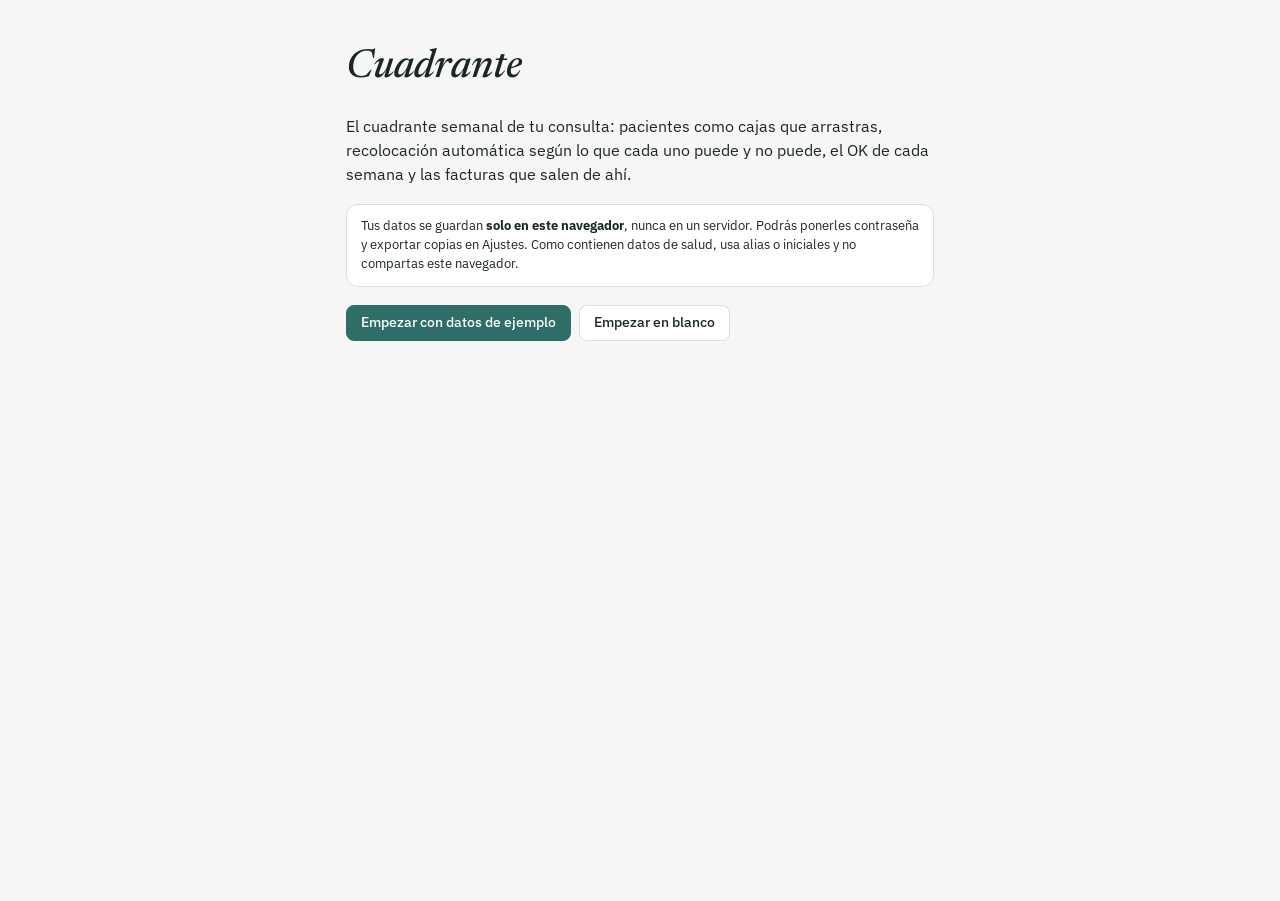
<file: app/artifact.html>
<title>Cuadrante de consulta</title>
<link rel="stylesheet" href="https://fonts.googleapis.com/css2?family=IBM+Plex+Sans:ital,wght@0,400;0,500;0,600;1,400&family=IBM+Plex+Mono:wght@400;500&family=Newsreader:ital,wght@0,500;1,500&display=swap">
<style>
/* ===== Cuadrante de consulta — estilos ===== */
:root {
  --paper: #F6F7F4; --card: #FFFFFF; --card-2: #FBFCFA;
  --ink: #1B2726; --muted: #66746F; --line: #D9DFDB; --line-2: #E6EAE7;
  --accent: #2F6E68; --accent-ink: #FFFFFF; --accent-soft: rgba(47,110,104,.10); --accent-soft-2: rgba(47,110,104,.18);
  --ochre: #C5892F; --ochre-soft: rgba(197,137,47,.12); --ochre-ink: #5A4416;
  --danger: #B5433C; --danger-soft: #F3E0DF;
  --shadow: 0 12px 28px rgba(27,39,38,.22), 0 2px 6px rgba(27,39,38,.12);
  --hatch: repeating-linear-gradient(135deg, #F1F3F0 0 6px, #E6EAE7 6px 7px);
  --box-bg-mix: transparent;
  --font: "IBM Plex Sans", "Helvetica Neue", Arial, sans-serif;
  --mono: "IBM Plex Mono", "SFMono-Regular", Menlo, monospace;
  --serif: "Newsreader", Georgia, "Times New Roman", serif;
  --r: 8px; --r-lg: 12px;
  --top: 56px;
}
@media (prefers-color-scheme: dark) {
  :root:not([data-theme="light"]) {
    --paper: #141A19; --card: #1C2423; --card-2: #182020;
    --ink: #E8ECEA; --muted: #93A29C; --line: #2C3634; --line-2: #243030;
    --accent: #5FB3AA; --accent-ink: #0F1A19; --accent-soft: rgba(95,179,170,.14); --accent-soft-2: rgba(95,179,170,.26);
    --ochre: #E0A64F; --ochre-soft: rgba(224,166,79,.16); --ochre-ink: #F0D9B0;
    --danger: #E27A73; --danger-soft: #3A2423;
    --shadow: 0 12px 28px rgba(0,0,0,.5), 0 2px 6px rgba(0,0,0,.4);
    --hatch: repeating-linear-gradient(135deg, #1A2221 0 6px, #243030 6px 7px);
    --box-bg-mix: #1C2423;
  }
}
:root[data-theme="dark"] {
  --paper: #141A19; --card: #1C2423; --card-2: #182020;
  --ink: #E8ECEA; --muted: #93A29C; --line: #2C3634; --line-2: #243030;
  --accent: #5FB3AA; --accent-ink: #0F1A19; --accent-soft: rgba(95,179,170,.14); --accent-soft-2: rgba(95,179,170,.26);
  --ochre: #E0A64F; --ochre-soft: rgba(224,166,79,.16); --ochre-ink: #F0D9B0;
  --danger: #E27A73; --danger-soft: #3A2423;
  --shadow: 0 12px 28px rgba(0,0,0,.5), 0 2px 6px rgba(0,0,0,.4);
  --hatch: repeating-linear-gradient(135deg, #1A2221 0 6px, #243030 6px 7px);
  --box-bg-mix: #1C2423;
}

* { box-sizing: border-box; }
html, body { height: 100%; }
body { margin: 0; background: var(--paper); color: var(--ink); font-family: var(--font); font-size: 14px; line-height: 1.4; -webkit-font-smoothing: antialiased; overscroll-behavior: none; }
body.dragging { user-select: none; -webkit-user-select: none; cursor: grabbing; }
a { color: var(--accent); }
button { font: inherit; color: inherit; }
input, select, textarea { font: inherit; color: var(--ink); }
.sr-only { position: absolute; width: 1px; height: 1px; overflow: hidden; clip: rect(0 0 0 0); }
.mono { font-family: var(--mono); font-variant-numeric: tabular-nums; }
.label { font-size: 11px; letter-spacing: .06em; text-transform: uppercase; color: var(--muted); font-weight: 500; }
.muted { color: var(--muted); }
.danger-text { color: var(--danger); }
.row { display: flex; align-items: center; gap: 8px; }
.grow { flex: 1; min-width: 0; }
.stack { display: flex; flex-direction: column; gap: 8px; }
.wrap { flex-wrap: wrap; }
h1, h2, h3 { margin: 0; font-weight: 600; text-wrap: balance; }
h2 { font-size: 20px; }
h3 { font-size: 16px; }
:focus-visible { outline: 2px solid var(--accent); outline-offset: 2px; }

/* ---- botones ---- */
.btn { display: inline-flex; align-items: center; justify-content: center; gap: 8px; height: 36px; padding: 0 14px; border-radius: var(--r); font-size: 14px; font-weight: 500; border: 1px solid var(--line); background: var(--card); color: var(--ink); cursor: pointer; white-space: nowrap; }
.btn:hover { border-color: var(--muted); }
.btn:disabled { opacity: .5; cursor: not-allowed; }
.btn-primary { background: var(--accent); border-color: var(--accent); color: var(--accent-ink); }
.btn-primary:hover { filter: brightness(1.05); border-color: var(--accent); }
.btn-danger { color: var(--danger); border-color: var(--danger); background: transparent; }
.btn-ghost { border-color: transparent; background: transparent; }
.btn-sm { height: 30px; padding: 0 10px; font-size: 13px; }
.btn-icon { width: 36px; padding: 0; }
.btn-icon.btn-sm { width: 30px; }
.btn svg { flex: none; }
.link { background: none; border: 0; padding: 0; color: var(--accent); font-weight: 500; cursor: pointer; }

/* ---- campos ---- */
.field { display: flex; flex-direction: column; gap: 6px; min-width: 0; }
.input, .select, .textarea { height: 38px; border: 1px solid var(--line); border-radius: var(--r); background: var(--card); padding: 0 12px; font-size: 15px; width: 100%; }
.textarea { height: auto; min-height: 72px; padding: 10px 12px; resize: vertical; line-height: 1.45; }
.input:focus, .select:focus, .textarea:focus { outline: 2px solid var(--accent); outline-offset: -1px; border-color: var(--accent); }
.input-sm { height: 32px; font-size: 13px; padding: 0 8px; }
.seg { display: flex; border: 1px solid var(--line); border-radius: var(--r); overflow: hidden; background: var(--card); }
.seg button { flex: 1; height: 36px; border: 0; border-right: 1px solid var(--line); background: transparent; color: var(--muted); font-size: 13px; font-weight: 500; cursor: pointer; padding: 0 6px; }
.seg button:last-child { border-right: 0; }
.seg button.on { background: var(--ink); color: var(--paper); }
.seg-sm button { height: 30px; font-size: 12px; }
.check { display: flex; align-items: center; gap: 8px; cursor: pointer; }
.check input { width: 18px; height: 18px; accent-color: var(--accent); margin: 0; }
.toggle { position: relative; width: 38px; height: 22px; border-radius: 11px; background: var(--line); border: 0; cursor: pointer; flex: none; padding: 0; }
.toggle::after { content: ""; position: absolute; top: 2px; left: 2px; width: 18px; height: 18px; border-radius: 50%; background: #fff; box-shadow: 0 1px 2px rgba(0,0,0,.25); transition: transform .15s; }
.toggle.on { background: var(--accent); }
.toggle.on::after { transform: translateX(16px); }
.hint { font-size: 12px; color: var(--muted); line-height: 1.4; }
.notice { padding: 12px 14px; border-radius: var(--r-lg); border: 1px solid var(--line); background: var(--card); font-size: 13px; line-height: 1.45; }
.notice-warn { border-color: #E6D9C2; background: var(--ochre-soft); color: var(--ink); }
.notice-danger { border-color: var(--danger); background: var(--danger-soft); }
.chip { display: inline-flex; align-items: center; gap: 6px; height: 24px; padding: 0 9px; border-radius: 6px; font-size: 12px; font-weight: 500; background: var(--card-2); border: 1px solid var(--line); white-space: nowrap; }
.chip-ochre { background: var(--ochre-soft); color: var(--ochre-ink); border-color: transparent; }
.chip-accent { background: var(--accent-soft); color: var(--accent); border-color: transparent; }
.chip-danger { background: var(--danger-soft); color: var(--danger); border-color: transparent; }
.dot { width: 10px; height: 10px; border-radius: 50%; flex: none; background: var(--pf, var(--muted)); }

/* ---- barra superior ---- */
.app { height: 100vh; height: 100dvh; display: flex; flex-direction: column; }
.topbar { height: var(--top); flex: none; display: flex; align-items: center; gap: 20px; padding: 0 16px; background: var(--card); border-bottom: 1px solid var(--line); }
.wordmark { font-family: var(--serif); font-style: italic; font-weight: 500; font-size: 24px; color: var(--ink); white-space: nowrap; }
.tabs { display: flex; gap: 18px; height: var(--top); }
.tab { height: 100%; display: flex; align-items: center; padding: 0 2px; font-size: 14px; font-weight: 500; color: var(--muted); border: 0; border-bottom: 2px solid transparent; background: none; cursor: pointer; }
.tab.on { color: var(--ink); border-bottom-color: var(--accent); }
.weeknav { display: flex; align-items: center; gap: 8px; }
.weeknav .title { font-size: 15px; font-weight: 500; white-space: nowrap; }
.topbar .actions { margin-left: auto; display: flex; gap: 8px; align-items: center; }

/* ---- estructura semana ---- */
.main { flex: 1; min-height: 0; display: flex; }
.drawer { width: 272px; flex: none; display: flex; flex-direction: column; gap: 14px; padding: 14px 12px; border-right: 1px solid var(--line); background: var(--card-2); overflow-y: auto; }
.center { flex: 1; min-width: 0; display: flex; flex-direction: column; overflow: hidden; }
.sheet { width: 320px; flex: none; display: flex; flex-direction: column; gap: 16px; padding: 18px; border-left: 1px solid var(--line); background: var(--card); overflow-y: auto; }
.summary { display: flex; align-items: center; gap: 14px; padding: 10px 16px 0; font-size: 13px; color: var(--muted); flex-wrap: wrap; }
.summary strong { color: var(--ink); font-weight: 500; }

.pat { display: flex; align-items: center; gap: 10px; min-height: 40px; padding: 4px 10px; border-radius: var(--r); font-size: 14px; cursor: pointer; border: 0; background: transparent; width: 100%; text-align: left; color: var(--ink); }
.pat:hover { background: var(--accent-soft); }
.pat.sel { background: var(--accent-soft-2); }
.pat .name { flex: 1; min-width: 0; overflow: hidden; text-overflow: ellipsis; white-space: nowrap; }
.pat .sub { font-size: 11px; color: var(--muted); }
.days { display: flex; gap: 3px; flex: none; }
.d { width: 14px; height: 14px; border-radius: 3px; font-size: 9px; font-weight: 600; display: flex; align-items: center; justify-content: center; }
.d-ok { background: var(--accent-soft-2); color: var(--accent); }
.d-pref { background: var(--accent); color: var(--accent-ink); }
.d-no { background: var(--danger-soft); color: var(--danger); text-decoration: line-through; }
.tray { display: flex; flex-direction: column; gap: 6px; }
.tray .box { position: relative; height: 50px; }

/* ---- rejilla ---- */
.gridwrap { flex: 1; min-height: 0; overflow: auto; padding: 10px 16px 16px; }
.grid { display: grid; grid-template-columns: 56px repeat(var(--cols), minmax(120px, 1fr)); background: var(--card); border: 1px solid var(--line); border-radius: 10px; min-width: 100%; }
.dayhead { position: sticky; top: 0; z-index: 3; height: 48px; display: flex; flex-direction: column; justify-content: center; padding: 0 10px; border-bottom: 1px solid var(--line); background: var(--card); }
.dayhead .num { font-size: 15px; font-weight: 500; }
.dayhead.today { background: var(--ochre-soft); }
.dayhead.today .label { color: var(--ochre); }
.dayhead.closed { background: var(--hatch); }
.hour { height: 76px; display: flex; align-items: flex-start; justify-content: flex-end; padding: 6px 8px 0 0; font-size: 12px; color: var(--muted); border-bottom: 1px solid var(--line-2); }
.cell { height: 76px; border-bottom: 1px solid var(--line-2); border-left: 1px solid var(--line-2); padding: 4px; position: relative; }
.cell.closed { background: var(--hatch); }
.cell.ok { background: var(--accent-soft); }
.cell.ok.pref { background: var(--accent-soft-2); }
.cell.no { background: var(--hatch); }
.cell.over { outline: 2px solid var(--accent); outline-offset: -2px; z-index: 2; }
.cell.over.no { outline-color: var(--danger); }
.cell.over.swap::after { content: "Intercambiar"; position: absolute; right: 6px; top: 6px; font-size: 10px; font-weight: 600; color: var(--accent-ink); background: var(--accent); padding: 2px 6px; border-radius: 4px; }
.breakrow { grid-column: 1 / -1; height: 26px; display: flex; align-items: center; justify-content: center; font-size: 11px; letter-spacing: .06em; text-transform: uppercase; color: var(--muted); background: var(--paper); border-bottom: 1px solid var(--line-2); }
.nowline { position: absolute; left: 0; right: 0; height: 2px; background: var(--ochre); z-index: 1; pointer-events: none; }
.nowline::before { content: ""; position: absolute; left: -5px; top: -4px; width: 10px; height: 10px; border-radius: 50%; background: var(--ochre); }

.box { --pb: #DEE2E7; --pf: #2F3A47; position: absolute; left: 4px; right: 4px; top: 4px; height: calc(100% - 8px); border-radius: var(--r); padding: 7px 8px 7px 10px; display: flex; flex-direction: column; justify-content: space-between; font-size: 13px; font-weight: 500; line-height: 1.25; background: var(--pb); color: var(--pf); cursor: grab; touch-action: pan-y; overflow: hidden; z-index: 1; }
:root[data-theme="dark"] .box, .dark-box .box { background: color-mix(in srgb, var(--pf) 45%, var(--box-bg-mix)); color: var(--pb); }
@media (prefers-color-scheme: dark) { :root:not([data-theme="light"]) .box { background: color-mix(in srgb, var(--pf) 45%, var(--box-bg-mix)); color: var(--pb); } }
.box .t { display: flex; align-items: center; justify-content: space-between; gap: 6px; }
.box .n { overflow: hidden; text-overflow: ellipsis; white-space: nowrap; }
.box small { font-size: 11px; font-weight: 400; opacity: .85; overflow: hidden; text-overflow: ellipsis; white-space: nowrap; }
.box.span2 { height: calc(200% - 8px + 1px); }
.box.lifted { opacity: .35; }
.box.conflict { border: 1.5px dashed var(--danger); }
.box.conflict small { color: var(--danger); opacity: 1; }
.box.moved { box-shadow: inset 0 0 0 1.5px var(--ochre); }
.box.fixed { cursor: default; }
.box .grip { width: 18px; height: 22px; border-radius: 4px; display: none; align-items: center; justify-content: center; flex: none; touch-action: none; cursor: grab; opacity: .7; }
.box .icons { display: flex; gap: 4px; align-items: center; flex: none; }
.box.half { height: calc(50% - 5px); }
.box.half.b { top: auto; bottom: 4px; }
.ghost { position: fixed; left: 0; top: 0; pointer-events: none; z-index: 1000; border-radius: var(--r); padding: 8px 10px; font-size: 13px; font-weight: 500; box-shadow: var(--shadow); transform-origin: center; rotate: -1.5deg; will-change: transform; }
.tip { position: fixed; z-index: 1001; pointer-events: none; background: var(--ink); color: var(--paper); font-size: 12px; padding: 7px 10px; border-radius: 6px; box-shadow: var(--shadow); max-width: 280px; }

/* ---- vista día (móvil) ---- */
.daystrip { display: flex; gap: 6px; padding: 10px 12px; background: var(--card); border-bottom: 1px solid var(--line); }
.daychip { flex: 1; height: 50px; border-radius: 10px; border: 1px solid var(--line); background: var(--card); display: flex; flex-direction: column; align-items: center; justify-content: center; gap: 1px; font-size: 15px; font-weight: 500; cursor: pointer; color: var(--ink); }
.daychip.on { background: var(--ink); color: var(--paper); border-color: var(--ink); }
.daychip.on .label { color: var(--ochre); }
.daychip.over { outline: 2px solid var(--accent); }
.daychip .cnt { font-size: 10px; color: var(--muted); font-weight: 400; }
.daychip.on .cnt { color: var(--paper); opacity: .7; }
.daylist { flex: 1; overflow-y: auto; background: var(--card); }
.slot { display: grid; grid-template-columns: 52px 1fr; min-height: 66px; border-bottom: 1px solid var(--line-2); position: relative; }
.slot .hour { height: auto; justify-content: flex-start; padding: 8px 0 0 12px; border: 0; }
.slot .cell { height: auto; min-height: 66px; border: 0; padding: 6px 12px 6px 0; }
.slot .box { position: relative; left: 0; right: 0; top: 0; height: auto; min-height: 54px; padding: 9px 12px; font-size: 15px; gap: 2px; }
.slot .box .grip { display: flex; }
.slot .box.span2 { min-height: 54px; height: auto; }
.slot .breakrow { grid-column: 1 / -1; }
.slot.closed { background: var(--hatch); }

/* ---- ficha lateral ---- */
.kv { display: grid; grid-template-columns: repeat(2, minmax(0, 1fr)); gap: 8px; }
.kv > div { padding: 8px 10px; border: 1px solid var(--line); border-radius: var(--r); }
.kv .v { font-size: 14px; font-weight: 500; margin-top: 2px; }
.avail { display: grid; grid-template-columns: 56px repeat(var(--n, 5), minmax(0, 1fr)); gap: 5px; align-items: center; }
.av { height: 30px; border-radius: 6px; display: flex; align-items: center; justify-content: center; font-size: 11px; font-weight: 600; border: 0; cursor: pointer; padding: 0; }
.av-1 { background: var(--accent-soft-2); color: var(--accent); }
.av-2 { background: var(--accent); color: var(--accent-ink); }
.av-0 { background: var(--danger-soft); color: var(--danger); }
.avail .input-sm { height: 30px; }
.legend { display: flex; gap: 12px; font-size: 11px; color: var(--muted); }
.legend span { display: inline-flex; align-items: center; gap: 5px; }
.legend i { width: 10px; height: 10px; border-radius: 50%; display: inline-block; }
.movelist { display: flex; flex-direction: column; gap: 4px; max-height: 240px; overflow-y: auto; }
.movelist button { display: flex; justify-content: space-between; align-items: center; gap: 8px; padding: 8px 10px; border: 1px solid var(--line); border-radius: var(--r); background: var(--card); cursor: pointer; text-align: left; font-size: 13px; }
.movelist button:hover { border-color: var(--accent); background: var(--accent-soft); }
.movelist .pref { color: var(--accent); font-weight: 600; font-size: 11px; }

/* ---- diálogos ---- */
.overlay { position: fixed; inset: 0; background: rgba(20,26,25,.45); z-index: 500; display: flex; align-items: center; justify-content: center; padding: 16px; }
.dialog { width: 100%; max-width: 820px; max-height: calc(100vh - 32px); max-height: calc(100dvh - 32px); background: var(--card); border: 1px solid var(--line); border-radius: 14px; display: flex; flex-direction: column; overflow: hidden; box-shadow: var(--shadow); }
.dialog-sm { max-width: 460px; }
.dialog-md { max-width: 640px; }
.dialog > header { padding: 18px 22px 14px; border-bottom: 1px solid var(--line-2); display: flex; flex-direction: column; gap: 12px; }
.dialog > header .sub { font-size: 13px; color: var(--muted); margin-top: 2px; }
.dialog > .body { flex: 1; min-height: 0; overflow-y: auto; padding: 8px 22px; }
.dialog > footer { padding: 12px 22px; border-top: 1px solid var(--line-2); background: var(--card-2); display: flex; justify-content: space-between; align-items: center; gap: 10px; flex-wrap: wrap; }
.dialog > footer .right { display: flex; gap: 8px; margin-left: auto; flex-wrap: wrap; }
.stats { display: flex; gap: 18px; flex-wrap: wrap; }
.stats .n { font-size: 18px; font-weight: 600; }
.opts { display: grid; grid-template-columns: repeat(auto-fit, minmax(200px, 1fr)); gap: 8px; }
.opt { display: flex; align-items: center; justify-content: space-between; gap: 10px; padding: 9px 12px; border: 1px solid var(--line); border-radius: var(--r); font-size: 13px; }
.move { display: grid; grid-template-columns: 150px 105px 20px 130px 1fr; gap: 10px; align-items: center; padding: 10px 0; border-bottom: 1px solid var(--line-2); font-size: 14px; }
.move .why { font-size: 13px; color: var(--muted); }
.popover { position: fixed; z-index: 600; background: var(--card); border: 1px solid var(--line); border-radius: 10px; box-shadow: var(--shadow); padding: 8px; display: flex; flex-direction: column; gap: 4px; min-width: 220px; }
.popover button { text-align: left; }
.sess { display: grid; grid-template-columns: 60px 1fr 260px 110px; gap: 10px; align-items: center; padding: 8px 0; border-bottom: 1px solid var(--line-2); font-size: 14px; }
.sess .input-sm { width: 90px; text-align: right; }
.seg .st-ok.on { background: var(--accent); color: var(--accent-ink); }
.seg .st-canc.on { background: var(--ochre-soft); color: var(--ochre-ink); }
.seg .st-nov.on { background: var(--danger-soft); color: var(--danger); }
.dayhdr { padding: 12px 0 2px; }

/* ---- listas y vistas de página ---- */
.page { flex: 1; min-height: 0; display: flex; }
.page-side { width: 280px; flex: none; padding: 16px 14px; border-right: 1px solid var(--line); background: var(--card-2); display: flex; flex-direction: column; gap: 16px; overflow-y: auto; }
.page-main { flex: 1; min-width: 0; overflow-y: auto; padding: 16px; }
.page-detail { width: 400px; flex: none; border-left: 1px solid var(--line); background: var(--card); overflow-y: auto; padding: 18px; display: flex; flex-direction: column; gap: 14px; }
.card { background: var(--card); border: 1px solid var(--line); border-radius: 10px; }
.table { width: 100%; border-collapse: collapse; font-size: 14px; }
.table th { text-align: left; padding: 10px 12px; font-size: 11px; letter-spacing: .06em; text-transform: uppercase; color: var(--muted); font-weight: 500; border-bottom: 1px solid var(--line); background: var(--card-2); }
.table td { padding: 10px 12px; border-bottom: 1px solid var(--line-2); vertical-align: middle; }
.table tr.sel td { background: var(--accent-soft); }
.table tr[data-action] { cursor: pointer; }
.table .r { text-align: right; }
.fil { height: 34px; display: flex; align-items: center; padding: 0 12px; border-radius: var(--r); font-size: 13px; font-weight: 500; color: var(--muted); border: 0; background: transparent; cursor: pointer; width: 100%; text-align: left; }
.fil.on { background: var(--ink); color: var(--paper); }
.form { display: flex; flex-direction: column; gap: 16px; max-width: 820px; }
.form .cols-2 { display: grid; grid-template-columns: repeat(2, minmax(0, 1fr)); gap: 12px; }
.form .cols-3 { display: grid; grid-template-columns: repeat(3, minmax(0, 1fr)); gap: 12px; }
.form .cols-4 { display: grid; grid-template-columns: repeat(4, minmax(0, 1fr)); gap: 12px; }
.section { padding-top: 16px; border-top: 1px solid var(--line-2); display: flex; flex-direction: column; gap: 12px; }
.section > .stitle { display: flex; align-items: center; justify-content: space-between; gap: 8px; flex-wrap: wrap; }
.sw { width: 28px; height: 28px; border-radius: 50%; border: 0; cursor: pointer; padding: 0; }
.sw.on { outline: 2px solid var(--ink); outline-offset: 2px; }
.searchbox { position: relative; }
.searchbox .input { padding-left: 34px; }
.searchbox svg { position: absolute; left: 10px; top: 11px; }
.list { display: flex; flex-direction: column; gap: 2px; }

/* ---- factura ---- */
.invoice { background: #FFFFFF; color: #1B2726; border: 1px solid var(--line); border-radius: 6px; padding: 28px 28px 24px; font-size: 13px; line-height: 1.45; display: flex; flex-direction: column; gap: 18px; }
.invoice .head { display: flex; justify-content: space-between; gap: 16px; align-items: flex-start; }
.invoice .name { font-family: var(--serif); font-style: italic; font-weight: 500; font-size: 20px; line-height: 1.15; }
.invoice .g { color: #66746F; }
.invoice .num { font-family: var(--mono); font-size: 18px; font-weight: 600; }
.invoice .client { border: 1px solid #D9DFDB; border-radius: 6px; padding: 10px 14px; }
.invoice .lines { width: 100%; border-collapse: collapse; }
.invoice .lines th { text-align: left; font-size: 10px; letter-spacing: .06em; text-transform: uppercase; color: #66746F; font-weight: 500; padding: 4px 0; border-bottom: 1px solid #1B2726; }
.invoice .lines td { padding: 7px 0; border-bottom: 1px solid #E6EAE7; }
.invoice .lines .r, .invoice .lines th.r { text-align: right; }
.invoice .totals { margin-left: auto; width: 260px; display: flex; flex-direction: column; gap: 4px; }
.invoice .totals div { display: flex; justify-content: space-between; }
.invoice .totals .tot { border-top: 1px solid #1B2726; padding-top: 6px; font-size: 16px; font-weight: 600; }
.invoice .foot { margin-top: auto; padding-top: 14px; border-top: 1px solid #E6EAE7; font-size: 11px; color: #66746F; display: flex; flex-direction: column; gap: 6px; }
.invoice .label { color: #66746F; }
.invoice .mono { font-family: var(--mono); }
.print-area { display: none; }
@media print {
  body > *:not(#print-area) { display: none !important; }
  .print-area { display: block !important; }
  .invoice { border: 0; padding: 0; font-size: 12pt; min-height: 95vh; }
  @page { margin: 18mm; }
}

/* ---- toast ---- */
.toast { position: fixed; left: 50%; bottom: 24px; transform: translateX(-50%); background: var(--ink); color: var(--paper); padding: 10px 14px; border-radius: 10px; box-shadow: var(--shadow); display: flex; align-items: center; gap: 12px; z-index: 900; font-size: 13px; max-width: calc(100vw - 32px); }
.toast button { background: transparent; border: 1px solid var(--paper); color: var(--paper); border-radius: 6px; height: 28px; padding: 0 10px; font-weight: 600; cursor: pointer; }
.toast.err { background: var(--danger); color: #fff; }
.toast[hidden] { display: none; }

/* ---- bloqueo / bienvenida ---- */
.lock { position: fixed; inset: 0; background: var(--paper); z-index: 800; display: flex; align-items: center; justify-content: center; padding: 20px; }
.lock .card { width: 100%; max-width: 420px; padding: 28px; display: flex; flex-direction: column; gap: 14px; }
.welcome { max-width: 620px; margin: 40px auto; padding: 0 16px; display: flex; flex-direction: column; gap: 18px; }
.welcome .wordmark { font-size: 40px; }

/* ---- pestañas inferiores móvil ---- */
.bottombar { display: none; }

/* ---- responsive ---- */
@media (max-width: 1100px) {
  .sheet { position: fixed; right: 0; top: var(--top); bottom: 0; z-index: 400; box-shadow: var(--shadow); width: min(360px, 100vw); }
  .page-detail { position: fixed; right: 0; top: var(--top); bottom: 0; z-index: 400; box-shadow: var(--shadow); width: min(440px, 100vw); }
}
@media (max-width: 767px) {
  :root { --top: 52px; }
  .topbar { gap: 10px; padding: 0 12px; }
  .topbar .tabs, .topbar .actions .btn-text, .topbar .weeknav .today { display: none; }
  .wordmark { font-size: 20px; }
  .drawer, .summary { display: none; }
  .sheet, .page-detail { top: var(--top); bottom: 64px; width: 100vw; }
  .page-side { display: none; }
  .page-main { padding: 12px; padding-bottom: 80px; }
  .main, .page { padding-bottom: 64px; }
  .bottombar { display: flex; position: fixed; left: 0; right: 0; bottom: 0; height: 64px; padding-bottom: env(safe-area-inset-bottom); background: var(--card); border-top: 1px solid var(--line); z-index: 450; }
  .bottombar button { flex: 1; display: flex; flex-direction: column; align-items: center; justify-content: center; gap: 3px; font-size: 11px; font-weight: 500; color: var(--muted); border: 0; background: none; }
  .bottombar button.on { color: var(--accent); }
  .form .cols-2, .form .cols-3, .form .cols-4 { grid-template-columns: 1fr 1fr; }
  .move { grid-template-columns: 1fr 1fr; }
  .move .why { grid-column: 1 / -1; }
  .sess { grid-template-columns: 50px 1fr; }
  .sess .seg { grid-column: 1 / -1; }
  .kv { grid-template-columns: 1fr 1fr; }
  .dialog > .body { padding: 8px 14px; }
  .dialog > header, .dialog > footer { padding-left: 14px; padding-right: 14px; }
  .mobile-tray { display: flex; gap: 8px; padding: 8px 12px; overflow-x: auto; background: var(--card-2); border-bottom: 1px solid var(--line); }
  .mobile-tray .box { position: relative; flex: none; width: 150px; height: 46px; font-size: 13px; }
  .mobile-tray .box .grip { display: flex; }
}
@media (min-width: 768px) { .mobile-tray { display: none; } .mobile-only { display: none !important; } }
@media (prefers-reduced-motion: reduce) { * { transition: none !important; animation: none !important; } }

/* ---- qué se ve en cada tamaño ---- */
@media (max-width: 767px) { .gridwrap { display: none; } }
@media (min-width: 768px) { .daystrip, .daylist, .mobile-tray { display: none; } }

/* ---- barra superior en anchos medios y móvil ---- */
.topbar { overflow-x: auto; scrollbar-width: none; }
.topbar::-webkit-scrollbar { display: none; }
@media (max-width: 1180px) {
  .topbar { gap: 12px; }
  .topbar .actions .btn-text { display: none; }
  .weeknav .title .muted { display: none; }
}
@media (max-width: 767px) {
  .wordmark { font-size: 18px; }
  .weeknav .title .chip { display: none; }
  .weeknav { gap: 4px; }
  .topbar .actions { gap: 4px; }
}

/* ---- movimiento con teclado y lista de espera ---- */
.cell.kb { outline: 2px dashed var(--accent); outline-offset: -3px; z-index: 2; }
.box:focus-visible { outline: 2px solid var(--accent); outline-offset: 1px; }
.popover .label { color: var(--muted); }

</style>
<div id="app" class="app"></div>
<div id="ghost-layer"></div>
<div id="toast" class="toast" hidden></div>
<div id="dialog-root"></div>
<div id="print-area" class="print-area" aria-hidden="true"></div>
<div id="live" class="sr-only" aria-live="polite"></div>
<script>
/* Cuadrante de consulta — núcleo sin DOM: calendario, reglas, solver, semanas y facturación. */
const Core = (() => {
  'use strict';

  // ---------- constantes ----------
  const DAYS = ['L', 'M', 'X', 'J', 'V', 'S', 'D'];
  const DAY_NAMES = { L: 'Lunes', M: 'Martes', X: 'Miércoles', J: 'Jueves', V: 'Viernes', S: 'Sábado', D: 'Domingo' };
  const DAY_SHORT = { L: 'Lun', M: 'Mar', X: 'Mié', J: 'Jue', V: 'Vie', S: 'Sáb', D: 'Dom' };
  const COLORS = {
    musgo: { bg: '#DCE8D2', fg: '#2E4A22' },
    cielo: { bg: '#D6E4F0', fg: '#1F3F5C' },
    lila: { bg: '#E3DCEF', fg: '#42305E' },
    arena: { bg: '#F0E4CC', fg: '#5A4416' },
    rosa: { bg: '#F2DADA', fg: '#6A2E2E' },
    menta: { bg: '#D3ECE6', fg: '#1F4E45' },
    melocoton: { bg: '#F5DFD0', fg: '#6B3A1D' },
    pizarra: { bg: '#DEE2E7', fg: '#2F3A47' },
  };
  const COLOR_KEYS = Object.keys(COLORS);
  const SCHEMA_VERSION = 1;
  const WEIGHTS = { pref: 10, stability: 8, stabilityLow: 2, deadGap: 3, pairBiweekly: -5, unplaced: 1000 };
  const SIMPLIFICADA_MAX = 400;

  // ---------- ids ----------
  let uidCounter = 0;
  function uid(prefix) {
    uidCounter += 1;
    return `${prefix}_${Date.now().toString(36)}${uidCounter.toString(36)}${Math.random().toString(36).slice(2, 7)}`;
  }

  // ---------- estado por defecto ----------
  function defaultOffice() {
    const o = {};
    for (const d of DAYS) o[d] = { m: true, t: true };
    return o;
  }

  function defaultSettings() {
    const year = new Date().getFullYear();
    return {
      slotMin: 60,
      sessionMin: 50,
      days: ['L', 'M', 'X', 'J', 'V'],
      hours: { start: 9, end: 20, breaks: [[14, 16]] },
      tardeDesde: 15,
      maxPerDay: 7,
      weekAnchor: '2026-09-07',
      office: defaultOffice(),            // despacho disponible para sesiones presenciales (por día y franja)
      closedDates: [],                    // [{ date: 'YYYY-MM-DD', motivo }]
      autoHolidays: true,                 // festivos nacionales de España calculados solos
      discreet: false,
      lockMin: 5,
      emisor: { nombre: '', nif: '', direccion: '', email: '', telefono: '', colegiado: '', registro: '' },
      serie: `F-${year}`, siguiente: 1,
      serieRect: `R-${year}`, siguienteRect: 1,
      iva: 0,
      textoExencion: 'Operación exenta de IVA conforme al artículo 20.Uno.3.º de la Ley 37/1992, del Impuesto sobre el Valor Añadido (asistencia sanitaria prestada por profesional sanitario).',
      formaPago: 'Pago por transferencia bancaria o Bizum.',
      vencimientoDias: 0,
      lastExport: null,
      onboarded: false,
    };
  }

  function defaultState() {
    return { v: SCHEMA_VERSION, settings: defaultSettings(), patients: [], slots: [], weeks: {}, invoices: [] };
  }

  function emptyAvail(days) {
    const a = {};
    for (const d of DAYS) a[d] = { m: days.includes(d) ? 1 : 0, t: days.includes(d) ? 1 : 0, hours: null, motivo: '' };
    return a;
  }

  function newPatient(state, partial = {}) {
    const idx = state.patients.length;
    return Object.assign({
      id: uid('p'),
      alias: '', nombre: '',
      color: COLOR_KEYS[idx % COLOR_KEYS.length],
      freq: 'semanal',
      dur: state.settings.sessionMin,
      modalidad: 'presencial',
      tarifa: 60,
      activo: true,
      avail: emptyAvail(state.settings.days),
      fixed: false,
      sesiones: 1,                        // sesiones por semana
      enEspera: false, prioridad: 'normal', // lista de espera
      notas: '',
      billing: { nombreFiscal: '', nif: '', direccion: '', email: '', modo: 'mensual', retencion: 0 },
    }, partial);
  }

  // ---------- calendario ----------
  const pad2 = n => String(n).padStart(2, '0');
  const toISODate = d => `${d.getFullYear()}-${pad2(d.getMonth() + 1)}-${pad2(d.getDate())}`;
  const fromISODate = s => { const [y, m, d] = s.split('-').map(Number); return new Date(y, m - 1, d); };
  const fmtDate = d => `${pad2(d.getDate())}/${pad2(d.getMonth() + 1)}/${d.getFullYear()}`;
  const fmtHour = h => `${pad2(Math.floor(h))}:${pad2(Math.round((h % 1) * 60))}`;
  const addDays = (d, n) => { const r = new Date(d); r.setDate(r.getDate() + n); return r; };
  const MONTHS = ['enero', 'febrero', 'marzo', 'abril', 'mayo', 'junio', 'julio', 'agosto', 'septiembre', 'octubre', 'noviembre', 'diciembre'];
  const MONTHS_SHORT = ['ene', 'feb', 'mar', 'abr', 'may', 'jun', 'jul', 'ago', 'sept', 'oct', 'nov', 'dic'];

  function mondayOf(date) {
    const d = new Date(date.getFullYear(), date.getMonth(), date.getDate());
    return addDays(d, -((d.getDay() + 6) % 7));
  }

  function isoWeekId(date) {
    const d = new Date(Date.UTC(date.getFullYear(), date.getMonth(), date.getDate()));
    const dayNum = d.getUTCDay() || 7;
    d.setUTCDate(d.getUTCDate() + 4 - dayNum);
    const yearStart = new Date(Date.UTC(d.getUTCFullYear(), 0, 1));
    const week = Math.ceil((((d - yearStart) / 86400000) + 1) / 7);
    return `${d.getUTCFullYear()}-W${pad2(week)}`;
  }

  function weekIdToMonday(weekId) {
    const [y, w] = weekId.split('-W').map(Number);
    return addDays(mondayOf(new Date(y, 0, 4)), (w - 1) * 7);
  }

  const shiftWeek = (weekId, n) => isoWeekId(addDays(weekIdToMonday(weekId), n * 7));
  const dateOfDay = (weekId, day) => addDays(weekIdToMonday(weekId), DAYS.indexOf(day));

  function weekParity(weekId, anchorISO) {
    const anchor = mondayOf(fromISODate(anchorISO));
    const monday = weekIdToMonday(weekId);
    const diffWeeks = Math.round((monday - anchor) / (7 * 86400000));
    return ((diffWeeks % 2) + 2) % 2 === 0 ? 'A' : 'B';
  }

  function weekLabel(weekId, days) {
    const mon = weekIdToMonday(weekId);
    const last = addDays(mon, Math.max(4, DAYS.indexOf((days || ['V']).slice(-1)[0])));
    const same = mon.getMonth() === last.getMonth();
    const num = Number(weekId.split('-W')[1]);
    const range = same
      ? `${mon.getDate()} – ${last.getDate()} ${MONTHS_SHORT[last.getMonth()]} ${last.getFullYear()}`
      : `${mon.getDate()} ${MONTHS_SHORT[mon.getMonth()]} – ${last.getDate()} ${MONTHS_SHORT[last.getMonth()]} ${last.getFullYear()}`;
    return { num, range };
  }

  function periodoLabel(periodo) {
    const [y, m] = periodo.split('-').map(Number);
    return `${MONTHS[m - 1]} ${y}`;
  }

  function workingHours(settings) {
    const out = [];
    for (let h = settings.hours.start; h < settings.hours.end; h++) if (isWorkingHour(settings, h)) out.push(h);
    return out;
  }

  function isWorkingHour(settings, h) {
    if (h < settings.hours.start || h >= settings.hours.end) return false;
    return !(settings.hours.breaks || []).some(([a, b]) => h >= a && h < b);
  }

  const band = (settings, hour) => hour < (settings.tardeDesde ?? 15) ? 'm' : 't';

  function closedInfo(settings, isoDate) {
    const manual = (settings.closedDates || []).find(c => c.date === isoDate);
    if (manual) return manual;
    if (settings.autoHolidays === false) return null;
    return spanishHolidays(Number(isoDate.slice(0, 4))).find(c => c.date === isoDate) || null;
  }

  /** Domingo de Pascua (algoritmo de Meeus/Jones/Butcher). */
  function easterSunday(year) {
    const a = year % 19, b = Math.floor(year / 100), c = year % 100, d = Math.floor(b / 4), e = b % 4;
    const f = Math.floor((b + 8) / 25), g = Math.floor((b - f + 1) / 3), h = (19 * a + b - d - g + 15) % 30;
    const i = Math.floor(c / 4), k = c % 4, l = (32 + 2 * e + 2 * i - h - k) % 7, m = Math.floor((a + 11 * h + 22 * l) / 451);
    const month = Math.floor((h + l - 7 * m + 114) / 31), day = ((h + l - 7 * m + 114) % 31) + 1;
    return new Date(year, month - 1, day);
  }

  /** Festivos nacionales de España (los de todas las comunidades). Los autonómicos y locales se añaden a mano. */
  function spanishHolidays(year) {
    const e = easterSunday(year);
    const fixed = [['01-01', 'Año Nuevo'], ['01-06', 'Epifanía'], ['05-01', 'Fiesta del Trabajo'], ['08-15', 'Asunción'], ['10-12', 'Fiesta Nacional'], ['11-01', 'Todos los Santos'], ['12-06', 'Día de la Constitución'], ['12-08', 'Inmaculada'], ['12-25', 'Navidad']];
    const out = fixed.map(([md, motivo]) => ({ date: `${year}-${md}`, motivo, auto: true }));
    out.push({ date: toISODate(addDays(e, -2)), motivo: 'Viernes Santo', auto: true });
    return out.sort((a, b) => a.date.localeCompare(b.date));
  }

  // ---------- reglas ----------
  function parityOf(patient) {
    if (patient.freq === 'quincenalA') return 'A';
    if (patient.freq === 'quincenalB') return 'B';
    return 'AB';
  }
  const paritiesOverlap = (a, b) => a === 'AB' || b === 'AB' || a === b;
  const span = (settings, patient) => Math.max(1, Math.ceil((patient.dur || settings.sessionMin) / settings.slotMin));

  function availState(settings, patient, day, hour) {
    const a = (patient.avail && patient.avail[day]) || { m: 1, t: 1, hours: null, motivo: '' };
    const b = band(settings, hour);
    const st = a[b] ?? 1;
    if (st === 0) {
      const other = a[b === 'm' ? 't' : 'm'] ?? 1;
      const scope = other === 0 ? '' : (b === 'm' ? ' por la mañana' : ' por la tarde');
      return { ok: false, pref: false, reason: `${DAY_NAMES[day]}: no puede${scope}${a.motivo ? ' — ' + a.motivo : ''}` };
    }
    if (Array.isArray(a.hours) && a.hours.length === 2) {
      const [h0, h1] = a.hours;
      if (hour < h0 || hour >= h1) return { ok: false, pref: false, reason: `${DAY_NAMES[day]}: solo de ${fmtHour(h0)} a ${fmtHour(h1)}${a.motivo ? ' — ' + a.motivo : ''}` };
    }
    return { ok: true, pref: st === 2, reason: '' };
  }

  function patientMap(patients) {
    return patients instanceof Map ? patients : new Map(patients.map(p => [p.id, p]));
  }

  /**
   * ctx = { settings, patients, sessions: [{id, patientId, day, hour, parity}], ignoreIds?: Set }
   * → { ok, reason, occupiedBy: [sessionId], pref }
   */
  function canPlace(ctx, patientId, day, hour, parityOverride) {
    const settings = ctx.settings;
    const pmap = ctx.pmap || (ctx.pmap = patientMap(ctx.patients));
    const patient = pmap.get(patientId);
    if (!patient) return { ok: false, reason: 'Paciente desconocido', occupiedBy: [] };
    if (!settings.days.includes(day)) return { ok: false, reason: `${DAY_NAMES[day]}: no pasas consulta`, occupiedBy: [] };
    const n = span(settings, patient);
    for (let k = 0; k < n; k++) {
      if (!isWorkingHour(settings, hour + k)) return { ok: false, reason: k === 0 ? 'Fuera de tu horario' : `Una sesión de ${patient.dur} min no cabe ahí`, occupiedBy: [] };
    }
    if (patient.modalidad === 'presencial') {
      const off = (settings.office || {})[day];
      if (off && off[band(settings, hour)] === false) return { ok: false, reason: `${DAY_NAMES[day]} ${band(settings, hour) === 'm' ? 'mañana' : 'tarde'}: sin despacho (solo online)`, occupiedBy: [] };
    }
    const av = availState(settings, patient, day, hour);
    if (!av.ok) return { ok: false, reason: av.reason, occupiedBy: [] };
    const myPar = parityOverride || parityOf(patient);
    const ignore = ctx.ignoreIds || new Set();
    const occupiedBy = [];
    let countDay = 0;
    for (const s of ctx.sessions) {
      if (ignore.has(s.id) || s.day !== day) continue;
      const other = pmap.get(s.patientId);
      const sPar = s.parity || (other ? parityOf(other) : 'AB');
      if (!paritiesOverlap(myPar, sPar)) continue;
      countDay++;
      const sn = other ? span(settings, other) : 1;
      if ((s.hour < hour + n) && (hour < s.hour + sn)) occupiedBy.push(s.id);
    }
    if (occupiedBy.length) {
      const names = [...new Set(occupiedBy.map(id => { const s = ctx.sessions.find(x => x.id === id); return (pmap.get(s.patientId) || {}).alias || '?'; }))].join(' y ');
      return { ok: false, reason: `Ocupado por ${names}`, occupiedBy, pref: av.pref };
    }
    if (countDay >= settings.maxPerDay) return { ok: false, reason: `Ya tienes ${settings.maxPerDay} sesiones ese día`, occupiedBy: [] };
    return { ok: true, reason: '', occupiedBy: [], pref: av.pref };
  }

  function templateSessions(state) {
    const pmap = patientMap(state.patients);
    return state.slots
      .filter(s => pmap.has(s.patientId) && pmap.get(s.patientId).activo !== false && !pmap.get(s.patientId).enEspera)
      .map(s => ({ id: s.id, patientId: s.patientId, day: s.day, hour: s.hour, parity: parityOf(pmap.get(s.patientId)) }));
  }

  function validSlots(ctx, patientId, parityOverride) {
    const out = [];
    for (const day of ctx.settings.days) for (const hour of workingHours(ctx.settings)) {
      out.push({ day, hour, ...canPlace(ctx, patientId, day, hour, parityOverride) });
    }
    return out;
  }

  // ---------- coste blando ----------
  const hasAnyPref = p => Object.values(p.avail || {}).some(a => a.m === 2 || a.t === 2);

  function softCost(settings, patient, day, hour, current, opts, dayLoad) {
    let c = 0;
    if (!availState(settings, patient, day, hour).pref && hasAnyPref(patient)) c += WEIGHTS.pref;
    if (current && (current.day !== day || current.hour !== hour)) c += opts.minimalMoves ? WEIGHTS.stability : WEIGHTS.stabilityLow;
    if (opts.compact && dayLoad) {
      const hs = dayLoad[day] || new Set();
      if (hs.size && !hs.has(hour - 1) && !hs.has(hour + 1)) c += WEIGHTS.deadGap;
    }
    return c;
  }

  // ---------- solver ----------
  function mulberry32(seed) {
    let a = seed >>> 0;
    return () => {
      a = (a + 0x6D2B79F5) >>> 0;
      let t = a;
      t = Math.imul(t ^ (t >>> 15), t | 1);
      t ^= t + Math.imul(t ^ (t >>> 7), t | 61);
      return ((t ^ (t >>> 14)) >>> 0) / 4294967296;
    };
  }

  /**
   * propose(state, opts) → { units, diff, pending, score }
   * Unidades = huecos de plantilla de pacientes activos + un hueco nuevo por paciente activo sin hueco.
   * opts: { keepFixed, minimalMoves, compact, seed, maxIter, budgetMs, now }
   */
  function propose(state, opts = {}) {
    const o = Object.assign({ keepFixed: true, minimalMoves: true, compact: false, seed: 1, maxIter: 3000, budgetMs: 1500 }, opts);
    const now = o.now || (() => Date.now());
    const rng = mulberry32(o.seed);
    const settings = state.settings;
    const pmap = patientMap(state.patients);
    const active = state.patients.filter(p => p.activo !== false && !p.enEspera);
    const activeIds = new Set(active.map(p => p.id));

    const units = [];
    for (const s of state.slots) if (activeIds.has(s.patientId)) units.push({ id: s.id, patientId: s.patientId, current: { day: s.day, hour: s.hour }, isNew: false });
    for (const p of active) {
      const have = units.filter(u => u.patientId === p.id).length;
      for (let k = have; k < Math.max(1, p.sesiones || 1); k++) units.push({ id: `new_${p.id}_${k}`, patientId: p.id, current: null, isNew: true });
    }
    const unitById = new Map(units.map(u => [u.id, u]));

    const assign = new Map(); // unitId → {day,hour}
    const fixedIds = new Set();
    for (const u of units) {
      const p = pmap.get(u.patientId);
      if (u.current && ((p.fixed && o.keepFixed) || p.freq === 'puntual')) { assign.set(u.id, u.current); fixedIds.add(u.id); }
    }

    const sessionsOf = (map, exceptId) => {
      const arr = [];
      for (const [id, s] of map) if (id !== exceptId) arr.push({ id, patientId: unitById.get(id).patientId, day: s.day, hour: s.hour, parity: parityOf(pmap.get(unitById.get(id).patientId)) });
      return arr;
    };

    const domain = new Map();
    for (const u of units) {
      if (fixedIds.has(u.id)) continue;
      const ctx = { settings, patients: pmap, sessions: [] };
      const d = [];
      for (const day of settings.days) for (const hour of workingHours(settings)) {
        const v = canPlace(ctx, u.patientId, day, hour);
        if (v.ok) d.push({ day, hour, pref: v.pref });
      }
      domain.set(u.id, d);
    }

    const dayLoadOf = map => { const load = {}; for (const [, s] of map) (load[s.day] = load[s.day] || new Set()).add(s.hour); return load; };
    const costOf = (uid_, slot, map) => softCost(settings, pmap.get(unitById.get(uid_).patientId), slot.day, slot.hour, unitById.get(uid_).current, o, o.compact ? dayLoadOf(map) : null);
    const free = (uid_, slot, map) => canPlace({ settings, patients: pmap, sessions: sessionsOf(map, uid_) }, unitById.get(uid_).patientId, slot.day, slot.hour).ok;

    // greedy MRV
    const toPlace = units.filter(u => !fixedIds.has(u.id));
    toPlace.sort((a, b) => {
      const da = domain.get(a.id).length, db = domain.get(b.id).length;
      if (da !== db) return da - db;
      const pa = parityOf(pmap.get(a.patientId)) === 'AB' ? 0 : 1, pb = parityOf(pmap.get(b.patientId)) === 'AB' ? 0 : 1;
      if (pa !== pb) return pa - pb;
      return a.id.localeCompare(b.id);
    });
    let pending = [];
    for (const u of toPlace) {
      const cands = domain.get(u.id).filter(s => free(u.id, s, assign));
      if (!cands.length) { pending.push(u.id); continue; }
      const scored = cands.map(s => ({ s, c: costOf(u.id, s, assign), r: rng() }));
      scored.sort((x, y) => (x.c - y.c) || (x.r - y.r));
      assign.set(u.id, { day: scored[0].s.day, hour: scored[0].s.hour });
    }

    const totalCost = (map, pend) => {
      // quedarse sin hueco cuesta más si ya se tenía uno (estabilidad también aquí)
      let c = 0;
      for (const id of pend) c += WEIGHTS.unplaced + (unitById.get(id).current ? WEIGHTS.stability : 0);
      for (const [id, s] of map) if (!fixedIds.has(id)) c += costOf(id, s, map);
      const byKey = {};
      for (const [id, s] of map) {
        if (parityOf(pmap.get(unitById.get(id).patientId)) === 'AB') continue;
        const k = `${s.day}-${s.hour}`; byKey[k] = (byKey[k] || 0) + 1;
      }
      for (const k in byKey) if (byKey[k] >= 2) c += WEIGHTS.pairBiweekly;
      return c;
    };

    // reparación min-conflicts con recocido suave (determinista con la semilla; el tiempo solo es tope de seguridad)
    let T = 5;
    const deadline = now() + o.budgetMs;
    let cur = { map: new Map(assign), pend: pending.slice(), cost: totalCost(assign, pending) };
    let best = { map: new Map(cur.map), pend: cur.pend.slice(), cost: cur.cost };
    let iter = 0;
    while (iter < o.maxIter && now() < deadline) {
      iter++;
      const pool = cur.pend.length && rng() < 0.7 ? cur.pend : toPlace.map(u => u.id);
      const id = pool[Math.floor(rng() * pool.length)];
      const dom = domain.get(id);
      if (!dom.length) continue;
      const slot = dom[Math.floor(rng() * dom.length)];
      const trial = new Map(cur.map);
      const trialPend = cur.pend.filter(x => x !== id);
      const v = canPlace({ settings, patients: pmap, sessions: sessionsOf(trial, id) }, unitById.get(id).patientId, slot.day, slot.hour);
      if (!v.ok) {
        if (v.occupiedBy.length !== 1) continue;
        const other = v.occupiedBy[0];
        if (fixedIds.has(other)) continue;
        const mine = trial.get(id);
        trial.delete(other);
        trial.set(id, { day: slot.day, hour: slot.hour });
        if (mine && canPlace({ settings, patients: pmap, sessions: sessionsOf(trial, other) }, unitById.get(other).patientId, mine.day, mine.hour).ok) trial.set(other, mine);
        else trialPend.push(other);
      } else {
        trial.set(id, { day: slot.day, hour: slot.hour });
      }
      const c = totalCost(trial, trialPend);
      const delta = c - cur.cost;
      if (delta < 0 || rng() < Math.exp(-delta / Math.max(T, 0.01))) {
        cur = { map: trial, pend: trialPend, cost: c };
        if (c < best.cost) best = { map: new Map(trial), pend: trialPend.slice(), cost: c };
      }
      T *= 0.98;
    }

    // validación final: nada colocado puede violar una regla dura
    const finalMap = new Map(best.map);
    const finalPend = best.pend.slice();
    for (const [id, s] of best.map) {
      if (fixedIds.has(id)) continue;
      const v = canPlace({ settings, patients: pmap, sessions: sessionsOf(finalMap, id) }, unitById.get(id).patientId, s.day, s.hour);
      if (!v.ok) { finalMap.delete(id); finalPend.push(id); }
    }

    const outUnits = units.map(u => ({ id: u.id, patientId: u.patientId, isNew: u.isNew, from: u.current, to: finalMap.get(u.id) || null, fixed: fixedIds.has(u.id) }));
    const diff = outUnits.filter(u => !(u.from && u.to && u.from.day === u.to.day && u.from.hour === u.to.hour) && !(!u.from && !u.to))
      .map(u => ({ ...u, reason: explainMove(state, pmap.get(u.patientId), u.from, u.to) }));
    const pendingOut = finalPend.map(id => ({ unitId: id, patientId: unitById.get(id).patientId, reason: explainPending(state, pmap.get(unitById.get(id).patientId), finalMap, unitById) }));
    const before = new Map(units.filter(u => u.current).map(u => [u.id, u.current]));
    const score = {
      placedBefore: before.size, placedAfter: finalMap.size, total: units.length,
      prefBefore: countPref(state, before, unitById), prefAfter: countPref(state, finalMap, unitById),
      withPref: units.filter(u => hasAnyPref(pmap.get(u.patientId))).length,
      hardBefore: countHard(state, before, unitById), hardAfter: countHard(state, finalMap, unitById),
      iterations: iter, seed: o.seed,
    };
    return { units: outUnits, diff, pending: pendingOut, score };
  }

  function countPref(state, map, unitById) {
    let n = 0;
    const pmap = patientMap(state.patients);
    for (const [id, s] of map) {
      const p = pmap.get(unitById.get(id).patientId);
      if (hasAnyPref(p) && availState(state.settings, p, s.day, s.hour).pref) n++;
    }
    return n;
  }

  function countHard(state, map, unitById) {
    const pmap = patientMap(state.patients);
    const sessions = [];
    for (const [id, s] of map) sessions.push({ id, patientId: unitById.get(id).patientId, day: s.day, hour: s.hour, parity: parityOf(pmap.get(unitById.get(id).patientId)) });
    let n = 0;
    for (const [id, s] of map) {
      if (!canPlace({ settings: state.settings, patients: pmap, sessions, ignoreIds: new Set([id]) }, unitById.get(id).patientId, s.day, s.hour).ok) n++;
    }
    return n;
  }

  function explainMove(state, p, from, to) {
    const settings = state.settings;
    if (!to) return 'Se queda sin hueco compatible.';
    const parts = [];
    if (!from) parts.push('Estaba sin hueco');
    else {
      const old = canPlace({ settings, patients: state.patients, sessions: [] }, p.id, from.day, from.hour);
      parts.push(old.ok ? `Libera ${DAY_SHORT[from.day]} ${fmtHour(from.hour)}` : old.reason);
    }
    const av = availState(settings, p, to.day, to.hour);
    parts.push(av.pref ? `${DAY_NAMES[to.day]} ${band(settings, to.hour) === 'm' ? 'mañana' : 'tarde'} es su preferencia` : `${DAY_NAMES[to.day]} ${fmtHour(to.hour)} está entre sus opciones`);
    return parts.join('. ') + '.';
  }

  function explainPending(state, p, map, unitById) {
    const settings = state.settings;
    const pmap = patientMap(state.patients);
    const okSlots = [];
    for (const day of settings.days) for (const hour of workingHours(settings)) {
      if (canPlace({ settings, patients: pmap, sessions: [] }, p.id, day, hour).ok) okSlots.push({ day, hour });
    }
    if (!okSlots.length) return 'No tiene ningún día ni franja marcados como posibles (o no cabe en tu horario).';
    const sessions = [];
    for (const [id, s] of map) sessions.push({ id, patientId: unitById.get(id).patientId, day: s.day, hour: s.hour, parity: parityOf(pmap.get(unitById.get(id).patientId)) });
    const blockers = new Set();
    for (const s of okSlots) {
      const v = canPlace({ settings, patients: pmap, sessions }, p.id, s.day, s.hour);
      for (const sid of v.occupiedBy) blockers.add((pmap.get(unitById.get(sid).patientId) || {}).alias || '?');
    }
    const days = [...new Set(okSlots.map(s => DAY_SHORT[s.day]))].join(', ');
    return `Solo puede ${days}; esas horas están ocupadas por ${[...blockers].slice(0, 4).join(', ')}${blockers.size > 4 ? '…' : ''}.`;
  }

  /** Aplica una propuesta a state.slots (muta). Devuelve el nº de cambios. */
  function applyProposal(state, proposal) {
    const byId = new Map(state.slots.map(s => [s.id, s]));
    let changes = 0;
    for (const u of proposal.units) {
      if (u.isNew) {
        if (u.to) { state.slots.push({ id: uid('s'), patientId: u.patientId, day: u.to.day, hour: u.to.hour }); changes++; }
        continue;
      }
      const s = byId.get(u.id);
      if (!s) continue;
      if (!u.to) { state.slots = state.slots.filter(x => x.id !== u.id); changes++; continue; }
      if (s.day !== u.to.day || s.hour !== u.to.hour) { s.day = u.to.day; s.hour = u.to.hour; changes++; }
    }
    return changes;
  }

  // ---------- semana concreta ----------
  /** Sesiones de una semana: plantilla filtrada por paridad + cambios solo de esa semana. */
  function weekSessions(state, weekId) {
    const pmap = patientMap(state.patients);
    const parity = weekParity(weekId, state.settings.weekAnchor);
    const wk = state.weeks[weekId] || {};
    const moves = wk.moves || {};
    const out = [];
    const seen = new Set();
    for (const s of state.slots) {
      const p = pmap.get(s.patientId);
      if (!p || p.activo === false || p.enEspera) continue;
      const par = parityOf(p);
      if (par !== 'AB' && par !== parity) continue;
      seen.add(s.id);
      if (Object.prototype.hasOwnProperty.call(moves, s.id)) {
        const m = moves[s.id];
        if (m === null) continue;
        out.push({ id: s.id, patientId: p.id, day: m.day, hour: m.hour, parity: 'AB', moved: true, dur: p.dur });
      } else out.push({ id: s.id, patientId: p.id, day: s.day, hour: s.hour, parity: 'AB', moved: false, dur: p.dur });
    }
    for (const id in moves) {
      const m = moves[id];
      if (seen.has(id) || m === null || !m.patientId) continue;
      const p = pmap.get(m.patientId);
      if (!p) continue;
      out.push({ id, patientId: p.id, day: m.day, hour: m.hour, parity: 'AB', moved: true, dur: p.dur, extra: true });
    }
    out.sort((a, b) => DAYS.indexOf(a.day) - DAYS.indexOf(b.day) || a.hour - b.hour);
    return out;
  }

  function weekReview(state, weekId) {
    const wk = state.weeks[weekId] || {};
    const saved = wk.sessions || {};
    const pmap = patientMap(state.patients);
    return weekSessions(state, weekId).map(s => {
      const p = pmap.get(s.patientId);
      const st = saved[s.id] || {};
      const closed = closedInfo(state.settings, toISODate(dateOfDay(weekId, s.day)));
      return {
        id: s.id, patientId: s.patientId, day: s.day, hour: s.hour, dur: s.dur,
        status: st.status || (closed ? 'cancelada' : 'realizada'),
        cobrar: st.cobrar ?? false,
        importe: st.importe ?? p.tarifa ?? 0,
        closed: closed ? closed.motivo || 'cerrado' : null,
      };
    });
  }

  function closeWeek(state, weekId, review, nowISO) {
    const wk = state.weeks[weekId] || (state.weeks[weekId] = { moves: {}, sessions: {} });
    wk.sessions = {};
    for (const r of review) wk.sessions[r.id] = { patientId: r.patientId, status: r.status, cobrar: !!r.cobrar, importe: round2(Number(r.importe) || 0), day: r.day, hour: r.hour };
    wk.ok = true;
    wk.closedAt = nowISO || new Date().toISOString();
    return wk;
  }

  // ---------- facturación ----------
  const round2 = n => Math.round((n + Number.EPSILON) * 100) / 100;

  function fmtEuro(n) {
    try { return new Intl.NumberFormat('es-ES', { style: 'currency', currency: 'EUR' }).format(n); }
    catch (e) { return `${round2(n).toFixed(2).replace('.', ',')} €`; }
  }

  function invoicedKeys(state) {
    const set = new Set();
    for (const inv of state.invoices) if (inv.estado !== 'anulada') for (const k of inv.sesiones || []) set.add(k);
    return set;
  }

  /** Sesiones con OK, cobrables y aún sin factura. */
  function billableSessions(state) {
    const done = invoicedKeys(state);
    const pmap = patientMap(state.patients);
    const out = [];
    for (const weekId in state.weeks) {
      const wk = state.weeks[weekId];
      if (!wk.ok) continue;
      for (const sid in wk.sessions || {}) {
        const s = wk.sessions[sid];
        const billable = s.status === 'realizada' || (s.cobrar && s.status !== 'realizada');
        if (!billable || !(s.importe > 0)) continue;
        const key = `${weekId}:${sid}`;
        if (done.has(key)) continue;
        const p = pmap.get(s.patientId);
        if (!p) continue;
        const date = dateOfDay(weekId, s.day);
        out.push({ key, patientId: p.id, date, iso: toISODate(date), weekId, day: s.day, hour: s.hour, importe: s.importe, status: s.status, dur: p.dur });
      }
    }
    out.sort((a, b) => a.date - b.date);
    return out;
  }

  function invoiceTotals(lineas, ivaPct, retPct) {
    const base = round2(lineas.reduce((n, l) => n + (Number(l.importe) || 0), 0));
    const iva = round2(base * (Number(ivaPct) || 0) / 100);
    const retencion = round2(base * (Number(retPct) || 0) / 100);
    return { base, iva, retencion, total: round2(base + iva - retencion) };
  }

  function lineConcept(p, s) {
    const what = s.status === 'realizada' ? 'Sesión de psicología' : (s.status === 'novino' ? 'Sesión reservada no asistida' : 'Sesión cancelada con cargo');
    return `${what} · ${p.dur || 50} min`;
  }

  function invoiceKind(patient, total) {
    const b = patient.billing || {};
    if (b.nif && b.nombreFiscal) return { tipo: 'completa', warning: null };
    if (total <= SIMPLIFICADA_MAX) return { tipo: 'simplificada', warning: null };
    return { tipo: 'simplificada', warning: `Supera ${SIMPLIFICADA_MAX} €: hace falta nombre fiscal y NIF para una factura completa` };
  }

  /** Genera borradores (no muta). */
  function generateDrafts(state, opts = {}) {
    const pmap = patientMap(state.patients);
    const groups = new Map();
    for (const s of billableSessions(state)) {
      const p = pmap.get(s.patientId);
      const modo = (p.billing && p.billing.modo) || 'mensual';
      const periodo = s.iso.slice(0, 7);
      const key = modo === 'sesion' ? `${p.id}:${s.iso}` : `${p.id}:${periodo}`;
      if (!groups.has(key)) groups.set(key, { patientId: p.id, periodo, modo, sessions: [] });
      groups.get(key).sessions.push(s);
    }
    const drafts = [];
    for (const g of groups.values()) {
      const p = pmap.get(g.patientId);
      const lineas = g.sessions.map(s => ({ fecha: s.iso, concepto: lineConcept(p, s), importe: round2(s.importe) }));
      const retPct = Number((p.billing || {}).retencion) || 0;
      const t = invoiceTotals(lineas, state.settings.iva, retPct);
      const kind = invoiceKind(p, t.total);
      drafts.push({
        id: (opts.idGen || (() => uid('inv')))(),
        numero: null, fecha: null, estado: 'borrador', tipo: kind.tipo, aviso: kind.warning,
        patientId: p.id, periodo: g.periodo, modo: g.modo,
        lineas, ivaPct: state.settings.iva, retPct, ...t,
        sesiones: g.sessions.map(s => s.key),
        creada: opts.today || toISODate(new Date()),
      });
    }
    drafts.sort((a, b) => a.periodo.localeCompare(b.periodo) || ((pmap.get(a.patientId) || {}).alias || '').localeCompare((pmap.get(b.patientId) || {}).alias || ''));
    return drafts;
  }

  const nextNumero = (settings, rect) => rect ? `${settings.serieRect}-${String(settings.siguienteRect).padStart(3, '0')}` : `${settings.serie}-${String(settings.siguiente).padStart(3, '0')}`;

  /** Emite: congela emisor, cliente, textos y totales; asigna número correlativo. */
  function issueInvoice(state, invoiceId, today) {
    const inv = state.invoices.find(i => i.id === invoiceId);
    if (!inv) throw new Error('Factura no encontrada');
    if (inv.estado !== 'borrador') throw new Error('Solo se emiten borradores');
    if (!inv.lineas.length) throw new Error('La factura no tiene líneas');
    const p = patientMap(state.patients).get(inv.patientId) || {};
    const b = p.billing || {};
    const t = invoiceTotals(inv.lineas, inv.ivaPct ?? state.settings.iva, inv.retPct || 0);
    const kind = invoiceKind(p, t.total);
    const rect = !!inv.rectificaDe;
    const numero = nextNumero(state.settings, rect);
    Object.assign(inv, t, {
      numero, fecha: today || toISODate(new Date()), estado: 'emitida', tipo: kind.tipo, aviso: null,
      emisor: Object.assign({}, state.settings.emisor),
      cliente: { nombre: b.nombreFiscal || p.nombre || p.alias || '', nif: b.nif || '', direccion: b.direccion || '', email: b.email || '' },
      textoExencion: (inv.ivaPct ?? state.settings.iva) === 0 ? state.settings.textoExencion : '',
      formaPago: state.settings.formaPago,
      vencimientoDias: state.settings.vencimientoDias || 0,
    });
    if (rect) state.settings.siguienteRect += 1; else state.settings.siguiente += 1;
    return inv;
  }

  /** Crea un borrador de rectificativa por anulación total de una emitida (no muta). */
  function rectifyDraft(state, invoiceId, causa, opts = {}) {
    const orig = state.invoices.find(i => i.id === invoiceId);
    if (!orig || orig.estado === 'borrador') throw new Error('Solo se rectifican facturas emitidas');
    if (state.invoices.some(i => i.rectificaDe === orig.id && i.estado !== 'anulada')) throw new Error('Esta factura ya tiene rectificativa');
    const lineas = orig.lineas.map(l => ({ fecha: l.fecha, concepto: `Anulación: ${l.concepto}`, importe: -Math.abs(l.importe) }));
    const t = invoiceTotals(lineas, orig.ivaPct || 0, orig.retPct || 0);
    return {
      id: (opts.idGen || (() => uid('inv')))(),
      numero: null, fecha: null, estado: 'borrador', tipo: orig.tipo, aviso: null,
      patientId: orig.patientId, periodo: orig.periodo, modo: orig.modo,
      lineas, ivaPct: orig.ivaPct || 0, retPct: orig.retPct || 0, ...t,
      sesiones: [],
      rectificaDe: orig.id, rectificaNumero: orig.numero, causa: causa || 'Anulación de la factura original',
      creada: opts.today || toISODate(new Date()),
    };
  }

  function csvMonth(state, periodo) {
    const pmap = patientMap(state.patients);
    const sep = ';';
    const dec = n => round2(n).toFixed(2).replace('.', ',');
    const rows = [['Número', 'Fecha', 'Tipo', 'Cliente', 'NIF', 'Periodo', 'Sesiones', 'Base', 'IVA %', 'Cuota IVA', 'Retención %', 'Retención', 'Total', 'Estado', 'Rectifica a'].join(sep)];
    const list = state.invoices.filter(i => i.estado !== 'borrador' && (i.fecha || '').startsWith(periodo)).sort((a, b) => (a.numero || '').localeCompare(b.numero || ''));
    for (const i of list) {
      const p = pmap.get(i.patientId) || {};
      const c = i.cliente || {};
      rows.push([i.numero, fmtDate(fromISODate(i.fecha)), i.rectificaDe ? 'rectificativa' : (i.tipo || 'completa'), csvCell(c.nombre || p.alias || ''), csvCell(c.nif || ''), i.periodo, i.lineas.length, dec(i.base), i.ivaPct ?? 0, dec(i.iva), i.retPct || 0, dec(i.retencion || 0), dec(i.total), i.estado, i.rectificaNumero || ''].join(sep));
    }
    return rows.join('\r\n');
  }

  const csvCell = s => /[;"\n]/.test(s) ? `"${s.replace(/"/g, '""')}"` : s;


  // ---------- lista de espera ----------
  const PRIORITY = { urgente: 0, continuidad: 1, normal: 2 };
  /** Pacientes en espera que podrían ocupar (day, hour) esta semana, por prioridad. */
  function suggestForSlot(state, weekSessions_, day, hour) {
    const pmap = patientMap(state.patients);
    const out = [];
    for (const p of state.patients) {
      if (!p.enEspera || p.activo === false) continue;
      const v = canPlace({ settings: state.settings, patients: pmap, sessions: weekSessions_ }, p.id, day, hour, 'AB');
      if (v.ok) out.push({ patient: p, pref: v.pref });
    }
    out.sort((a, b) => (PRIORITY[a.patient.prioridad] ?? 2) - (PRIORITY[b.patient.prioridad] ?? 2) || (b.pref - a.pref) || (a.patient.alias || '').localeCompare(b.patient.alias || ''));
    return out;
  }

  // ---------- calendario ICS anonimizado ----------
  function icsExport(state, fromWeekId, weeks = 8) {
    const pad = n => String(n).padStart(2, '0');
    const stamp = d => `${d.getFullYear()}${pad(d.getMonth() + 1)}${pad(d.getDate())}T${pad(d.getHours())}${pad(d.getMinutes())}00`;
    const lines = ['BEGIN:VCALENDAR', 'VERSION:2.0', 'PRODID:-//Cuadrante de consulta//ES', 'CALSCALE:GREGORIAN', 'X-WR-CALNAME:Consulta'];
    let w = fromWeekId;
    for (let i = 0; i < weeks; i++) {
      for (const s of weekSessions(state, w)) {
        const p = patientMap(state.patients).get(s.patientId);
        const start = dateOfDay(w, s.day); start.setHours(s.hour, 0, 0, 0);
        const end = new Date(start.getTime() + (p.dur || state.settings.sessionMin) * 60000);
        lines.push('BEGIN:VEVENT', `UID:${w}-${s.id}@cuadrante`, `DTSTAMP:${stamp(new Date())}`, `DTSTART:${stamp(start)}`, `DTEND:${stamp(end)}`, `SUMMARY:Sesión${p.modalidad === 'online' ? ' (online)' : ''}`, 'END:VEVENT');
      }
      w = shiftWeek(w, 1);
    }
    lines.push('END:VCALENDAR');
    return lines.join('\r\n');
  }

  // ---------- CSV con las columnas del libro registro de facturas expedidas (AEAT) ----------
  function csvAEAT(state, year) {
    const sep = ';';
    const dec = n => round2(n).toFixed(2).replace('.', ',');
    const head = ['Fecha Expedición', 'Fecha Operación', 'Serie', 'Número', 'NIF Destinatario', 'Nombre Destinatario', 'Clave de Operación', 'Calificación de la Operación', 'Operación Exenta', 'Tipo IVA', 'Base Imponible', 'Cuota IVA', 'Total Factura', 'Ingreso Computable', 'Tipo Retención', 'Importe Retención', 'Rectificativa de'];
    const rows = [head.join(sep)];
    const list = state.invoices.filter(i => i.estado !== 'borrador' && (i.fecha || '').startsWith(String(year))).sort((a, b) => (a.fecha || '').localeCompare(b.fecha || '') || (a.numero || '').localeCompare(b.numero || ''));
    for (const i of list) {
      const c = i.cliente || {};
      const [serie, num] = splitNumero(i.numero || '');
      const lastOp = i.lineas.map(l => l.fecha).sort().slice(-1)[0] || i.fecha;
      const exenta = (i.ivaPct || 0) === 0;
      rows.push([fmtDate(fromISODate(i.fecha)), fmtDate(fromISODate(lastOp)), serie, num, csvCell(c.nif || ''), csvCell(c.nombre || ''), '01', exenta ? 'S1' : 'S1', exenta ? 'E1' : '', exenta ? '' : String(i.ivaPct), dec(i.base), dec(i.iva || 0), dec(i.total), dec(i.base), i.retPct ? String(i.retPct) : '', dec(i.retencion || 0), i.rectificaNumero || ''].join(sep));
    }
    return rows.join('\r\n');
  }
  function splitNumero(numero) {
    const m = numero.match(/^(.*)-(\d+)$/);
    return m ? [m[1], String(Number(m[2]))] : ['', numero];
  }

  // ---------- PDF mínimo (Helvetica, WinAnsi) sin librerías ----------
  const WINANSI = { '€': 0x80, '‚': 0x82, '„': 0x84, '…': 0x85, '‘': 0x91, '’': 0x92, '“': 0x93, '”': 0x94, '•': 0x95, '–': 0x96, '—': 0x97, '·': 0xB7 };
  function toWinAnsi(str) {
    let out = '';
    for (const ch of String(str)) {
      const code = ch.codePointAt(0);
      let b;
      if (code < 128) b = code;
      else if (WINANSI[ch] !== undefined) b = WINANSI[ch];
      else if (code >= 0xA0 && code <= 0xFF) b = code;
      else b = 0x3F;
      out += String.fromCharCode(b);
    }
    return out.replace(/\\/g, '\\\\').replace(/\(/g, '\\(').replace(/\)/g, '\\)').replace(/\r?\n/g, ' ');
  }
  // anchos aproximados de Helvetica (por 1000 unidades) para ajustar texto
  const HELV_W = { ' ': 278, '!': 278, '"': 355, '#': 556, '$': 556, '%': 889, '&': 667, "'": 191, '(': 333, ')': 333, '*': 389, '+': 584, ',': 278, '-': 333, '.': 278, '/': 278, '0': 556, '1': 556, '2': 556, '3': 556, '4': 556, '5': 556, '6': 556, '7': 556, '8': 556, '9': 556, ':': 278, ';': 278, '<': 584, '=': 584, '>': 584, '?': 556, '@': 1015, 'A': 667, 'B': 667, 'C': 722, 'D': 722, 'E': 667, 'F': 611, 'G': 778, 'H': 722, 'I': 278, 'J': 500, 'K': 667, 'L': 556, 'M': 833, 'N': 722, 'O': 778, 'P': 667, 'Q': 778, 'R': 722, 'S': 667, 'T': 611, 'U': 722, 'V': 667, 'W': 944, 'X': 667, 'Y': 667, 'Z': 611, '[': 278, '\\': 278, ']': 278, '^': 469, '_': 556, '`': 333, 'a': 556, 'b': 556, 'c': 500, 'd': 556, 'e': 556, 'f': 278, 'g': 556, 'h': 556, 'i': 222, 'j': 222, 'k': 500, 'l': 222, 'm': 833, 'n': 556, 'o': 556, 'p': 556, 'q': 556, 'r': 333, 's': 500, 't': 278, 'u': 556, 'v': 500, 'w': 722, 'x': 500, 'y': 500, 'z': 500, '{': 334, '|': 260, '}': 334, '~': 584 };
  function textWidth(str, size) {
    let w = 0;
    for (const ch of String(str)) w += HELV_W[ch] ?? 556;
    return w * size / 1000;
  }
  function wrapText(str, size, maxWidth) {
    const words = String(str).split(/\s+/), lines = []; let cur = '';
    for (const w of words) {
      const t = cur ? cur + ' ' + w : w;
      if (textWidth(t, size) <= maxWidth || !cur) cur = t; else { lines.push(cur); cur = w; }
    }
    if (cur) lines.push(cur);
    return lines;
  }

  /** Construye un PDF A4 a partir de "ops": [{t:'text', x, y, s, size, bold, align:'l'|'r'}, {t:'line', x1,y1,x2,y2,w}, {t:'rect', x,y,w,h}]. Coordenadas en puntos desde arriba-izquierda. */
  function buildPdf(pages) {
    const W = 595.28, H = 841.89;
    const objs = [];
    const add = body => { objs.push(body); return objs.length; };
    const fontR = add('<< /Type /Font /Subtype /Type1 /BaseFont /Helvetica /Encoding /WinAnsiEncoding >>');
    const fontB = add('<< /Type /Font /Subtype /Type1 /BaseFont /Helvetica-Bold /Encoding /WinAnsiEncoding >>');
    const pageIds = [];
    const pagesId = objs.length + 1 + pages.length * 2; // se calcula al final; placeholder
    const contentIds = [];
    for (const ops of pages) {
      let c = '';
      for (const o of ops) {
        if (o.t === 'text') {
          const size = o.size || 10;
          let x = o.x;
          if (o.align === 'r') x = o.x - textWidth(o.s, size);
          if (o.align === 'c') x = o.x - textWidth(o.s, size) / 2;
          const g = o.gray != null ? `${o.gray} g ` : '0 g ';
          c += `BT ${g}/${o.bold ? 'F2' : 'F1'} ${size} Tf ${x.toFixed(2)} ${(H - o.y).toFixed(2)} Td (${toWinAnsi(o.s)}) Tj ET\n`;
        } else if (o.t === 'line') {
          c += `${(o.gray ?? 0)} G ${o.w || 0.6} w ${o.x1.toFixed(2)} ${(H - o.y1).toFixed(2)} m ${o.x2.toFixed(2)} ${(H - o.y2).toFixed(2)} l S\n`;
        } else if (o.t === 'rect') {
          c += `${(o.gray ?? 0)} G 0.6 w ${o.x.toFixed(2)} ${(H - o.y - o.h).toFixed(2)} ${o.w.toFixed(2)} ${o.h.toFixed(2)} re S\n`;
        }
      }
      contentIds.push(add(`<< /Length ${c.length} >>\nstream\n${c}endstream`));
    }
    // páginas
    const pagesObj = objs.length + 1 + pages.length; // id del objeto Pages
    for (let i = 0; i < pages.length; i++) {
      pageIds.push(add(`<< /Type /Page /Parent ${pagesObj} 0 R /MediaBox [0 0 ${W} ${H}] /Resources << /Font << /F1 ${fontR} 0 R /F2 ${fontB} 0 R >> >> /Contents ${contentIds[i]} 0 R >>`));
    }
    const realPages = add(`<< /Type /Pages /Kids [${pageIds.map(id => id + ' 0 R').join(' ')}] /Count ${pages.length} >>`);
    const catalog = add(`<< /Type /Catalog /Pages ${realPages} 0 R >>`);
    let out = '%PDF-1.4\n%\xE2\xE3\xCF\xD3\n';
    const offsets = [];
    objs.forEach((body, i) => { offsets.push(out.length); out += `${i + 1} 0 obj\n${body}\nendobj\n`; });
    const xref = out.length;
    out += `xref\n0 ${objs.length + 1}\n0000000000 65535 f \n`;
    for (const off of offsets) out += `${String(off).padStart(10, '0')} 00000 n \n`;
    out += `trailer\n<< /Size ${objs.length + 1} /Root ${catalog} 0 R >>\nstartxref\n${xref}\n%%EOF\n`;
    return out;
  }

  /** PDF de una factura (mismo contenido que la vista imprimible). Devuelve string binario (latin1). */
  function pdfInvoice(inv, ctx) {
    const st = ctx.settings, p = ctx.patient || {}, b = p.billing || {};
    const em = inv.emisor || st.emisor;
    const cl = inv.cliente || { nombre: b.nombreFiscal || p.nombre || p.alias || '', nif: b.nif || '', direccion: b.direccion || '' };
    const t = invoiceTotals(inv.lineas, inv.ivaPct || 0, inv.retPct || 0);
    const exento = (inv.ivaPct || 0) === 0;
    const texto = inv.textoExencion ?? (exento ? st.textoExencion : '');
    const pago = inv.formaPago ?? st.formaPago;
    const venc = inv.vencimientoDias ?? st.vencimientoDias;
    const tipo = inv.rectificaDe ? 'Factura rectificativa' : (inv.tipo === 'simplificada' ? 'Factura simplificada' : 'Factura');
    const L = 56, R = 595.28 - 56, G = 0.4;
    const pages = []; let ops = []; let y = 64;
    const text = (s, x, opt = {}) => ops.push({ t: 'text', s, x, y: opt.y ?? y, size: opt.size || 10, bold: !!opt.bold, align: opt.align || 'l', gray: opt.gray });
    const line = (y1, gray = 0.75) => ops.push({ t: 'line', x1: L, y1, x2: R, y2: y1, gray });
    // cabecera
    text(em.nombre || '[Tu nombre]', L, { size: 18, bold: true }); y += 20;
    const emLines = [[em.colegiado ? `Colegiado/a n.º ${em.colegiado}` : '', em.registro ? `Registro sanitario ${em.registro}` : ''].filter(Boolean).join(' · '), `NIF ${em.nif || '[NIF]'} · ${em.direccion || '[Dirección]'}`, [em.email, em.telefono].filter(Boolean).join(' · ')].filter(Boolean);
    for (const l of emLines) { text(l, L, { gray: G, size: 9.5 }); y += 13; }
    text(tipo.toUpperCase(), R, { y: 64, align: 'r', size: 8.5, gray: G });
    text(inv.numero || 'BORRADOR', R, { y: 84, align: 'r', size: 16, bold: true });
    text(`Fecha de expedición ${inv.fecha ? fmtDate(fromISODate(inv.fecha)) : '[al emitir]'}`, R, { y: 100, align: 'r', size: 9.5, gray: G });
    let yr = 113;
    if (inv.modo !== 'sesion') { text(`Periodo ${periodoLabel(inv.periodo)}`, R, { y: yr, align: 'r', size: 9.5, gray: G }); yr += 13; }
    if (inv.rectificaDe) { text(`Rectifica la factura ${inv.rectificaNumero}`, R, { y: yr, align: 'r', size: 9.5, gray: G }); yr += 13; }
    y = Math.max(y, yr) + 18;
    // cliente
    if (!(inv.tipo === 'simplificada' && !cl.nif)) {
      ops.push({ t: 'rect', x: L, y: y - 4, w: R - L, h: 48, gray: 0.8 });
      text('CLIENTE', L + 12, { y: y + 10, size: 8, gray: G });
      text(cl.nombre || '[Nombre]', L + 12, { y: y + 24, size: 11, bold: true });
      text([cl.nif ? `NIF ${cl.nif}` : '', cl.direccion || ''].filter(Boolean).join(' · '), L + 12, { y: y + 37, size: 9.5, gray: G });
      y += 64;
    }
    if (inv.rectificaDe) { text(`Causa: ${inv.causa || ''}`, L, { size: 9.5, gray: G }); y += 16; }
    // líneas
    const colImp = R, colDate = L, colCon = L + 80;
    const header = () => { text('FECHA', colDate, { size: 8, gray: G }); text('CONCEPTO', colCon, { size: 8, gray: G }); text('IMPORTE', colImp, { size: 8, gray: G, align: 'r' }); y += 6; line(y, 0); y += 14; };
    header();
    for (const l of inv.lineas) {
      if (y > 760) { pages.push(ops); ops = []; y = 64; header(); }
      const wrapped = wrapText(l.concepto, 10, colImp - 90 - colCon);
      text(fmtDate(fromISODate(l.fecha)), colDate, {});
      text(fmtEuro(l.importe), colImp, { align: 'r' });
      wrapped.forEach((w, i) => text(w, colCon, { y: y + i * 12 }));
      y += Math.max(1, wrapped.length) * 12 + 4;
      line(y - 10, 0.85);
    }
    y += 10;
    if (y > 700) { pages.push(ops); ops = []; y = 64; }
    const tx = R - 220;
    const tot = (label, val, opt = {}) => { text(label, tx, { gray: opt.bold ? 0 : G, size: opt.bold ? 12 : 10, bold: !!opt.bold }); text(val, R, { align: 'r', size: opt.bold ? 12 : 10, bold: !!opt.bold }); y += opt.bold ? 18 : 15; };
    tot('Base imponible', fmtEuro(t.base));
    tot(exento ? 'IVA' : `IVA ${inv.ivaPct} %`, exento ? 'Exenta' : fmtEuro(t.iva));
    if (inv.retPct) tot(`Retención IRPF ${inv.retPct} %`, `-${fmtEuro(t.retencion)}`);
    ops.push({ t: 'line', x1: tx, y1: y - 6, x2: R, y2: y - 6, gray: 0 }); y += 6;
    tot('Total', fmtEuro(t.total), { bold: true });
    // pie
    let fy = 841.89 - 56 - 60;
    const foot = [texto, `Forma de pago: ${pago}${venc ? ` · Vencimiento: ${venc} días desde la expedición` : ' · Vencimiento: a la recepción'}.`, 'Sus datos se tratan con la única finalidad de emitir esta factura y cumplir las obligaciones fiscales.'].filter(Boolean);
    const footLines = foot.flatMap(f => wrapText(f, 8.5, R - L));
    fy = 841.89 - 56 - footLines.length * 11;
    ops.push({ t: 'line', x1: L, y1: fy - 10, x2: R, y2: fy - 10, gray: 0.85 });
    for (const f of footLines) { text(f, L, { y: fy, size: 8.5, gray: G }); fy += 11; }
    pages.push(ops);
    return buildPdf(pages);
  }

  // ---------- migración ----------
  function migrate(doc) {
    if (!doc || typeof doc !== 'object' || !('patients' in doc)) throw new Error('Fichero no reconocido');
    if (doc.v > SCHEMA_VERSION) throw new Error(`Este fichero es de una versión más nueva (${doc.v}) que la app (${SCHEMA_VERSION})`);
    const out = defaultState();
    out.settings = Object.assign(defaultSettings(), doc.settings || {});
    out.settings.emisor = Object.assign(defaultSettings().emisor, (doc.settings || {}).emisor || {});
    out.settings.office = Object.assign(defaultOffice(), (doc.settings || {}).office || {});
    out.patients = (doc.patients || []).map(p => Object.assign({ activo: true, fixed: false, notas: '', modalidad: 'presencial', freq: 'semanal', sesiones: 1, enEspera: false, prioridad: 'normal' }, p, {
      avail: Object.assign(emptyAvail(out.settings.days), p.avail || {}),
      billing: Object.assign({ nombreFiscal: '', nif: '', direccion: '', email: '', modo: 'mensual', retencion: 0 }, p.billing || {}),
    }));
    out.slots = (doc.slots || []).map(s => Object.assign({ id: uid('s') }, s));
    out.weeks = doc.weeks || {};
    out.invoices = doc.invoices || [];
    return out;
  }

  return {
    DAYS, DAY_NAMES, DAY_SHORT, MONTHS, COLORS, COLOR_KEYS, SCHEMA_VERSION, WEIGHTS, SIMPLIFICADA_MAX,
    defaultState, defaultSettings, defaultOffice, newPatient, emptyAvail, uid,
    toISODate, fromISODate, fmtDate, fmtHour, addDays, mondayOf, isoWeekId, weekIdToMonday, shiftWeek, dateOfDay, weekParity, weekLabel, periodoLabel, workingHours, isWorkingHour, band, closedInfo,
    parityOf, paritiesOverlap, span, availState, canPlace, validSlots, templateSessions, patientMap, hasAnyPref, easterSunday, spanishHolidays,
    suggestForSlot, icsExport, csvAEAT, pdfInvoice, buildPdf, wrapText, textWidth,
    propose, applyProposal, weekSessions, weekReview, closeWeek,
    billableSessions, generateDrafts, issueInvoice, rectifyDraft, invoiceTotals, invoiceKind, nextNumero, csvMonth, fmtEuro, round2,
    migrate,
  };
})();

if (typeof module !== 'undefined' && module.exports) module.exports = Core;

</script>
<script>
/* Cuadrante de consulta — interfaz */
(() => {
  'use strict';
  const C = Core;
  const $ = (sel, root = document) => root.querySelector(sel);
  const $$ = (sel, root = document) => Array.from(root.querySelectorAll(sel));
  const esc = s => String(s ?? '').replace(/[&<>"']/g, c => ({ '&': '&amp;', '<': '&lt;', '>': '&gt;', '"': '&quot;', "'": '&#39;' }[c]));
  const STORAGE_KEY = 'cuadrante.v1';
  const isMobile = () => window.matchMedia('(max-width: 767px)').matches;

  const I = {
    prev: '<svg width="16" height="16" viewBox="0 0 16 16" fill="none" stroke="currentColor" stroke-width="1.6" stroke-linecap="round" stroke-linejoin="round"><path d="M10 3 5 8l5 5"/></svg>',
    next: '<svg width="16" height="16" viewBox="0 0 16 16" fill="none" stroke="currentColor" stroke-width="1.6" stroke-linecap="round" stroke-linejoin="round"><path d="m6 3 5 5-5 5"/></svg>',
    reflow: '<svg width="16" height="16" viewBox="0 0 16 16" fill="none" stroke="currentColor" stroke-width="1.5" stroke-linecap="round" stroke-linejoin="round"><path d="M2 8a6 6 0 0 1 10.5-4M14 8a6 6 0 0 1-10.5 4"/><path d="M12.5 1.5v3h-3M3.5 14.5v-3h3"/></svg>',
    check: '<svg width="16" height="16" viewBox="0 0 16 16" fill="none" stroke="currentColor" stroke-width="1.8" stroke-linecap="round" stroke-linejoin="round"><path d="m3 8.5 3 3 7-7"/></svg>',
    close: '<svg width="14" height="14" viewBox="0 0 16 16" fill="none" stroke="currentColor" stroke-width="1.6" stroke-linecap="round"><path d="M4 4l8 8M12 4l-8 8"/></svg>',
    pin: '<svg width="13" height="13" viewBox="0 0 16 16" fill="none" stroke="currentColor" stroke-width="1.6" stroke-linecap="round" stroke-linejoin="round"><path d="M9.5 1.5 14.5 6.5 11.5 7.5 8.5 10.5 8 14 2 8 5.5 7.5 8.5 4.5z"/><path d="M2 14l3.5-3.5"/></svg>',
    video: '<svg width="13" height="13" viewBox="0 0 16 16" fill="none" stroke="currentColor" stroke-width="1.5" stroke-linejoin="round"><rect x="1.5" y="4" width="9" height="8" rx="1.5"/><path d="m10.5 7 4-2v6l-4-2z"/></svg>',
    warn: '<svg width="13" height="13" viewBox="0 0 16 16" fill="none" stroke="currentColor" stroke-width="1.6" stroke-linecap="round"><path d="M8 2.5 14.5 13.5h-13z" stroke-linejoin="round"/><path d="M8 6.5v3.2M8 11.6v.4"/></svg>',
    grip: '<svg width="10" height="16" viewBox="0 0 10 16" fill="currentColor"><circle cx="3" cy="3" r="1.4"/><circle cx="7" cy="3" r="1.4"/><circle cx="3" cy="8" r="1.4"/><circle cx="7" cy="8" r="1.4"/><circle cx="3" cy="13" r="1.4"/><circle cx="7" cy="13" r="1.4"/></svg>',
    search: '<svg width="15" height="15" viewBox="0 0 16 16" fill="none" stroke="currentColor" stroke-width="1.5" stroke-linecap="round"><circle cx="7" cy="7" r="4.5"/><path d="m10.5 10.5 3 3"/></svg>',
    lock: '<svg width="16" height="16" viewBox="0 0 16 16" fill="none" stroke="currentColor" stroke-width="1.5" stroke-linecap="round" stroke-linejoin="round"><rect x="3" y="7" width="10" height="7" rx="1.5"/><path d="M5.5 7V5a2.5 2.5 0 0 1 5 0v2"/></svg>',
    cal: '<svg width="22" height="22" viewBox="0 0 24 24" fill="none" stroke="currentColor" stroke-width="1.7" stroke-linecap="round" stroke-linejoin="round"><rect x="3" y="5" width="18" height="16" rx="2"/><path d="M3 10h18M8 3v4M16 3v4"/></svg>',
    user: '<svg width="22" height="22" viewBox="0 0 24 24" fill="none" stroke="currentColor" stroke-width="1.7" stroke-linecap="round" stroke-linejoin="round"><circle cx="12" cy="8" r="4"/><path d="M4 21a8 8 0 0 1 16 0"/></svg>',
    doc: '<svg width="22" height="22" viewBox="0 0 24 24" fill="none" stroke="currentColor" stroke-width="1.7" stroke-linecap="round" stroke-linejoin="round"><path d="M6 3h9l4 4v14H6z"/><path d="M15 3v4h4M9 12h6M9 16h6"/></svg>',
    gear: '<svg width="22" height="22" viewBox="0 0 24 24" fill="none" stroke="currentColor" stroke-width="1.7" stroke-linecap="round" stroke-linejoin="round"><circle cx="12" cy="12" r="3"/><path d="M12 2v3M12 19v3M2 12h3M19 12h3M4.9 4.9l2.1 2.1M17 17l2.1 2.1M4.9 19.1 7 17M17 7l2.1-2.1"/></svg>',
    arrow: '<svg width="16" height="16" viewBox="0 0 16 16" fill="none" stroke="currentColor" stroke-width="1.5" stroke-linecap="round" stroke-linejoin="round"><path d="M3 8h10M9 4l4 4-4 4"/></svg>',
    download: '<svg width="15" height="15" viewBox="0 0 16 16" fill="none" stroke="currentColor" stroke-width="1.5" stroke-linecap="round" stroke-linejoin="round"><path d="M8 2v8M4.5 6.5 8 10l3.5-3.5M2.5 13.5h11"/></svg>',
    print: '<svg width="15" height="15" viewBox="0 0 16 16" fill="none" stroke="currentColor" stroke-width="1.5" stroke-linecap="round" stroke-linejoin="round"><path d="M4 6V2.5h8V6M4 12H2.5V7h11v5H12M4 10h8v3.5H4z"/></svg>',
    plus: '<svg width="15" height="15" viewBox="0 0 16 16" fill="none" stroke="currentColor" stroke-width="1.8" stroke-linecap="round"><path d="M8 3v10M3 8h10"/></svg>',
  };

  // ======================================================================
  // Estado de la aplicación
  // ======================================================================
  const App = {
    state: null, view: 'semana', weekId: C.isoWeekId(new Date()), mobileDay: null,
    selectedPatient: null, editing: null, patientSearch: '', patientFilter: 'activos',
    selectedInvoice: null, invoiceMonth: new Date().toISOString().slice(0, 7), invoiceFilter: 'todas',
    undo: [], crypto: { key: null, salt: null, iter: 600000 }, encrypted: false, locked: false,
    lastActivity: Date.now(), settingsDraft: null, saveError: null, saveTimer: null,
  };

  // ======================================================================
  // Almacenamiento (localStorage + cifrado opcional con WebCrypto)
  // ======================================================================
  const b64 = { enc: buf => btoa(String.fromCharCode(...new Uint8Array(buf))), dec: s => Uint8Array.from(atob(s), c => c.charCodeAt(0)) };
  const Storage = {
    read() { try { const r = localStorage.getItem(STORAGE_KEY); return r ? JSON.parse(r) : null; } catch (e) { return null; } },
    write(env) { localStorage.setItem(STORAGE_KEY, JSON.stringify(env)); },
    async deriveKey(password, salt, iter) {
      const base = await crypto.subtle.importKey('raw', new TextEncoder().encode(password), 'PBKDF2', false, ['deriveKey']);
      return crypto.subtle.deriveKey({ name: 'PBKDF2', salt, iterations: iter, hash: 'SHA-256' }, base, { name: 'AES-GCM', length: 256 }, false, ['encrypt', 'decrypt']);
    },
    async encrypt(doc, key, saltB64, iter) {
      const iv = crypto.getRandomValues(new Uint8Array(12));
      const aad = new TextEncoder().encode(`cuadrante:v1:${doc.v}`);
      const ct = await crypto.subtle.encrypt({ name: 'AES-GCM', iv, additionalData: aad }, key, new TextEncoder().encode(JSON.stringify(doc)));
      return { enc: true, v: 1, kdf: 'PBKDF2-SHA256', iter, salt: saltB64, iv: b64.enc(iv), schema: doc.v, ct: b64.enc(ct) };
    },
    async decrypt(env, password) {
      const key = await this.deriveKey(password, b64.dec(env.salt), env.iter);
      const aad = new TextEncoder().encode(`cuadrante:v1:${env.schema}`);
      const pt = await crypto.subtle.decrypt({ name: 'AES-GCM', iv: b64.dec(env.iv), additionalData: aad }, key, b64.dec(env.ct));
      return { doc: JSON.parse(new TextDecoder().decode(pt)), key };
    },
  };

  async function persistNow() {
    try {
      const env = App.crypto.key ? await Storage.encrypt(App.state, App.crypto.key, App.crypto.salt, App.crypto.iter) : { enc: false, doc: App.state };
      Storage.write(env);
      if (App.saveError) { App.saveError = null; render(); }
    } catch (e) {
      App.saveError = e.name === 'QuotaExceededError' ? 'No queda espacio para guardar en este navegador. Exporta una copia ya.' : `No se ha podido guardar: ${e.message}`;
      render();
    }
  }
  function save() { clearTimeout(App.saveTimer); App.saveTimer = setTimeout(persistNow, 120); }

  // ======================================================================
  // Mutaciones, deshacer, avisos
  // ======================================================================
  function snapshot() { const st = App.state; return JSON.stringify({ slots: st.slots, weeks: st.weeks, patients: st.patients, invoices: st.invoices, siguiente: st.settings.siguiente, siguienteRect: st.settings.siguienteRect }); }
  function commit(fn, opts = {}) {
    if (opts.undo) { App.undo.push(snapshot()); if (App.undo.length > 20) App.undo.shift(); }
    fn(App.state);
    save();
    render();
    if (opts.toast) toast(opts.toast, opts.undo ? { label: 'Deshacer', fn: undo } : null);
    if (opts.announce) $('#live').textContent = opts.announce;
  }
  function undo() {
    const s = App.undo.pop();
    if (!s) return;
    const snap = JSON.parse(s);
    Object.assign(App.state, { slots: snap.slots, weeks: snap.weeks, patients: snap.patients, invoices: snap.invoices });
    App.state.settings.siguiente = snap.siguiente; App.state.settings.siguienteRect = snap.siguienteRect;
    App.editing = null; if (App.selectedInvoice && !App.state.invoices.some(i => i.id === App.selectedInvoice)) App.selectedInvoice = null;
    save(); render(); toast('Deshecho');
  }
  let toastTimer = null;
  function toast(msg, action, opts = {}) {
    const el = $('#toast');
    el.className = 'toast' + (opts.error ? ' err' : '');
    el.innerHTML = `<span>${esc(msg)}</span>${action ? `<button type="button" id="toast-action">${esc(action.label)}</button>` : ''}`;
    el.hidden = false;
    if (action) $('#toast-action').onclick = () => { el.hidden = true; action.fn(); };
    clearTimeout(toastTimer);
    if (!opts.sticky) toastTimer = setTimeout(() => { el.hidden = true; }, opts.ms || 5000);
  }

  // ======================================================================
  // Ayudas de dominio
  // ======================================================================
  const pmap = () => C.patientMap(App.state.patients);
  const patient = id => pmap().get(id);
  const colorOf = p => C.COLORS[p.color] || C.COLORS.pizarra;
  const styleOf = p => { const c = colorOf(p); return `--pb:${c.bg};--pf:${c.fg}`; };
  const initials = s => String(s || '').trim().split(/\s+/).map(w => w[0] ? w[0].toUpperCase() + '.' : '').join(' ');
  const shown = p => App.state.settings.discreet ? initials(p.alias) : (p.alias || 'Sin nombre');
  const freqLabel = f => ({ semanal: 'Semanal', quincenalA: 'Quincenal · sem. A', quincenalB: 'Quincenal · sem. B', puntual: 'Puntual' }[f] || f);
  const weekParity = () => C.weekParity(App.weekId, App.state.settings.weekAnchor);
  const weekSessions = () => C.weekSessions(App.state, App.weekId);
  const sessionCtx = (ignoreIds = []) => ({ settings: App.state.settings, patients: App.state.patients, sessions: weekSessions(), ignoreIds: new Set(ignoreIds) });
  const slotsOf = p => App.state.slots.filter(s => s.patientId === p.id).length;
  const trayPatients = () => App.state.patients.filter(p => p.activo !== false && !p.enEspera && slotsOf(p) < Math.max(1, p.sesiones || 1) && !(slotsOf(p) === 0 && weekSessions().some(s => s.patientId === p.id)));
  const PRIO = { urgente: 0, continuidad: 1, normal: 2 };
  const waitPatients = () => App.state.patients.filter(p => p.activo !== false && p.enEspera).sort((a, b) => (PRIO[a.prioridad] ?? 2) - (PRIO[b.prioridad] ?? 2) || a.alias.localeCompare(b.alias));
  const isoOfDay = d => C.toISODate(C.dateOfDay(App.weekId, d));
  const closedOf = d => C.closedInfo(App.state.settings, isoOfDay(d));
  const isTodayWeek = () => App.weekId === C.isoWeekId(new Date());
  const todayLetter = () => C.DAYS[(new Date().getDay() + 6) % 7];
  const emittedKeys = () => { const s = new Set(); for (const i of App.state.invoices) if (i.estado !== 'borrador' && i.estado !== 'anulada') for (const k of i.sesiones || []) s.add(k); return s; };

  function conflictOf(session) {
    const v = C.canPlace(sessionCtx([session.id]), session.patientId, session.day, session.hour, 'AB');
    if (v.ok) return null;
    return v.reason;
  }

  function dayGlyphs(p) {
    return `<span class="days">${App.state.settings.days.map(d => {
      const a = p.avail[d] || { m: 1, t: 1 };
      const cls = (a.m === 0 && a.t === 0) ? 'd-no' : ((a.m === 2 || a.t === 2) ? 'd-pref' : 'd-ok');
      return `<span class="d ${cls}" title="${esc(C.DAY_NAMES[d])}">${d}</span>`;
    }).join('')}</span>`;
  }

  function boxHtml(p, session, extra = {}) {
    const st = App.state.settings;
    const conflict = session ? conflictOf(session) : null;
    const cls = ['box'];
    if (p.fixed) cls.push('fixed');
    if (conflict) cls.push('conflict');
    if (session && session.moved) cls.push('moved');
    if (session && p.dur > st.slotMin) cls.push('span2');
    if (extra.cls) cls.push(extra.cls);
    const icons = [];
    if (p.modalidad === 'online') icons.push(`<span title="online">${I.video}</span>`);
    if (p.fixed) icons.push(`<span title="hueco fijo">${I.pin}</span>`);
    if (conflict) icons.push(`<span title="${esc(conflict)}">${I.warn}</span>`);
    const sub = conflict ? conflict : (!session && slotsOf(p) > 0) ? `${slotsOf(p) + 1}.ª sesión semanal · arrastra a un hueco` : `${p.dur} min · ${p.modalidad}${p.freq.startsWith('quincenal') ? ' · quincenal' : ''}${session && session.moved ? ' · solo esta semana' : ''}`;
    return `<div class="${cls.join(' ')}" style="${styleOf(p)}" data-sid="${esc(session ? session.id : 'new')}" data-pid="${esc(p.id)}" role="button" tabindex="0" aria-label="${esc(p.alias)}${session ? `, ${C.DAY_NAMES[session.day]} ${C.fmtHour(session.hour)}` : ', sin hueco'}">
      <div class="t"><span class="n">${esc(shown(p))}</span><span class="icons">${icons.join('')}<span class="grip" aria-hidden="true">${I.grip}</span></span></div>
      <small>${esc(sub)}</small>
    </div>`;
  }

  // ======================================================================
  // Render principal
  // ======================================================================
  function render() {
    const root = $('#app');
    if (!App.state) { root.innerHTML = ''; return; }
    if (App.locked) { root.innerHTML = lockHtml(); return; }
    if (!App.state.settings.onboarded && !App.state.patients.length) { root.innerHTML = welcomeHtml(); return; }
    const views = { semana: semanaHtml, pacientes: pacientesHtml, facturas: facturasHtml, ajustes: ajustesHtml };
    root.innerHTML = topbarHtml() + (App.saveError ? `<div class="notice notice-danger" style="margin:8px 16px 0">${esc(App.saveError)} <button class="link" data-action="go" data-view="ajustes">Ir a copias de seguridad</button></div>` : '') + views[App.view]() + bottombarHtml();
    if (App.view === 'semana') afterRenderSemana();
  }

  function topbarHtml() {
    const st = App.state.settings;
    const wl = C.weekLabel(App.weekId, st.days);
    const wk = App.state.weeks[App.weekId];
    const tabs = ['semana', 'pacientes', 'facturas', 'ajustes'].map(v => `<button class="tab ${App.view === v ? 'on' : ''}" data-action="go" data-view="${v}">${{ semana: 'Semana', pacientes: 'Pacientes', facturas: 'Facturas', ajustes: 'Ajustes' }[v]}</button>`).join('');
    const weeknav = App.view === 'semana' ? `<div class="weeknav">
        <button class="btn btn-icon btn-sm" data-action="week" data-n="-1" aria-label="Semana anterior">${I.prev}</button>
        <span class="title">Semana ${wl.num} <span class="muted" style="font-weight:400">· ${esc(wl.range)}</span> <span class="chip chip-accent" title="Paridad para pacientes quincenales">sem. ${weekParity()}</span></span>
        <button class="btn btn-icon btn-sm" data-action="week" data-n="1" aria-label="Semana siguiente">${I.next}</button>
        ${isTodayWeek() ? '' : `<button class="btn btn-sm today" data-action="week-today">Hoy</button>`}
      </div>` : '';
    const actions = App.view === 'semana' ? `
        <button class="btn" data-action="recolocar">${I.reflow}<span class="btn-text">Recolocar</span></button>
        ${wk && wk.ok ? `<button class="btn" data-action="ok-week">${I.check}<span class="btn-text">OK dado · corregir</span></button>` : `<button class="btn btn-primary" data-action="ok-week">${I.check}<span class="btn-text">Dar el OK a la semana</span></button>`}` : '';
    const lock = App.encrypted ? `<button class="btn btn-icon" data-action="lock" title="Bloquear ahora">${I.lock}</button>` : '';
    return `<header class="topbar"><div class="wordmark">Cuadrante</div><nav class="tabs">${tabs}</nav>${weeknav}<div class="actions">${actions}${lock}</div></header>`;
  }

  function bottombarHtml() {
    const b = (v, icon, label) => `<button class="${App.view === v ? 'on' : ''}" data-action="go" data-view="${v}">${icon}${label}</button>`;
    return `<nav class="bottombar">${b('semana', I.cal, 'Semana')}${b('pacientes', I.user, 'Pacientes')}${b('facturas', I.doc, 'Facturas')}${b('ajustes', I.gear, 'Ajustes')}</nav>`;
  }

  // ---------------------------------------------------------------- Semana
  function semanaHtml() {
    const st = App.state.settings;
    const sessions = weekSessions();
    const active = App.state.patients.filter(p => p.activo !== false && !p.enEspera);
    const tray = trayPatients();
    const wait = waitPatients();
    const hours = C.workingHours(st);
    const freeSlots = st.days.length * hours.length - sessions.reduce((n, s) => n + C.span(st, patient(s.patientId)), 0);
    const conflicts = sessions.filter(conflictOf).length;
    const q = App.patientSearch.trim().toLowerCase();
    const listed = active.filter(p => !q || (p.alias + ' ' + p.nombre).toLowerCase().includes(q)).sort((a, b) => a.alias.localeCompare(b.alias));

    const drawer = `<aside class="drawer">
      <div class="searchbox">${I.search}<input class="input" id="pat-search" placeholder="Buscar paciente" value="${esc(App.patientSearch)}" aria-label="Buscar paciente"></div>
      ${tray.length ? `<div class="stack"><div class="row" style="justify-content:space-between;padding:0 4px"><span class="label" style="color:var(--ochre)">Sin hueco · ${tray.length}</span><span class="hint">arrastra a la semana</span></div><div class="tray">${tray.map(p => boxHtml(p, null)).join('')}</div></div>` : ''}
      ${wait.length ? `<div class="stack" style="gap:2px"><div class="row" style="justify-content:space-between;padding:0 4px 4px"><span class="label">En espera · ${wait.length}</span><span class="hint">toca un hueco libre</span></div>${wait.map(p => `<button class="pat ${App.selectedPatient === p.id ? 'sel' : ''}" data-action="select" data-pid="${esc(p.id)}" style="${styleOf(p)}"><span class="dot"></span><span class="name">${esc(p.alias)} <span class="sub">· ${esc(p.prioridad || 'normal')}</span></span>${dayGlyphs(p)}</button>`).join('')}</div>` : ''}
      <div class="stack" style="gap:2px">
        <div class="row" style="justify-content:space-between;padding:0 4px 6px"><span class="label">Pacientes · ${active.length}</span><button class="link" data-action="new-patient" style="font-size:12px">+ Nuevo</button></div>
        ${listed.map(p => `<button class="pat ${App.selectedPatient === p.id ? 'sel' : ''}" data-action="select" data-pid="${esc(p.id)}" style="${styleOf(p)}"><span class="dot"></span><span class="name">${esc(p.alias)}</span>${dayGlyphs(p)}</button>`).join('') || '<div class="hint" style="padding:4px">Aún no hay pacientes.</div>'}
      </div>
    </aside>`;

    const summary = `<div class="summary"><span><strong>${sessions.length}</strong> sesiones esta semana</span><span><strong>${freeSlots}</strong> huecos libres</span>${conflicts ? `<span class="danger-text"><strong>${conflicts}</strong> con conflicto</span>` : ''}${tray.length ? `<span style="color:var(--ochre)"><strong>${tray.length}</strong> sin hueco</span>` : ''}${st.discreet ? '<span class="chip">modo discreto</span>' : ''}</div>`;

    const mobileTray = tray.length ? `<div class="mobile-tray">${tray.map(p => boxHtml(p, null)).join('')}</div>` : '';
    return `<div class="main">${drawer}<section class="center">${summary}${mobileTray}${daystripHtml(sessions)}${gridHtml(sessions)}${daylistHtml(sessions)}</section>${App.selectedPatient ? sheetHtml() : ''}</div>`;
  }

  function dayheadHtml(d, cls = '') {
    const date = C.dateOfDay(App.weekId, d);
    const closed = closedOf(d);
    const today = isTodayWeek() && todayLetter() === d;
    return `<div class="dayhead ${today ? 'today' : ''} ${closed ? 'closed' : ''} ${cls}"><span class="label">${C.DAY_SHORT[d]}${today ? ' · hoy' : ''}${closed ? ' · ' + esc(closed.motivo || 'cerrado') : ''}</span><span class="num">${date.getDate()}</span></div>`;
  }

  function gridHtml(sessions) {
    const st = App.state.settings;
    const hours = C.workingHours(st);
    const bySlot = new Map();
    for (const s of sessions) bySlot.set(`${s.day}-${s.hour}`, s);
    const covered = new Set();
    for (const s of sessions) { const n = C.span(st, patient(s.patientId)); for (let k = 1; k < n; k++) covered.add(`${s.day}-${s.hour + k}`); }
    const now = new Date();
    let html = `<div class="gridwrap"><div class="grid" style="--cols:${st.days.length}"><div class="dayhead"></div>${st.days.map(d => dayheadHtml(d)).join('')}`;
    let prev = null;
    for (const h of hours) {
      if (prev !== null && h !== prev + 1) html += `<div class="breakrow">Descanso ${C.fmtHour(prev + 1)} – ${C.fmtHour(h)}</div>`;
      html += `<div class="hour mono">${C.fmtHour(h)}</div>`;
      for (const d of st.days) {
        const s = bySlot.get(`${d}-${h}`);
        const closed = closedOf(d);
        const nowline = isTodayWeek() && todayLetter() === d && now.getHours() === h ? `<div class="nowline" style="top:${(now.getMinutes() / 60 * 100).toFixed(1)}%"></div>` : '';
        html += `<div class="cell ${closed ? 'closed' : ''}" data-cell data-day="${d}" data-hour="${h}" ${covered.has(`${d}-${h}`) ? 'data-covered="1"' : ''}>${nowline}${s ? boxHtml(patient(s.patientId), s) : ''}</div>`;
      }
      prev = h;
    }
    return html + '</div></div>';
  }

  function daystripHtml(sessions) {
    const st = App.state.settings;
    if (!App.mobileDay || !st.days.includes(App.mobileDay)) App.mobileDay = (isTodayWeek() && st.days.includes(todayLetter())) ? todayLetter() : st.days[0];
    return `<div class="daystrip">${st.days.map(d => {
      const date = C.dateOfDay(App.weekId, d);
      const n = sessions.filter(s => s.day === d).length;
      const today = isTodayWeek() && todayLetter() === d;
      return `<button class="daychip ${App.mobileDay === d ? 'on' : ''}" data-action="mobile-day" data-day="${d}"><span class="label">${C.DAY_SHORT[d]}${today ? ' · hoy' : ''}</span>${date.getDate()}<span class="cnt">${n ? n + ' ses.' : '—'}</span></button>`;
    }).join('')}</div>`;
  }

  function daylistHtml(sessions) {
    const st = App.state.settings;
    const d = App.mobileDay;
    const hours = C.workingHours(st);
    const closed = closedOf(d);
    const bySlot = new Map(sessions.filter(s => s.day === d).map(s => [s.hour, s]));
    const now = new Date();
    let html = `<div class="daylist">${closed ? `<div class="notice notice-warn" style="margin:10px 12px">${esc(C.DAY_NAMES[d])}: ${esc(closed.motivo || 'consulta cerrada')}</div>` : ''}`;
    let prev = null;
    for (const h of hours) {
      if (prev !== null && h !== prev + 1) html += `<div class="slot"><div class="breakrow">Descanso ${C.fmtHour(prev + 1)} – ${C.fmtHour(h)}</div></div>`;
      const s = bySlot.get(h);
      const nowline = isTodayWeek() && todayLetter() === d && now.getHours() === h ? `<div class="nowline" style="top:${(now.getMinutes() / 60 * 100).toFixed(1)}%"></div>` : '';
      html += `<div class="slot ${closed ? 'closed' : ''}"><div class="hour mono">${C.fmtHour(h)}</div><div class="cell" data-cell data-day="${d}" data-hour="${h}">${nowline}${s ? boxHtml(patient(s.patientId), s) : ''}</div></div>`;
      prev = h;
    }
    return html + '</div>';
  }

  function sheetHtml() {
    const p = patient(App.selectedPatient);
    if (!p) { App.selectedPatient = null; return ''; }
    const st = App.state.settings;
    const sess = weekSessions().filter(s => s.patientId === p.id);
    const tmpl = App.state.slots.filter(s => s.patientId === p.id);
    const where = p.enEspera ? 'En lista de espera' : sess.length ? sess.map(s => `${C.DAY_SHORT[s.day]} ${C.fmtHour(s.hour)}${s.moved ? ' (esta semana)' : ''}`).join(', ') : (tmpl.length ? 'No viene esta semana' : 'Sin hueco');
    const motivos = st.days.filter(d => (p.avail[d] || {}).motivo).map(d => `<div class="row" style="align-items:flex-start;gap:8px;font-size:13px"><span class="mono" style="color:${(p.avail[d].m === 0 && p.avail[d].t === 0) ? 'var(--danger)' : 'var(--muted)'};flex:none;width:32px">${C.DAY_SHORT[d]}</span><span>${esc(p.avail[d].motivo)}</span></div>`).join('');
    const closedKeys = emittedKeys();
    return `<aside class="sheet" aria-label="Ficha de ${esc(p.alias)}">
      <div class="row" style="justify-content:space-between">
        <div class="row" style="${styleOf(p)}"><span class="dot" style="width:14px;height:14px"></span><h3>${esc(p.alias)}</h3></div>
        <div class="row" style="gap:6px"><button class="btn btn-sm" data-action="edit-patient" data-pid="${esc(p.id)}">Editar</button><button class="btn btn-icon btn-sm" data-action="select" data-pid="" aria-label="Cerrar">${I.close}</button></div>
      </div>
      ${p.nombre && !st.discreet ? `<div class="hint">${esc(p.nombre)}</div>` : ''}
      <div class="kv">
        <div><span class="label">Frecuencia</span><div class="v">${freqLabel(p.freq)}</div></div>
        <div><span class="label">Sesión</span><div class="v">${p.dur} min · ${p.modalidad}</div></div>
        <div><span class="label">Tarifa</span><div class="v mono">${C.fmtEuro(p.tarifa)}</div></div>
        <div><span class="label">Hueco</span><div class="v">${esc(where)}</div></div>
      </div>
      <div class="field"><span class="label">Disponibilidad</span>${availMatrixHtml(p, false)}<div class="legend"><span><i style="background:var(--accent)"></i>prefiere</span><span><i style="background:var(--accent-soft-2)"></i>puede</span><span><i style="background:var(--danger-soft)"></i>no puede</span></div></div>
      ${motivos ? `<div class="field"><span class="label">Motivos</span>${motivos}</div>` : ''}
      ${p.notas ? `<div class="field"><span class="label">Notas</span><div style="font-size:13px;line-height:1.45">${esc(p.notas)}</div></div>` : ''}
      <div class="field"><span class="label">Mover a…</span><div class="hint">Solo se muestran los huecos donde puede esta semana.</div>${moveListHtml(p, sess[0])}</div>
      <div class="stack" style="margin-top:auto;padding-top:12px;border-top:1px solid var(--line-2)">
        <div class="row" style="justify-content:space-between"><span class="row" style="gap:8px;font-size:13px">${I.pin} Hueco fijo (Recolocar no lo mueve)</span><button class="toggle ${p.fixed ? 'on' : ''}" data-action="toggle-fixed" data-pid="${esc(p.id)}" role="switch" aria-checked="${p.fixed ? 'true' : 'false'}" aria-label="Hueco fijo"></button></div>
        ${p.enEspera ? `<div class="notice">En lista de espera · prioridad ${esc(p.prioridad || 'normal')}. Elige un hueco en "Mover a…" o toca un hueco libre del cuadrante para darle de alta.</div>` : ''}
        ${sess.length ? `<button class="btn btn-sm" data-action="copy-reminder" data-pid="${esc(p.id)}">Copiar recordatorio de la cita</button>` : ''}
        ${!p.enEspera && slotsOf(p) >= Math.max(1, p.sesiones || 1) ? `<button class="btn btn-sm" data-action="add-session" data-pid="${esc(p.id)}">Añadir otra sesión semanal</button>` : ''}
        ${sess.length ? `<button class="btn btn-sm" data-action="skip-week" data-sid="${esc(sess[0].id)}" ${closedKeys.has(`${App.weekId}:${sess[0].id}`) ? 'disabled title="Esta sesión ya está en una factura emitida"' : ''}>No viene esta semana</button>` : ''}
        ${tmpl.length ? `<button class="btn btn-sm" data-action="remove-slot" data-pid="${esc(p.id)}">Quitar del cuadrante (a "sin hueco")</button>` : ''}
      </div>
    </aside>`;
  }

  function availMatrixHtml(p, editable) {
    const st = App.state.settings;
    const cell = (d, b) => {
      const v = (p.avail[d] || {})[b] ?? 1;
      const txt = v === 0 ? 'no' : (v === 2 ? 'mejor' : 'puede');
      return editable ? `<button type="button" class="av av-${v}" data-action="av-cycle" data-day="${d}" data-band="${b}" aria-label="${C.DAY_NAMES[d]} ${b === 'm' ? 'mañana' : 'tarde'}: ${txt}">${txt}</button>` : `<span class="av av-${v}">${txt}</span>`;
    };
    return `<div class="avail" style="--n:${st.days.length}"><span></span>${st.days.map(d => `<span class="label" style="text-align:center">${C.DAY_SHORT[d]}</span>`).join('')}
      <span class="hint">Mañana</span>${st.days.map(d => cell(d, 'm')).join('')}
      <span class="hint">Tarde</span>${st.days.map(d => cell(d, 't')).join('')}
      ${editable ? `<span class="hint">Horas</span>${st.days.map(d => `<input class="input input-sm mono" data-field="hours" data-day="${d}" value="${esc(hoursText(p.avail[d]))}" placeholder="todas" aria-label="Horas concretas ${C.DAY_NAMES[d]}" title="Ej.: 16-20">`).join('')}` : (st.days.some(d => (p.avail[d] || {}).hours) ? `<span class="hint">Horas</span>${st.days.map(d => `<span class="hint mono" style="text-align:center">${esc(hoursText(p.avail[d]) || '—')}</span>`).join('')}` : '')}
    </div>`;
  }
  const hoursText = a => (a && Array.isArray(a.hours) && a.hours.length === 2) ? `${a.hours[0]}-${a.hours[1]}` : '';

  function moveListHtml(p, session) {
    const ctx = sessionCtx(session ? [session.id] : []);
    const valid = C.validSlots(ctx, p.id, 'AB').filter(v => v.ok && !(session && v.day === session.day && v.hour === session.hour));
    if (!valid.length) return '<div class="hint">No hay ningún hueco libre compatible esta semana.</div>';
    return `<div class="movelist">${valid.map(v => `<button type="button" data-action="move-to" data-pid="${esc(p.id)}" data-sid="${esc(session ? session.id : 'new')}" data-day="${v.day}" data-hour="${v.hour}"><span>${C.DAY_NAMES[v.day]} <span class="mono">${C.fmtHour(v.hour)}</span></span>${v.pref ? '<span class="pref">prefiere</span>' : ''}</button>`).join('')}</div>`;
  }

  function afterRenderSemana() {
    const input = $('#pat-search');
    if (input) { input.addEventListener('input', e => { App.patientSearch = e.target.value; const pos = e.target.selectionStart; render(); const el = $('#pat-search'); if (el) { el.focus(); el.setSelectionRange(pos, pos); } }); }
    const wrap = $('.gridwrap');
    if (wrap && !wrap.dataset.scrolled) {
      wrap.dataset.scrolled = '1';
      const nl = $('.nowline', wrap);
      if (nl) nl.closest('.cell').scrollIntoView({ block: 'center' });
    }
  }

  // ======================================================================
  // Arrastrar y soltar (Pointer Events)
  // ======================================================================
  const Drag = { active: null };
  function dragStart(e, box) {
    const sid = box.dataset.sid, pid = box.dataset.pid;
    const p = patient(pid);
    if (!p || p.fixed) return;
    if (e.pointerType === 'touch' && !e.target.closest('.grip')) return;
    if (e.button !== 0 || !e.isPrimary) return;
    e.preventDefault();
    const rect = box.getBoundingClientRect();
    Drag.active = { sid, pid, box, startX: e.clientX, startY: e.clientY, offX: e.clientX - rect.left, offY: e.clientY - rect.top, width: rect.width, started: false, over: null, valid: null, dayTimer: null, raf: null, lastX: 0, lastY: 0, pointerId: e.pointerId };
    box.setPointerCapture(e.pointerId);
  }
  function dragBegin() {
    const d = Drag.active;
    d.started = true;
    document.body.classList.add('dragging');
    const session = d.sid === 'new' ? null : weekSessions().find(s => s.id === d.sid);
    const ctx = sessionCtx(session ? [session.id] : []);
    d.valid = new Map();
    for (const v of C.validSlots(ctx, d.pid, 'AB')) {
      let swap = null;
      if (!v.ok && v.occupiedBy.length === 1 && session) {
        const other = ctx.sessions.find(s => s.id === v.occupiedBy[0]);
        const op = patient(other.patientId);
        if (op && !op.fixed && !other.extra) {
          const ctx2 = sessionCtx([session.id, other.id]);
          const back = C.canPlace(ctx2, other.patientId, session.day, session.hour, 'AB');
          const mine = C.canPlace(ctx2, d.pid, v.day, v.hour, 'AB');
          if (back.ok && mine.ok) swap = other;
        }
      }
      d.valid.set(`${v.day}-${v.hour}`, { ...v, swap });
    }
    for (const cell of $$('[data-cell]')) {
      const v = d.valid.get(`${cell.dataset.day}-${cell.dataset.hour}`);
      if (!v) continue;
      if (session && v.day === session.day && Number(v.hour) === session.hour) continue;
      cell.classList.add(v.ok || v.swap ? 'ok' : 'no');
      if (v.pref && (v.ok || v.swap)) cell.classList.add('pref');
      if (!v.ok && !v.swap) cell.dataset.reason = v.reason;
    }
    d.box.classList.add('lifted');
    const ghost = d.box.cloneNode(true);
    ghost.classList.remove('lifted', 'span2', 'half', 'b');
    ghost.classList.add('ghost');
    ghost.style.width = d.width + 'px';
    ghost.style.height = '';
    $('#ghost-layer').appendChild(ghost);
    d.ghost = ghost;
    if (navigator.vibrate) navigator.vibrate(20);
  }
  function dragMove(e) {
    const d = Drag.active;
    if (!d) return;
    if (!d.started) {
      if (Math.hypot(e.clientX - d.startX, e.clientY - d.startY) < 5) return;
      dragBegin();
    }
    d.lastX = e.clientX; d.lastY = e.clientY;
    d.ghost.style.transform = `translate(${e.clientX - d.offX}px, ${e.clientY - d.offY}px)`;
    d.ghost.style.display = 'none';
    const el = document.elementFromPoint(e.clientX, e.clientY);
    d.ghost.style.display = '';
    const cell = el && el.closest('[data-cell]');
    const chip = el && el.closest('.daychip');
    if (chip) {
      if (!d.dayTimer && chip.dataset.day !== App.mobileDay) {
        $$('.daychip').forEach(c => c.classList.remove('over')); chip.classList.add('over');
        d.dayTimer = setTimeout(() => { d.dayTimer = null; App.mobileDay = chip.dataset.day; render(); reapplyValid(); }, 350);
      }
    } else if (d.dayTimer) { clearTimeout(d.dayTimer); d.dayTimer = null; $$('.daychip').forEach(c => c.classList.remove('over')); }
    setOver(cell);
    if (!d.raf) d.raf = requestAnimationFrame(autoScroll);
  }
  function reapplyValid() {
    const d = Drag.active; if (!d) return;
    const session = d.sid === 'new' ? null : weekSessions().find(s => s.id === d.sid);
    for (const cell of $$('[data-cell]')) {
      const v = d.valid.get(`${cell.dataset.day}-${cell.dataset.hour}`);
      if (!v) continue;
      if (session && v.day === session.day && Number(v.hour) === session.hour) continue;
      cell.classList.add(v.ok || v.swap ? 'ok' : 'no');
      if (v.pref && (v.ok || v.swap)) cell.classList.add('pref');
    }
    const box = $(`.box[data-sid="${CSS.escape(d.sid)}"]`);
    if (box) box.classList.add('lifted');
  }
  function setOver(cell) {
    const d = Drag.active;
    if (d.over && d.over !== cell) { d.over.classList.remove('over', 'swap'); hideTip(); }
    d.over = cell;
    if (!cell) return;
    const v = d.valid.get(`${cell.dataset.day}-${cell.dataset.hour}`);
    cell.classList.add('over');
    if (v && v.swap) cell.classList.add('swap');
    if (v && !v.ok && !v.swap) showTip(v.reason, d.lastX, d.lastY);
    else if (v && v.swap) showTip(`Intercambiar con ${patient(v.swap.patientId).alias}`, d.lastX, d.lastY);
    else hideTip();
  }
  function autoScroll() {
    const d = Drag.active; if (!d || !d.started) { if (d) d.raf = null; return; }
    const sc = $('.gridwrap') && $('.gridwrap').offsetParent ? $('.gridwrap') : $('.daylist');
    if (sc) {
      const r = sc.getBoundingClientRect();
      const edge = 48;
      if (d.lastY < r.top + edge) sc.scrollTop -= 8;
      else if (d.lastY > r.bottom - edge) sc.scrollTop += 8;
      if (d.lastX < r.left + edge) sc.scrollLeft -= 8;
      else if (d.lastX > r.right - edge) sc.scrollLeft += 8;
    }
    d.raf = requestAnimationFrame(autoScroll);
  }
  function dragEnd(e, cancelled) {
    const d = Drag.active;
    if (!d) return;
    Drag.active = null;
    if (d.raf) cancelAnimationFrame(d.raf);
    if (d.dayTimer) clearTimeout(d.dayTimer);
    document.body.classList.remove('dragging');
    hideTip();
    if (!d.started) { if (!cancelled) openSheet(d.pid); return; }
    if (d.ghost) d.ghost.remove();
    $$('.cell.ok, .cell.no, .cell.over').forEach(c => { c.classList.remove('ok', 'no', 'pref', 'over', 'swap'); delete c.dataset.reason; });
    $$('.daychip.over').forEach(c => c.classList.remove('over'));
    $$('.box.lifted').forEach(b => b.classList.remove('lifted'));
    if (cancelled || !d.over) return;
    const v = d.valid.get(`${d.over.dataset.day}-${d.over.dataset.hour}`);
    if (!v) return;
    if (!v.ok && !v.swap) { toast(v.reason, null, { error: true }); return; }
    const session = d.sid === 'new' ? null : weekSessions().find(s => s.id === d.sid);
    if (session && session.day === v.day && session.hour === Number(v.hour)) return;
    askScope(d.lastX, d.lastY, scope => performMove(d.sid, d.pid, v.day, Number(v.hour), v.swap ? v.swap.id : null, scope));
  }
  let tipEl = null;
  function showTip(text, x, y) {
    if (!tipEl) { tipEl = document.createElement('div'); tipEl.className = 'tip'; document.body.appendChild(tipEl); }
    tipEl.textContent = text;
    const w = tipEl.offsetWidth || 200;
    tipEl.style.left = Math.max(8, Math.min(window.innerWidth - w - 8, x + 14)) + 'px';
    tipEl.style.top = Math.max(8, y - 44) + 'px';
  }
  function hideTip() { if (tipEl) { tipEl.remove(); tipEl = null; } }

  /** Popover "¿Solo esta semana o todas?" */
  function askScope(x, y, cb) {
    closePopover();
    const pop = document.createElement('div');
    pop.className = 'popover';
    pop.innerHTML = `<button class="btn btn-sm" data-scope="week">Solo esta semana</button><button class="btn btn-sm btn-primary" data-scope="all">Todas las semanas (plantilla)</button><button class="btn btn-sm btn-ghost" data-scope="cancel">Cancelar</button>`;
    document.body.appendChild(pop);
    const w = pop.offsetWidth, h = pop.offsetHeight;
    pop.style.left = Math.max(8, Math.min(window.innerWidth - w - 8, x - w / 2)) + 'px';
    pop.style.top = Math.max(8, Math.min(window.innerHeight - h - 8, y + 12)) + 'px';
    pop.addEventListener('click', e => { const b = e.target.closest('[data-scope]'); if (!b) return; closePopover(); if (b.dataset.scope !== 'cancel') cb(b.dataset.scope); });
    setTimeout(() => document.addEventListener('pointerdown', onOutside, { once: true }), 0);
    function onOutside(e) { if (!pop.contains(e.target)) closePopover(); }
  }
  function closePopover() { $$('.popover').forEach(p => p.remove()); }

  /** Mueve (o intercambia) una sesión: en la plantilla o solo en esta semana. */
  function performMove(sid, pid, day, hour, swapSid, scope) {
    const p = patient(pid);
    const session = sid === 'new' ? null : weekSessions().find(s => s.id === sid);
    const other = swapSid ? weekSessions().find(s => s.id === swapSid) : null;
    const label = `${p.alias} → ${C.DAY_NAMES[day]} ${C.fmtHour(hour)}${other ? ` (intercambio con ${patient(other.patientId).alias})` : ''}`;
    commit(st => {
      const pp = st.patients.find(x => x.id === pid);
      if (pp && pp.enEspera) { pp.enEspera = false; pp.activo = true; }
      const wk = st.weeks[App.weekId] || (st.weeks[App.weekId] = { moves: {}, sessions: {} });
      wk.moves = wk.moves || {};
      if (scope === 'week') {
        if (sid === 'new') wk.moves[C.uid('x')] = { patientId: pid, day, hour };
        else wk.moves[sid] = Object.assign(session && session.extra ? { patientId: pid } : {}, { day, hour });
        if (other) wk.moves[other.id] = Object.assign(other.extra ? { patientId: other.patientId } : {}, { day: session.day, hour: session.hour });
      } else {
        const slot = st.slots.find(s => s.id === sid);
        if (slot) { slot.day = day; slot.hour = hour; delete wk.moves[sid]; }
        else st.slots.push({ id: C.uid('s'), patientId: pid, day, hour });
        if (session && session.extra) delete wk.moves[sid];
        if (other) {
          const os = st.slots.find(s => s.id === other.id);
          if (os) { os.day = session.day; os.hour = session.hour; delete wk.moves[other.id]; }
        }
      }
    }, { undo: true, toast: label, announce: label });
  }

  // ---------------------------------------------------------------- Mover con teclado
  const Kb = { active: null };
  const cellEl = (day, hour) => $(`[data-cell][data-day="${day}"][data-hour="${hour}"]`);
  function kbStart(box) {
    const sid = box.dataset.sid, pid = box.dataset.pid; const p = patient(pid);
    if (!p || p.fixed) { if (p && p.fixed) toast('Hueco fijo: desactívalo en la ficha para moverlo.'); return; }
    const session = sid === 'new' ? null : weekSessions().find(s => s.id === sid);
    const list = C.validSlots(sessionCtx(session ? [session.id] : []), pid, 'AB').filter(v => v.ok && !(session && v.day === session.day && v.hour === session.hour));
    if (!list.length) { toast('No hay ningún hueco libre compatible esta semana.'); return; }
    let idx = 0;
    if (session) { const i = list.findIndex(v => C.DAYS.indexOf(v.day) > C.DAYS.indexOf(session.day) || (v.day === session.day && v.hour > session.hour)); idx = i >= 0 ? i : 0; }
    Kb.active = { sid, pid, list, idx };
    for (const v of list) { const c = cellEl(v.day, v.hour); if (c) { c.classList.add('ok'); if (v.pref) c.classList.add('pref'); } }
    kbHighlight();
    toast('Flechas para elegir hueco · Enter para soltar · Esc para cancelar', null, { sticky: true });
  }
  function kbHighlight() {
    const k = Kb.active; $$('.cell.kb').forEach(c => c.classList.remove('kb'));
    const v = k.list[k.idx]; const c = cellEl(v.day, v.hour);
    if (c) { c.classList.add('kb'); c.scrollIntoView({ block: 'nearest', inline: 'nearest' }); }
    $('#live').textContent = `${C.DAY_NAMES[v.day]} ${C.fmtHour(v.hour)}${v.pref ? ', hueco preferido' : ''}`;
  }
  function kbStep(dir, sameHour) {
    const k = Kb.active; const cur = k.list[k.idx];
    if (sameHour) {
      const di = C.DAYS.indexOf(cur.day);
      for (let d = di + dir; d >= 0 && d < 7; d += dir) { const j = k.list.findIndex(v => v.day === C.DAYS[d] && v.hour === cur.hour); if (j >= 0) { k.idx = j; kbHighlight(); return; } }
    }
    k.idx = (k.idx + dir + k.list.length) % k.list.length; kbHighlight();
  }
  function kbEnd(drop) {
    const k = Kb.active; if (!k) return; Kb.active = null;
    $$('.cell.ok, .cell.kb').forEach(c => c.classList.remove('ok', 'pref', 'kb'));
    $('#toast').hidden = true;
    if (!drop) return;
    const v = k.list[k.idx]; const c = cellEl(v.day, v.hour);
    const r = c ? c.getBoundingClientRect() : { left: innerWidth / 2, top: innerHeight / 2, width: 0, height: 0 };
    askScope(r.left + r.width / 2, r.top + r.height / 2, scope => performMove(k.sid, k.pid, v.day, v.hour, null, scope));
  }

  // ---------------------------------------------------------------- Hueco libre → sugerir de la lista de espera
  function suggestForCell(cell, e) {
    const wait = waitPatients();
    if (!wait.length || cell.querySelector('.box') || cell.dataset.covered) return;
    const day = cell.dataset.day, hour = Number(cell.dataset.hour);
    const cands = C.suggestForSlot(App.state, weekSessions(), day, hour);
    if (!cands.length) { toast(`Nadie de la lista de espera puede el ${C.DAY_NAMES[day].toLowerCase()} a las ${C.fmtHour(hour)}.`); return; }
    closePopover();
    const pop = document.createElement('div'); pop.className = 'popover';
    pop.innerHTML = `<div class="label" style="padding:4px 6px">${C.DAY_NAMES[day]} ${C.fmtHour(hour)} · en espera</div>` + cands.slice(0, 6).map(c => `<button class="btn btn-sm" data-wpid="${esc(c.patient.id)}" style="justify-content:space-between;${styleOf(c.patient)}"><span class="row"><span class="dot"></span>${esc(c.patient.alias)}</span><span class="hint">${esc(c.patient.prioridad || 'normal')}${c.pref ? ' · prefiere' : ''}</span></button>`).join('') + `<button class="btn btn-sm btn-ghost" data-wpid="">Cancelar</button>`;
    document.body.appendChild(pop);
    const w = pop.offsetWidth, h = pop.offsetHeight;
    pop.style.left = Math.max(8, Math.min(window.innerWidth - w - 8, e.clientX - w / 2)) + 'px';
    pop.style.top = Math.max(8, Math.min(window.innerHeight - h - 8, e.clientY + 8)) + 'px';
    pop.addEventListener('click', ev => { const b = ev.target.closest('[data-wpid]'); if (!b) return; const pid = b.dataset.wpid; closePopover(); if (pid) performMove('new', pid, day, hour, null, 'all'); });
    setTimeout(() => document.addEventListener('pointerdown', ev => { if (!pop.contains(ev.target)) closePopover(); }, { once: true }), 0);
  }

  // ======================================================================
  // Diálogos
  // ======================================================================
  function openDialog(html, opts = {}) {
    const root = $('#dialog-root');
    root.innerHTML = `<div class="overlay" data-overlay><div class="dialog ${opts.size || ''}" role="dialog" aria-modal="true">${html}</div></div>`;
    const first = $('.dialog [autofocus], .dialog input, .dialog button', root);
    if (first) first.focus();
    return root;
  }
  function closeDialog() { $('#dialog-root').innerHTML = ''; }
  function confirmDialog({ title, text, ok = 'Aceptar', danger = false }) {
    return new Promise(resolve => {
      openDialog(`<header><h2>${esc(title)}</h2>${text ? `<div class="sub">${text}</div>` : ''}</header><footer><div class="right"><button class="btn" data-action="dialog-cancel">Cancelar</button><button class="btn ${danger ? 'btn-danger' : 'btn-primary'}" data-action="dialog-ok" autofocus>${esc(ok)}</button></div></footer>`, { size: 'dialog-sm' });
      $('#dialog-root').onclick = e => { if (e.target.closest('[data-action="dialog-ok"]')) { closeDialog(); resolve(true); } else if (e.target.closest('[data-action="dialog-cancel"]') || e.target.matches('[data-overlay]')) { closeDialog(); resolve(false); } };
    });
  }
  function promptDialog({ title, text, label = '', placeholder = '', type = 'text', ok = 'Aceptar', value = '' }) {
    return new Promise(resolve => {
      openDialog(`<header><h2>${esc(title)}</h2>${text ? `<div class="sub">${text}</div>` : ''}</header><div class="body" style="padding:14px 22px"><label class="field"><span class="label">${esc(label)}</span><input class="input" id="prompt-input" type="${type}" placeholder="${esc(placeholder)}" value="${esc(value)}" autofocus autocomplete="off"></label></div><footer><div class="right"><button class="btn" data-action="dialog-cancel">Cancelar</button><button class="btn btn-primary" data-action="dialog-ok">${esc(ok)}</button></div></footer>`, { size: 'dialog-sm' });
      const done = v => { closeDialog(); resolve(v); };
      $('#prompt-input').addEventListener('keydown', e => { if (e.key === 'Enter') done($('#prompt-input').value); if (e.key === 'Escape') done(null); });
      $('#dialog-root').onclick = e => { if (e.target.closest('[data-action="dialog-ok"]')) done($('#prompt-input').value); else if (e.target.closest('[data-action="dialog-cancel"]') || e.target.matches('[data-overlay]')) done(null); };
    });
  }

  // ---------------------------------------------------------------- Recolocar
  const Reflow = { opts: { keepFixed: true, minimalMoves: true, compact: false }, seed: 1, proposal: null };
  function openReflow() {
    if (!App.state.patients.some(p => p.activo !== false)) { toast('Primero añade pacientes.'); return; }
    Reflow.seed = 1;
    runReflow();
  }
  function runReflow() {
    Reflow.proposal = C.propose(App.state, { ...Reflow.opts, seed: Reflow.seed });
    renderReflow();
  }
  function renderReflow() {
    const pr = Reflow.proposal, sc = pr.score;
    const opt = (key, label) => `<label class="opt"><span>${label}</span><button class="toggle ${Reflow.opts[key] ? 'on' : ''}" data-action="reflow-opt" data-key="${key}" role="switch" aria-checked="${Reflow.opts[key]}"></button></label>`;
    const chip = (p, d) => d ? `<span class="chip" style="${styleOf(p)};background:var(--pb);color:var(--pf);border-color:transparent">${C.DAY_SHORT[d.day]} ${C.fmtHour(d.hour)}</span>` : '<span class="chip chip-ochre">sin hueco</span>';
    const rows = pr.diff.map(u => { const p = patient(u.patientId); return `<div class="move"><span class="row" style="${styleOf(p)}"><span class="dot"></span>${esc(p.alias)}</span>${chip(p, u.from)}<span class="muted">${I.arrow}</span>${chip(p, u.to)}<span class="why">${esc(u.reason)}</span></div>`; }).join('');
    const pend = pr.pending.map(x => { const p = patient(x.patientId); return `<div class="move"><span class="row" style="${styleOf(p)}"><span class="dot"></span>${esc(p.alias)}</span><span class="chip chip-danger">pendiente</span><span></span><span></span><span class="why">${esc(x.reason)}</span></div>`; }).join('');
    const same = sc.total - pr.diff.length - pr.pending.filter(x => !pr.diff.some(d => d.id === x.unitId)).length;
    const html = `<header>
        <div class="row wrap" style="justify-content:space-between;align-items:flex-start">
          <div><h2>Propuesta de recolocación</h2><div class="sub">Nada cambia hasta que pulses Aplicar. Podrás deshacer.</div></div>
          <div class="stats">
            <div><span class="label">Con hueco</span><div class="n mono">${sc.placedBefore} <span class="muted" style="font-weight:400">→</span> ${sc.placedAfter} <span class="hint">de ${sc.total}</span></div></div>
            <div><span class="label">Preferencias</span><div class="n mono">${sc.prefBefore} <span class="muted" style="font-weight:400">→</span> ${sc.prefAfter} <span class="hint">de ${sc.withPref}</span></div></div>
            <div><span class="label">Conflictos</span><div class="n mono" style="color:${sc.hardBefore ? 'var(--danger)' : 'inherit'}">${sc.hardBefore} <span class="muted" style="font-weight:400">→</span> <span style="color:${sc.hardAfter ? 'var(--danger)' : 'var(--accent)'}">${sc.hardAfter}</span></div></div>
          </div>
        </div>
        <div class="opts">${opt('keepFixed', 'Respetar huecos fijos')}${opt('minimalMoves', 'Mover lo mínimo posible')}${opt('compact', 'Compactar (sin huecos entre sesiones)')}</div>
      </header>
      <div class="body">
        <div class="move" style="padding:8px 0;border-bottom:1px solid var(--line)"><span class="label">Paciente</span><span class="label">Ahora</span><span></span><span class="label">Propuesto</span><span class="label">Por qué</span></div>
        ${rows || '<div class="hint" style="padding:14px 0">No hace falta mover a nadie: el cuadrante ya cumple todas las restricciones.</div>'}
        ${pend}
      </div>
      <footer><span class="hint">${pr.diff.length} cambios · ${same} se quedan donde están · propuesta nº ${Reflow.seed}</span><div class="right"><button class="btn" data-action="reflow-again">Otra propuesta</button><button class="btn" data-action="dialog-close">Descartar</button><button class="btn btn-primary" data-action="reflow-apply" ${pr.diff.length ? '' : 'disabled'}>${I.check}Aplicar ${pr.diff.length} cambios</button></div></footer>`;
    openDialog(html);
  }

  // ---------------------------------------------------------------- OK semanal
  const Review = { rows: null };
  function openReview() {
    Review.rows = C.weekReview(App.state, App.weekId);
    if (!Review.rows.length) { toast('Esta semana no tiene sesiones.'); return; }
    renderReview();
  }
  function renderReview() {
    const st = App.state.settings;
    const wk = App.state.weeks[App.weekId];
    const emitted = emittedKeys();
    const wl = C.weekLabel(App.weekId, st.days);
    const rows = Review.rows;
    const billable = rows.filter(r => r.status === 'realizada' || r.cobrar);
    const total = billable.reduce((n, r) => n + (Number(r.importe) || 0), 0);
    let html = '', lastDay = null;
    rows.forEach((r, i) => {
      const p = patient(r.patientId);
      const locked = emitted.has(`${App.weekId}:${r.id}`);
      if (r.day !== lastDay) { html += `<div class="dayhdr label">${C.DAY_NAMES[r.day]} ${C.dateOfDay(App.weekId, r.day).getDate()}${r.closed ? ' · ' + esc(r.closed) : ''}</div>`; lastDay = r.day; }
      const seg = (k, cls, label) => `<button type="button" class="${cls} ${r.status === k ? 'on' : ''}" data-action="rev-status" data-i="${i}" data-status="${k}" ${locked ? 'disabled' : ''}>${label}</button>`;
      html += `<div class="sess"><span class="mono muted">${C.fmtHour(r.hour)}</span><span class="row" style="${styleOf(p)}"><span class="dot"></span>${esc(p.alias)}${locked ? '<span class="chip" title="Ya está en una factura emitida">facturada</span>' : ''}</span>
        <div class="seg seg-sm">${seg('realizada', 'st-ok', 'Realizada')}${seg('cancelada', 'st-canc', 'Cancelada')}${seg('novino', 'st-nov', 'No vino')}</div>
        <span class="row" style="justify-content:flex-end;gap:6px">${r.status !== 'realizada' ? `<label class="check hint"><input type="checkbox" data-action="rev-cobrar" data-i="${i}" ${r.cobrar ? 'checked' : ''} ${locked ? 'disabled' : ''}>se cobra</label>` : ''}${(r.status === 'realizada' || r.cobrar) ? `<input class="input input-sm mono" type="number" min="0" step="0.5" value="${r.importe}" data-action="rev-importe" data-i="${i}" ${locked ? 'disabled' : ''} aria-label="Importe">` : ''}</span></div>`;
    });
    openDialog(`<header><div class="row wrap" style="justify-content:space-between;align-items:flex-start"><div><h2>${wk && wk.ok ? 'Corregir' : 'Dar el OK a'} la semana ${wl.num}</h2><div class="sub">Marca lo que pasó de verdad. Las sesiones realizadas (o cobradas) quedan listas para facturar.</div></div>
      <div class="stats"><div><span class="label">Sesiones</span><div class="n mono">${rows.length}</div></div><div><span class="label">Realizadas</span><div class="n mono" style="color:var(--accent)">${rows.filter(r => r.status === 'realizada').length}</div></div><div><span class="label">A facturar</span><div class="n mono">${C.fmtEuro(total)}</div></div></div></div></header>
      <div class="body">${html}</div>
      <footer><span class="hint">Podrás corregir una sesión mientras no esté en una factura emitida.</span><div class="right"><button class="btn" data-action="dialog-close">Cerrar sin OK</button><button class="btn btn-primary" data-action="review-ok">${I.check}Dar el OK · ${billable.length} sesiones</button></div></footer>`);
  }

  // ======================================================================
  // Pacientes
  // ======================================================================
  function pacientesHtml() {
    const all = App.state.patients.slice().sort((a, b) => a.alias.localeCompare(b.alias));
    const q = App.patientSearch.trim().toLowerCase();
    const matchF = (p, f) => f === 'todos' ? true : f === 'espera' ? (p.enEspera && p.activo !== false) : f === 'inactivos' ? p.activo === false : (p.activo !== false && !p.enEspera);
    const list = all.filter(p => matchF(p, App.patientFilter) && (!q || (p.alias + ' ' + p.nombre).toLowerCase().includes(q)));
    const slotOf = p => { if (p.enEspera) return 'en espera'; const s = App.state.slots.filter(x => x.patientId === p.id); return s.length ? s.map(x => `${C.DAY_SHORT[x.day]} ${C.fmtHour(x.hour)}`).join(', ') : '—'; };
    const side = `<aside class="page-side">
      <div class="searchbox">${I.search}<input class="input" id="pat-search" placeholder="Buscar" value="${esc(App.patientSearch)}" aria-label="Buscar paciente"></div>
      <div class="stack" style="gap:2px">${['activos', 'espera', 'todos', 'inactivos'].map(f => `<button class="fil ${App.patientFilter === f ? 'on' : ''}" data-action="pat-filter" data-f="${f}">${{ activos: 'Activos', espera: 'En espera', todos: 'Todos', inactivos: 'De baja' }[f]} · ${all.filter(p => matchF(p, f)).length}</button>`).join('')}</div>
      <button class="btn btn-primary" data-action="new-patient">${I.plus}Nuevo paciente</button>
      <div class="hint">Usa iniciales o un alias en la rejilla; el nombre fiscal solo hace falta para la factura.</div>
    </aside>`;
    const main = App.editing ? patientFormHtml() : `<div class="row wrap" style="justify-content:space-between;margin-bottom:12px"><h2>Pacientes</h2><div class="row mobile-only"><button class="btn btn-sm btn-primary" data-action="new-patient">${I.plus}Nuevo</button></div></div>
      <div class="row mobile-only" style="margin-bottom:10px"><div class="seg seg-sm grow">${['activos', 'espera', 'todos', 'inactivos'].map(f => `<button class="${App.patientFilter === f ? 'on' : ''}" data-action="pat-filter" data-f="${f}">${{ activos: 'Activos', espera: 'Espera', todos: 'Todos', inactivos: 'Baja' }[f]}</button>`).join('')}</div></div>
      <div class="card"><table class="table"><thead><tr><th>Paciente</th><th>Frecuencia</th><th>Sesión</th><th>Hueco</th><th>Disponibilidad</th><th class="r">Tarifa</th></tr></thead><tbody>
      ${list.map(p => `<tr data-action="edit-patient" data-pid="${esc(p.id)}" style="${styleOf(p)}"><td><span class="row"><span class="dot"></span><strong style="font-weight:500">${esc(p.alias)}</strong>${p.activo === false ? '<span class="chip">baja</span>' : ''}${p.enEspera ? `<span class="chip chip-ochre">espera · ${esc(p.prioridad || 'normal')}</span>` : ''}${p.fixed ? `<span title="hueco fijo">${I.pin}</span>` : ''}${(p.sesiones || 1) > 1 ? `<span class="chip">${p.sesiones}/sem</span>` : ''}</span></td><td>${freqLabel(p.freq)}</td><td>${p.dur} min · ${p.modalidad}</td><td class="mono">${esc(slotOf(p))}</td><td>${dayGlyphs(p)}</td><td class="r mono">${C.fmtEuro(p.tarifa)}</td></tr>`).join('') || `<tr><td colspan="6" class="hint">No hay pacientes en este filtro.</td></tr>`}
      </tbody></table></div>`;
    return `<div class="page">${side}<section class="page-main">${main}</section></div>`;
  }

  function startEdit(pid) {
    App.view = 'pacientes';
    App.editing = pid ? JSON.parse(JSON.stringify(patient(pid))) : C.newPatient(App.state);
    App.editing._isNew = !pid;
    render();
    const f = $('#f-alias'); if (f) f.focus();
  }

  function patientFormHtml() {
    const p = App.editing;
    const st = App.state.settings;
    const seg = (field, options) => `<div class="seg">${options.map(([v, l]) => `<button type="button" class="${p[field] === v ? 'on' : ''}" data-action="f-seg" data-field="${field}" data-value="${esc(v)}">${l}</button>`).join('')}</div>`;
    const bseg = (field, options) => `<div class="seg">${options.map(([v, l]) => `<button type="button" class="${String((p.billing || {})[field]) === String(v) ? 'on' : ''}" data-action="f-bseg" data-field="${field}" data-value="${esc(v)}">${l}</button>`).join('')}</div>`;
    const b = p.billing || {};
    const motivos = st.days.map(d => `<div class="row"><span class="mono hint" style="width:34px;flex:none;color:${(p.avail[d].m === 0 && p.avail[d].t === 0) ? 'var(--danger)' : 'var(--muted)'}">${C.DAY_SHORT[d]}</span><input class="input input-sm" data-field="motivo" data-day="${d}" value="${esc(p.avail[d].motivo || '')}" placeholder="Motivo (p. ej. turno de tarde, recoge a los niños)"></div>`).join('');
    return `<form class="form" id="patient-form" autocomplete="off">
      <div class="row wrap" style="justify-content:space-between"><h2>${p._isNew ? 'Nuevo paciente' : 'Ficha de paciente'}</h2><div class="hint">Cuanto menos identificable sea el alias, mejor.</div></div>
      <div class="cols-2">
        <label class="field"><span class="label">Alias (lo que se ve en el cuadrante)</span><input class="input" id="f-alias" data-field="alias" value="${esc(p.alias)}" placeholder="Lucía P." required></label>
        <label class="field"><span class="label">Nombre completo (opcional)</span><input class="input" data-field="nombre" value="${esc(p.nombre)}" placeholder="Solo si lo necesitas tú"></label>
      </div>
      <div class="field"><span class="label">Color</span><div class="row wrap">${C.COLOR_KEYS.map(k => `<button type="button" class="sw ${p.color === k ? 'on' : ''}" style="background:${C.COLORS[k].bg};border:1px solid ${C.COLORS[k].fg}" data-action="f-color" data-color="${k}" aria-label="${k}"></button>`).join('')}</div></div>
      <div class="cols-2">
        <div class="field"><span class="label">Frecuencia</span>${seg('freq', [['semanal', 'Semanal'], ['quincenalA', 'Quinc. A'], ['quincenalB', 'Quinc. B'], ['puntual', 'Puntual']])}</div>
        <div class="field"><span class="label">Duración</span>${seg('dur', [[50, '50 min'], [60, '60 min'], [90, '90 min']])}</div>
        <div class="field"><span class="label">Modalidad</span>${seg('modalidad', [['presencial', 'Presencial'], ['online', 'Online']])}</div>
        <label class="field"><span class="label">Tarifa por sesión (€)</span><input class="input mono" type="number" min="0" step="0.5" data-field="tarifa" value="${p.tarifa}"></label>
        <div class="field"><span class="label">Sesiones por semana</span>${seg('sesiones', [[1, '1'], [2, '2'], [3, '3']])}</div>
      </div>
      <div class="section">
        <div class="row" style="justify-content:space-between"><div><div style="font-weight:500">En lista de espera</div><div class="hint">No entra en el cuadrante. Al tocar un hueco libre te lo sugerirá por prioridad.</div></div><button type="button" class="toggle ${p.enEspera ? 'on' : ''}" data-action="f-toggle" data-field="enEspera" role="switch" aria-checked="${!!p.enEspera}"></button></div>
        ${p.enEspera ? `<div class="field"><span class="label">Prioridad</span>${seg('prioridad', [['urgente', 'Urgente'], ['continuidad', 'Continuidad'], ['normal', 'Normal']])}</div>` : ''}
      </div>
      <div class="section">
        <div class="stitle"><span class="label">Disponibilidad · toca una casilla para alternar: no → puede → mejor</span></div>
        ${availMatrixHtml(p, true)}
        <div class="hint">"Horas": franja concreta en formato 16-20 (deja vacío si vale cualquier hora del turno).</div>
        <div class="field"><span class="label">Motivos (para acordarte tú; no salen en ningún documento)</span><div class="stack" style="gap:6px">${motivos}</div></div>
      </div>
      <div class="section">
        <div class="row" style="justify-content:space-between"><div><div style="font-weight:500">${I.pin} Hueco fijo</div><div class="hint">Recolocar nunca lo mueve; solo tú, arrastrando.</div></div><button type="button" class="toggle ${p.fixed ? 'on' : ''}" data-action="f-toggle" data-field="fixed" role="switch" aria-checked="${!!p.fixed}"></button></div>
        <div class="row" style="justify-content:space-between"><div><div style="font-weight:500">En activo</div><div class="hint">Si lo desactivas, sale del cuadrante pero conserva su historial y facturas.</div></div><button type="button" class="toggle ${p.activo !== false ? 'on' : ''}" data-action="f-toggle" data-field="activo" role="switch" aria-checked="${p.activo !== false}"></button></div>
      </div>
      <div class="section">
        <div class="stitle"><span class="label">Datos de facturación</span><span class="hint">Con NIF y nombre fiscal se emite factura completa; sin ellos, simplificada (hasta ${C.SIMPLIFICADA_MAX} €).</span></div>
        <div class="cols-2">
          <label class="field"><span class="label">Nombre fiscal</span><input class="input" data-bfield="nombreFiscal" value="${esc(b.nombreFiscal || '')}"></label>
          <label class="field"><span class="label">NIF</span><input class="input mono" data-bfield="nif" value="${esc(b.nif || '')}"></label>
          <label class="field"><span class="label">Dirección</span><input class="input" data-bfield="direccion" value="${esc(b.direccion || '')}" placeholder="Calle, CP, ciudad"></label>
          <label class="field"><span class="label">Email (para enviarle la factura)</span><input class="input" data-bfield="email" value="${esc(b.email || '')}"></label>
          <div class="field"><span class="label">Una factura…</span>${bseg('modo', [['mensual', 'Al mes (recapitulativa)'], ['sesion', 'Por sesión']])}</div>
          <div class="field"><span class="label">Retención IRPF (solo si es empresa o profesional)</span>${bseg('retencion', [[0, 'No'], [7, '7 %'], [15, '15 %']])}</div>
        </div>
      </div>
      <label class="field"><span class="label">Notas</span><textarea class="textarea" data-field="notas" placeholder="Lo que te ayude a organizar sus citas">${esc(p.notas || '')}</textarea></label>
      <div class="row wrap" style="justify-content:space-between;padding-top:8px">
        <div>${p._isNew ? '' : `<button type="button" class="btn btn-danger btn-sm" data-action="delete-patient">Eliminar</button>`}</div>
        <div class="row"><button type="button" class="btn" data-action="cancel-edit">Cancelar</button><button type="submit" class="btn btn-primary">${I.check}Guardar ficha</button></div>
      </div>
    </form>`;
  }

  function readPatientForm() {
    const p = App.editing;
    for (const el of $$('#patient-form [data-field]')) {
      if (el.tagName === 'BUTTON') continue;
      const f = el.dataset.field;
      if (f === 'hours') { const m = el.value.trim().match(/^(\d{1,2})\s*[-–]\s*(\d{1,2})$/); p.avail[el.dataset.day].hours = m ? [Number(m[1]), Number(m[2])] : null; }
      else if (f === 'motivo') p.avail[el.dataset.day].motivo = el.value.trim();
      else if (f === 'tarifa') p.tarifa = C.round2(Number(el.value) || 0);
      else p[f] = el.value.trim();
    }
    p.billing = p.billing || { modo: 'mensual', retencion: 0 };
    for (const el of $$('#patient-form [data-bfield]')) p.billing[el.dataset.bfield] = el.value.trim();
    return p;
  }

  function savePatient() {
    const p = readPatientForm();
    if (!p.alias) { toast('Ponle un alias al paciente.', null, { error: true }); $('#f-alias').focus(); return; }
    const isNew = p._isNew; delete p._isNew;
    commit(st => {
      const i = st.patients.findIndex(x => x.id === p.id);
      if (i >= 0) st.patients[i] = p; else st.patients.push(p);
      if (p.activo === false || p.enEspera) st.slots = st.slots.filter(s => s.patientId !== p.id);
    }, { undo: true, toast: isNew ? `${p.alias} añadido. Arrástralo a un hueco o pulsa Recolocar.` : 'Ficha guardada' });
    App.editing = null;
    if (isNew) { App.view = 'semana'; App.selectedPatient = p.id; }
    render();
  }

  // ======================================================================
  // Facturas
  // ======================================================================
  function facturasHtml() {
    const st = App.state;
    const month = App.invoiceMonth;
    const pending = C.billableSessions(st);
    const pendingTotal = pending.reduce((n, s) => n + s.importe, 0);
    const pendingPatients = new Set(pending.map(s => s.patientId)).size;
    const all = st.invoices.slice();
    const drafts = all.filter(i => i.estado === 'borrador');
    const inMonth = all.filter(i => i.estado !== 'borrador' && (i.fecha || '').startsWith(month));
    const list = (App.invoiceFilter === 'borradores' ? drafts : App.invoiceFilter === 'todas' ? drafts.concat(inMonth) : inMonth.filter(i => i.estado === App.invoiceFilter)).sort((a, b) => (a.estado === 'borrador') - (b.estado === 'borrador') || (b.numero || '').localeCompare(a.numero || ''));
    const emitted = inMonth.reduce((n, i) => n + i.total, 0);
    const paid = inMonth.filter(i => i.estado === 'pagada').reduce((n, i) => n + i.total, 0);
    const [y, m] = month.split('-').map(Number);
    const shift = n => { const d = new Date(y, m - 1 + n, 1); return `${d.getFullYear()}-${String(d.getMonth() + 1).padStart(2, '0')}`; };
    const stChip = i => ({ borrador: '<span class="chip chip-ochre">Borrador</span>', emitida: '<span class="chip chip-accent">Emitida</span>', pagada: '<span class="chip">Pagada</span>', anulada: '<span class="chip chip-danger">Anulada</span>' }[i.estado] || i.estado);
    const side = `<aside class="page-side">
      <div class="field"><span class="label">Mes</span><div class="row" style="justify-content:space-between;height:36px;padding:0 6px;border:1px solid var(--line);border-radius:8px;background:var(--card)"><button class="btn btn-ghost btn-icon btn-sm" data-action="inv-month" data-m="${shift(-1)}" aria-label="Mes anterior">${I.prev}</button><span style="font-weight:500">${esc(C.periodoLabel(month))}</span><button class="btn btn-ghost btn-icon btn-sm" data-action="inv-month" data-m="${shift(1)}" aria-label="Mes siguiente">${I.next}</button></div></div>
      <div class="stack" style="gap:2px">${[['todas', 'Todas'], ['borradores', 'Borradores'], ['emitida', 'Emitidas'], ['pagada', 'Pagadas']].map(([k, l]) => `<button class="fil ${App.invoiceFilter === k ? 'on' : ''}" data-action="inv-filter" data-f="${k}">${l} · ${k === 'todas' ? drafts.length + inMonth.length : k === 'borradores' ? drafts.length : inMonth.filter(i => i.estado === k).length}</button>`).join('')}</div>
      <div class="notice ${pending.length ? 'notice-warn' : ''}"><span class="label" style="color:${pending.length ? 'var(--ochre-ink)' : 'inherit'}">Pendiente de facturar</span><div class="mono" style="font-size:22px;font-weight:600;margin:4px 0">${C.fmtEuro(pendingTotal)}</div><div class="hint" style="color:inherit">${pending.length} sesiones con OK de ${pendingPatients} pacientes, aún sin borrador.</div>${pending.length ? `<button class="btn btn-primary" style="margin-top:10px;width:100%" data-action="inv-drafts">${I.plus}Generar borradores</button>` : ''}</div>
      <div class="notice"><span class="label">${esc(C.periodoLabel(month))}</span><div class="row" style="justify-content:space-between;font-size:13px;margin-top:6px"><span class="muted">Emitido</span><span class="mono">${C.fmtEuro(emitted)}</span></div><div class="row" style="justify-content:space-between;font-size:13px"><span class="muted">Cobrado</span><span class="mono">${C.fmtEuro(paid)}</span></div><div class="row" style="justify-content:space-between;font-size:13px"><span class="muted">Siguiente nº</span><span class="mono">${esc(C.nextNumero(st.settings))}</span></div><button class="btn btn-sm" style="margin-top:10px;width:100%" data-action="inv-csv">${I.download}CSV del mes (gestoría)</button><button class="btn btn-sm" style="margin-top:6px;width:100%" data-action="inv-aeat" title="Columnas del libro registro de facturas expedidas">${I.download}CSV libro AEAT (${esc(month.slice(0, 4))})</button></div>
      <div class="hint">Las facturas mensuales a particulares son recapitulativas: emítelas antes de que acabe el mes de las sesiones. Desde el 1 de julio de 2027 los autónomos deben emitir con un sistema Verifactu (o la app gratuita de la AEAT); hasta entonces puedes imprimir estas y llevar el CSV a la gestoría.</div>
    </aside>`;
    const main = `<div class="row wrap" style="justify-content:space-between;margin-bottom:12px"><h2>Facturas</h2><div class="row mobile-only">${pending.length ? `<button class="btn btn-sm btn-primary" data-action="inv-drafts">${I.plus}Borradores (${pending.length})</button>` : ''}<button class="btn btn-sm btn-icon" data-action="inv-month" data-m="${shift(-1)}">${I.prev}</button><span style="font-size:13px">${esc(C.periodoLabel(month))}</span><button class="btn btn-sm btn-icon" data-action="inv-month" data-m="${shift(1)}">${I.next}</button></div></div>
      <div class="card" style="overflow-x:auto"><table class="table"><thead><tr><th>Nº</th><th>Paciente</th><th>Periodo</th><th class="r">Ses.</th><th class="r">Importe</th><th>Estado</th></tr></thead><tbody>
      ${list.map(i => { const p = patient(i.patientId) || { alias: '?' }; return `<tr data-action="inv-select" data-id="${esc(i.id)}" class="${App.selectedInvoice === i.id ? 'sel' : ''}" style="${styleOf(p)}"><td class="mono">${esc(i.numero || '—')}${i.rectificaDe ? ' <span class="chip">rectif.</span>' : ''}</td><td><span class="row"><span class="dot"></span>${esc((i.cliente && i.cliente.nombre) || p.alias)}</span></td><td class="muted">${i.modo === 'sesion' && i.lineas[0] ? 'Sesión ' + C.fmtDate(C.fromISODate(i.lineas[0].fecha)) : esc(C.periodoLabel(i.periodo))}</td><td class="r mono">${i.lineas.length}</td><td class="r mono">${C.fmtEuro(i.total)}</td><td>${stChip(i)}</td></tr>`; }).join('') || `<tr><td colspan="6" class="hint">Nada que mostrar. ${pending.length ? 'Genera los borradores de las sesiones con OK.' : 'Da el OK a una semana para tener sesiones que facturar.'}</td></tr>`}
      </tbody></table></div>`;
    return `<div class="page">${side}<section class="page-main">${main}</section>${App.selectedInvoice ? invoiceDetailHtml() : ''}</div>`;
  }

  function invoiceDetailHtml() {
    const inv = App.state.invoices.find(i => i.id === App.selectedInvoice);
    if (!inv) { App.selectedInvoice = null; return ''; }
    const draft = inv.estado === 'borrador';
    const hasRect = App.state.invoices.some(i => i.rectificaDe === inv.id);
    return `<aside class="page-detail">
      <div class="row" style="justify-content:space-between"><h3 class="mono">${esc(inv.numero || 'Borrador')}</h3><button class="btn btn-icon btn-sm" data-action="inv-select" data-id="" aria-label="Cerrar">${I.close}</button></div>
      ${inv.aviso ? `<div class="notice notice-warn">${esc(inv.aviso)}</div>` : ''}
      ${inv.rectificaDe ? `<div class="notice">Rectificativa de <span class="mono">${esc(inv.rectificaNumero)}</span> · ${esc(inv.causa)}</div>` : ''}
      <div style="overflow:auto">${invoiceHtml(inv)}</div>
      ${draft ? `<div class="hint">Puedes ajustar los importes de las líneas antes de emitir.</div><div class="stack">${inv.lineas.map((l, i) => `<div class="row"><span class="mono hint" style="width:80px">${C.fmtDate(C.fromISODate(l.fecha))}</span><input class="input input-sm grow" data-action="inv-line-concepto" data-i="${i}" value="${esc(l.concepto)}"><input class="input input-sm mono" type="number" step="0.5" style="width:90px;text-align:right" data-action="inv-line-importe" data-i="${i}" value="${l.importe}">${inv.lineas.length > 1 ? `<button class="btn btn-sm btn-icon" data-action="inv-line-del" data-i="${i}" aria-label="Quitar línea">${I.close}</button>` : ''}</div>`).join('')}</div>` : ''}
      <div class="form" style="gap:8px"><div class="cols-2">
        ${draft ? `<button class="btn btn-primary" data-action="inv-issue">${I.check}Emitir</button><button class="btn btn-danger" data-action="inv-delete">Eliminar borrador</button><button class="btn" data-action="inv-pdf">${I.download}Ver borrador en PDF</button>` : `<button class="btn btn-primary" data-action="inv-pdf">${I.download}Descargar PDF</button><button class="btn" data-action="inv-print">${I.print}Imprimir</button><button class="btn" data-action="inv-download">${I.download}Descargar HTML</button>${inv.estado === 'emitida' ? `<button class="btn" data-action="inv-paid" data-v="pagada">Marcar pagada</button>` : inv.estado === 'pagada' ? `<button class="btn" data-action="inv-paid" data-v="emitida">Desmarcar pagada</button>` : ''}${!inv.rectificaDe && !hasRect && inv.estado !== 'anulada' ? `<button class="btn" data-action="inv-rectify">Rectificativa…</button>` : ''}`}
      </div></div>
      <div class="hint" style="margin-top:auto;padding-top:10px;border-top:1px solid var(--line-2)">${draft ? 'Al emitir se asigna el número correlativo y se congelan los datos: después ya no se puede editar ni borrar, solo rectificar.' : 'Las emitidas no se borran ni se renumeran. Si hay un error, emite una rectificativa.'}</div>
    </aside>`;
  }

  function invoiceHtml(inv) {
    const st = App.state.settings;
    const p = patient(inv.patientId) || {};
    const b = p.billing || {};
    const em = inv.emisor || st.emisor;
    const cl = inv.cliente || { nombre: b.nombreFiscal || p.nombre || p.alias || '', nif: b.nif || '', direccion: b.direccion || '' };
    const t = C.invoiceTotals(inv.lineas, inv.ivaPct || 0, inv.retPct || 0);
    const exento = (inv.ivaPct || 0) === 0;
    const texto = inv.textoExencion ?? (exento ? st.textoExencion : '');
    const pago = inv.formaPago ?? st.formaPago;
    const venc = inv.vencimientoDias ?? st.vencimientoDias;
    const fecha = inv.fecha ? C.fmtDate(C.fromISODate(inv.fecha)) : '[al emitir]';
    const tipo = inv.rectificaDe ? 'Factura rectificativa' : (inv.tipo === 'simplificada' ? 'Factura simplificada' : 'Factura');
    return `<div class="invoice">
      <div class="head"><div><div class="name">${esc(em.nombre || '[Tu nombre]')}</div><div class="g">${esc(em.colegiado ? 'Colegiado/a n.º ' + em.colegiado : '')}${em.registro ? ' · Registro sanitario ' + esc(em.registro) : ''}</div><div class="g">NIF ${esc(em.nif || '[NIF]')} · ${esc(em.direccion || '[Dirección]')}</div><div class="g">${esc([em.email, em.telefono].filter(Boolean).join(' · '))}</div></div>
        <div style="text-align:right"><div class="label">${tipo}</div><div class="num">${esc(inv.numero || 'BORRADOR')}</div><div class="g">Fecha de expedición <span class="mono" style="color:#1B2726">${fecha}</span></div>${inv.modo !== 'sesion' ? `<div class="g">Periodo ${esc(C.periodoLabel(inv.periodo))}</div>` : ''}${inv.rectificaDe ? `<div class="g">Rectifica la factura ${esc(inv.rectificaNumero)}</div>` : ''}</div></div>
      ${inv.tipo === 'simplificada' && !cl.nif ? '' : `<div class="client"><div class="label">Cliente</div><div style="font-weight:500">${esc(cl.nombre || '[Nombre]')}</div><div class="g">${cl.nif ? 'NIF ' + esc(cl.nif) : ''}${cl.nif && cl.direccion ? ' · ' : ''}${esc(cl.direccion || '')}</div></div>`}
      ${inv.rectificaDe ? `<div class="g">Causa: ${esc(inv.causa)}</div>` : ''}
      <table class="lines"><thead><tr><th style="width:90px">Fecha</th><th>Concepto</th><th class="r" style="width:90px">Importe</th></tr></thead><tbody>${inv.lineas.map(l => `<tr><td class="mono">${C.fmtDate(C.fromISODate(l.fecha))}</td><td>${esc(l.concepto)}</td><td class="r mono">${C.fmtEuro(l.importe)}</td></tr>`).join('')}</tbody></table>
      <div class="totals"><div><span class="g">Base imponible</span><span class="mono">${C.fmtEuro(t.base)}</span></div><div><span class="g">IVA${exento ? '' : ' ' + inv.ivaPct + ' %'}</span><span class="mono">${exento ? 'Exenta' : C.fmtEuro(t.iva)}</span></div>${inv.retPct ? `<div><span class="g">Retención IRPF ${inv.retPct} %</span><span class="mono">−${C.fmtEuro(t.retencion)}</span></div>` : ''}<div class="tot"><span>Total</span><span class="mono">${C.fmtEuro(t.total)}</span></div></div>
      <div class="foot">${texto ? `<div>${esc(texto)}</div>` : ''}<div>Forma de pago: ${esc(pago)}${venc ? ` · Vencimiento: ${venc} días desde la expedición` : ' · Vencimiento: a la recepción'}.</div><div>Sus datos se tratan con la única finalidad de emitir esta factura y cumplir las obligaciones fiscales.</div></div>
    </div>`;
  }

  function invoiceDocument(inv) {
    const css = $('style') ? $('style').textContent : '';
    return `<!doctype html><html lang="es"><head><meta charset="utf-8"><title>${esc(inv.numero || 'Borrador')}</title><style>${css}\nbody{background:#fff;padding:24px}.invoice{border:0;max-width:800px;margin:0 auto}</style></head><body>${invoiceHtml(inv)}</body></html>`;
  }

  async function saveFile(name, data, mime) {
    if (window.claude && typeof window.claude.use === 'function') {
      try {
        const dl = await window.claude.use('downloads');
        if (dl) { await dl.save({ filename: name, data }); toast(`Guardado ${name}`); return; }
      } catch (e) { if (e && e.code === 'declined') return; }
    }
    const blob = new Blob([data], { type: mime || 'application/octet-stream' });
    const url = URL.createObjectURL(blob);
    const a = document.createElement('a'); a.href = url; a.download = name; document.body.appendChild(a); a.click(); a.remove();
    setTimeout(() => URL.revokeObjectURL(url), 2000);
  }

  // ======================================================================
  // Ajustes
  // ======================================================================
  function ajustesHtml() {
    if (!App.settingsDraft) App.settingsDraft = JSON.parse(JSON.stringify(App.state.settings));
    const s = App.settingsDraft;
    if (s.autoHolidays === undefined) s.autoHolidays = true;
    const hourOpts = (sel, from = 6, to = 23) => Array.from({ length: to - from + 1 }, (_, i) => from + i).map(h => `<option value="${h}" ${h === sel ? 'selected' : ''}>${C.fmtHour(h)}</option>`).join('');
    const br = s.hours.breaks[0] || null;
    const dayChecks = C.DAYS.map(d => `<label class="check"><input type="checkbox" data-sday="${d}" ${s.days.includes(d) ? 'checked' : ''}>${C.DAY_NAMES[d]}</label>`).join('');
    const office = s.days.map(d => `<div class="row" style="gap:12px"><span style="width:90px">${C.DAY_NAMES[d]}</span><label class="check"><input type="checkbox" data-office="${d}" data-band="m" ${(s.office[d] || {}).m !== false ? 'checked' : ''}>mañana</label><label class="check"><input type="checkbox" data-office="${d}" data-band="t" ${(s.office[d] || {}).t !== false ? 'checked' : ''}>tarde</label></div>`).join('');
    const closed = (s.closedDates || []).slice().sort((a, b) => a.date.localeCompare(b.date)).map((c, i) => `<div class="row"><span class="mono" style="width:100px">${C.fmtDate(C.fromISODate(c.date))}</span><span class="grow">${esc(c.motivo || '')}</span><button type="button" class="btn btn-sm btn-icon" data-action="closed-del" data-i="${i}" aria-label="Quitar">${I.close}</button></div>`).join('');
    const em = s.emisor;
    const persisted = App.persisted === true ? 'El navegador ha aceptado conservar los datos.' : App.persisted === false ? 'El navegador puede borrar los datos si no usas la app durante semanas: exporta copias.' : '';
    return `<div class="page"><section class="page-main"><form class="form" id="settings-form" autocomplete="off">
      <h2>Ajustes</h2>
      <div class="section"><div class="stitle"><h3>Tu horario</h3></div>
        <div class="field"><span class="label">Días de consulta</span><div class="row wrap" style="gap:14px">${dayChecks}</div></div>
        <div class="cols-4">
          <label class="field"><span class="label">Empiezas</span><select class="select" data-s="hours.start">${hourOpts(s.hours.start)}</select></label>
          <label class="field"><span class="label">Terminas</span><select class="select" data-s="hours.end">${hourOpts(s.hours.end, 7, 24)}</select></label>
          <label class="field"><span class="label">Descanso desde</span><select class="select" data-s="break.start"><option value="">sin descanso</option>${hourOpts(br ? br[0] : null)}</select></label>
          <label class="field"><span class="label">Descanso hasta</span><select class="select" data-s="break.end"><option value="">—</option>${hourOpts(br ? br[1] : null, 7, 24)}</select></label>
        </div>
        <div class="cols-4">
          <label class="field"><span class="label">La tarde empieza a las</span><select class="select" data-s="tardeDesde">${hourOpts(s.tardeDesde, 12, 18)}</select></label>
          <label class="field"><span class="label">Sesión (min)</span><input class="input mono" type="number" min="20" max="180" data-s="sessionMin" value="${s.sessionMin}"></label>
          <label class="field"><span class="label">Paso de rejilla (min)</span><input class="input mono" type="number" min="30" max="120" step="15" data-s="slotMin" value="${s.slotMin}"></label>
          <label class="field"><span class="label">Máx. sesiones/día</span><input class="input mono" type="number" min="1" max="20" data-s="maxPerDay" value="${s.maxPerDay}"></label>
        </div>
        <div class="cols-2">
          <label class="field"><span class="label">Semana "A" de referencia (para quincenales)</span><input class="input mono" type="date" data-s="weekAnchor" value="${esc(s.weekAnchor)}"></label>
          <div class="field"><span class="label">Modo discreto (iniciales en el cuadrante)</span><div class="row" style="height:38px"><button type="button" class="toggle ${s.discreet ? 'on' : ''}" data-action="s-toggle" data-key="discreet" role="switch" aria-checked="${!!s.discreet}"></button><span class="hint">Útil si alguien puede ver tu pantalla.</span></div></div>
        </div>
        <div class="field"><span class="label">Despacho disponible para sesiones presenciales</span><div class="hint">Desmarca las franjas en las que solo puedes atender online (p. ej. si alquilas despacho por horas).</div><div class="stack" style="gap:6px">${office}</div></div>
        <div class="field"><span class="label">Festivos y cierres</span><div class="row" style="justify-content:space-between;gap:12px"><span class="hint">Festivos nacionales automáticos${s.autoHolidays !== false ? ` (${new Date().getFullYear()}: ${C.spanishHolidays(new Date().getFullYear()).map(h => h.date.slice(8) + '/' + h.date.slice(5, 7)).join(', ')})` : ''}. Los autonómicos y locales, añádelos abajo.</span><button type="button" class="toggle ${s.autoHolidays !== false ? 'on' : ''}" data-action="s-toggle" data-key="autoHolidays" role="switch" aria-checked="${s.autoHolidays !== false}"></button></div>${closed || '<div class="hint">Ningún cierre manual.</div>'}<div class="row"><input class="input input-sm mono" type="date" id="closed-date" style="width:170px"><input class="input input-sm grow" id="closed-motivo" placeholder="Motivo (festivo, vacaciones, congreso…)"><button type="button" class="btn btn-sm" data-action="closed-add">Añadir</button></div></div>
      </div>
      <div class="section"><div class="stitle"><h3>Facturación</h3><span class="hint">Estos datos salen en cada factura que emitas a partir de ahora.</span></div>
        <div class="cols-2">
          <label class="field"><span class="label">Nombre y apellidos</span><input class="input" data-e="nombre" value="${esc(em.nombre)}"></label>
          <label class="field"><span class="label">NIF</span><input class="input mono" data-e="nif" value="${esc(em.nif)}"></label>
          <label class="field"><span class="label">Dirección de la consulta</span><input class="input" data-e="direccion" value="${esc(em.direccion)}"></label>
          <label class="field"><span class="label">Email</span><input class="input" data-e="email" value="${esc(em.email)}"></label>
          <label class="field"><span class="label">Teléfono</span><input class="input" data-e="telefono" value="${esc(em.telefono)}"></label>
          <label class="field"><span class="label">Nº de colegiado/a</span><input class="input" data-e="colegiado" value="${esc(em.colegiado)}"></label>
          <label class="field"><span class="label">Nº de registro sanitario (opcional)</span><input class="input" data-e="registro" value="${esc(em.registro)}"></label>
          <label class="field"><span class="label">IVA</span><select class="select" data-s="iva"><option value="0" ${s.iva === 0 ? 'selected' : ''}>Exento (psicología sanitaria, art. 20.Uno.3.º LIVA)</option><option value="21" ${s.iva === 21 ? 'selected' : ''}>21 % (coaching, formación, no sanitario)</option></select></label>
        </div>
        <div class="cols-4">
          <label class="field"><span class="label">Serie</span><input class="input mono" data-s="serie" value="${esc(s.serie)}"></label>
          <label class="field"><span class="label">Siguiente nº</span><input class="input mono" type="number" min="1" data-s="siguiente" value="${s.siguiente}"></label>
          <label class="field"><span class="label">Serie rectificativas</span><input class="input mono" data-s="serieRect" value="${esc(s.serieRect)}"></label>
          <label class="field"><span class="label">Siguiente nº rect.</span><input class="input mono" type="number" min="1" data-s="siguienteRect" value="${s.siguienteRect}"></label>
        </div>
        <div class="hint">La numeración es correlativa dentro de cada serie. Al cambiar de año, cambia la serie (p. ej. F-2027) y vuelve a empezar en 1.</div>
        <label class="field"><span class="label">Texto de exención (solo si IVA exento)</span><textarea class="textarea" data-s="textoExencion">${esc(s.textoExencion)}</textarea></label>
        <div class="cols-2">
          <label class="field"><span class="label">Forma de pago (sale en la factura)</span><input class="input" data-s="formaPago" value="${esc(s.formaPago)}" placeholder="Transferencia a ES00 0000 … / Bizum al 600 000 000"></label>
          <label class="field"><span class="label">Vencimiento (días; 0 = a la recepción)</span><input class="input mono" type="number" min="0" data-s="vencimientoDias" value="${s.vencimientoDias || 0}"></label>
        </div>
      </div>
      <div class="row" style="justify-content:flex-end"><button type="submit" class="btn btn-primary">${I.check}Guardar ajustes</button></div>
    </form>
    <div class="form" style="margin-top:24px">
      <div class="section"><div class="stitle"><h3>Tus datos y copias de seguridad</h3></div>
        <div class="notice">Todo se guarda <strong>solo en este navegador</strong>${App.encrypted ? ', cifrado con tu contraseña' : ''}. Nada sale a ningún servidor. ${persisted}<br>Exporta una copia cada semana y guárdala donde tú controles (tu disco, tu nube). Para usar la app en otro dispositivo, abre allí la misma dirección e importa la copia. No edites en dos dispositivos a la vez: se queda la última versión importada.${s.lastExport ? `<br>Última copia exportada: <span class="mono">${esc(s.lastExport)}</span>.` : '<br><strong>Aún no has exportado ninguna copia.</strong>'}</div>
        <div class="row wrap"><button class="btn btn-primary" data-action="export">${I.download}Exportar copia${App.encrypted ? ' (cifrada)' : ''}</button><button class="btn" data-action="import">Importar copia…</button>${App.encrypted ? `<button class="btn" data-action="export-plain">Exportar sin cifrar</button>` : ''}<button class="btn" data-action="export-ics" title="Próximas 8 semanas, sin nombres">Calendario .ics (sin nombres)</button></div>
        <div class="row wrap" style="gap:12px"><div><div style="font-weight:500">${I.lock} Contraseña</div><div class="hint">${App.encrypted ? 'Activada: los datos se guardan cifrados (AES-GCM) y la app se bloquea sola.' : 'Recomendada: la agenda contiene datos de salud. Si la olvidas, no hay recuperación.'}</div></div><div class="row" style="margin-left:auto">${App.encrypted ? `<button class="btn btn-sm" data-action="pw-change">Cambiar</button><button class="btn btn-sm" data-action="pw-remove">Quitar</button>` : `<button class="btn btn-sm btn-primary" data-action="pw-set">Activar contraseña</button>`}</div></div>
        ${App.encrypted ? `<label class="field" style="max-width:260px"><span class="label">Bloquear tras (minutos sin usar)</span><input class="input mono" type="number" min="1" max="120" id="lock-min" value="${s.lockMin}" data-action="lock-min"></label>` : ''}
        <div class="hint">Recuerda: conserva las facturas al menos 4 años (prescripción fiscal) y la información asistencial de cada paciente al menos 5 años desde el alta (Ley 41/2002). Da de baja a los pacientes en vez de eliminarlos.</div>
        <div class="row wrap"><button class="btn btn-sm" data-action="demo-load">Cargar datos de ejemplo</button><button class="btn btn-sm btn-danger" data-action="wipe">Borrar todos los datos de este navegador</button></div>
      </div>
      <div class="section"><div class="stitle"><h3>Acerca de</h3></div><div class="hint">Cuadrante de consulta · un solo fichero HTML, sin servidor. Arrastra desde el asa (⋮⋮) en el móvil; en el ordenador, desde cualquier parte de la caja o con teclado: Tab hasta la caja, Espacio la coge, flechas eligen hueco, Enter suelta. Ctrl/Cmd+Z deshace el último cambio.</div></div>
    </div></section></div>`;
  }

  function readSettingsForm() {
    const s = App.settingsDraft;
    const get = sel => $(sel, $('#settings-form'));
    s.days = C.DAYS.filter(d => get(`[data-sday="${d}"]`).checked);
    if (!s.days.length) s.days = ['L'];
    s.hours.start = Number(get('[data-s="hours.start"]').value);
    s.hours.end = Number(get('[data-s="hours.end"]').value);
    if (s.hours.end <= s.hours.start) s.hours.end = s.hours.start + 1;
    const bs = get('[data-s="break.start"]').value, be = get('[data-s="break.end"]').value;
    s.hours.breaks = (bs && be && Number(be) > Number(bs)) ? [[Number(bs), Number(be)]] : [];
    for (const k of ['tardeDesde', 'sessionMin', 'slotMin', 'maxPerDay', 'siguiente', 'siguienteRect', 'vencimientoDias', 'iva']) s[k] = Number(get(`[data-s="${k}"]`).value) || 0;
    if (s.slotMin < 30) s.slotMin = 30;
    for (const k of ['weekAnchor', 'serie', 'serieRect', 'textoExencion', 'formaPago']) s[k] = get(`[data-s="${k}"]`).value.trim();
    if (!/^\d{4}-\d{2}-\d{2}$/.test(s.weekAnchor)) s.weekAnchor = C.toISODate(C.mondayOf(new Date()));
    for (const el of $$('#settings-form [data-e]')) s.emisor[el.dataset.e] = el.value.trim();
    for (const el of $$('#settings-form [data-office]')) { const d = el.dataset.office; s.office[d] = s.office[d] || { m: true, t: true }; s.office[d][el.dataset.band] = el.checked; }
    return s;
  }

  // ======================================================================
  // Bienvenida, bloqueo, contraseña, importar/exportar, demo
  // ======================================================================
  function welcomeHtml() {
    return `<div class="welcome">
      <div class="wordmark">Cuadrante</div>
      <p style="font-size:16px;line-height:1.5;margin:0">El cuadrante semanal de tu consulta: pacientes como cajas que arrastras, recolocación automática según lo que cada uno puede y no puede, el OK de cada semana y las facturas que salen de ahí.</p>
      <div class="notice">Tus datos se guardan <strong>solo en este navegador</strong>, nunca en un servidor. Podrás ponerles contraseña y exportar copias en Ajustes. Como contienen datos de salud, usa alias o iniciales y no compartas este navegador.</div>
      <div class="row wrap"><button class="btn btn-primary" data-action="demo-load">Empezar con datos de ejemplo</button><button class="btn" data-action="start-empty">Empezar en blanco</button></div>
    </div>`;
  }
  function lockHtml() {
    return `<div class="lock"><form class="card" id="lock-form"><div class="wordmark">Cuadrante</div><div class="hint">Los datos están cifrados. Escribe tu contraseña para abrir la agenda.</div><input class="input" type="password" id="lock-pw" placeholder="Contraseña" autocomplete="current-password" autofocus><div id="lock-err" class="danger-text" style="font-size:13px"></div><button class="btn btn-primary" type="submit">${I.lock}Abrir</button><div class="hint">Si has olvidado la contraseña no hay forma de recuperar los datos; podrás borrar todo e importar una copia.</div><button class="btn btn-sm btn-danger" type="button" data-action="wipe">Borrar todo y empezar de cero</button></form></div>`;
  }

  async function setPassword(change) {
    const pw = await promptDialog({ title: change ? 'Nueva contraseña' : 'Activar contraseña', text: 'Mínimo 8 caracteres. <strong>Si la olvidas, no hay recuperación posible.</strong> Apúntala en un sitio seguro.', label: 'Contraseña', type: 'password', ok: 'Continuar' });
    if (pw === null) return;
    if (pw.length < 8) { toast('La contraseña debe tener al menos 8 caracteres.', null, { error: true }); return; }
    const pw2 = await promptDialog({ title: 'Repite la contraseña', label: 'Contraseña', type: 'password', ok: 'Activar' });
    if (pw2 !== pw) { toast('Las contraseñas no coinciden.', null, { error: true }); return; }
    const salt = crypto.getRandomValues(new Uint8Array(16));
    App.crypto = { key: await Storage.deriveKey(pw, salt, 600000), salt: b64.enc(salt), iter: 600000 };
    App.encrypted = true;
    await persistNow();
    render();
    toast(change ? 'Contraseña cambiada' : 'Contraseña activada: los datos ya se guardan cifrados');
  }
  async function removePassword() {
    if (!(await confirmDialog({ title: 'Quitar la contraseña', text: 'Los datos quedarán guardados sin cifrar en este navegador.', ok: 'Quitar', danger: true }))) return;
    App.crypto = { key: null, salt: null, iter: 600000 };
    App.encrypted = false;
    await persistNow();
    render();
  }
  function lockNow() {
    if (!App.encrypted) return;
    App.locked = true; App.state = null; App.crypto.key = null; App.undo = []; App.selectedPatient = null; App.editing = null; App.settingsDraft = null;
    closeDialog();
    render();
  }
  async function unlock(pw) {
    const env = Storage.read();
    try {
      const { doc, key } = await Storage.decrypt(env, pw);
      App.state = C.migrate(doc);
      App.crypto = { key, salt: env.salt, iter: env.iter };
      App.locked = false; App.lastActivity = Date.now();
      render();
    } catch (e) { const el = $('#lock-err'); if (el) el.textContent = 'Contraseña incorrecta.'; }
  }

  async function exportData(plain) {
    const name = `cuadrante-${C.toISODate(new Date())}.json`;
    const env = (App.crypto.key && !plain) ? await Storage.encrypt(App.state, App.crypto.key, App.crypto.salt, App.crypto.iter) : { enc: false, doc: App.state };
    if (plain && App.encrypted && !(await confirmDialog({ title: 'Exportar sin cifrar', text: 'El fichero contendrá los datos de tus pacientes en claro. Guárdalo solo en un sitio seguro.', ok: 'Exportar' }))) return;
    await saveFile(name, JSON.stringify(env, null, 1), 'application/json');
    App.state.settings.lastExport = C.toISODate(new Date());
    App.settingsDraft = null;
    save(); render();
  }
  function importData() {
    const input = document.createElement('input');
    input.type = 'file'; input.accept = '.json,application/json';
    input.onchange = async () => {
      const file = input.files[0]; if (!file) return;
      try {
        const env = JSON.parse(await file.text());
        let doc;
        if (env.enc) {
          const pw = await promptDialog({ title: 'Copia cifrada', text: 'Escribe la contraseña con la que se exportó esta copia.', label: 'Contraseña', type: 'password', ok: 'Descifrar' });
          if (pw === null) return;
          doc = (await Storage.decrypt(env, pw)).doc;
        } else doc = env.doc || env;
        const next = C.migrate(doc);
        const ok = await confirmDialog({ title: 'Importar esta copia', text: `Contiene <strong>${next.patients.length} pacientes</strong>, ${next.slots.length} huecos y ${next.invoices.length} facturas. <strong>Sustituirá</strong> todo lo que hay ahora en este navegador.`, ok: 'Sustituir', danger: true });
        if (!ok) return;
        App.state = next; App.undo = []; App.selectedPatient = null; App.editing = null; App.settingsDraft = null;
        await persistNow();
        render(); toast('Copia importada');
      } catch (e) { toast(e.message.includes('decrypt') || e.name === 'OperationError' ? 'Contraseña incorrecta o fichero dañado.' : `No se pudo importar: ${e.message}`, null, { error: true, ms: 8000 }); }
    };
    input.click();
  }
  async function wipeAll() {
    if (!(await confirmDialog({ title: 'Borrar todos los datos', text: 'Se eliminan pacientes, cuadrante, semanas y facturas de este navegador. Si no tienes una copia exportada, no se pueden recuperar.', ok: 'Borrar todo', danger: true }))) return;
    try { localStorage.removeItem(STORAGE_KEY); } catch (e) { /* nada */ }
    App.crypto = { key: null, salt: null, iter: 600000 }; App.encrypted = false; App.locked = false;
    App.state = C.defaultState(); App.undo = []; App.selectedPatient = null; App.editing = null; App.settingsDraft = null; App.view = 'semana';
    render();
  }

  function loadDemo() {
    const st = C.defaultState();
    st.settings.onboarded = true;
    st.settings.weekAnchor = C.toISODate(C.mondayOf(new Date()));
    const mk = (alias, extra) => { const p = C.newPatient(st, { alias, ...extra }); st.patients.push(p); return p; };
    const no = (p, d, motivo) => { p.avail[d].m = 0; p.avail[d].t = 0; if (motivo) p.avail[d].motivo = motivo; };
    const pref = (p, d, b) => { p.avail[d][b] = 2; };
    const marta = mk('Marta R.', { color: 'musgo' }); no(marta, 'J', 'jueves recoge a los niños'); pref(marta, 'L', 'm');
    const jorge = mk('Jorge L.', { color: 'cielo', freq: 'quincenalA' }); no(jorge, 'L'); no(jorge, 'X', 'guardias');
    const lucia = mk('Lucía P.', { color: 'lila', nombre: 'Lucía Pérez Andrade', notas: 'Avisa con poca antelación si cambia el turno.', billing: { nombreFiscal: 'Lucía Pérez Andrade', nif: '00000000T', direccion: '[Dirección]', email: '', modo: 'mensual', retencion: 0 } });
    no(lucia, 'M', 'turno de tarde en el hospital; las mañanas duerme'); pref(lucia, 'L', 't'); pref(lucia, 'X', 't'); pref(lucia, 'J', 't'); lucia.avail.J.hours = [17, 19]; lucia.avail.J.motivo = 'sale a las 15:30; llega bien desde las 16:00';
    const andres = mk('Andrés M.', { color: 'arena', fixed: true });
    const pareja = mk('Carla y Dani', { color: 'rosa', dur: 90, tarifa: 80 }); for (const d of ['L', 'M', 'X']) no(pareja, d, 'solo pueden jueves o viernes tarde'); pareja.avail.J.m = 0; pareja.avail.V.m = 0;
    const nora = mk('Nora S.', { color: 'menta', modalidad: 'online' });
    const pablo = mk('Pablo V.', { color: 'melocoton' }); no(pablo, 'L'); no(pablo, 'M', 'viaja por trabajo lunes y martes');
    const irene = mk('Irene G.', { color: 'pizarra', freq: 'quincenalB' }); no(irene, 'X'); no(irene, 'V');
    const tomas = mk('Tomás B.', { color: 'musgo' });
    const elena = mk('Elena C.', { color: 'cielo' }); no(elena, 'M'); no(elena, 'V', 'cuida a su madre los viernes');
    const raul = mk('Raúl D.', { color: 'lila' }); for (const d of ['L', 'M', 'X']) no(raul, d, 'turno partido de lunes a miércoles');
    const sofia = mk('Sofía A.', { color: 'arena', modalidad: 'online' });
    const hugo = mk('Hugo F.', { color: 'rosa' }); no(hugo, 'X', 'cuida a su madre'); pref(hugo, 'J', 't');
    const nerea = mk('Nerea O.', { color: 'menta' }); for (const d of ['L', 'M', 'X', 'J', 'V']) nerea.avail[d].m = 0; no(nerea, 'M', 'solo tardes; martes clase'); no(nerea, 'V');
    const ivan = mk('Iván T.', { color: 'pizarra', freq: 'quincenalB', modalidad: 'online' }); no(ivan, 'J'); no(ivan, 'V');
    const paula = mk('Paula N.', { color: 'cielo', enEspera: true, prioridad: 'urgente' }); for (const d of ['L', 'M', 'X', 'J', 'V']) paula.avail[d].m = 0; paula.avail.M.motivo = 'solo tardes; llamó el 2 de septiembre';
    const oscar = mk('Óscar R.', { color: 'melocoton', enEspera: true, prioridad: 'normal', modalidad: 'online' });
    void paula; void oscar;
    const slot = (p, day, hour) => st.slots.push({ id: C.uid('s'), patientId: p.id, day, hour });
    slot(marta, 'L', 10); slot(tomas, 'L', 11); slot(andres, 'L', 17);
    slot(sofia, 'M', 10); slot(jorge, 'M', 17); slot(irene, 'M', 17);
    slot(nora, 'X', 12); slot(lucia, 'X', 16); slot(hugo, 'X', 18);
    slot(elena, 'J', 10); slot(pareja, 'J', 18);
    slot(pablo, 'V', 11); slot(raul, 'V', 17);
    // dos semanas anteriores con el OK dado, para tener sesiones que facturar
    for (const n of [-2, -1]) {
      const w = C.shiftWeek(C.isoWeekId(new Date()), n);
      const rev = C.weekReview(st, w);
      if (rev[2]) { rev[2].status = 'cancelada'; }
      C.closeWeek(st, w, rev);
    }
    App.state = st; App.undo = []; App.selectedPatient = null; App.editing = null; App.settingsDraft = null; App.view = 'semana';
    App.weekId = C.isoWeekId(new Date());
    save(); render();
    toast('Datos de ejemplo cargados. Son ficticios: bórralos cuando quieras desde Ajustes.', null, { ms: 7000 });
  }

  // ======================================================================
  // Eventos
  // ======================================================================
  function openSheet(pid) { App.selectedPatient = pid || null; render(); }

  document.addEventListener('click', async e => {
    const cellHit = e.target.closest('[data-cell]');
    if (cellHit && App.view === 'semana' && !e.target.closest('.box') && !e.target.closest('[data-action]') && !Drag.active && !Kb.active) { suggestForCell(cellHit, e); return; }
    const el = e.target.closest('[data-action]');
    if (!el) return;
    if (el.tagName === 'INPUT' && el.type !== 'checkbox' && el.type !== 'button') return;
    const a = el.dataset.action;
    App.lastActivity = Date.now();
    switch (a) {
      case 'go': App.view = el.dataset.view; App.editing = null; App.settingsDraft = null; App.selectedInvoice = null; render(); break;
      case 'week': App.weekId = C.shiftWeek(App.weekId, Number(el.dataset.n)); render(); break;
      case 'week-today': App.weekId = C.isoWeekId(new Date()); App.mobileDay = null; render(); break;
      case 'mobile-day': App.mobileDay = el.dataset.day; render(); break;
      case 'select': openSheet(el.dataset.pid); break;
      case 'new-patient': startEdit(null); break;
      case 'edit-patient': startEdit(el.dataset.pid); break;
      case 'cancel-edit': App.editing = null; render(); break;
      case 'pat-filter': App.patientFilter = el.dataset.f; render(); break;
      case 'f-seg': { const f = el.dataset.field; readPatientForm(); App.editing[f] = (f === 'dur' || f === 'sesiones') ? Number(el.dataset.value) : el.dataset.value; render(); break; }
      case 'f-bseg': { readPatientForm(); App.editing.billing[el.dataset.field] = el.dataset.field === 'retencion' ? Number(el.dataset.value) : el.dataset.value; render(); break; }
      case 'f-color': readPatientForm(); App.editing.color = el.dataset.color; render(); break;
      case 'f-toggle': readPatientForm(); App.editing[el.dataset.field] = !App.editing[el.dataset.field]; if (el.dataset.field === 'activo' && App.editing.activo === undefined) App.editing.activo = false; render(); break;
      case 'av-cycle': { readPatientForm(); const av = App.editing.avail[el.dataset.day]; av[el.dataset.band] = (av[el.dataset.band] + 1) % 3; render(); break; }
      case 'delete-patient': {
        const p = App.editing;
        const hasInv = App.state.invoices.some(i => i.patientId === p.id);
        if (hasInv) { toast('Tiene facturas: dale de baja en lugar de eliminarlo.', null, { error: true }); break; }
        if (!(await confirmDialog({ title: `Eliminar a ${p.alias}`, text: 'Se borra la ficha y sus huecos. Si tiene historial que debas conservar, mejor dale de baja.', ok: 'Eliminar', danger: true }))) break;
        commit(st => { st.patients = st.patients.filter(x => x.id !== p.id); st.slots = st.slots.filter(s => s.patientId !== p.id); }, { undo: true, toast: 'Paciente eliminado' });
        App.editing = null; render(); break;
      }
      case 'toggle-fixed': commit(st => { const p = st.patients.find(x => x.id === el.dataset.pid); p.fixed = !p.fixed; }, {}); break;
      case 'skip-week': { const sid = el.dataset.sid; const p = patient(weekSessions().find(s => s.id === sid).patientId); commit(st => { const wk = st.weeks[App.weekId] || (st.weeks[App.weekId] = { moves: {}, sessions: {} }); wk.moves = wk.moves || {}; wk.moves[sid] = null; }, { undo: true, toast: `${p.alias} no viene esta semana` }); break; }
      case 'remove-slot': { const pid = el.dataset.pid; commit(st => { st.slots = st.slots.filter(s => s.patientId !== pid); }, { undo: true, toast: 'Quitado del cuadrante' }); break; }
      case 'move-to': { const r = el.getBoundingClientRect(); askScope(r.left + r.width / 2, r.top, scope => performMove(el.dataset.sid, el.dataset.pid, el.dataset.day, Number(el.dataset.hour), null, scope)); break; }
      case 'recolocar': openReflow(); break;
      case 'reflow-opt': Reflow.opts[el.dataset.key] = !Reflow.opts[el.dataset.key]; runReflow(); break;
      case 'reflow-again': Reflow.seed += 1; runReflow(); break;
      case 'reflow-apply': { const pr = Reflow.proposal; closeDialog(); commit(st => C.applyProposal(st, pr), { undo: true, toast: `${pr.diff.length} cambios aplicados`, announce: 'Cuadrante recolocado' }); break; }
      case 'ok-week': openReview(); break;
      case 'rev-status': { const r = Review.rows[Number(el.dataset.i)]; r.status = el.dataset.status; if (r.status === 'realizada') r.cobrar = false; renderReview(); break; }
      case 'rev-cobrar': { const r = Review.rows[Number(el.dataset.i)]; r.cobrar = el.checked; renderReview(); break; }
      case 'review-ok': { const rows = Review.rows; const n = rows.filter(r => r.status === 'realizada' || r.cobrar).length; closeDialog(); commit(st => C.closeWeek(st, App.weekId, rows), { toast: `OK dado: ${n} sesiones listas para facturar` }); break; }
      case 'dialog-close': closeDialog(); break;
      case 'inv-month': App.invoiceMonth = el.dataset.m; App.selectedInvoice = null; render(); break;
      case 'inv-filter': App.invoiceFilter = el.dataset.f; render(); break;
      case 'inv-select': App.selectedInvoice = el.dataset.id || null; render(); break;
      case 'inv-drafts': { const drafts = C.generateDrafts(App.state); if (!drafts.length) { toast('No hay sesiones pendientes de facturar.'); break; } commit(st => { st.invoices.push(...drafts); }, { undo: true, toast: `${drafts.length} borradores generados` }); App.invoiceFilter = 'borradores'; App.selectedInvoice = drafts[0].id; render(); break; }
      case 'inv-issue': {
        const inv = App.state.invoices.find(i => i.id === App.selectedInvoice);
        const num = C.nextNumero(App.state.settings, !!inv.rectificaDe);
        if (!App.state.settings.emisor.nombre || !App.state.settings.emisor.nif) { toast('Rellena tus datos fiscales en Ajustes antes de emitir.', null, { error: true }); break; }
        if (!(await confirmDialog({ title: `Emitir como ${num}`, text: `Se asigna el número <span class="mono">${esc(num)}</span> con fecha de hoy y se congelan los datos. Después no se podrá editar ni borrar, solo rectificar.`, ok: 'Emitir' }))) break;
        try { commit(st => C.issueInvoice(st, inv.id), { toast: `Factura ${num} emitida` }); App.undo = []; } catch (err) { toast(err.message, null, { error: true }); }
        break;
      }
      case 'inv-delete': { if (!(await confirmDialog({ title: 'Eliminar el borrador', text: 'Sus sesiones vuelven a "pendiente de facturar".', ok: 'Eliminar', danger: true }))) break; const id = App.selectedInvoice; App.selectedInvoice = null; commit(st => { st.invoices = st.invoices.filter(i => i.id !== id); }, { undo: true, toast: 'Borrador eliminado' }); break; }
      case 'inv-paid': { const v = el.dataset.v; commit(st => { const inv = st.invoices.find(i => i.id === App.selectedInvoice); inv.estado = v; if (v === 'pagada') inv.pagadaEl = C.toISODate(new Date()); else delete inv.pagadaEl; }, { toast: v === 'pagada' ? 'Marcada como pagada' : 'Desmarcada' }); break; }
      case 'inv-rectify': { const causa = await promptDialog({ title: 'Factura rectificativa', text: 'Se crea un borrador en la serie de rectificativas que anula la factura completa (importes en negativo). Para una rectificación parcial, ajusta después los importes de las líneas del borrador. Indica la causa.', label: 'Causa', placeholder: 'Error en el importe / sesión no realizada…', ok: 'Crear borrador' }); if (causa === null) break; try { const d = C.rectifyDraft(App.state, App.selectedInvoice, causa.trim() || undefined); commit(st => { st.invoices.push(d); }, { toast: 'Borrador de rectificativa creado' }); App.invoiceFilter = 'borradores'; App.selectedInvoice = d.id; render(); } catch (err) { toast(err.message, null, { error: true }); } break; }
      case 'inv-print': { const inv = App.state.invoices.find(i => i.id === App.selectedInvoice); $('#print-area').innerHTML = invoiceHtml(inv); try { window.print(); } catch (err) { toast('Este navegador no permite imprimir desde aquí: descarga el HTML y ábrelo.', null, { error: true }); } break; }
      case 'inv-download': { const inv = App.state.invoices.find(i => i.id === App.selectedInvoice); await saveFile(`${inv.numero || 'borrador'}.html`, invoiceDocument(inv), 'text/html'); break; }
      case 'inv-pdf': { const inv = App.state.invoices.find(i => i.id === App.selectedInvoice); const pdf = C.pdfInvoice(inv, { settings: App.state.settings, patient: patient(inv.patientId) }); const bytes = Uint8Array.from(pdf, ch => ch.charCodeAt(0)); await saveFile(`${inv.numero || 'borrador'}.pdf`, bytes, 'application/pdf'); break; }
      case 'inv-aeat': { const year = App.invoiceMonth.slice(0, 4); const csv = C.csvAEAT(App.state, year); if (csv.split('\r\n').length < 2) { toast(`No hay facturas emitidas en ${year}.`); break; } await saveFile(`libro-expedidas-${year}.csv`, '\ufeff' + csv, 'text/csv'); break; }
      case 'inv-line-del': { commit(st => { const inv = st.invoices.find(i => i.id === App.selectedInvoice); const i = Number(el.dataset.i); if (inv.lineas.length <= 1) return; inv.lineas.splice(i, 1); if (inv.sesiones && inv.sesiones.length > i) inv.sesiones.splice(i, 1); Object.assign(inv, C.invoiceTotals(inv.lineas, inv.ivaPct || 0, inv.retPct || 0)); }, { undo: true, toast: 'Línea quitada; esa sesión vuelve a pendiente de facturar' }); break; }
      case 'inv-csv': { const csv = C.csvMonth(App.state, App.invoiceMonth); if (csv.split('\r\n').length < 2) { toast('No hay facturas emitidas ese mes.'); break; } await saveFile(`facturas-${App.invoiceMonth}.csv`, '﻿' + csv, 'text/csv'); break; }
      case 's-toggle': readSettingsForm(); App.settingsDraft[el.dataset.key] = !App.settingsDraft[el.dataset.key]; render(); break;
      case 'closed-add': { readSettingsForm(); const d = $('#closed-date').value, m = $('#closed-motivo').value.trim(); if (!d) { toast('Elige una fecha.'); break; } App.settingsDraft.closedDates = (App.settingsDraft.closedDates || []).filter(c => c.date !== d).concat([{ date: d, motivo: m }]); render(); break; }
      case 'closed-del': { readSettingsForm(); const list = (App.settingsDraft.closedDates || []).slice().sort((a, b) => a.date.localeCompare(b.date)); list.splice(Number(el.dataset.i), 1); App.settingsDraft.closedDates = list; render(); break; }
      case 'export': exportData(false); break;
      case 'export-ics': await saveFile('consulta.ics', C.icsExport(App.state, C.isoWeekId(new Date()), 8), 'text/calendar'); break;
      case 'copy-reminder': { const p = patient(el.dataset.pid); const s = weekSessions().find(x => x.patientId === p.id); if (!s) break; const d = C.dateOfDay(App.weekId, s.day); const txt = `Hola, te recuerdo la cita del ${C.DAY_NAMES[s.day].toLowerCase()} ${d.getDate()} de ${C.MONTHS[d.getMonth()]} a las ${C.fmtHour(s.hour)}${p.modalidad === 'online' ? ' (online)' : ''}. Si no puedes venir, avísame con antelación. ¡Hasta entonces!`; try { await navigator.clipboard.writeText(txt); toast('Recordatorio copiado: pégalo en tu app de mensajes.'); } catch (err) { await promptDialog({ title: 'Recordatorio', label: 'Copia este texto', value: txt, ok: 'Cerrar' }); } break; }
      case 'add-session': commit(st => { const p = st.patients.find(x => x.id === el.dataset.pid); p.sesiones = Math.max(1, slotsOf(p)) + 1; }, { undo: true, toast: 'Añadido a "Sin hueco": arrástralo a otro hueco o pulsa Recolocar' }); break;
      case 'export-plain': exportData(true); break;
      case 'import': importData(); break;
      case 'pw-set': setPassword(false); break;
      case 'pw-change': setPassword(true); break;
      case 'pw-remove': removePassword(); break;
      case 'lock': lockNow(); break;
      case 'wipe': wipeAll(); break;
      case 'demo-load': if (App.state.patients.length && !(await confirmDialog({ title: 'Cargar datos de ejemplo', text: 'Sustituyen todo lo que hay ahora. ¿Seguro?', ok: 'Cargar', danger: true }))) break; loadDemo(); break;
      case 'start-empty': commit(st => { st.settings.onboarded = true; }, {}); App.view = 'ajustes'; render(); toast('Empieza por tu horario y tus datos de facturación.'); break;
      case 'undo': undo(); break;
      default: break;
    }
  });

  document.addEventListener('change', e => {
    const el = e.target.closest('[data-action]');
    if (!el) return;
    App.lastActivity = Date.now();
    switch (el.dataset.action) {
      case 'rev-importe': Review.rows[Number(el.dataset.i)].importe = C.round2(Number(el.value) || 0); renderReview(); break;
      case 'inv-line-importe': case 'inv-line-concepto': {
        commit(st => { const inv = st.invoices.find(i => i.id === App.selectedInvoice); const l = inv.lineas[Number(el.dataset.i)]; if (el.dataset.action === 'inv-line-importe') l.importe = C.round2(Number(el.value) || 0); else l.concepto = el.value.trim(); Object.assign(inv, C.invoiceTotals(inv.lineas, inv.ivaPct || 0, inv.retPct || 0)); const p = st.patients.find(x => x.id === inv.patientId); const k = C.invoiceKind(p, inv.total); inv.tipo = k.tipo; inv.aviso = k.warning; }, {});
        break;
      }
      case 'lock-min': { const v = Math.max(1, Number(el.value) || 5); commit(st => { st.settings.lockMin = v; }, {}); break; }
      default: break;
    }
  });

  document.addEventListener('submit', e => {
    if (e.target.id === 'patient-form') { e.preventDefault(); savePatient(); }
    else if (e.target.id === 'settings-form') { e.preventDefault(); const s = readSettingsForm(); commit(st => { st.settings = s; st.settings.onboarded = true; }, { toast: 'Ajustes guardados' }); App.settingsDraft = null; render(); }
    else if (e.target.id === 'lock-form') { e.preventDefault(); unlock($('#lock-pw').value); }
  });

  document.addEventListener('input', e => {
    if (e.target.id === 'pat-search' && App.view === 'pacientes') { App.patientSearch = e.target.value; const pos = e.target.selectionStart; render(); const el = $('#pat-search'); if (el) { el.focus(); el.setSelectionRange(pos, pos); } }
  });

  document.addEventListener('pointerdown', e => {
    App.lastActivity = Date.now();
    const box = e.target.closest('.box');
    if (!box || !box.closest('#app') || box.closest('.ghost')) return;
    dragStart(e, box);
  });
  document.addEventListener('pointermove', e => { if (Drag.active) dragMove(e); });
  document.addEventListener('pointerup', e => { if (Drag.active) dragEnd(e, false); });
  document.addEventListener('pointercancel', e => { if (Drag.active) dragEnd(e, true); });
  document.addEventListener('contextmenu', e => { if (Drag.active || e.target.closest('.box')) e.preventDefault(); });
  document.addEventListener('dragstart', e => { if (e.target.closest('.box')) e.preventDefault(); });
  document.addEventListener('keydown', e => {
    App.lastActivity = Date.now();
    if ((e.metaKey || e.ctrlKey) && e.key.toLowerCase() === 'z' && !e.shiftKey && !e.target.closest('input, textarea')) { e.preventDefault(); undo(); }
    if (Kb.active) {
      if (e.key === 'ArrowRight') { e.preventDefault(); kbStep(1, true); return; }
      if (e.key === 'ArrowLeft') { e.preventDefault(); kbStep(-1, true); return; }
      if (e.key === 'ArrowDown') { e.preventDefault(); kbStep(1, false); return; }
      if (e.key === 'ArrowUp') { e.preventDefault(); kbStep(-1, false); return; }
      if (e.key === 'Enter' || e.key === ' ') { e.preventDefault(); kbEnd(true); return; }
      if (e.key === 'Escape') { e.preventDefault(); kbEnd(false); return; }
    }
    if (e.key === 'Escape') { if (Drag.active) dragEnd(e, true); closePopover(); if ($('#dialog-root').innerHTML) closeDialog(); else if (App.selectedPatient) openSheet(null); }
    if (e.key === ' ' && e.target.classList && e.target.classList.contains('box')) { e.preventDefault(); kbStart(e.target); return; }
    if (e.key === 'Enter' && e.target.classList && e.target.classList.contains('box')) { e.preventDefault(); openSheet(e.target.dataset.pid); }
  });
  document.addEventListener('click', e => { if (e.target.matches('[data-overlay]')) closeDialog(); });
  document.addEventListener('visibilitychange', () => { if (document.visibilityState === 'visible') checkLock(); });
  function checkLock() {
    if (!App.encrypted || App.locked || !App.state) return;
    const min = App.state.settings.lockMin || 5;
    if (Date.now() - App.lastActivity > min * 60000) lockNow();
  }
  setInterval(checkLock, 30000);
  setInterval(() => { if (App.view === 'semana' && !Drag.active && !$('#dialog-root').innerHTML && App.state && !App.locked) { const nl = $('.nowline'); if (nl || isTodayWeek()) render(); } }, 5 * 60000);

  // ======================================================================
  // Arranque
  // ======================================================================
  async function init() {
    try { if (navigator.storage && navigator.storage.persist) App.persisted = await navigator.storage.persist(); } catch (e) { /* nada */ }
    const env = Storage.read();
    if (env && env.enc) { App.encrypted = true; App.locked = true; App.crypto = { key: null, salt: env.salt, iter: env.iter }; render(); return; }
    try { App.state = env && env.doc ? C.migrate(env.doc) : C.defaultState(); }
    catch (e) { App.state = C.defaultState(); toast(`No se pudieron leer los datos guardados: ${e.message}`, null, { error: true, sticky: true }); }
    render();
  }
  init();
})();

</script>
</file>
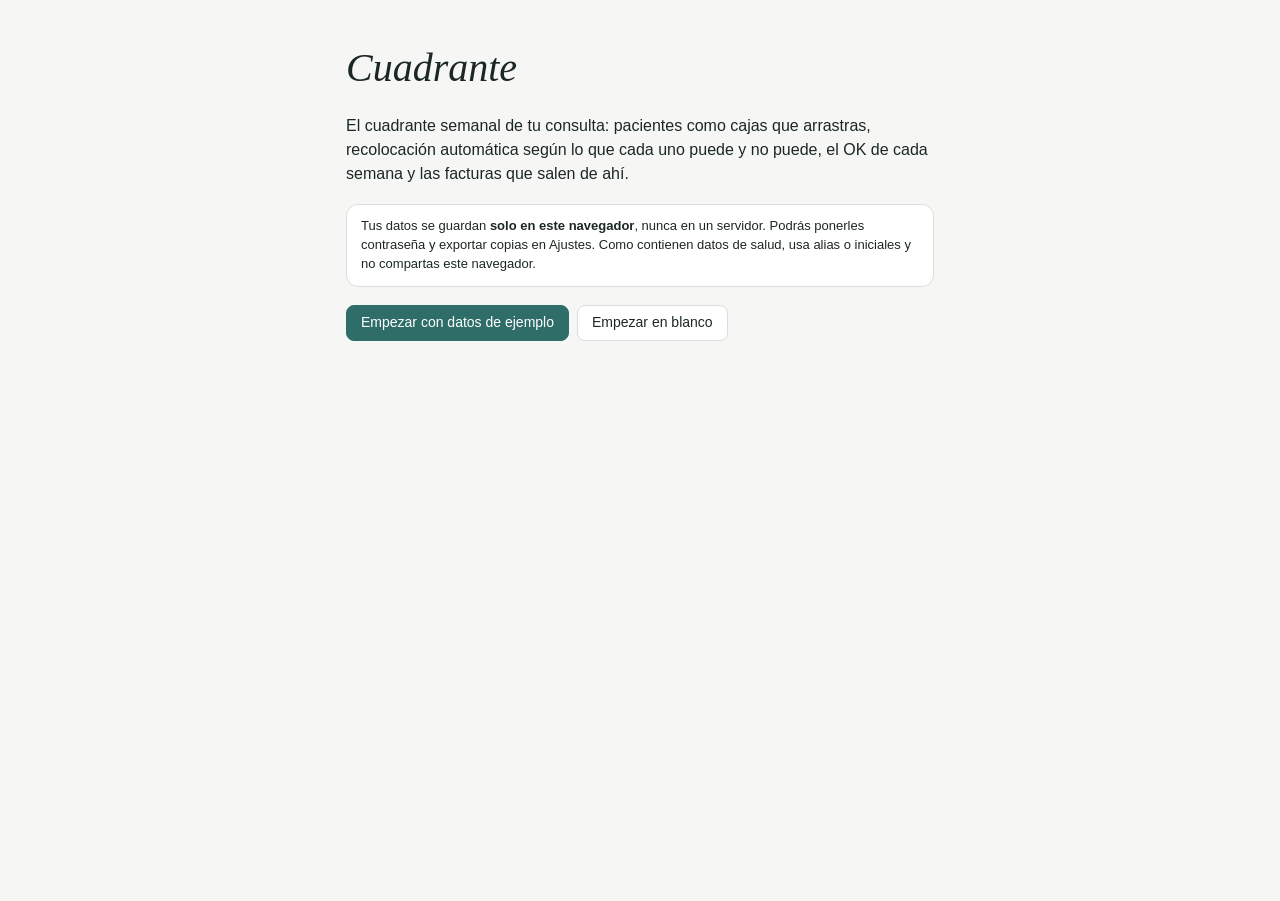
<file: app/cuadrante-de-consulta.html>
<!doctype html>
<html lang="es">
<head>
<meta charset="utf-8">
<meta name="viewport" content="width=device-width, initial-scale=1, viewport-fit=cover">
<meta http-equiv="Content-Security-Policy" content="default-src 'none'; script-src 'unsafe-inline'; style-src 'unsafe-inline' https://fonts.googleapis.com; font-src https://fonts.gstatic.com; img-src data:; base-uri 'none'; form-action 'none'">
<meta name="color-scheme" content="light dark">
<!--HEAD-START-->
<title>Cuadrante de consulta</title>
<link rel="stylesheet" href="https://fonts.googleapis.com/css2?family=IBM+Plex+Sans:ital,wght@0,400;0,500;0,600;1,400&family=IBM+Plex+Mono:wght@400;500&family=Newsreader:ital,wght@0,500;1,500&display=swap">
<style>
/* ===== Cuadrante de consulta — estilos ===== */
:root {
  --paper: #F6F7F4; --card: #FFFFFF; --card-2: #FBFCFA;
  --ink: #1B2726; --muted: #66746F; --line: #D9DFDB; --line-2: #E6EAE7;
  --accent: #2F6E68; --accent-ink: #FFFFFF; --accent-soft: rgba(47,110,104,.10); --accent-soft-2: rgba(47,110,104,.18);
  --ochre: #C5892F; --ochre-soft: rgba(197,137,47,.12); --ochre-ink: #5A4416;
  --danger: #B5433C; --danger-soft: #F3E0DF;
  --shadow: 0 12px 28px rgba(27,39,38,.22), 0 2px 6px rgba(27,39,38,.12);
  --hatch: repeating-linear-gradient(135deg, #F1F3F0 0 6px, #E6EAE7 6px 7px);
  --box-bg-mix: transparent;
  --font: "IBM Plex Sans", "Helvetica Neue", Arial, sans-serif;
  --mono: "IBM Plex Mono", "SFMono-Regular", Menlo, monospace;
  --serif: "Newsreader", Georgia, "Times New Roman", serif;
  --r: 8px; --r-lg: 12px;
  --top: 56px;
}
@media (prefers-color-scheme: dark) {
  :root:not([data-theme="light"]) {
    --paper: #141A19; --card: #1C2423; --card-2: #182020;
    --ink: #E8ECEA; --muted: #93A29C; --line: #2C3634; --line-2: #243030;
    --accent: #5FB3AA; --accent-ink: #0F1A19; --accent-soft: rgba(95,179,170,.14); --accent-soft-2: rgba(95,179,170,.26);
    --ochre: #E0A64F; --ochre-soft: rgba(224,166,79,.16); --ochre-ink: #F0D9B0;
    --danger: #E27A73; --danger-soft: #3A2423;
    --shadow: 0 12px 28px rgba(0,0,0,.5), 0 2px 6px rgba(0,0,0,.4);
    --hatch: repeating-linear-gradient(135deg, #1A2221 0 6px, #243030 6px 7px);
    --box-bg-mix: #1C2423;
  }
}
:root[data-theme="dark"] {
  --paper: #141A19; --card: #1C2423; --card-2: #182020;
  --ink: #E8ECEA; --muted: #93A29C; --line: #2C3634; --line-2: #243030;
  --accent: #5FB3AA; --accent-ink: #0F1A19; --accent-soft: rgba(95,179,170,.14); --accent-soft-2: rgba(95,179,170,.26);
  --ochre: #E0A64F; --ochre-soft: rgba(224,166,79,.16); --ochre-ink: #F0D9B0;
  --danger: #E27A73; --danger-soft: #3A2423;
  --shadow: 0 12px 28px rgba(0,0,0,.5), 0 2px 6px rgba(0,0,0,.4);
  --hatch: repeating-linear-gradient(135deg, #1A2221 0 6px, #243030 6px 7px);
  --box-bg-mix: #1C2423;
}

* { box-sizing: border-box; }
html, body { height: 100%; }
body { margin: 0; background: var(--paper); color: var(--ink); font-family: var(--font); font-size: 14px; line-height: 1.4; -webkit-font-smoothing: antialiased; overscroll-behavior: none; }
body.dragging { user-select: none; -webkit-user-select: none; cursor: grabbing; }
a { color: var(--accent); }
button { font: inherit; color: inherit; }
input, select, textarea { font: inherit; color: var(--ink); }
.sr-only { position: absolute; width: 1px; height: 1px; overflow: hidden; clip: rect(0 0 0 0); }
.mono { font-family: var(--mono); font-variant-numeric: tabular-nums; }
.label { font-size: 11px; letter-spacing: .06em; text-transform: uppercase; color: var(--muted); font-weight: 500; }
.muted { color: var(--muted); }
.danger-text { color: var(--danger); }
.row { display: flex; align-items: center; gap: 8px; }
.grow { flex: 1; min-width: 0; }
.stack { display: flex; flex-direction: column; gap: 8px; }
.wrap { flex-wrap: wrap; }
h1, h2, h3 { margin: 0; font-weight: 600; text-wrap: balance; }
h2 { font-size: 20px; }
h3 { font-size: 16px; }
:focus-visible { outline: 2px solid var(--accent); outline-offset: 2px; }

/* ---- botones ---- */
.btn { display: inline-flex; align-items: center; justify-content: center; gap: 8px; height: 36px; padding: 0 14px; border-radius: var(--r); font-size: 14px; font-weight: 500; border: 1px solid var(--line); background: var(--card); color: var(--ink); cursor: pointer; white-space: nowrap; }
.btn:hover { border-color: var(--muted); }
.btn:disabled { opacity: .5; cursor: not-allowed; }
.btn-primary { background: var(--accent); border-color: var(--accent); color: var(--accent-ink); }
.btn-primary:hover { filter: brightness(1.05); border-color: var(--accent); }
.btn-danger { color: var(--danger); border-color: var(--danger); background: transparent; }
.btn-ghost { border-color: transparent; background: transparent; }
.btn-sm { height: 30px; padding: 0 10px; font-size: 13px; }
.btn-icon { width: 36px; padding: 0; }
.btn-icon.btn-sm { width: 30px; }
.btn svg { flex: none; }
.link { background: none; border: 0; padding: 0; color: var(--accent); font-weight: 500; cursor: pointer; }

/* ---- campos ---- */
.field { display: flex; flex-direction: column; gap: 6px; min-width: 0; }
.input, .select, .textarea { height: 38px; border: 1px solid var(--line); border-radius: var(--r); background: var(--card); padding: 0 12px; font-size: 15px; width: 100%; }
.textarea { height: auto; min-height: 72px; padding: 10px 12px; resize: vertical; line-height: 1.45; }
.input:focus, .select:focus, .textarea:focus { outline: 2px solid var(--accent); outline-offset: -1px; border-color: var(--accent); }
.input-sm { height: 32px; font-size: 13px; padding: 0 8px; }
.seg { display: flex; border: 1px solid var(--line); border-radius: var(--r); overflow: hidden; background: var(--card); }
.seg button { flex: 1; height: 36px; border: 0; border-right: 1px solid var(--line); background: transparent; color: var(--muted); font-size: 13px; font-weight: 500; cursor: pointer; padding: 0 6px; }
.seg button:last-child { border-right: 0; }
.seg button.on { background: var(--ink); color: var(--paper); }
.seg-sm button { height: 30px; font-size: 12px; }
.check { display: flex; align-items: center; gap: 8px; cursor: pointer; }
.check input { width: 18px; height: 18px; accent-color: var(--accent); margin: 0; }
.toggle { position: relative; width: 38px; height: 22px; border-radius: 11px; background: var(--line); border: 0; cursor: pointer; flex: none; padding: 0; }
.toggle::after { content: ""; position: absolute; top: 2px; left: 2px; width: 18px; height: 18px; border-radius: 50%; background: #fff; box-shadow: 0 1px 2px rgba(0,0,0,.25); transition: transform .15s; }
.toggle.on { background: var(--accent); }
.toggle.on::after { transform: translateX(16px); }
.hint { font-size: 12px; color: var(--muted); line-height: 1.4; }
.notice { padding: 12px 14px; border-radius: var(--r-lg); border: 1px solid var(--line); background: var(--card); font-size: 13px; line-height: 1.45; }
.notice-warn { border-color: #E6D9C2; background: var(--ochre-soft); color: var(--ink); }
.notice-danger { border-color: var(--danger); background: var(--danger-soft); }
.chip { display: inline-flex; align-items: center; gap: 6px; height: 24px; padding: 0 9px; border-radius: 6px; font-size: 12px; font-weight: 500; background: var(--card-2); border: 1px solid var(--line); white-space: nowrap; }
.chip-ochre { background: var(--ochre-soft); color: var(--ochre-ink); border-color: transparent; }
.chip-accent { background: var(--accent-soft); color: var(--accent); border-color: transparent; }
.chip-danger { background: var(--danger-soft); color: var(--danger); border-color: transparent; }
.dot { width: 10px; height: 10px; border-radius: 50%; flex: none; background: var(--pf, var(--muted)); }

/* ---- barra superior ---- */
.app { height: 100vh; height: 100dvh; display: flex; flex-direction: column; }
.topbar { height: var(--top); flex: none; display: flex; align-items: center; gap: 20px; padding: 0 16px; background: var(--card); border-bottom: 1px solid var(--line); }
.wordmark { font-family: var(--serif); font-style: italic; font-weight: 500; font-size: 24px; color: var(--ink); white-space: nowrap; }
.tabs { display: flex; gap: 18px; height: var(--top); }
.tab { height: 100%; display: flex; align-items: center; padding: 0 2px; font-size: 14px; font-weight: 500; color: var(--muted); border: 0; border-bottom: 2px solid transparent; background: none; cursor: pointer; }
.tab.on { color: var(--ink); border-bottom-color: var(--accent); }
.weeknav { display: flex; align-items: center; gap: 8px; }
.weeknav .title { font-size: 15px; font-weight: 500; white-space: nowrap; }
.topbar .actions { margin-left: auto; display: flex; gap: 8px; align-items: center; }

/* ---- estructura semana ---- */
.main { flex: 1; min-height: 0; display: flex; }
.drawer { width: 272px; flex: none; display: flex; flex-direction: column; gap: 14px; padding: 14px 12px; border-right: 1px solid var(--line); background: var(--card-2); overflow-y: auto; }
.center { flex: 1; min-width: 0; display: flex; flex-direction: column; overflow: hidden; }
.sheet { width: 320px; flex: none; display: flex; flex-direction: column; gap: 16px; padding: 18px; border-left: 1px solid var(--line); background: var(--card); overflow-y: auto; }
.summary { display: flex; align-items: center; gap: 14px; padding: 10px 16px 0; font-size: 13px; color: var(--muted); flex-wrap: wrap; }
.summary strong { color: var(--ink); font-weight: 500; }

.pat { display: flex; align-items: center; gap: 10px; min-height: 40px; padding: 4px 10px; border-radius: var(--r); font-size: 14px; cursor: pointer; border: 0; background: transparent; width: 100%; text-align: left; color: var(--ink); }
.pat:hover { background: var(--accent-soft); }
.pat.sel { background: var(--accent-soft-2); }
.pat .name { flex: 1; min-width: 0; overflow: hidden; text-overflow: ellipsis; white-space: nowrap; }
.pat .sub { font-size: 11px; color: var(--muted); }
.days { display: flex; gap: 3px; flex: none; }
.d { width: 14px; height: 14px; border-radius: 3px; font-size: 9px; font-weight: 600; display: flex; align-items: center; justify-content: center; }
.d-ok { background: var(--accent-soft-2); color: var(--accent); }
.d-pref { background: var(--accent); color: var(--accent-ink); }
.d-no { background: var(--danger-soft); color: var(--danger); text-decoration: line-through; }
.tray { display: flex; flex-direction: column; gap: 6px; }
.tray .box { position: relative; height: 50px; }

/* ---- rejilla ---- */
.gridwrap { flex: 1; min-height: 0; overflow: auto; padding: 10px 16px 16px; }
.grid { display: grid; grid-template-columns: 56px repeat(var(--cols), minmax(120px, 1fr)); background: var(--card); border: 1px solid var(--line); border-radius: 10px; min-width: 100%; }
.dayhead { position: sticky; top: 0; z-index: 3; height: 48px; display: flex; flex-direction: column; justify-content: center; padding: 0 10px; border-bottom: 1px solid var(--line); background: var(--card); }
.dayhead .num { font-size: 15px; font-weight: 500; }
.dayhead.today { background: var(--ochre-soft); }
.dayhead.today .label { color: var(--ochre); }
.dayhead.closed { background: var(--hatch); }
.hour { height: 76px; display: flex; align-items: flex-start; justify-content: flex-end; padding: 6px 8px 0 0; font-size: 12px; color: var(--muted); border-bottom: 1px solid var(--line-2); }
.cell { height: 76px; border-bottom: 1px solid var(--line-2); border-left: 1px solid var(--line-2); padding: 4px; position: relative; }
.cell.closed { background: var(--hatch); }
.cell.ok { background: var(--accent-soft); }
.cell.ok.pref { background: var(--accent-soft-2); }
.cell.no { background: var(--hatch); }
.cell.over { outline: 2px solid var(--accent); outline-offset: -2px; z-index: 2; }
.cell.over.no { outline-color: var(--danger); }
.cell.over.swap::after { content: "Intercambiar"; position: absolute; right: 6px; top: 6px; font-size: 10px; font-weight: 600; color: var(--accent-ink); background: var(--accent); padding: 2px 6px; border-radius: 4px; }
.breakrow { grid-column: 1 / -1; height: 26px; display: flex; align-items: center; justify-content: center; font-size: 11px; letter-spacing: .06em; text-transform: uppercase; color: var(--muted); background: var(--paper); border-bottom: 1px solid var(--line-2); }
.nowline { position: absolute; left: 0; right: 0; height: 2px; background: var(--ochre); z-index: 1; pointer-events: none; }
.nowline::before { content: ""; position: absolute; left: -5px; top: -4px; width: 10px; height: 10px; border-radius: 50%; background: var(--ochre); }

.box { --pb: #DEE2E7; --pf: #2F3A47; position: absolute; left: 4px; right: 4px; top: 4px; height: calc(100% - 8px); border-radius: var(--r); padding: 7px 8px 7px 10px; display: flex; flex-direction: column; justify-content: space-between; font-size: 13px; font-weight: 500; line-height: 1.25; background: var(--pb); color: var(--pf); cursor: grab; touch-action: pan-y; overflow: hidden; z-index: 1; }
:root[data-theme="dark"] .box, .dark-box .box { background: color-mix(in srgb, var(--pf) 45%, var(--box-bg-mix)); color: var(--pb); }
@media (prefers-color-scheme: dark) { :root:not([data-theme="light"]) .box { background: color-mix(in srgb, var(--pf) 45%, var(--box-bg-mix)); color: var(--pb); } }
.box .t { display: flex; align-items: center; justify-content: space-between; gap: 6px; }
.box .n { overflow: hidden; text-overflow: ellipsis; white-space: nowrap; }
.box small { font-size: 11px; font-weight: 400; opacity: .85; overflow: hidden; text-overflow: ellipsis; white-space: nowrap; }
.box.span2 { height: calc(200% - 8px + 1px); }
.box.lifted { opacity: .35; }
.box.conflict { border: 1.5px dashed var(--danger); }
.box.conflict small { color: var(--danger); opacity: 1; }
.box.moved { box-shadow: inset 0 0 0 1.5px var(--ochre); }
.box.fixed { cursor: default; }
.box .grip { width: 18px; height: 22px; border-radius: 4px; display: none; align-items: center; justify-content: center; flex: none; touch-action: none; cursor: grab; opacity: .7; }
.box .icons { display: flex; gap: 4px; align-items: center; flex: none; }
.box.half { height: calc(50% - 5px); }
.box.half.b { top: auto; bottom: 4px; }
.ghost { position: fixed; left: 0; top: 0; pointer-events: none; z-index: 1000; border-radius: var(--r); padding: 8px 10px; font-size: 13px; font-weight: 500; box-shadow: var(--shadow); transform-origin: center; rotate: -1.5deg; will-change: transform; }
.tip { position: fixed; z-index: 1001; pointer-events: none; background: var(--ink); color: var(--paper); font-size: 12px; padding: 7px 10px; border-radius: 6px; box-shadow: var(--shadow); max-width: 280px; }

/* ---- vista día (móvil) ---- */
.daystrip { display: flex; gap: 6px; padding: 10px 12px; background: var(--card); border-bottom: 1px solid var(--line); }
.daychip { flex: 1; height: 50px; border-radius: 10px; border: 1px solid var(--line); background: var(--card); display: flex; flex-direction: column; align-items: center; justify-content: center; gap: 1px; font-size: 15px; font-weight: 500; cursor: pointer; color: var(--ink); }
.daychip.on { background: var(--ink); color: var(--paper); border-color: var(--ink); }
.daychip.on .label { color: var(--ochre); }
.daychip.over { outline: 2px solid var(--accent); }
.daychip .cnt { font-size: 10px; color: var(--muted); font-weight: 400; }
.daychip.on .cnt { color: var(--paper); opacity: .7; }
.daylist { flex: 1; overflow-y: auto; background: var(--card); }
.slot { display: grid; grid-template-columns: 52px 1fr; min-height: 66px; border-bottom: 1px solid var(--line-2); position: relative; }
.slot .hour { height: auto; justify-content: flex-start; padding: 8px 0 0 12px; border: 0; }
.slot .cell { height: auto; min-height: 66px; border: 0; padding: 6px 12px 6px 0; }
.slot .box { position: relative; left: 0; right: 0; top: 0; height: auto; min-height: 54px; padding: 9px 12px; font-size: 15px; gap: 2px; }
.slot .box .grip { display: flex; }
.slot .box.span2 { min-height: 54px; height: auto; }
.slot .breakrow { grid-column: 1 / -1; }
.slot.closed { background: var(--hatch); }

/* ---- ficha lateral ---- */
.kv { display: grid; grid-template-columns: repeat(2, minmax(0, 1fr)); gap: 8px; }
.kv > div { padding: 8px 10px; border: 1px solid var(--line); border-radius: var(--r); }
.kv .v { font-size: 14px; font-weight: 500; margin-top: 2px; }
.avail { display: grid; grid-template-columns: 56px repeat(var(--n, 5), minmax(0, 1fr)); gap: 5px; align-items: center; }
.av { height: 30px; border-radius: 6px; display: flex; align-items: center; justify-content: center; font-size: 11px; font-weight: 600; border: 0; cursor: pointer; padding: 0; }
.av-1 { background: var(--accent-soft-2); color: var(--accent); }
.av-2 { background: var(--accent); color: var(--accent-ink); }
.av-0 { background: var(--danger-soft); color: var(--danger); }
.avail .input-sm { height: 30px; }
.legend { display: flex; gap: 12px; font-size: 11px; color: var(--muted); }
.legend span { display: inline-flex; align-items: center; gap: 5px; }
.legend i { width: 10px; height: 10px; border-radius: 50%; display: inline-block; }
.movelist { display: flex; flex-direction: column; gap: 4px; max-height: 240px; overflow-y: auto; }
.movelist button { display: flex; justify-content: space-between; align-items: center; gap: 8px; padding: 8px 10px; border: 1px solid var(--line); border-radius: var(--r); background: var(--card); cursor: pointer; text-align: left; font-size: 13px; }
.movelist button:hover { border-color: var(--accent); background: var(--accent-soft); }
.movelist .pref { color: var(--accent); font-weight: 600; font-size: 11px; }

/* ---- diálogos ---- */
.overlay { position: fixed; inset: 0; background: rgba(20,26,25,.45); z-index: 500; display: flex; align-items: center; justify-content: center; padding: 16px; }
.dialog { width: 100%; max-width: 820px; max-height: calc(100vh - 32px); max-height: calc(100dvh - 32px); background: var(--card); border: 1px solid var(--line); border-radius: 14px; display: flex; flex-direction: column; overflow: hidden; box-shadow: var(--shadow); }
.dialog-sm { max-width: 460px; }
.dialog-md { max-width: 640px; }
.dialog > header { padding: 18px 22px 14px; border-bottom: 1px solid var(--line-2); display: flex; flex-direction: column; gap: 12px; }
.dialog > header .sub { font-size: 13px; color: var(--muted); margin-top: 2px; }
.dialog > .body { flex: 1; min-height: 0; overflow-y: auto; padding: 8px 22px; }
.dialog > footer { padding: 12px 22px; border-top: 1px solid var(--line-2); background: var(--card-2); display: flex; justify-content: space-between; align-items: center; gap: 10px; flex-wrap: wrap; }
.dialog > footer .right { display: flex; gap: 8px; margin-left: auto; flex-wrap: wrap; }
.stats { display: flex; gap: 18px; flex-wrap: wrap; }
.stats .n { font-size: 18px; font-weight: 600; }
.opts { display: grid; grid-template-columns: repeat(auto-fit, minmax(200px, 1fr)); gap: 8px; }
.opt { display: flex; align-items: center; justify-content: space-between; gap: 10px; padding: 9px 12px; border: 1px solid var(--line); border-radius: var(--r); font-size: 13px; }
.move { display: grid; grid-template-columns: 150px 105px 20px 130px 1fr; gap: 10px; align-items: center; padding: 10px 0; border-bottom: 1px solid var(--line-2); font-size: 14px; }
.move .why { font-size: 13px; color: var(--muted); }
.popover { position: fixed; z-index: 600; background: var(--card); border: 1px solid var(--line); border-radius: 10px; box-shadow: var(--shadow); padding: 8px; display: flex; flex-direction: column; gap: 4px; min-width: 220px; }
.popover button { text-align: left; }
.sess { display: grid; grid-template-columns: 60px 1fr 260px 110px; gap: 10px; align-items: center; padding: 8px 0; border-bottom: 1px solid var(--line-2); font-size: 14px; }
.sess .input-sm { width: 90px; text-align: right; }
.seg .st-ok.on { background: var(--accent); color: var(--accent-ink); }
.seg .st-canc.on { background: var(--ochre-soft); color: var(--ochre-ink); }
.seg .st-nov.on { background: var(--danger-soft); color: var(--danger); }
.dayhdr { padding: 12px 0 2px; }

/* ---- listas y vistas de página ---- */
.page { flex: 1; min-height: 0; display: flex; }
.page-side { width: 280px; flex: none; padding: 16px 14px; border-right: 1px solid var(--line); background: var(--card-2); display: flex; flex-direction: column; gap: 16px; overflow-y: auto; }
.page-main { flex: 1; min-width: 0; overflow-y: auto; padding: 16px; }
.page-detail { width: 400px; flex: none; border-left: 1px solid var(--line); background: var(--card); overflow-y: auto; padding: 18px; display: flex; flex-direction: column; gap: 14px; }
.card { background: var(--card); border: 1px solid var(--line); border-radius: 10px; }
.table { width: 100%; border-collapse: collapse; font-size: 14px; }
.table th { text-align: left; padding: 10px 12px; font-size: 11px; letter-spacing: .06em; text-transform: uppercase; color: var(--muted); font-weight: 500; border-bottom: 1px solid var(--line); background: var(--card-2); }
.table td { padding: 10px 12px; border-bottom: 1px solid var(--line-2); vertical-align: middle; }
.table tr.sel td { background: var(--accent-soft); }
.table tr[data-action] { cursor: pointer; }
.table .r { text-align: right; }
.fil { height: 34px; display: flex; align-items: center; padding: 0 12px; border-radius: var(--r); font-size: 13px; font-weight: 500; color: var(--muted); border: 0; background: transparent; cursor: pointer; width: 100%; text-align: left; }
.fil.on { background: var(--ink); color: var(--paper); }
.form { display: flex; flex-direction: column; gap: 16px; max-width: 820px; }
.form .cols-2 { display: grid; grid-template-columns: repeat(2, minmax(0, 1fr)); gap: 12px; }
.form .cols-3 { display: grid; grid-template-columns: repeat(3, minmax(0, 1fr)); gap: 12px; }
.form .cols-4 { display: grid; grid-template-columns: repeat(4, minmax(0, 1fr)); gap: 12px; }
.section { padding-top: 16px; border-top: 1px solid var(--line-2); display: flex; flex-direction: column; gap: 12px; }
.section > .stitle { display: flex; align-items: center; justify-content: space-between; gap: 8px; flex-wrap: wrap; }
.sw { width: 28px; height: 28px; border-radius: 50%; border: 0; cursor: pointer; padding: 0; }
.sw.on { outline: 2px solid var(--ink); outline-offset: 2px; }
.searchbox { position: relative; }
.searchbox .input { padding-left: 34px; }
.searchbox svg { position: absolute; left: 10px; top: 11px; }
.list { display: flex; flex-direction: column; gap: 2px; }

/* ---- factura ---- */
.invoice { background: #FFFFFF; color: #1B2726; border: 1px solid var(--line); border-radius: 6px; padding: 28px 28px 24px; font-size: 13px; line-height: 1.45; display: flex; flex-direction: column; gap: 18px; }
.invoice .head { display: flex; justify-content: space-between; gap: 16px; align-items: flex-start; }
.invoice .name { font-family: var(--serif); font-style: italic; font-weight: 500; font-size: 20px; line-height: 1.15; }
.invoice .g { color: #66746F; }
.invoice .num { font-family: var(--mono); font-size: 18px; font-weight: 600; }
.invoice .client { border: 1px solid #D9DFDB; border-radius: 6px; padding: 10px 14px; }
.invoice .lines { width: 100%; border-collapse: collapse; }
.invoice .lines th { text-align: left; font-size: 10px; letter-spacing: .06em; text-transform: uppercase; color: #66746F; font-weight: 500; padding: 4px 0; border-bottom: 1px solid #1B2726; }
.invoice .lines td { padding: 7px 0; border-bottom: 1px solid #E6EAE7; }
.invoice .lines .r, .invoice .lines th.r { text-align: right; }
.invoice .totals { margin-left: auto; width: 260px; display: flex; flex-direction: column; gap: 4px; }
.invoice .totals div { display: flex; justify-content: space-between; }
.invoice .totals .tot { border-top: 1px solid #1B2726; padding-top: 6px; font-size: 16px; font-weight: 600; }
.invoice .foot { margin-top: auto; padding-top: 14px; border-top: 1px solid #E6EAE7; font-size: 11px; color: #66746F; display: flex; flex-direction: column; gap: 6px; }
.invoice .label { color: #66746F; }
.invoice .mono { font-family: var(--mono); }
.print-area { display: none; }
@media print {
  body > *:not(#print-area) { display: none !important; }
  .print-area { display: block !important; }
  .invoice { border: 0; padding: 0; font-size: 12pt; min-height: 95vh; }
  @page { margin: 18mm; }
}

/* ---- toast ---- */
.toast { position: fixed; left: 50%; bottom: 24px; transform: translateX(-50%); background: var(--ink); color: var(--paper); padding: 10px 14px; border-radius: 10px; box-shadow: var(--shadow); display: flex; align-items: center; gap: 12px; z-index: 900; font-size: 13px; max-width: calc(100vw - 32px); }
.toast button { background: transparent; border: 1px solid var(--paper); color: var(--paper); border-radius: 6px; height: 28px; padding: 0 10px; font-weight: 600; cursor: pointer; }
.toast.err { background: var(--danger); color: #fff; }
.toast[hidden] { display: none; }

/* ---- bloqueo / bienvenida ---- */
.lock { position: fixed; inset: 0; background: var(--paper); z-index: 800; display: flex; align-items: center; justify-content: center; padding: 20px; }
.lock .card { width: 100%; max-width: 420px; padding: 28px; display: flex; flex-direction: column; gap: 14px; }
.welcome { max-width: 620px; margin: 40px auto; padding: 0 16px; display: flex; flex-direction: column; gap: 18px; }
.welcome .wordmark { font-size: 40px; }

/* ---- pestañas inferiores móvil ---- */
.bottombar { display: none; }

/* ---- responsive ---- */
@media (max-width: 1100px) {
  .sheet { position: fixed; right: 0; top: var(--top); bottom: 0; z-index: 400; box-shadow: var(--shadow); width: min(360px, 100vw); }
  .page-detail { position: fixed; right: 0; top: var(--top); bottom: 0; z-index: 400; box-shadow: var(--shadow); width: min(440px, 100vw); }
}
@media (max-width: 767px) {
  :root { --top: 52px; }
  .topbar { gap: 10px; padding: 0 12px; }
  .topbar .tabs, .topbar .actions .btn-text, .topbar .weeknav .today { display: none; }
  .wordmark { font-size: 20px; }
  .drawer, .summary { display: none; }
  .sheet, .page-detail { top: var(--top); bottom: 64px; width: 100vw; }
  .page-side { display: none; }
  .page-main { padding: 12px; padding-bottom: 80px; }
  .main, .page { padding-bottom: 64px; }
  .bottombar { display: flex; position: fixed; left: 0; right: 0; bottom: 0; height: 64px; padding-bottom: env(safe-area-inset-bottom); background: var(--card); border-top: 1px solid var(--line); z-index: 450; }
  .bottombar button { flex: 1; display: flex; flex-direction: column; align-items: center; justify-content: center; gap: 3px; font-size: 11px; font-weight: 500; color: var(--muted); border: 0; background: none; }
  .bottombar button.on { color: var(--accent); }
  .form .cols-2, .form .cols-3, .form .cols-4 { grid-template-columns: 1fr 1fr; }
  .move { grid-template-columns: 1fr 1fr; }
  .move .why { grid-column: 1 / -1; }
  .sess { grid-template-columns: 50px 1fr; }
  .sess .seg { grid-column: 1 / -1; }
  .kv { grid-template-columns: 1fr 1fr; }
  .dialog > .body { padding: 8px 14px; }
  .dialog > header, .dialog > footer { padding-left: 14px; padding-right: 14px; }
  .mobile-tray { display: flex; gap: 8px; padding: 8px 12px; overflow-x: auto; background: var(--card-2); border-bottom: 1px solid var(--line); }
  .mobile-tray .box { position: relative; flex: none; width: 150px; height: 46px; font-size: 13px; }
  .mobile-tray .box .grip { display: flex; }
}
@media (min-width: 768px) { .mobile-tray { display: none; } .mobile-only { display: none !important; } }
@media (prefers-reduced-motion: reduce) { * { transition: none !important; animation: none !important; } }

/* ---- qué se ve en cada tamaño ---- */
@media (max-width: 767px) { .gridwrap { display: none; } }
@media (min-width: 768px) { .daystrip, .daylist, .mobile-tray { display: none; } }

/* ---- barra superior en anchos medios y móvil ---- */
.topbar { overflow-x: auto; scrollbar-width: none; }
.topbar::-webkit-scrollbar { display: none; }
@media (max-width: 1180px) {
  .topbar { gap: 12px; }
  .topbar .actions .btn-text { display: none; }
  .weeknav .title .muted { display: none; }
}
@media (max-width: 767px) {
  .wordmark { font-size: 18px; }
  .weeknav .title .chip { display: none; }
  .weeknav { gap: 4px; }
  .topbar .actions { gap: 4px; }
}

/* ---- movimiento con teclado y lista de espera ---- */
.cell.kb { outline: 2px dashed var(--accent); outline-offset: -3px; z-index: 2; }
.box:focus-visible { outline: 2px solid var(--accent); outline-offset: 1px; }
.popover .label { color: var(--muted); }

</style>
<!--HEAD-END-->
</head>
<body>
<!--BODY-START-->
<div id="app" class="app"></div>
<div id="ghost-layer"></div>
<div id="toast" class="toast" hidden></div>
<div id="dialog-root"></div>
<div id="print-area" class="print-area" aria-hidden="true"></div>
<div id="live" class="sr-only" aria-live="polite"></div>
<script>
/* Cuadrante de consulta — núcleo sin DOM: calendario, reglas, solver, semanas y facturación. */
const Core = (() => {
  'use strict';

  // ---------- constantes ----------
  const DAYS = ['L', 'M', 'X', 'J', 'V', 'S', 'D'];
  const DAY_NAMES = { L: 'Lunes', M: 'Martes', X: 'Miércoles', J: 'Jueves', V: 'Viernes', S: 'Sábado', D: 'Domingo' };
  const DAY_SHORT = { L: 'Lun', M: 'Mar', X: 'Mié', J: 'Jue', V: 'Vie', S: 'Sáb', D: 'Dom' };
  const COLORS = {
    musgo: { bg: '#DCE8D2', fg: '#2E4A22' },
    cielo: { bg: '#D6E4F0', fg: '#1F3F5C' },
    lila: { bg: '#E3DCEF', fg: '#42305E' },
    arena: { bg: '#F0E4CC', fg: '#5A4416' },
    rosa: { bg: '#F2DADA', fg: '#6A2E2E' },
    menta: { bg: '#D3ECE6', fg: '#1F4E45' },
    melocoton: { bg: '#F5DFD0', fg: '#6B3A1D' },
    pizarra: { bg: '#DEE2E7', fg: '#2F3A47' },
  };
  const COLOR_KEYS = Object.keys(COLORS);
  const SCHEMA_VERSION = 1;
  const WEIGHTS = { pref: 10, stability: 8, stabilityLow: 2, deadGap: 3, pairBiweekly: -5, unplaced: 1000 };
  const SIMPLIFICADA_MAX = 400;

  // ---------- ids ----------
  let uidCounter = 0;
  function uid(prefix) {
    uidCounter += 1;
    return `${prefix}_${Date.now().toString(36)}${uidCounter.toString(36)}${Math.random().toString(36).slice(2, 7)}`;
  }

  // ---------- estado por defecto ----------
  function defaultOffice() {
    const o = {};
    for (const d of DAYS) o[d] = { m: true, t: true };
    return o;
  }

  function defaultSettings() {
    const year = new Date().getFullYear();
    return {
      slotMin: 60,
      sessionMin: 50,
      days: ['L', 'M', 'X', 'J', 'V'],
      hours: { start: 9, end: 20, breaks: [[14, 16]] },
      tardeDesde: 15,
      maxPerDay: 7,
      weekAnchor: '2026-09-07',
      office: defaultOffice(),            // despacho disponible para sesiones presenciales (por día y franja)
      closedDates: [],                    // [{ date: 'YYYY-MM-DD', motivo }]
      autoHolidays: true,                 // festivos nacionales de España calculados solos
      discreet: false,
      lockMin: 5,
      emisor: { nombre: '', nif: '', direccion: '', email: '', telefono: '', colegiado: '', registro: '' },
      serie: `F-${year}`, siguiente: 1,
      serieRect: `R-${year}`, siguienteRect: 1,
      iva: 0,
      textoExencion: 'Operación exenta de IVA conforme al artículo 20.Uno.3.º de la Ley 37/1992, del Impuesto sobre el Valor Añadido (asistencia sanitaria prestada por profesional sanitario).',
      formaPago: 'Pago por transferencia bancaria o Bizum.',
      vencimientoDias: 0,
      lastExport: null,
      onboarded: false,
    };
  }

  function defaultState() {
    return { v: SCHEMA_VERSION, settings: defaultSettings(), patients: [], slots: [], weeks: {}, invoices: [] };
  }

  function emptyAvail(days) {
    const a = {};
    for (const d of DAYS) a[d] = { m: days.includes(d) ? 1 : 0, t: days.includes(d) ? 1 : 0, hours: null, motivo: '' };
    return a;
  }

  function newPatient(state, partial = {}) {
    const idx = state.patients.length;
    return Object.assign({
      id: uid('p'),
      alias: '', nombre: '',
      color: COLOR_KEYS[idx % COLOR_KEYS.length],
      freq: 'semanal',
      dur: state.settings.sessionMin,
      modalidad: 'presencial',
      tarifa: 60,
      activo: true,
      avail: emptyAvail(state.settings.days),
      fixed: false,
      sesiones: 1,                        // sesiones por semana
      enEspera: false, prioridad: 'normal', // lista de espera
      notas: '',
      billing: { nombreFiscal: '', nif: '', direccion: '', email: '', modo: 'mensual', retencion: 0 },
    }, partial);
  }

  // ---------- calendario ----------
  const pad2 = n => String(n).padStart(2, '0');
  const toISODate = d => `${d.getFullYear()}-${pad2(d.getMonth() + 1)}-${pad2(d.getDate())}`;
  const fromISODate = s => { const [y, m, d] = s.split('-').map(Number); return new Date(y, m - 1, d); };
  const fmtDate = d => `${pad2(d.getDate())}/${pad2(d.getMonth() + 1)}/${d.getFullYear()}`;
  const fmtHour = h => `${pad2(Math.floor(h))}:${pad2(Math.round((h % 1) * 60))}`;
  const addDays = (d, n) => { const r = new Date(d); r.setDate(r.getDate() + n); return r; };
  const MONTHS = ['enero', 'febrero', 'marzo', 'abril', 'mayo', 'junio', 'julio', 'agosto', 'septiembre', 'octubre', 'noviembre', 'diciembre'];
  const MONTHS_SHORT = ['ene', 'feb', 'mar', 'abr', 'may', 'jun', 'jul', 'ago', 'sept', 'oct', 'nov', 'dic'];

  function mondayOf(date) {
    const d = new Date(date.getFullYear(), date.getMonth(), date.getDate());
    return addDays(d, -((d.getDay() + 6) % 7));
  }

  function isoWeekId(date) {
    const d = new Date(Date.UTC(date.getFullYear(), date.getMonth(), date.getDate()));
    const dayNum = d.getUTCDay() || 7;
    d.setUTCDate(d.getUTCDate() + 4 - dayNum);
    const yearStart = new Date(Date.UTC(d.getUTCFullYear(), 0, 1));
    const week = Math.ceil((((d - yearStart) / 86400000) + 1) / 7);
    return `${d.getUTCFullYear()}-W${pad2(week)}`;
  }

  function weekIdToMonday(weekId) {
    const [y, w] = weekId.split('-W').map(Number);
    return addDays(mondayOf(new Date(y, 0, 4)), (w - 1) * 7);
  }

  const shiftWeek = (weekId, n) => isoWeekId(addDays(weekIdToMonday(weekId), n * 7));
  const dateOfDay = (weekId, day) => addDays(weekIdToMonday(weekId), DAYS.indexOf(day));

  function weekParity(weekId, anchorISO) {
    const anchor = mondayOf(fromISODate(anchorISO));
    const monday = weekIdToMonday(weekId);
    const diffWeeks = Math.round((monday - anchor) / (7 * 86400000));
    return ((diffWeeks % 2) + 2) % 2 === 0 ? 'A' : 'B';
  }

  function weekLabel(weekId, days) {
    const mon = weekIdToMonday(weekId);
    const last = addDays(mon, Math.max(4, DAYS.indexOf((days || ['V']).slice(-1)[0])));
    const same = mon.getMonth() === last.getMonth();
    const num = Number(weekId.split('-W')[1]);
    const range = same
      ? `${mon.getDate()} – ${last.getDate()} ${MONTHS_SHORT[last.getMonth()]} ${last.getFullYear()}`
      : `${mon.getDate()} ${MONTHS_SHORT[mon.getMonth()]} – ${last.getDate()} ${MONTHS_SHORT[last.getMonth()]} ${last.getFullYear()}`;
    return { num, range };
  }

  function periodoLabel(periodo) {
    const [y, m] = periodo.split('-').map(Number);
    return `${MONTHS[m - 1]} ${y}`;
  }

  function workingHours(settings) {
    const out = [];
    for (let h = settings.hours.start; h < settings.hours.end; h++) if (isWorkingHour(settings, h)) out.push(h);
    return out;
  }

  function isWorkingHour(settings, h) {
    if (h < settings.hours.start || h >= settings.hours.end) return false;
    return !(settings.hours.breaks || []).some(([a, b]) => h >= a && h < b);
  }

  const band = (settings, hour) => hour < (settings.tardeDesde ?? 15) ? 'm' : 't';

  function closedInfo(settings, isoDate) {
    const manual = (settings.closedDates || []).find(c => c.date === isoDate);
    if (manual) return manual;
    if (settings.autoHolidays === false) return null;
    return spanishHolidays(Number(isoDate.slice(0, 4))).find(c => c.date === isoDate) || null;
  }

  /** Domingo de Pascua (algoritmo de Meeus/Jones/Butcher). */
  function easterSunday(year) {
    const a = year % 19, b = Math.floor(year / 100), c = year % 100, d = Math.floor(b / 4), e = b % 4;
    const f = Math.floor((b + 8) / 25), g = Math.floor((b - f + 1) / 3), h = (19 * a + b - d - g + 15) % 30;
    const i = Math.floor(c / 4), k = c % 4, l = (32 + 2 * e + 2 * i - h - k) % 7, m = Math.floor((a + 11 * h + 22 * l) / 451);
    const month = Math.floor((h + l - 7 * m + 114) / 31), day = ((h + l - 7 * m + 114) % 31) + 1;
    return new Date(year, month - 1, day);
  }

  /** Festivos nacionales de España (los de todas las comunidades). Los autonómicos y locales se añaden a mano. */
  function spanishHolidays(year) {
    const e = easterSunday(year);
    const fixed = [['01-01', 'Año Nuevo'], ['01-06', 'Epifanía'], ['05-01', 'Fiesta del Trabajo'], ['08-15', 'Asunción'], ['10-12', 'Fiesta Nacional'], ['11-01', 'Todos los Santos'], ['12-06', 'Día de la Constitución'], ['12-08', 'Inmaculada'], ['12-25', 'Navidad']];
    const out = fixed.map(([md, motivo]) => ({ date: `${year}-${md}`, motivo, auto: true }));
    out.push({ date: toISODate(addDays(e, -2)), motivo: 'Viernes Santo', auto: true });
    return out.sort((a, b) => a.date.localeCompare(b.date));
  }

  // ---------- reglas ----------
  function parityOf(patient) {
    if (patient.freq === 'quincenalA') return 'A';
    if (patient.freq === 'quincenalB') return 'B';
    return 'AB';
  }
  const paritiesOverlap = (a, b) => a === 'AB' || b === 'AB' || a === b;
  const span = (settings, patient) => Math.max(1, Math.ceil((patient.dur || settings.sessionMin) / settings.slotMin));

  function availState(settings, patient, day, hour) {
    const a = (patient.avail && patient.avail[day]) || { m: 1, t: 1, hours: null, motivo: '' };
    const b = band(settings, hour);
    const st = a[b] ?? 1;
    if (st === 0) {
      const other = a[b === 'm' ? 't' : 'm'] ?? 1;
      const scope = other === 0 ? '' : (b === 'm' ? ' por la mañana' : ' por la tarde');
      return { ok: false, pref: false, reason: `${DAY_NAMES[day]}: no puede${scope}${a.motivo ? ' — ' + a.motivo : ''}` };
    }
    if (Array.isArray(a.hours) && a.hours.length === 2) {
      const [h0, h1] = a.hours;
      if (hour < h0 || hour >= h1) return { ok: false, pref: false, reason: `${DAY_NAMES[day]}: solo de ${fmtHour(h0)} a ${fmtHour(h1)}${a.motivo ? ' — ' + a.motivo : ''}` };
    }
    return { ok: true, pref: st === 2, reason: '' };
  }

  function patientMap(patients) {
    return patients instanceof Map ? patients : new Map(patients.map(p => [p.id, p]));
  }

  /**
   * ctx = { settings, patients, sessions: [{id, patientId, day, hour, parity}], ignoreIds?: Set }
   * → { ok, reason, occupiedBy: [sessionId], pref }
   */
  function canPlace(ctx, patientId, day, hour, parityOverride) {
    const settings = ctx.settings;
    const pmap = ctx.pmap || (ctx.pmap = patientMap(ctx.patients));
    const patient = pmap.get(patientId);
    if (!patient) return { ok: false, reason: 'Paciente desconocido', occupiedBy: [] };
    if (!settings.days.includes(day)) return { ok: false, reason: `${DAY_NAMES[day]}: no pasas consulta`, occupiedBy: [] };
    const n = span(settings, patient);
    for (let k = 0; k < n; k++) {
      if (!isWorkingHour(settings, hour + k)) return { ok: false, reason: k === 0 ? 'Fuera de tu horario' : `Una sesión de ${patient.dur} min no cabe ahí`, occupiedBy: [] };
    }
    if (patient.modalidad === 'presencial') {
      const off = (settings.office || {})[day];
      if (off && off[band(settings, hour)] === false) return { ok: false, reason: `${DAY_NAMES[day]} ${band(settings, hour) === 'm' ? 'mañana' : 'tarde'}: sin despacho (solo online)`, occupiedBy: [] };
    }
    const av = availState(settings, patient, day, hour);
    if (!av.ok) return { ok: false, reason: av.reason, occupiedBy: [] };
    const myPar = parityOverride || parityOf(patient);
    const ignore = ctx.ignoreIds || new Set();
    const occupiedBy = [];
    let countDay = 0;
    for (const s of ctx.sessions) {
      if (ignore.has(s.id) || s.day !== day) continue;
      const other = pmap.get(s.patientId);
      const sPar = s.parity || (other ? parityOf(other) : 'AB');
      if (!paritiesOverlap(myPar, sPar)) continue;
      countDay++;
      const sn = other ? span(settings, other) : 1;
      if ((s.hour < hour + n) && (hour < s.hour + sn)) occupiedBy.push(s.id);
    }
    if (occupiedBy.length) {
      const names = [...new Set(occupiedBy.map(id => { const s = ctx.sessions.find(x => x.id === id); return (pmap.get(s.patientId) || {}).alias || '?'; }))].join(' y ');
      return { ok: false, reason: `Ocupado por ${names}`, occupiedBy, pref: av.pref };
    }
    if (countDay >= settings.maxPerDay) return { ok: false, reason: `Ya tienes ${settings.maxPerDay} sesiones ese día`, occupiedBy: [] };
    return { ok: true, reason: '', occupiedBy: [], pref: av.pref };
  }

  function templateSessions(state) {
    const pmap = patientMap(state.patients);
    return state.slots
      .filter(s => pmap.has(s.patientId) && pmap.get(s.patientId).activo !== false && !pmap.get(s.patientId).enEspera)
      .map(s => ({ id: s.id, patientId: s.patientId, day: s.day, hour: s.hour, parity: parityOf(pmap.get(s.patientId)) }));
  }

  function validSlots(ctx, patientId, parityOverride) {
    const out = [];
    for (const day of ctx.settings.days) for (const hour of workingHours(ctx.settings)) {
      out.push({ day, hour, ...canPlace(ctx, patientId, day, hour, parityOverride) });
    }
    return out;
  }

  // ---------- coste blando ----------
  const hasAnyPref = p => Object.values(p.avail || {}).some(a => a.m === 2 || a.t === 2);

  function softCost(settings, patient, day, hour, current, opts, dayLoad) {
    let c = 0;
    if (!availState(settings, patient, day, hour).pref && hasAnyPref(patient)) c += WEIGHTS.pref;
    if (current && (current.day !== day || current.hour !== hour)) c += opts.minimalMoves ? WEIGHTS.stability : WEIGHTS.stabilityLow;
    if (opts.compact && dayLoad) {
      const hs = dayLoad[day] || new Set();
      if (hs.size && !hs.has(hour - 1) && !hs.has(hour + 1)) c += WEIGHTS.deadGap;
    }
    return c;
  }

  // ---------- solver ----------
  function mulberry32(seed) {
    let a = seed >>> 0;
    return () => {
      a = (a + 0x6D2B79F5) >>> 0;
      let t = a;
      t = Math.imul(t ^ (t >>> 15), t | 1);
      t ^= t + Math.imul(t ^ (t >>> 7), t | 61);
      return ((t ^ (t >>> 14)) >>> 0) / 4294967296;
    };
  }

  /**
   * propose(state, opts) → { units, diff, pending, score }
   * Unidades = huecos de plantilla de pacientes activos + un hueco nuevo por paciente activo sin hueco.
   * opts: { keepFixed, minimalMoves, compact, seed, maxIter, budgetMs, now }
   */
  function propose(state, opts = {}) {
    const o = Object.assign({ keepFixed: true, minimalMoves: true, compact: false, seed: 1, maxIter: 3000, budgetMs: 1500 }, opts);
    const now = o.now || (() => Date.now());
    const rng = mulberry32(o.seed);
    const settings = state.settings;
    const pmap = patientMap(state.patients);
    const active = state.patients.filter(p => p.activo !== false && !p.enEspera);
    const activeIds = new Set(active.map(p => p.id));

    const units = [];
    for (const s of state.slots) if (activeIds.has(s.patientId)) units.push({ id: s.id, patientId: s.patientId, current: { day: s.day, hour: s.hour }, isNew: false });
    for (const p of active) {
      const have = units.filter(u => u.patientId === p.id).length;
      for (let k = have; k < Math.max(1, p.sesiones || 1); k++) units.push({ id: `new_${p.id}_${k}`, patientId: p.id, current: null, isNew: true });
    }
    const unitById = new Map(units.map(u => [u.id, u]));

    const assign = new Map(); // unitId → {day,hour}
    const fixedIds = new Set();
    for (const u of units) {
      const p = pmap.get(u.patientId);
      if (u.current && ((p.fixed && o.keepFixed) || p.freq === 'puntual')) { assign.set(u.id, u.current); fixedIds.add(u.id); }
    }

    const sessionsOf = (map, exceptId) => {
      const arr = [];
      for (const [id, s] of map) if (id !== exceptId) arr.push({ id, patientId: unitById.get(id).patientId, day: s.day, hour: s.hour, parity: parityOf(pmap.get(unitById.get(id).patientId)) });
      return arr;
    };

    const domain = new Map();
    for (const u of units) {
      if (fixedIds.has(u.id)) continue;
      const ctx = { settings, patients: pmap, sessions: [] };
      const d = [];
      for (const day of settings.days) for (const hour of workingHours(settings)) {
        const v = canPlace(ctx, u.patientId, day, hour);
        if (v.ok) d.push({ day, hour, pref: v.pref });
      }
      domain.set(u.id, d);
    }

    const dayLoadOf = map => { const load = {}; for (const [, s] of map) (load[s.day] = load[s.day] || new Set()).add(s.hour); return load; };
    const costOf = (uid_, slot, map) => softCost(settings, pmap.get(unitById.get(uid_).patientId), slot.day, slot.hour, unitById.get(uid_).current, o, o.compact ? dayLoadOf(map) : null);
    const free = (uid_, slot, map) => canPlace({ settings, patients: pmap, sessions: sessionsOf(map, uid_) }, unitById.get(uid_).patientId, slot.day, slot.hour).ok;

    // greedy MRV
    const toPlace = units.filter(u => !fixedIds.has(u.id));
    toPlace.sort((a, b) => {
      const da = domain.get(a.id).length, db = domain.get(b.id).length;
      if (da !== db) return da - db;
      const pa = parityOf(pmap.get(a.patientId)) === 'AB' ? 0 : 1, pb = parityOf(pmap.get(b.patientId)) === 'AB' ? 0 : 1;
      if (pa !== pb) return pa - pb;
      return a.id.localeCompare(b.id);
    });
    let pending = [];
    for (const u of toPlace) {
      const cands = domain.get(u.id).filter(s => free(u.id, s, assign));
      if (!cands.length) { pending.push(u.id); continue; }
      const scored = cands.map(s => ({ s, c: costOf(u.id, s, assign), r: rng() }));
      scored.sort((x, y) => (x.c - y.c) || (x.r - y.r));
      assign.set(u.id, { day: scored[0].s.day, hour: scored[0].s.hour });
    }

    const totalCost = (map, pend) => {
      // quedarse sin hueco cuesta más si ya se tenía uno (estabilidad también aquí)
      let c = 0;
      for (const id of pend) c += WEIGHTS.unplaced + (unitById.get(id).current ? WEIGHTS.stability : 0);
      for (const [id, s] of map) if (!fixedIds.has(id)) c += costOf(id, s, map);
      const byKey = {};
      for (const [id, s] of map) {
        if (parityOf(pmap.get(unitById.get(id).patientId)) === 'AB') continue;
        const k = `${s.day}-${s.hour}`; byKey[k] = (byKey[k] || 0) + 1;
      }
      for (const k in byKey) if (byKey[k] >= 2) c += WEIGHTS.pairBiweekly;
      return c;
    };

    // reparación min-conflicts con recocido suave (determinista con la semilla; el tiempo solo es tope de seguridad)
    let T = 5;
    const deadline = now() + o.budgetMs;
    let cur = { map: new Map(assign), pend: pending.slice(), cost: totalCost(assign, pending) };
    let best = { map: new Map(cur.map), pend: cur.pend.slice(), cost: cur.cost };
    let iter = 0;
    while (iter < o.maxIter && now() < deadline) {
      iter++;
      const pool = cur.pend.length && rng() < 0.7 ? cur.pend : toPlace.map(u => u.id);
      const id = pool[Math.floor(rng() * pool.length)];
      const dom = domain.get(id);
      if (!dom.length) continue;
      const slot = dom[Math.floor(rng() * dom.length)];
      const trial = new Map(cur.map);
      const trialPend = cur.pend.filter(x => x !== id);
      const v = canPlace({ settings, patients: pmap, sessions: sessionsOf(trial, id) }, unitById.get(id).patientId, slot.day, slot.hour);
      if (!v.ok) {
        if (v.occupiedBy.length !== 1) continue;
        const other = v.occupiedBy[0];
        if (fixedIds.has(other)) continue;
        const mine = trial.get(id);
        trial.delete(other);
        trial.set(id, { day: slot.day, hour: slot.hour });
        if (mine && canPlace({ settings, patients: pmap, sessions: sessionsOf(trial, other) }, unitById.get(other).patientId, mine.day, mine.hour).ok) trial.set(other, mine);
        else trialPend.push(other);
      } else {
        trial.set(id, { day: slot.day, hour: slot.hour });
      }
      const c = totalCost(trial, trialPend);
      const delta = c - cur.cost;
      if (delta < 0 || rng() < Math.exp(-delta / Math.max(T, 0.01))) {
        cur = { map: trial, pend: trialPend, cost: c };
        if (c < best.cost) best = { map: new Map(trial), pend: trialPend.slice(), cost: c };
      }
      T *= 0.98;
    }

    // validación final: nada colocado puede violar una regla dura
    const finalMap = new Map(best.map);
    const finalPend = best.pend.slice();
    for (const [id, s] of best.map) {
      if (fixedIds.has(id)) continue;
      const v = canPlace({ settings, patients: pmap, sessions: sessionsOf(finalMap, id) }, unitById.get(id).patientId, s.day, s.hour);
      if (!v.ok) { finalMap.delete(id); finalPend.push(id); }
    }

    const outUnits = units.map(u => ({ id: u.id, patientId: u.patientId, isNew: u.isNew, from: u.current, to: finalMap.get(u.id) || null, fixed: fixedIds.has(u.id) }));
    const diff = outUnits.filter(u => !(u.from && u.to && u.from.day === u.to.day && u.from.hour === u.to.hour) && !(!u.from && !u.to))
      .map(u => ({ ...u, reason: explainMove(state, pmap.get(u.patientId), u.from, u.to) }));
    const pendingOut = finalPend.map(id => ({ unitId: id, patientId: unitById.get(id).patientId, reason: explainPending(state, pmap.get(unitById.get(id).patientId), finalMap, unitById) }));
    const before = new Map(units.filter(u => u.current).map(u => [u.id, u.current]));
    const score = {
      placedBefore: before.size, placedAfter: finalMap.size, total: units.length,
      prefBefore: countPref(state, before, unitById), prefAfter: countPref(state, finalMap, unitById),
      withPref: units.filter(u => hasAnyPref(pmap.get(u.patientId))).length,
      hardBefore: countHard(state, before, unitById), hardAfter: countHard(state, finalMap, unitById),
      iterations: iter, seed: o.seed,
    };
    return { units: outUnits, diff, pending: pendingOut, score };
  }

  function countPref(state, map, unitById) {
    let n = 0;
    const pmap = patientMap(state.patients);
    for (const [id, s] of map) {
      const p = pmap.get(unitById.get(id).patientId);
      if (hasAnyPref(p) && availState(state.settings, p, s.day, s.hour).pref) n++;
    }
    return n;
  }

  function countHard(state, map, unitById) {
    const pmap = patientMap(state.patients);
    const sessions = [];
    for (const [id, s] of map) sessions.push({ id, patientId: unitById.get(id).patientId, day: s.day, hour: s.hour, parity: parityOf(pmap.get(unitById.get(id).patientId)) });
    let n = 0;
    for (const [id, s] of map) {
      if (!canPlace({ settings: state.settings, patients: pmap, sessions, ignoreIds: new Set([id]) }, unitById.get(id).patientId, s.day, s.hour).ok) n++;
    }
    return n;
  }

  function explainMove(state, p, from, to) {
    const settings = state.settings;
    if (!to) return 'Se queda sin hueco compatible.';
    const parts = [];
    if (!from) parts.push('Estaba sin hueco');
    else {
      const old = canPlace({ settings, patients: state.patients, sessions: [] }, p.id, from.day, from.hour);
      parts.push(old.ok ? `Libera ${DAY_SHORT[from.day]} ${fmtHour(from.hour)}` : old.reason);
    }
    const av = availState(settings, p, to.day, to.hour);
    parts.push(av.pref ? `${DAY_NAMES[to.day]} ${band(settings, to.hour) === 'm' ? 'mañana' : 'tarde'} es su preferencia` : `${DAY_NAMES[to.day]} ${fmtHour(to.hour)} está entre sus opciones`);
    return parts.join('. ') + '.';
  }

  function explainPending(state, p, map, unitById) {
    const settings = state.settings;
    const pmap = patientMap(state.patients);
    const okSlots = [];
    for (const day of settings.days) for (const hour of workingHours(settings)) {
      if (canPlace({ settings, patients: pmap, sessions: [] }, p.id, day, hour).ok) okSlots.push({ day, hour });
    }
    if (!okSlots.length) return 'No tiene ningún día ni franja marcados como posibles (o no cabe en tu horario).';
    const sessions = [];
    for (const [id, s] of map) sessions.push({ id, patientId: unitById.get(id).patientId, day: s.day, hour: s.hour, parity: parityOf(pmap.get(unitById.get(id).patientId)) });
    const blockers = new Set();
    for (const s of okSlots) {
      const v = canPlace({ settings, patients: pmap, sessions }, p.id, s.day, s.hour);
      for (const sid of v.occupiedBy) blockers.add((pmap.get(unitById.get(sid).patientId) || {}).alias || '?');
    }
    const days = [...new Set(okSlots.map(s => DAY_SHORT[s.day]))].join(', ');
    return `Solo puede ${days}; esas horas están ocupadas por ${[...blockers].slice(0, 4).join(', ')}${blockers.size > 4 ? '…' : ''}.`;
  }

  /** Aplica una propuesta a state.slots (muta). Devuelve el nº de cambios. */
  function applyProposal(state, proposal) {
    const byId = new Map(state.slots.map(s => [s.id, s]));
    let changes = 0;
    for (const u of proposal.units) {
      if (u.isNew) {
        if (u.to) { state.slots.push({ id: uid('s'), patientId: u.patientId, day: u.to.day, hour: u.to.hour }); changes++; }
        continue;
      }
      const s = byId.get(u.id);
      if (!s) continue;
      if (!u.to) { state.slots = state.slots.filter(x => x.id !== u.id); changes++; continue; }
      if (s.day !== u.to.day || s.hour !== u.to.hour) { s.day = u.to.day; s.hour = u.to.hour; changes++; }
    }
    return changes;
  }

  // ---------- semana concreta ----------
  /** Sesiones de una semana: plantilla filtrada por paridad + cambios solo de esa semana. */
  function weekSessions(state, weekId) {
    const pmap = patientMap(state.patients);
    const parity = weekParity(weekId, state.settings.weekAnchor);
    const wk = state.weeks[weekId] || {};
    const moves = wk.moves || {};
    const out = [];
    const seen = new Set();
    for (const s of state.slots) {
      const p = pmap.get(s.patientId);
      if (!p || p.activo === false || p.enEspera) continue;
      const par = parityOf(p);
      if (par !== 'AB' && par !== parity) continue;
      seen.add(s.id);
      if (Object.prototype.hasOwnProperty.call(moves, s.id)) {
        const m = moves[s.id];
        if (m === null) continue;
        out.push({ id: s.id, patientId: p.id, day: m.day, hour: m.hour, parity: 'AB', moved: true, dur: p.dur });
      } else out.push({ id: s.id, patientId: p.id, day: s.day, hour: s.hour, parity: 'AB', moved: false, dur: p.dur });
    }
    for (const id in moves) {
      const m = moves[id];
      if (seen.has(id) || m === null || !m.patientId) continue;
      const p = pmap.get(m.patientId);
      if (!p) continue;
      out.push({ id, patientId: p.id, day: m.day, hour: m.hour, parity: 'AB', moved: true, dur: p.dur, extra: true });
    }
    out.sort((a, b) => DAYS.indexOf(a.day) - DAYS.indexOf(b.day) || a.hour - b.hour);
    return out;
  }

  function weekReview(state, weekId) {
    const wk = state.weeks[weekId] || {};
    const saved = wk.sessions || {};
    const pmap = patientMap(state.patients);
    return weekSessions(state, weekId).map(s => {
      const p = pmap.get(s.patientId);
      const st = saved[s.id] || {};
      const closed = closedInfo(state.settings, toISODate(dateOfDay(weekId, s.day)));
      return {
        id: s.id, patientId: s.patientId, day: s.day, hour: s.hour, dur: s.dur,
        status: st.status || (closed ? 'cancelada' : 'realizada'),
        cobrar: st.cobrar ?? false,
        importe: st.importe ?? p.tarifa ?? 0,
        closed: closed ? closed.motivo || 'cerrado' : null,
      };
    });
  }

  function closeWeek(state, weekId, review, nowISO) {
    const wk = state.weeks[weekId] || (state.weeks[weekId] = { moves: {}, sessions: {} });
    wk.sessions = {};
    for (const r of review) wk.sessions[r.id] = { patientId: r.patientId, status: r.status, cobrar: !!r.cobrar, importe: round2(Number(r.importe) || 0), day: r.day, hour: r.hour };
    wk.ok = true;
    wk.closedAt = nowISO || new Date().toISOString();
    return wk;
  }

  // ---------- facturación ----------
  const round2 = n => Math.round((n + Number.EPSILON) * 100) / 100;

  function fmtEuro(n) {
    try { return new Intl.NumberFormat('es-ES', { style: 'currency', currency: 'EUR' }).format(n); }
    catch (e) { return `${round2(n).toFixed(2).replace('.', ',')} €`; }
  }

  function invoicedKeys(state) {
    const set = new Set();
    for (const inv of state.invoices) if (inv.estado !== 'anulada') for (const k of inv.sesiones || []) set.add(k);
    return set;
  }

  /** Sesiones con OK, cobrables y aún sin factura. */
  function billableSessions(state) {
    const done = invoicedKeys(state);
    const pmap = patientMap(state.patients);
    const out = [];
    for (const weekId in state.weeks) {
      const wk = state.weeks[weekId];
      if (!wk.ok) continue;
      for (const sid in wk.sessions || {}) {
        const s = wk.sessions[sid];
        const billable = s.status === 'realizada' || (s.cobrar && s.status !== 'realizada');
        if (!billable || !(s.importe > 0)) continue;
        const key = `${weekId}:${sid}`;
        if (done.has(key)) continue;
        const p = pmap.get(s.patientId);
        if (!p) continue;
        const date = dateOfDay(weekId, s.day);
        out.push({ key, patientId: p.id, date, iso: toISODate(date), weekId, day: s.day, hour: s.hour, importe: s.importe, status: s.status, dur: p.dur });
      }
    }
    out.sort((a, b) => a.date - b.date);
    return out;
  }

  function invoiceTotals(lineas, ivaPct, retPct) {
    const base = round2(lineas.reduce((n, l) => n + (Number(l.importe) || 0), 0));
    const iva = round2(base * (Number(ivaPct) || 0) / 100);
    const retencion = round2(base * (Number(retPct) || 0) / 100);
    return { base, iva, retencion, total: round2(base + iva - retencion) };
  }

  function lineConcept(p, s) {
    const what = s.status === 'realizada' ? 'Sesión de psicología' : (s.status === 'novino' ? 'Sesión reservada no asistida' : 'Sesión cancelada con cargo');
    return `${what} · ${p.dur || 50} min`;
  }

  function invoiceKind(patient, total) {
    const b = patient.billing || {};
    if (b.nif && b.nombreFiscal) return { tipo: 'completa', warning: null };
    if (total <= SIMPLIFICADA_MAX) return { tipo: 'simplificada', warning: null };
    return { tipo: 'simplificada', warning: `Supera ${SIMPLIFICADA_MAX} €: hace falta nombre fiscal y NIF para una factura completa` };
  }

  /** Genera borradores (no muta). */
  function generateDrafts(state, opts = {}) {
    const pmap = patientMap(state.patients);
    const groups = new Map();
    for (const s of billableSessions(state)) {
      const p = pmap.get(s.patientId);
      const modo = (p.billing && p.billing.modo) || 'mensual';
      const periodo = s.iso.slice(0, 7);
      const key = modo === 'sesion' ? `${p.id}:${s.iso}` : `${p.id}:${periodo}`;
      if (!groups.has(key)) groups.set(key, { patientId: p.id, periodo, modo, sessions: [] });
      groups.get(key).sessions.push(s);
    }
    const drafts = [];
    for (const g of groups.values()) {
      const p = pmap.get(g.patientId);
      const lineas = g.sessions.map(s => ({ fecha: s.iso, concepto: lineConcept(p, s), importe: round2(s.importe) }));
      const retPct = Number((p.billing || {}).retencion) || 0;
      const t = invoiceTotals(lineas, state.settings.iva, retPct);
      const kind = invoiceKind(p, t.total);
      drafts.push({
        id: (opts.idGen || (() => uid('inv')))(),
        numero: null, fecha: null, estado: 'borrador', tipo: kind.tipo, aviso: kind.warning,
        patientId: p.id, periodo: g.periodo, modo: g.modo,
        lineas, ivaPct: state.settings.iva, retPct, ...t,
        sesiones: g.sessions.map(s => s.key),
        creada: opts.today || toISODate(new Date()),
      });
    }
    drafts.sort((a, b) => a.periodo.localeCompare(b.periodo) || ((pmap.get(a.patientId) || {}).alias || '').localeCompare((pmap.get(b.patientId) || {}).alias || ''));
    return drafts;
  }

  const nextNumero = (settings, rect) => rect ? `${settings.serieRect}-${String(settings.siguienteRect).padStart(3, '0')}` : `${settings.serie}-${String(settings.siguiente).padStart(3, '0')}`;

  /** Emite: congela emisor, cliente, textos y totales; asigna número correlativo. */
  function issueInvoice(state, invoiceId, today) {
    const inv = state.invoices.find(i => i.id === invoiceId);
    if (!inv) throw new Error('Factura no encontrada');
    if (inv.estado !== 'borrador') throw new Error('Solo se emiten borradores');
    if (!inv.lineas.length) throw new Error('La factura no tiene líneas');
    const p = patientMap(state.patients).get(inv.patientId) || {};
    const b = p.billing || {};
    const t = invoiceTotals(inv.lineas, inv.ivaPct ?? state.settings.iva, inv.retPct || 0);
    const kind = invoiceKind(p, t.total);
    const rect = !!inv.rectificaDe;
    const numero = nextNumero(state.settings, rect);
    Object.assign(inv, t, {
      numero, fecha: today || toISODate(new Date()), estado: 'emitida', tipo: kind.tipo, aviso: null,
      emisor: Object.assign({}, state.settings.emisor),
      cliente: { nombre: b.nombreFiscal || p.nombre || p.alias || '', nif: b.nif || '', direccion: b.direccion || '', email: b.email || '' },
      textoExencion: (inv.ivaPct ?? state.settings.iva) === 0 ? state.settings.textoExencion : '',
      formaPago: state.settings.formaPago,
      vencimientoDias: state.settings.vencimientoDias || 0,
    });
    if (rect) state.settings.siguienteRect += 1; else state.settings.siguiente += 1;
    return inv;
  }

  /** Crea un borrador de rectificativa por anulación total de una emitida (no muta). */
  function rectifyDraft(state, invoiceId, causa, opts = {}) {
    const orig = state.invoices.find(i => i.id === invoiceId);
    if (!orig || orig.estado === 'borrador') throw new Error('Solo se rectifican facturas emitidas');
    if (state.invoices.some(i => i.rectificaDe === orig.id && i.estado !== 'anulada')) throw new Error('Esta factura ya tiene rectificativa');
    const lineas = orig.lineas.map(l => ({ fecha: l.fecha, concepto: `Anulación: ${l.concepto}`, importe: -Math.abs(l.importe) }));
    const t = invoiceTotals(lineas, orig.ivaPct || 0, orig.retPct || 0);
    return {
      id: (opts.idGen || (() => uid('inv')))(),
      numero: null, fecha: null, estado: 'borrador', tipo: orig.tipo, aviso: null,
      patientId: orig.patientId, periodo: orig.periodo, modo: orig.modo,
      lineas, ivaPct: orig.ivaPct || 0, retPct: orig.retPct || 0, ...t,
      sesiones: [],
      rectificaDe: orig.id, rectificaNumero: orig.numero, causa: causa || 'Anulación de la factura original',
      creada: opts.today || toISODate(new Date()),
    };
  }

  function csvMonth(state, periodo) {
    const pmap = patientMap(state.patients);
    const sep = ';';
    const dec = n => round2(n).toFixed(2).replace('.', ',');
    const rows = [['Número', 'Fecha', 'Tipo', 'Cliente', 'NIF', 'Periodo', 'Sesiones', 'Base', 'IVA %', 'Cuota IVA', 'Retención %', 'Retención', 'Total', 'Estado', 'Rectifica a'].join(sep)];
    const list = state.invoices.filter(i => i.estado !== 'borrador' && (i.fecha || '').startsWith(periodo)).sort((a, b) => (a.numero || '').localeCompare(b.numero || ''));
    for (const i of list) {
      const p = pmap.get(i.patientId) || {};
      const c = i.cliente || {};
      rows.push([i.numero, fmtDate(fromISODate(i.fecha)), i.rectificaDe ? 'rectificativa' : (i.tipo || 'completa'), csvCell(c.nombre || p.alias || ''), csvCell(c.nif || ''), i.periodo, i.lineas.length, dec(i.base), i.ivaPct ?? 0, dec(i.iva), i.retPct || 0, dec(i.retencion || 0), dec(i.total), i.estado, i.rectificaNumero || ''].join(sep));
    }
    return rows.join('\r\n');
  }

  const csvCell = s => /[;"\n]/.test(s) ? `"${s.replace(/"/g, '""')}"` : s;


  // ---------- lista de espera ----------
  const PRIORITY = { urgente: 0, continuidad: 1, normal: 2 };
  /** Pacientes en espera que podrían ocupar (day, hour) esta semana, por prioridad. */
  function suggestForSlot(state, weekSessions_, day, hour) {
    const pmap = patientMap(state.patients);
    const out = [];
    for (const p of state.patients) {
      if (!p.enEspera || p.activo === false) continue;
      const v = canPlace({ settings: state.settings, patients: pmap, sessions: weekSessions_ }, p.id, day, hour, 'AB');
      if (v.ok) out.push({ patient: p, pref: v.pref });
    }
    out.sort((a, b) => (PRIORITY[a.patient.prioridad] ?? 2) - (PRIORITY[b.patient.prioridad] ?? 2) || (b.pref - a.pref) || (a.patient.alias || '').localeCompare(b.patient.alias || ''));
    return out;
  }

  // ---------- calendario ICS anonimizado ----------
  function icsExport(state, fromWeekId, weeks = 8) {
    const pad = n => String(n).padStart(2, '0');
    const stamp = d => `${d.getFullYear()}${pad(d.getMonth() + 1)}${pad(d.getDate())}T${pad(d.getHours())}${pad(d.getMinutes())}00`;
    const lines = ['BEGIN:VCALENDAR', 'VERSION:2.0', 'PRODID:-//Cuadrante de consulta//ES', 'CALSCALE:GREGORIAN', 'X-WR-CALNAME:Consulta'];
    let w = fromWeekId;
    for (let i = 0; i < weeks; i++) {
      for (const s of weekSessions(state, w)) {
        const p = patientMap(state.patients).get(s.patientId);
        const start = dateOfDay(w, s.day); start.setHours(s.hour, 0, 0, 0);
        const end = new Date(start.getTime() + (p.dur || state.settings.sessionMin) * 60000);
        lines.push('BEGIN:VEVENT', `UID:${w}-${s.id}@cuadrante`, `DTSTAMP:${stamp(new Date())}`, `DTSTART:${stamp(start)}`, `DTEND:${stamp(end)}`, `SUMMARY:Sesión${p.modalidad === 'online' ? ' (online)' : ''}`, 'END:VEVENT');
      }
      w = shiftWeek(w, 1);
    }
    lines.push('END:VCALENDAR');
    return lines.join('\r\n');
  }

  // ---------- CSV con las columnas del libro registro de facturas expedidas (AEAT) ----------
  function csvAEAT(state, year) {
    const sep = ';';
    const dec = n => round2(n).toFixed(2).replace('.', ',');
    const head = ['Fecha Expedición', 'Fecha Operación', 'Serie', 'Número', 'NIF Destinatario', 'Nombre Destinatario', 'Clave de Operación', 'Calificación de la Operación', 'Operación Exenta', 'Tipo IVA', 'Base Imponible', 'Cuota IVA', 'Total Factura', 'Ingreso Computable', 'Tipo Retención', 'Importe Retención', 'Rectificativa de'];
    const rows = [head.join(sep)];
    const list = state.invoices.filter(i => i.estado !== 'borrador' && (i.fecha || '').startsWith(String(year))).sort((a, b) => (a.fecha || '').localeCompare(b.fecha || '') || (a.numero || '').localeCompare(b.numero || ''));
    for (const i of list) {
      const c = i.cliente || {};
      const [serie, num] = splitNumero(i.numero || '');
      const lastOp = i.lineas.map(l => l.fecha).sort().slice(-1)[0] || i.fecha;
      const exenta = (i.ivaPct || 0) === 0;
      rows.push([fmtDate(fromISODate(i.fecha)), fmtDate(fromISODate(lastOp)), serie, num, csvCell(c.nif || ''), csvCell(c.nombre || ''), '01', exenta ? 'S1' : 'S1', exenta ? 'E1' : '', exenta ? '' : String(i.ivaPct), dec(i.base), dec(i.iva || 0), dec(i.total), dec(i.base), i.retPct ? String(i.retPct) : '', dec(i.retencion || 0), i.rectificaNumero || ''].join(sep));
    }
    return rows.join('\r\n');
  }
  function splitNumero(numero) {
    const m = numero.match(/^(.*)-(\d+)$/);
    return m ? [m[1], String(Number(m[2]))] : ['', numero];
  }

  // ---------- PDF mínimo (Helvetica, WinAnsi) sin librerías ----------
  const WINANSI = { '€': 0x80, '‚': 0x82, '„': 0x84, '…': 0x85, '‘': 0x91, '’': 0x92, '“': 0x93, '”': 0x94, '•': 0x95, '–': 0x96, '—': 0x97, '·': 0xB7 };
  function toWinAnsi(str) {
    let out = '';
    for (const ch of String(str)) {
      const code = ch.codePointAt(0);
      let b;
      if (code < 128) b = code;
      else if (WINANSI[ch] !== undefined) b = WINANSI[ch];
      else if (code >= 0xA0 && code <= 0xFF) b = code;
      else b = 0x3F;
      out += String.fromCharCode(b);
    }
    return out.replace(/\\/g, '\\\\').replace(/\(/g, '\\(').replace(/\)/g, '\\)').replace(/\r?\n/g, ' ');
  }
  // anchos aproximados de Helvetica (por 1000 unidades) para ajustar texto
  const HELV_W = { ' ': 278, '!': 278, '"': 355, '#': 556, '$': 556, '%': 889, '&': 667, "'": 191, '(': 333, ')': 333, '*': 389, '+': 584, ',': 278, '-': 333, '.': 278, '/': 278, '0': 556, '1': 556, '2': 556, '3': 556, '4': 556, '5': 556, '6': 556, '7': 556, '8': 556, '9': 556, ':': 278, ';': 278, '<': 584, '=': 584, '>': 584, '?': 556, '@': 1015, 'A': 667, 'B': 667, 'C': 722, 'D': 722, 'E': 667, 'F': 611, 'G': 778, 'H': 722, 'I': 278, 'J': 500, 'K': 667, 'L': 556, 'M': 833, 'N': 722, 'O': 778, 'P': 667, 'Q': 778, 'R': 722, 'S': 667, 'T': 611, 'U': 722, 'V': 667, 'W': 944, 'X': 667, 'Y': 667, 'Z': 611, '[': 278, '\\': 278, ']': 278, '^': 469, '_': 556, '`': 333, 'a': 556, 'b': 556, 'c': 500, 'd': 556, 'e': 556, 'f': 278, 'g': 556, 'h': 556, 'i': 222, 'j': 222, 'k': 500, 'l': 222, 'm': 833, 'n': 556, 'o': 556, 'p': 556, 'q': 556, 'r': 333, 's': 500, 't': 278, 'u': 556, 'v': 500, 'w': 722, 'x': 500, 'y': 500, 'z': 500, '{': 334, '|': 260, '}': 334, '~': 584 };
  function textWidth(str, size) {
    let w = 0;
    for (const ch of String(str)) w += HELV_W[ch] ?? 556;
    return w * size / 1000;
  }
  function wrapText(str, size, maxWidth) {
    const words = String(str).split(/\s+/), lines = []; let cur = '';
    for (const w of words) {
      const t = cur ? cur + ' ' + w : w;
      if (textWidth(t, size) <= maxWidth || !cur) cur = t; else { lines.push(cur); cur = w; }
    }
    if (cur) lines.push(cur);
    return lines;
  }

  /** Construye un PDF A4 a partir de "ops": [{t:'text', x, y, s, size, bold, align:'l'|'r'}, {t:'line', x1,y1,x2,y2,w}, {t:'rect', x,y,w,h}]. Coordenadas en puntos desde arriba-izquierda. */
  function buildPdf(pages) {
    const W = 595.28, H = 841.89;
    const objs = [];
    const add = body => { objs.push(body); return objs.length; };
    const fontR = add('<< /Type /Font /Subtype /Type1 /BaseFont /Helvetica /Encoding /WinAnsiEncoding >>');
    const fontB = add('<< /Type /Font /Subtype /Type1 /BaseFont /Helvetica-Bold /Encoding /WinAnsiEncoding >>');
    const pageIds = [];
    const pagesId = objs.length + 1 + pages.length * 2; // se calcula al final; placeholder
    const contentIds = [];
    for (const ops of pages) {
      let c = '';
      for (const o of ops) {
        if (o.t === 'text') {
          const size = o.size || 10;
          let x = o.x;
          if (o.align === 'r') x = o.x - textWidth(o.s, size);
          if (o.align === 'c') x = o.x - textWidth(o.s, size) / 2;
          const g = o.gray != null ? `${o.gray} g ` : '0 g ';
          c += `BT ${g}/${o.bold ? 'F2' : 'F1'} ${size} Tf ${x.toFixed(2)} ${(H - o.y).toFixed(2)} Td (${toWinAnsi(o.s)}) Tj ET\n`;
        } else if (o.t === 'line') {
          c += `${(o.gray ?? 0)} G ${o.w || 0.6} w ${o.x1.toFixed(2)} ${(H - o.y1).toFixed(2)} m ${o.x2.toFixed(2)} ${(H - o.y2).toFixed(2)} l S\n`;
        } else if (o.t === 'rect') {
          c += `${(o.gray ?? 0)} G 0.6 w ${o.x.toFixed(2)} ${(H - o.y - o.h).toFixed(2)} ${o.w.toFixed(2)} ${o.h.toFixed(2)} re S\n`;
        }
      }
      contentIds.push(add(`<< /Length ${c.length} >>\nstream\n${c}endstream`));
    }
    // páginas
    const pagesObj = objs.length + 1 + pages.length; // id del objeto Pages
    for (let i = 0; i < pages.length; i++) {
      pageIds.push(add(`<< /Type /Page /Parent ${pagesObj} 0 R /MediaBox [0 0 ${W} ${H}] /Resources << /Font << /F1 ${fontR} 0 R /F2 ${fontB} 0 R >> >> /Contents ${contentIds[i]} 0 R >>`));
    }
    const realPages = add(`<< /Type /Pages /Kids [${pageIds.map(id => id + ' 0 R').join(' ')}] /Count ${pages.length} >>`);
    const catalog = add(`<< /Type /Catalog /Pages ${realPages} 0 R >>`);
    let out = '%PDF-1.4\n%\xE2\xE3\xCF\xD3\n';
    const offsets = [];
    objs.forEach((body, i) => { offsets.push(out.length); out += `${i + 1} 0 obj\n${body}\nendobj\n`; });
    const xref = out.length;
    out += `xref\n0 ${objs.length + 1}\n0000000000 65535 f \n`;
    for (const off of offsets) out += `${String(off).padStart(10, '0')} 00000 n \n`;
    out += `trailer\n<< /Size ${objs.length + 1} /Root ${catalog} 0 R >>\nstartxref\n${xref}\n%%EOF\n`;
    return out;
  }

  /** PDF de una factura (mismo contenido que la vista imprimible). Devuelve string binario (latin1). */
  function pdfInvoice(inv, ctx) {
    const st = ctx.settings, p = ctx.patient || {}, b = p.billing || {};
    const em = inv.emisor || st.emisor;
    const cl = inv.cliente || { nombre: b.nombreFiscal || p.nombre || p.alias || '', nif: b.nif || '', direccion: b.direccion || '' };
    const t = invoiceTotals(inv.lineas, inv.ivaPct || 0, inv.retPct || 0);
    const exento = (inv.ivaPct || 0) === 0;
    const texto = inv.textoExencion ?? (exento ? st.textoExencion : '');
    const pago = inv.formaPago ?? st.formaPago;
    const venc = inv.vencimientoDias ?? st.vencimientoDias;
    const tipo = inv.rectificaDe ? 'Factura rectificativa' : (inv.tipo === 'simplificada' ? 'Factura simplificada' : 'Factura');
    const L = 56, R = 595.28 - 56, G = 0.4;
    const pages = []; let ops = []; let y = 64;
    const text = (s, x, opt = {}) => ops.push({ t: 'text', s, x, y: opt.y ?? y, size: opt.size || 10, bold: !!opt.bold, align: opt.align || 'l', gray: opt.gray });
    const line = (y1, gray = 0.75) => ops.push({ t: 'line', x1: L, y1, x2: R, y2: y1, gray });
    // cabecera
    text(em.nombre || '[Tu nombre]', L, { size: 18, bold: true }); y += 20;
    const emLines = [[em.colegiado ? `Colegiado/a n.º ${em.colegiado}` : '', em.registro ? `Registro sanitario ${em.registro}` : ''].filter(Boolean).join(' · '), `NIF ${em.nif || '[NIF]'} · ${em.direccion || '[Dirección]'}`, [em.email, em.telefono].filter(Boolean).join(' · ')].filter(Boolean);
    for (const l of emLines) { text(l, L, { gray: G, size: 9.5 }); y += 13; }
    text(tipo.toUpperCase(), R, { y: 64, align: 'r', size: 8.5, gray: G });
    text(inv.numero || 'BORRADOR', R, { y: 84, align: 'r', size: 16, bold: true });
    text(`Fecha de expedición ${inv.fecha ? fmtDate(fromISODate(inv.fecha)) : '[al emitir]'}`, R, { y: 100, align: 'r', size: 9.5, gray: G });
    let yr = 113;
    if (inv.modo !== 'sesion') { text(`Periodo ${periodoLabel(inv.periodo)}`, R, { y: yr, align: 'r', size: 9.5, gray: G }); yr += 13; }
    if (inv.rectificaDe) { text(`Rectifica la factura ${inv.rectificaNumero}`, R, { y: yr, align: 'r', size: 9.5, gray: G }); yr += 13; }
    y = Math.max(y, yr) + 18;
    // cliente
    if (!(inv.tipo === 'simplificada' && !cl.nif)) {
      ops.push({ t: 'rect', x: L, y: y - 4, w: R - L, h: 48, gray: 0.8 });
      text('CLIENTE', L + 12, { y: y + 10, size: 8, gray: G });
      text(cl.nombre || '[Nombre]', L + 12, { y: y + 24, size: 11, bold: true });
      text([cl.nif ? `NIF ${cl.nif}` : '', cl.direccion || ''].filter(Boolean).join(' · '), L + 12, { y: y + 37, size: 9.5, gray: G });
      y += 64;
    }
    if (inv.rectificaDe) { text(`Causa: ${inv.causa || ''}`, L, { size: 9.5, gray: G }); y += 16; }
    // líneas
    const colImp = R, colDate = L, colCon = L + 80;
    const header = () => { text('FECHA', colDate, { size: 8, gray: G }); text('CONCEPTO', colCon, { size: 8, gray: G }); text('IMPORTE', colImp, { size: 8, gray: G, align: 'r' }); y += 6; line(y, 0); y += 14; };
    header();
    for (const l of inv.lineas) {
      if (y > 760) { pages.push(ops); ops = []; y = 64; header(); }
      const wrapped = wrapText(l.concepto, 10, colImp - 90 - colCon);
      text(fmtDate(fromISODate(l.fecha)), colDate, {});
      text(fmtEuro(l.importe), colImp, { align: 'r' });
      wrapped.forEach((w, i) => text(w, colCon, { y: y + i * 12 }));
      y += Math.max(1, wrapped.length) * 12 + 4;
      line(y - 10, 0.85);
    }
    y += 10;
    if (y > 700) { pages.push(ops); ops = []; y = 64; }
    const tx = R - 220;
    const tot = (label, val, opt = {}) => { text(label, tx, { gray: opt.bold ? 0 : G, size: opt.bold ? 12 : 10, bold: !!opt.bold }); text(val, R, { align: 'r', size: opt.bold ? 12 : 10, bold: !!opt.bold }); y += opt.bold ? 18 : 15; };
    tot('Base imponible', fmtEuro(t.base));
    tot(exento ? 'IVA' : `IVA ${inv.ivaPct} %`, exento ? 'Exenta' : fmtEuro(t.iva));
    if (inv.retPct) tot(`Retención IRPF ${inv.retPct} %`, `-${fmtEuro(t.retencion)}`);
    ops.push({ t: 'line', x1: tx, y1: y - 6, x2: R, y2: y - 6, gray: 0 }); y += 6;
    tot('Total', fmtEuro(t.total), { bold: true });
    // pie
    let fy = 841.89 - 56 - 60;
    const foot = [texto, `Forma de pago: ${pago}${venc ? ` · Vencimiento: ${venc} días desde la expedición` : ' · Vencimiento: a la recepción'}.`, 'Sus datos se tratan con la única finalidad de emitir esta factura y cumplir las obligaciones fiscales.'].filter(Boolean);
    const footLines = foot.flatMap(f => wrapText(f, 8.5, R - L));
    fy = 841.89 - 56 - footLines.length * 11;
    ops.push({ t: 'line', x1: L, y1: fy - 10, x2: R, y2: fy - 10, gray: 0.85 });
    for (const f of footLines) { text(f, L, { y: fy, size: 8.5, gray: G }); fy += 11; }
    pages.push(ops);
    return buildPdf(pages);
  }

  // ---------- migración ----------
  function migrate(doc) {
    if (!doc || typeof doc !== 'object' || !('patients' in doc)) throw new Error('Fichero no reconocido');
    if (doc.v > SCHEMA_VERSION) throw new Error(`Este fichero es de una versión más nueva (${doc.v}) que la app (${SCHEMA_VERSION})`);
    const out = defaultState();
    out.settings = Object.assign(defaultSettings(), doc.settings || {});
    out.settings.emisor = Object.assign(defaultSettings().emisor, (doc.settings || {}).emisor || {});
    out.settings.office = Object.assign(defaultOffice(), (doc.settings || {}).office || {});
    out.patients = (doc.patients || []).map(p => Object.assign({ activo: true, fixed: false, notas: '', modalidad: 'presencial', freq: 'semanal', sesiones: 1, enEspera: false, prioridad: 'normal' }, p, {
      avail: Object.assign(emptyAvail(out.settings.days), p.avail || {}),
      billing: Object.assign({ nombreFiscal: '', nif: '', direccion: '', email: '', modo: 'mensual', retencion: 0 }, p.billing || {}),
    }));
    out.slots = (doc.slots || []).map(s => Object.assign({ id: uid('s') }, s));
    out.weeks = doc.weeks || {};
    out.invoices = doc.invoices || [];
    return out;
  }

  return {
    DAYS, DAY_NAMES, DAY_SHORT, MONTHS, COLORS, COLOR_KEYS, SCHEMA_VERSION, WEIGHTS, SIMPLIFICADA_MAX,
    defaultState, defaultSettings, defaultOffice, newPatient, emptyAvail, uid,
    toISODate, fromISODate, fmtDate, fmtHour, addDays, mondayOf, isoWeekId, weekIdToMonday, shiftWeek, dateOfDay, weekParity, weekLabel, periodoLabel, workingHours, isWorkingHour, band, closedInfo,
    parityOf, paritiesOverlap, span, availState, canPlace, validSlots, templateSessions, patientMap, hasAnyPref, easterSunday, spanishHolidays,
    suggestForSlot, icsExport, csvAEAT, pdfInvoice, buildPdf, wrapText, textWidth,
    propose, applyProposal, weekSessions, weekReview, closeWeek,
    billableSessions, generateDrafts, issueInvoice, rectifyDraft, invoiceTotals, invoiceKind, nextNumero, csvMonth, fmtEuro, round2,
    migrate,
  };
})();

if (typeof module !== 'undefined' && module.exports) module.exports = Core;

</script>
<script>
/* Cuadrante de consulta — interfaz */
(() => {
  'use strict';
  const C = Core;
  const $ = (sel, root = document) => root.querySelector(sel);
  const $$ = (sel, root = document) => Array.from(root.querySelectorAll(sel));
  const esc = s => String(s ?? '').replace(/[&<>"']/g, c => ({ '&': '&amp;', '<': '&lt;', '>': '&gt;', '"': '&quot;', "'": '&#39;' }[c]));
  const STORAGE_KEY = 'cuadrante.v1';
  const isMobile = () => window.matchMedia('(max-width: 767px)').matches;

  const I = {
    prev: '<svg width="16" height="16" viewBox="0 0 16 16" fill="none" stroke="currentColor" stroke-width="1.6" stroke-linecap="round" stroke-linejoin="round"><path d="M10 3 5 8l5 5"/></svg>',
    next: '<svg width="16" height="16" viewBox="0 0 16 16" fill="none" stroke="currentColor" stroke-width="1.6" stroke-linecap="round" stroke-linejoin="round"><path d="m6 3 5 5-5 5"/></svg>',
    reflow: '<svg width="16" height="16" viewBox="0 0 16 16" fill="none" stroke="currentColor" stroke-width="1.5" stroke-linecap="round" stroke-linejoin="round"><path d="M2 8a6 6 0 0 1 10.5-4M14 8a6 6 0 0 1-10.5 4"/><path d="M12.5 1.5v3h-3M3.5 14.5v-3h3"/></svg>',
    check: '<svg width="16" height="16" viewBox="0 0 16 16" fill="none" stroke="currentColor" stroke-width="1.8" stroke-linecap="round" stroke-linejoin="round"><path d="m3 8.5 3 3 7-7"/></svg>',
    close: '<svg width="14" height="14" viewBox="0 0 16 16" fill="none" stroke="currentColor" stroke-width="1.6" stroke-linecap="round"><path d="M4 4l8 8M12 4l-8 8"/></svg>',
    pin: '<svg width="13" height="13" viewBox="0 0 16 16" fill="none" stroke="currentColor" stroke-width="1.6" stroke-linecap="round" stroke-linejoin="round"><path d="M9.5 1.5 14.5 6.5 11.5 7.5 8.5 10.5 8 14 2 8 5.5 7.5 8.5 4.5z"/><path d="M2 14l3.5-3.5"/></svg>',
    video: '<svg width="13" height="13" viewBox="0 0 16 16" fill="none" stroke="currentColor" stroke-width="1.5" stroke-linejoin="round"><rect x="1.5" y="4" width="9" height="8" rx="1.5"/><path d="m10.5 7 4-2v6l-4-2z"/></svg>',
    warn: '<svg width="13" height="13" viewBox="0 0 16 16" fill="none" stroke="currentColor" stroke-width="1.6" stroke-linecap="round"><path d="M8 2.5 14.5 13.5h-13z" stroke-linejoin="round"/><path d="M8 6.5v3.2M8 11.6v.4"/></svg>',
    grip: '<svg width="10" height="16" viewBox="0 0 10 16" fill="currentColor"><circle cx="3" cy="3" r="1.4"/><circle cx="7" cy="3" r="1.4"/><circle cx="3" cy="8" r="1.4"/><circle cx="7" cy="8" r="1.4"/><circle cx="3" cy="13" r="1.4"/><circle cx="7" cy="13" r="1.4"/></svg>',
    search: '<svg width="15" height="15" viewBox="0 0 16 16" fill="none" stroke="currentColor" stroke-width="1.5" stroke-linecap="round"><circle cx="7" cy="7" r="4.5"/><path d="m10.5 10.5 3 3"/></svg>',
    lock: '<svg width="16" height="16" viewBox="0 0 16 16" fill="none" stroke="currentColor" stroke-width="1.5" stroke-linecap="round" stroke-linejoin="round"><rect x="3" y="7" width="10" height="7" rx="1.5"/><path d="M5.5 7V5a2.5 2.5 0 0 1 5 0v2"/></svg>',
    cal: '<svg width="22" height="22" viewBox="0 0 24 24" fill="none" stroke="currentColor" stroke-width="1.7" stroke-linecap="round" stroke-linejoin="round"><rect x="3" y="5" width="18" height="16" rx="2"/><path d="M3 10h18M8 3v4M16 3v4"/></svg>',
    user: '<svg width="22" height="22" viewBox="0 0 24 24" fill="none" stroke="currentColor" stroke-width="1.7" stroke-linecap="round" stroke-linejoin="round"><circle cx="12" cy="8" r="4"/><path d="M4 21a8 8 0 0 1 16 0"/></svg>',
    doc: '<svg width="22" height="22" viewBox="0 0 24 24" fill="none" stroke="currentColor" stroke-width="1.7" stroke-linecap="round" stroke-linejoin="round"><path d="M6 3h9l4 4v14H6z"/><path d="M15 3v4h4M9 12h6M9 16h6"/></svg>',
    gear: '<svg width="22" height="22" viewBox="0 0 24 24" fill="none" stroke="currentColor" stroke-width="1.7" stroke-linecap="round" stroke-linejoin="round"><circle cx="12" cy="12" r="3"/><path d="M12 2v3M12 19v3M2 12h3M19 12h3M4.9 4.9l2.1 2.1M17 17l2.1 2.1M4.9 19.1 7 17M17 7l2.1-2.1"/></svg>',
    arrow: '<svg width="16" height="16" viewBox="0 0 16 16" fill="none" stroke="currentColor" stroke-width="1.5" stroke-linecap="round" stroke-linejoin="round"><path d="M3 8h10M9 4l4 4-4 4"/></svg>',
    download: '<svg width="15" height="15" viewBox="0 0 16 16" fill="none" stroke="currentColor" stroke-width="1.5" stroke-linecap="round" stroke-linejoin="round"><path d="M8 2v8M4.5 6.5 8 10l3.5-3.5M2.5 13.5h11"/></svg>',
    print: '<svg width="15" height="15" viewBox="0 0 16 16" fill="none" stroke="currentColor" stroke-width="1.5" stroke-linecap="round" stroke-linejoin="round"><path d="M4 6V2.5h8V6M4 12H2.5V7h11v5H12M4 10h8v3.5H4z"/></svg>',
    plus: '<svg width="15" height="15" viewBox="0 0 16 16" fill="none" stroke="currentColor" stroke-width="1.8" stroke-linecap="round"><path d="M8 3v10M3 8h10"/></svg>',
  };

  // ======================================================================
  // Estado de la aplicación
  // ======================================================================
  const App = {
    state: null, view: 'semana', weekId: C.isoWeekId(new Date()), mobileDay: null,
    selectedPatient: null, editing: null, patientSearch: '', patientFilter: 'activos',
    selectedInvoice: null, invoiceMonth: new Date().toISOString().slice(0, 7), invoiceFilter: 'todas',
    undo: [], crypto: { key: null, salt: null, iter: 600000 }, encrypted: false, locked: false,
    lastActivity: Date.now(), settingsDraft: null, saveError: null, saveTimer: null,
  };

  // ======================================================================
  // Almacenamiento (localStorage + cifrado opcional con WebCrypto)
  // ======================================================================
  const b64 = { enc: buf => btoa(String.fromCharCode(...new Uint8Array(buf))), dec: s => Uint8Array.from(atob(s), c => c.charCodeAt(0)) };
  const Storage = {
    read() { try { const r = localStorage.getItem(STORAGE_KEY); return r ? JSON.parse(r) : null; } catch (e) { return null; } },
    write(env) { localStorage.setItem(STORAGE_KEY, JSON.stringify(env)); },
    async deriveKey(password, salt, iter) {
      const base = await crypto.subtle.importKey('raw', new TextEncoder().encode(password), 'PBKDF2', false, ['deriveKey']);
      return crypto.subtle.deriveKey({ name: 'PBKDF2', salt, iterations: iter, hash: 'SHA-256' }, base, { name: 'AES-GCM', length: 256 }, false, ['encrypt', 'decrypt']);
    },
    async encrypt(doc, key, saltB64, iter) {
      const iv = crypto.getRandomValues(new Uint8Array(12));
      const aad = new TextEncoder().encode(`cuadrante:v1:${doc.v}`);
      const ct = await crypto.subtle.encrypt({ name: 'AES-GCM', iv, additionalData: aad }, key, new TextEncoder().encode(JSON.stringify(doc)));
      return { enc: true, v: 1, kdf: 'PBKDF2-SHA256', iter, salt: saltB64, iv: b64.enc(iv), schema: doc.v, ct: b64.enc(ct) };
    },
    async decrypt(env, password) {
      const key = await this.deriveKey(password, b64.dec(env.salt), env.iter);
      const aad = new TextEncoder().encode(`cuadrante:v1:${env.schema}`);
      const pt = await crypto.subtle.decrypt({ name: 'AES-GCM', iv: b64.dec(env.iv), additionalData: aad }, key, b64.dec(env.ct));
      return { doc: JSON.parse(new TextDecoder().decode(pt)), key };
    },
  };

  async function persistNow() {
    try {
      const env = App.crypto.key ? await Storage.encrypt(App.state, App.crypto.key, App.crypto.salt, App.crypto.iter) : { enc: false, doc: App.state };
      Storage.write(env);
      if (App.saveError) { App.saveError = null; render(); }
    } catch (e) {
      App.saveError = e.name === 'QuotaExceededError' ? 'No queda espacio para guardar en este navegador. Exporta una copia ya.' : `No se ha podido guardar: ${e.message}`;
      render();
    }
  }
  function save() { clearTimeout(App.saveTimer); App.saveTimer = setTimeout(persistNow, 120); }

  // ======================================================================
  // Mutaciones, deshacer, avisos
  // ======================================================================
  function snapshot() { const st = App.state; return JSON.stringify({ slots: st.slots, weeks: st.weeks, patients: st.patients, invoices: st.invoices, siguiente: st.settings.siguiente, siguienteRect: st.settings.siguienteRect }); }
  function commit(fn, opts = {}) {
    if (opts.undo) { App.undo.push(snapshot()); if (App.undo.length > 20) App.undo.shift(); }
    fn(App.state);
    save();
    render();
    if (opts.toast) toast(opts.toast, opts.undo ? { label: 'Deshacer', fn: undo } : null);
    if (opts.announce) $('#live').textContent = opts.announce;
  }
  function undo() {
    const s = App.undo.pop();
    if (!s) return;
    const snap = JSON.parse(s);
    Object.assign(App.state, { slots: snap.slots, weeks: snap.weeks, patients: snap.patients, invoices: snap.invoices });
    App.state.settings.siguiente = snap.siguiente; App.state.settings.siguienteRect = snap.siguienteRect;
    App.editing = null; if (App.selectedInvoice && !App.state.invoices.some(i => i.id === App.selectedInvoice)) App.selectedInvoice = null;
    save(); render(); toast('Deshecho');
  }
  let toastTimer = null;
  function toast(msg, action, opts = {}) {
    const el = $('#toast');
    el.className = 'toast' + (opts.error ? ' err' : '');
    el.innerHTML = `<span>${esc(msg)}</span>${action ? `<button type="button" id="toast-action">${esc(action.label)}</button>` : ''}`;
    el.hidden = false;
    if (action) $('#toast-action').onclick = () => { el.hidden = true; action.fn(); };
    clearTimeout(toastTimer);
    if (!opts.sticky) toastTimer = setTimeout(() => { el.hidden = true; }, opts.ms || 5000);
  }

  // ======================================================================
  // Ayudas de dominio
  // ======================================================================
  const pmap = () => C.patientMap(App.state.patients);
  const patient = id => pmap().get(id);
  const colorOf = p => C.COLORS[p.color] || C.COLORS.pizarra;
  const styleOf = p => { const c = colorOf(p); return `--pb:${c.bg};--pf:${c.fg}`; };
  const initials = s => String(s || '').trim().split(/\s+/).map(w => w[0] ? w[0].toUpperCase() + '.' : '').join(' ');
  const shown = p => App.state.settings.discreet ? initials(p.alias) : (p.alias || 'Sin nombre');
  const freqLabel = f => ({ semanal: 'Semanal', quincenalA: 'Quincenal · sem. A', quincenalB: 'Quincenal · sem. B', puntual: 'Puntual' }[f] || f);
  const weekParity = () => C.weekParity(App.weekId, App.state.settings.weekAnchor);
  const weekSessions = () => C.weekSessions(App.state, App.weekId);
  const sessionCtx = (ignoreIds = []) => ({ settings: App.state.settings, patients: App.state.patients, sessions: weekSessions(), ignoreIds: new Set(ignoreIds) });
  const slotsOf = p => App.state.slots.filter(s => s.patientId === p.id).length;
  const trayPatients = () => App.state.patients.filter(p => p.activo !== false && !p.enEspera && slotsOf(p) < Math.max(1, p.sesiones || 1) && !(slotsOf(p) === 0 && weekSessions().some(s => s.patientId === p.id)));
  const PRIO = { urgente: 0, continuidad: 1, normal: 2 };
  const waitPatients = () => App.state.patients.filter(p => p.activo !== false && p.enEspera).sort((a, b) => (PRIO[a.prioridad] ?? 2) - (PRIO[b.prioridad] ?? 2) || a.alias.localeCompare(b.alias));
  const isoOfDay = d => C.toISODate(C.dateOfDay(App.weekId, d));
  const closedOf = d => C.closedInfo(App.state.settings, isoOfDay(d));
  const isTodayWeek = () => App.weekId === C.isoWeekId(new Date());
  const todayLetter = () => C.DAYS[(new Date().getDay() + 6) % 7];
  const emittedKeys = () => { const s = new Set(); for (const i of App.state.invoices) if (i.estado !== 'borrador' && i.estado !== 'anulada') for (const k of i.sesiones || []) s.add(k); return s; };

  function conflictOf(session) {
    const v = C.canPlace(sessionCtx([session.id]), session.patientId, session.day, session.hour, 'AB');
    if (v.ok) return null;
    return v.reason;
  }

  function dayGlyphs(p) {
    return `<span class="days">${App.state.settings.days.map(d => {
      const a = p.avail[d] || { m: 1, t: 1 };
      const cls = (a.m === 0 && a.t === 0) ? 'd-no' : ((a.m === 2 || a.t === 2) ? 'd-pref' : 'd-ok');
      return `<span class="d ${cls}" title="${esc(C.DAY_NAMES[d])}">${d}</span>`;
    }).join('')}</span>`;
  }

  function boxHtml(p, session, extra = {}) {
    const st = App.state.settings;
    const conflict = session ? conflictOf(session) : null;
    const cls = ['box'];
    if (p.fixed) cls.push('fixed');
    if (conflict) cls.push('conflict');
    if (session && session.moved) cls.push('moved');
    if (session && p.dur > st.slotMin) cls.push('span2');
    if (extra.cls) cls.push(extra.cls);
    const icons = [];
    if (p.modalidad === 'online') icons.push(`<span title="online">${I.video}</span>`);
    if (p.fixed) icons.push(`<span title="hueco fijo">${I.pin}</span>`);
    if (conflict) icons.push(`<span title="${esc(conflict)}">${I.warn}</span>`);
    const sub = conflict ? conflict : (!session && slotsOf(p) > 0) ? `${slotsOf(p) + 1}.ª sesión semanal · arrastra a un hueco` : `${p.dur} min · ${p.modalidad}${p.freq.startsWith('quincenal') ? ' · quincenal' : ''}${session && session.moved ? ' · solo esta semana' : ''}`;
    return `<div class="${cls.join(' ')}" style="${styleOf(p)}" data-sid="${esc(session ? session.id : 'new')}" data-pid="${esc(p.id)}" role="button" tabindex="0" aria-label="${esc(p.alias)}${session ? `, ${C.DAY_NAMES[session.day]} ${C.fmtHour(session.hour)}` : ', sin hueco'}">
      <div class="t"><span class="n">${esc(shown(p))}</span><span class="icons">${icons.join('')}<span class="grip" aria-hidden="true">${I.grip}</span></span></div>
      <small>${esc(sub)}</small>
    </div>`;
  }

  // ======================================================================
  // Render principal
  // ======================================================================
  function render() {
    const root = $('#app');
    if (!App.state) { root.innerHTML = ''; return; }
    if (App.locked) { root.innerHTML = lockHtml(); return; }
    if (!App.state.settings.onboarded && !App.state.patients.length) { root.innerHTML = welcomeHtml(); return; }
    const views = { semana: semanaHtml, pacientes: pacientesHtml, facturas: facturasHtml, ajustes: ajustesHtml };
    root.innerHTML = topbarHtml() + (App.saveError ? `<div class="notice notice-danger" style="margin:8px 16px 0">${esc(App.saveError)} <button class="link" data-action="go" data-view="ajustes">Ir a copias de seguridad</button></div>` : '') + views[App.view]() + bottombarHtml();
    if (App.view === 'semana') afterRenderSemana();
  }

  function topbarHtml() {
    const st = App.state.settings;
    const wl = C.weekLabel(App.weekId, st.days);
    const wk = App.state.weeks[App.weekId];
    const tabs = ['semana', 'pacientes', 'facturas', 'ajustes'].map(v => `<button class="tab ${App.view === v ? 'on' : ''}" data-action="go" data-view="${v}">${{ semana: 'Semana', pacientes: 'Pacientes', facturas: 'Facturas', ajustes: 'Ajustes' }[v]}</button>`).join('');
    const weeknav = App.view === 'semana' ? `<div class="weeknav">
        <button class="btn btn-icon btn-sm" data-action="week" data-n="-1" aria-label="Semana anterior">${I.prev}</button>
        <span class="title">Semana ${wl.num} <span class="muted" style="font-weight:400">· ${esc(wl.range)}</span> <span class="chip chip-accent" title="Paridad para pacientes quincenales">sem. ${weekParity()}</span></span>
        <button class="btn btn-icon btn-sm" data-action="week" data-n="1" aria-label="Semana siguiente">${I.next}</button>
        ${isTodayWeek() ? '' : `<button class="btn btn-sm today" data-action="week-today">Hoy</button>`}
      </div>` : '';
    const actions = App.view === 'semana' ? `
        <button class="btn" data-action="recolocar">${I.reflow}<span class="btn-text">Recolocar</span></button>
        ${wk && wk.ok ? `<button class="btn" data-action="ok-week">${I.check}<span class="btn-text">OK dado · corregir</span></button>` : `<button class="btn btn-primary" data-action="ok-week">${I.check}<span class="btn-text">Dar el OK a la semana</span></button>`}` : '';
    const lock = App.encrypted ? `<button class="btn btn-icon" data-action="lock" title="Bloquear ahora">${I.lock}</button>` : '';
    return `<header class="topbar"><div class="wordmark">Cuadrante</div><nav class="tabs">${tabs}</nav>${weeknav}<div class="actions">${actions}${lock}</div></header>`;
  }

  function bottombarHtml() {
    const b = (v, icon, label) => `<button class="${App.view === v ? 'on' : ''}" data-action="go" data-view="${v}">${icon}${label}</button>`;
    return `<nav class="bottombar">${b('semana', I.cal, 'Semana')}${b('pacientes', I.user, 'Pacientes')}${b('facturas', I.doc, 'Facturas')}${b('ajustes', I.gear, 'Ajustes')}</nav>`;
  }

  // ---------------------------------------------------------------- Semana
  function semanaHtml() {
    const st = App.state.settings;
    const sessions = weekSessions();
    const active = App.state.patients.filter(p => p.activo !== false && !p.enEspera);
    const tray = trayPatients();
    const wait = waitPatients();
    const hours = C.workingHours(st);
    const freeSlots = st.days.length * hours.length - sessions.reduce((n, s) => n + C.span(st, patient(s.patientId)), 0);
    const conflicts = sessions.filter(conflictOf).length;
    const q = App.patientSearch.trim().toLowerCase();
    const listed = active.filter(p => !q || (p.alias + ' ' + p.nombre).toLowerCase().includes(q)).sort((a, b) => a.alias.localeCompare(b.alias));

    const drawer = `<aside class="drawer">
      <div class="searchbox">${I.search}<input class="input" id="pat-search" placeholder="Buscar paciente" value="${esc(App.patientSearch)}" aria-label="Buscar paciente"></div>
      ${tray.length ? `<div class="stack"><div class="row" style="justify-content:space-between;padding:0 4px"><span class="label" style="color:var(--ochre)">Sin hueco · ${tray.length}</span><span class="hint">arrastra a la semana</span></div><div class="tray">${tray.map(p => boxHtml(p, null)).join('')}</div></div>` : ''}
      ${wait.length ? `<div class="stack" style="gap:2px"><div class="row" style="justify-content:space-between;padding:0 4px 4px"><span class="label">En espera · ${wait.length}</span><span class="hint">toca un hueco libre</span></div>${wait.map(p => `<button class="pat ${App.selectedPatient === p.id ? 'sel' : ''}" data-action="select" data-pid="${esc(p.id)}" style="${styleOf(p)}"><span class="dot"></span><span class="name">${esc(p.alias)} <span class="sub">· ${esc(p.prioridad || 'normal')}</span></span>${dayGlyphs(p)}</button>`).join('')}</div>` : ''}
      <div class="stack" style="gap:2px">
        <div class="row" style="justify-content:space-between;padding:0 4px 6px"><span class="label">Pacientes · ${active.length}</span><button class="link" data-action="new-patient" style="font-size:12px">+ Nuevo</button></div>
        ${listed.map(p => `<button class="pat ${App.selectedPatient === p.id ? 'sel' : ''}" data-action="select" data-pid="${esc(p.id)}" style="${styleOf(p)}"><span class="dot"></span><span class="name">${esc(p.alias)}</span>${dayGlyphs(p)}</button>`).join('') || '<div class="hint" style="padding:4px">Aún no hay pacientes.</div>'}
      </div>
    </aside>`;

    const summary = `<div class="summary"><span><strong>${sessions.length}</strong> sesiones esta semana</span><span><strong>${freeSlots}</strong> huecos libres</span>${conflicts ? `<span class="danger-text"><strong>${conflicts}</strong> con conflicto</span>` : ''}${tray.length ? `<span style="color:var(--ochre)"><strong>${tray.length}</strong> sin hueco</span>` : ''}${st.discreet ? '<span class="chip">modo discreto</span>' : ''}</div>`;

    const mobileTray = tray.length ? `<div class="mobile-tray">${tray.map(p => boxHtml(p, null)).join('')}</div>` : '';
    return `<div class="main">${drawer}<section class="center">${summary}${mobileTray}${daystripHtml(sessions)}${gridHtml(sessions)}${daylistHtml(sessions)}</section>${App.selectedPatient ? sheetHtml() : ''}</div>`;
  }

  function dayheadHtml(d, cls = '') {
    const date = C.dateOfDay(App.weekId, d);
    const closed = closedOf(d);
    const today = isTodayWeek() && todayLetter() === d;
    return `<div class="dayhead ${today ? 'today' : ''} ${closed ? 'closed' : ''} ${cls}"><span class="label">${C.DAY_SHORT[d]}${today ? ' · hoy' : ''}${closed ? ' · ' + esc(closed.motivo || 'cerrado') : ''}</span><span class="num">${date.getDate()}</span></div>`;
  }

  function gridHtml(sessions) {
    const st = App.state.settings;
    const hours = C.workingHours(st);
    const bySlot = new Map();
    for (const s of sessions) bySlot.set(`${s.day}-${s.hour}`, s);
    const covered = new Set();
    for (const s of sessions) { const n = C.span(st, patient(s.patientId)); for (let k = 1; k < n; k++) covered.add(`${s.day}-${s.hour + k}`); }
    const now = new Date();
    let html = `<div class="gridwrap"><div class="grid" style="--cols:${st.days.length}"><div class="dayhead"></div>${st.days.map(d => dayheadHtml(d)).join('')}`;
    let prev = null;
    for (const h of hours) {
      if (prev !== null && h !== prev + 1) html += `<div class="breakrow">Descanso ${C.fmtHour(prev + 1)} – ${C.fmtHour(h)}</div>`;
      html += `<div class="hour mono">${C.fmtHour(h)}</div>`;
      for (const d of st.days) {
        const s = bySlot.get(`${d}-${h}`);
        const closed = closedOf(d);
        const nowline = isTodayWeek() && todayLetter() === d && now.getHours() === h ? `<div class="nowline" style="top:${(now.getMinutes() / 60 * 100).toFixed(1)}%"></div>` : '';
        html += `<div class="cell ${closed ? 'closed' : ''}" data-cell data-day="${d}" data-hour="${h}" ${covered.has(`${d}-${h}`) ? 'data-covered="1"' : ''}>${nowline}${s ? boxHtml(patient(s.patientId), s) : ''}</div>`;
      }
      prev = h;
    }
    return html + '</div></div>';
  }

  function daystripHtml(sessions) {
    const st = App.state.settings;
    if (!App.mobileDay || !st.days.includes(App.mobileDay)) App.mobileDay = (isTodayWeek() && st.days.includes(todayLetter())) ? todayLetter() : st.days[0];
    return `<div class="daystrip">${st.days.map(d => {
      const date = C.dateOfDay(App.weekId, d);
      const n = sessions.filter(s => s.day === d).length;
      const today = isTodayWeek() && todayLetter() === d;
      return `<button class="daychip ${App.mobileDay === d ? 'on' : ''}" data-action="mobile-day" data-day="${d}"><span class="label">${C.DAY_SHORT[d]}${today ? ' · hoy' : ''}</span>${date.getDate()}<span class="cnt">${n ? n + ' ses.' : '—'}</span></button>`;
    }).join('')}</div>`;
  }

  function daylistHtml(sessions) {
    const st = App.state.settings;
    const d = App.mobileDay;
    const hours = C.workingHours(st);
    const closed = closedOf(d);
    const bySlot = new Map(sessions.filter(s => s.day === d).map(s => [s.hour, s]));
    const now = new Date();
    let html = `<div class="daylist">${closed ? `<div class="notice notice-warn" style="margin:10px 12px">${esc(C.DAY_NAMES[d])}: ${esc(closed.motivo || 'consulta cerrada')}</div>` : ''}`;
    let prev = null;
    for (const h of hours) {
      if (prev !== null && h !== prev + 1) html += `<div class="slot"><div class="breakrow">Descanso ${C.fmtHour(prev + 1)} – ${C.fmtHour(h)}</div></div>`;
      const s = bySlot.get(h);
      const nowline = isTodayWeek() && todayLetter() === d && now.getHours() === h ? `<div class="nowline" style="top:${(now.getMinutes() / 60 * 100).toFixed(1)}%"></div>` : '';
      html += `<div class="slot ${closed ? 'closed' : ''}"><div class="hour mono">${C.fmtHour(h)}</div><div class="cell" data-cell data-day="${d}" data-hour="${h}">${nowline}${s ? boxHtml(patient(s.patientId), s) : ''}</div></div>`;
      prev = h;
    }
    return html + '</div>';
  }

  function sheetHtml() {
    const p = patient(App.selectedPatient);
    if (!p) { App.selectedPatient = null; return ''; }
    const st = App.state.settings;
    const sess = weekSessions().filter(s => s.patientId === p.id);
    const tmpl = App.state.slots.filter(s => s.patientId === p.id);
    const where = p.enEspera ? 'En lista de espera' : sess.length ? sess.map(s => `${C.DAY_SHORT[s.day]} ${C.fmtHour(s.hour)}${s.moved ? ' (esta semana)' : ''}`).join(', ') : (tmpl.length ? 'No viene esta semana' : 'Sin hueco');
    const motivos = st.days.filter(d => (p.avail[d] || {}).motivo).map(d => `<div class="row" style="align-items:flex-start;gap:8px;font-size:13px"><span class="mono" style="color:${(p.avail[d].m === 0 && p.avail[d].t === 0) ? 'var(--danger)' : 'var(--muted)'};flex:none;width:32px">${C.DAY_SHORT[d]}</span><span>${esc(p.avail[d].motivo)}</span></div>`).join('');
    const closedKeys = emittedKeys();
    return `<aside class="sheet" aria-label="Ficha de ${esc(p.alias)}">
      <div class="row" style="justify-content:space-between">
        <div class="row" style="${styleOf(p)}"><span class="dot" style="width:14px;height:14px"></span><h3>${esc(p.alias)}</h3></div>
        <div class="row" style="gap:6px"><button class="btn btn-sm" data-action="edit-patient" data-pid="${esc(p.id)}">Editar</button><button class="btn btn-icon btn-sm" data-action="select" data-pid="" aria-label="Cerrar">${I.close}</button></div>
      </div>
      ${p.nombre && !st.discreet ? `<div class="hint">${esc(p.nombre)}</div>` : ''}
      <div class="kv">
        <div><span class="label">Frecuencia</span><div class="v">${freqLabel(p.freq)}</div></div>
        <div><span class="label">Sesión</span><div class="v">${p.dur} min · ${p.modalidad}</div></div>
        <div><span class="label">Tarifa</span><div class="v mono">${C.fmtEuro(p.tarifa)}</div></div>
        <div><span class="label">Hueco</span><div class="v">${esc(where)}</div></div>
      </div>
      <div class="field"><span class="label">Disponibilidad</span>${availMatrixHtml(p, false)}<div class="legend"><span><i style="background:var(--accent)"></i>prefiere</span><span><i style="background:var(--accent-soft-2)"></i>puede</span><span><i style="background:var(--danger-soft)"></i>no puede</span></div></div>
      ${motivos ? `<div class="field"><span class="label">Motivos</span>${motivos}</div>` : ''}
      ${p.notas ? `<div class="field"><span class="label">Notas</span><div style="font-size:13px;line-height:1.45">${esc(p.notas)}</div></div>` : ''}
      <div class="field"><span class="label">Mover a…</span><div class="hint">Solo se muestran los huecos donde puede esta semana.</div>${moveListHtml(p, sess[0])}</div>
      <div class="stack" style="margin-top:auto;padding-top:12px;border-top:1px solid var(--line-2)">
        <div class="row" style="justify-content:space-between"><span class="row" style="gap:8px;font-size:13px">${I.pin} Hueco fijo (Recolocar no lo mueve)</span><button class="toggle ${p.fixed ? 'on' : ''}" data-action="toggle-fixed" data-pid="${esc(p.id)}" role="switch" aria-checked="${p.fixed ? 'true' : 'false'}" aria-label="Hueco fijo"></button></div>
        ${p.enEspera ? `<div class="notice">En lista de espera · prioridad ${esc(p.prioridad || 'normal')}. Elige un hueco en "Mover a…" o toca un hueco libre del cuadrante para darle de alta.</div>` : ''}
        ${sess.length ? `<button class="btn btn-sm" data-action="copy-reminder" data-pid="${esc(p.id)}">Copiar recordatorio de la cita</button>` : ''}
        ${!p.enEspera && slotsOf(p) >= Math.max(1, p.sesiones || 1) ? `<button class="btn btn-sm" data-action="add-session" data-pid="${esc(p.id)}">Añadir otra sesión semanal</button>` : ''}
        ${sess.length ? `<button class="btn btn-sm" data-action="skip-week" data-sid="${esc(sess[0].id)}" ${closedKeys.has(`${App.weekId}:${sess[0].id}`) ? 'disabled title="Esta sesión ya está en una factura emitida"' : ''}>No viene esta semana</button>` : ''}
        ${tmpl.length ? `<button class="btn btn-sm" data-action="remove-slot" data-pid="${esc(p.id)}">Quitar del cuadrante (a "sin hueco")</button>` : ''}
      </div>
    </aside>`;
  }

  function availMatrixHtml(p, editable) {
    const st = App.state.settings;
    const cell = (d, b) => {
      const v = (p.avail[d] || {})[b] ?? 1;
      const txt = v === 0 ? 'no' : (v === 2 ? 'mejor' : 'puede');
      return editable ? `<button type="button" class="av av-${v}" data-action="av-cycle" data-day="${d}" data-band="${b}" aria-label="${C.DAY_NAMES[d]} ${b === 'm' ? 'mañana' : 'tarde'}: ${txt}">${txt}</button>` : `<span class="av av-${v}">${txt}</span>`;
    };
    return `<div class="avail" style="--n:${st.days.length}"><span></span>${st.days.map(d => `<span class="label" style="text-align:center">${C.DAY_SHORT[d]}</span>`).join('')}
      <span class="hint">Mañana</span>${st.days.map(d => cell(d, 'm')).join('')}
      <span class="hint">Tarde</span>${st.days.map(d => cell(d, 't')).join('')}
      ${editable ? `<span class="hint">Horas</span>${st.days.map(d => `<input class="input input-sm mono" data-field="hours" data-day="${d}" value="${esc(hoursText(p.avail[d]))}" placeholder="todas" aria-label="Horas concretas ${C.DAY_NAMES[d]}" title="Ej.: 16-20">`).join('')}` : (st.days.some(d => (p.avail[d] || {}).hours) ? `<span class="hint">Horas</span>${st.days.map(d => `<span class="hint mono" style="text-align:center">${esc(hoursText(p.avail[d]) || '—')}</span>`).join('')}` : '')}
    </div>`;
  }
  const hoursText = a => (a && Array.isArray(a.hours) && a.hours.length === 2) ? `${a.hours[0]}-${a.hours[1]}` : '';

  function moveListHtml(p, session) {
    const ctx = sessionCtx(session ? [session.id] : []);
    const valid = C.validSlots(ctx, p.id, 'AB').filter(v => v.ok && !(session && v.day === session.day && v.hour === session.hour));
    if (!valid.length) return '<div class="hint">No hay ningún hueco libre compatible esta semana.</div>';
    return `<div class="movelist">${valid.map(v => `<button type="button" data-action="move-to" data-pid="${esc(p.id)}" data-sid="${esc(session ? session.id : 'new')}" data-day="${v.day}" data-hour="${v.hour}"><span>${C.DAY_NAMES[v.day]} <span class="mono">${C.fmtHour(v.hour)}</span></span>${v.pref ? '<span class="pref">prefiere</span>' : ''}</button>`).join('')}</div>`;
  }

  function afterRenderSemana() {
    const input = $('#pat-search');
    if (input) { input.addEventListener('input', e => { App.patientSearch = e.target.value; const pos = e.target.selectionStart; render(); const el = $('#pat-search'); if (el) { el.focus(); el.setSelectionRange(pos, pos); } }); }
    const wrap = $('.gridwrap');
    if (wrap && !wrap.dataset.scrolled) {
      wrap.dataset.scrolled = '1';
      const nl = $('.nowline', wrap);
      if (nl) nl.closest('.cell').scrollIntoView({ block: 'center' });
    }
  }

  // ======================================================================
  // Arrastrar y soltar (Pointer Events)
  // ======================================================================
  const Drag = { active: null };
  function dragStart(e, box) {
    const sid = box.dataset.sid, pid = box.dataset.pid;
    const p = patient(pid);
    if (!p || p.fixed) return;
    if (e.pointerType === 'touch' && !e.target.closest('.grip')) return;
    if (e.button !== 0 || !e.isPrimary) return;
    e.preventDefault();
    const rect = box.getBoundingClientRect();
    Drag.active = { sid, pid, box, startX: e.clientX, startY: e.clientY, offX: e.clientX - rect.left, offY: e.clientY - rect.top, width: rect.width, started: false, over: null, valid: null, dayTimer: null, raf: null, lastX: 0, lastY: 0, pointerId: e.pointerId };
    box.setPointerCapture(e.pointerId);
  }
  function dragBegin() {
    const d = Drag.active;
    d.started = true;
    document.body.classList.add('dragging');
    const session = d.sid === 'new' ? null : weekSessions().find(s => s.id === d.sid);
    const ctx = sessionCtx(session ? [session.id] : []);
    d.valid = new Map();
    for (const v of C.validSlots(ctx, d.pid, 'AB')) {
      let swap = null;
      if (!v.ok && v.occupiedBy.length === 1 && session) {
        const other = ctx.sessions.find(s => s.id === v.occupiedBy[0]);
        const op = patient(other.patientId);
        if (op && !op.fixed && !other.extra) {
          const ctx2 = sessionCtx([session.id, other.id]);
          const back = C.canPlace(ctx2, other.patientId, session.day, session.hour, 'AB');
          const mine = C.canPlace(ctx2, d.pid, v.day, v.hour, 'AB');
          if (back.ok && mine.ok) swap = other;
        }
      }
      d.valid.set(`${v.day}-${v.hour}`, { ...v, swap });
    }
    for (const cell of $$('[data-cell]')) {
      const v = d.valid.get(`${cell.dataset.day}-${cell.dataset.hour}`);
      if (!v) continue;
      if (session && v.day === session.day && Number(v.hour) === session.hour) continue;
      cell.classList.add(v.ok || v.swap ? 'ok' : 'no');
      if (v.pref && (v.ok || v.swap)) cell.classList.add('pref');
      if (!v.ok && !v.swap) cell.dataset.reason = v.reason;
    }
    d.box.classList.add('lifted');
    const ghost = d.box.cloneNode(true);
    ghost.classList.remove('lifted', 'span2', 'half', 'b');
    ghost.classList.add('ghost');
    ghost.style.width = d.width + 'px';
    ghost.style.height = '';
    $('#ghost-layer').appendChild(ghost);
    d.ghost = ghost;
    if (navigator.vibrate) navigator.vibrate(20);
  }
  function dragMove(e) {
    const d = Drag.active;
    if (!d) return;
    if (!d.started) {
      if (Math.hypot(e.clientX - d.startX, e.clientY - d.startY) < 5) return;
      dragBegin();
    }
    d.lastX = e.clientX; d.lastY = e.clientY;
    d.ghost.style.transform = `translate(${e.clientX - d.offX}px, ${e.clientY - d.offY}px)`;
    d.ghost.style.display = 'none';
    const el = document.elementFromPoint(e.clientX, e.clientY);
    d.ghost.style.display = '';
    const cell = el && el.closest('[data-cell]');
    const chip = el && el.closest('.daychip');
    if (chip) {
      if (!d.dayTimer && chip.dataset.day !== App.mobileDay) {
        $$('.daychip').forEach(c => c.classList.remove('over')); chip.classList.add('over');
        d.dayTimer = setTimeout(() => { d.dayTimer = null; App.mobileDay = chip.dataset.day; render(); reapplyValid(); }, 350);
      }
    } else if (d.dayTimer) { clearTimeout(d.dayTimer); d.dayTimer = null; $$('.daychip').forEach(c => c.classList.remove('over')); }
    setOver(cell);
    if (!d.raf) d.raf = requestAnimationFrame(autoScroll);
  }
  function reapplyValid() {
    const d = Drag.active; if (!d) return;
    const session = d.sid === 'new' ? null : weekSessions().find(s => s.id === d.sid);
    for (const cell of $$('[data-cell]')) {
      const v = d.valid.get(`${cell.dataset.day}-${cell.dataset.hour}`);
      if (!v) continue;
      if (session && v.day === session.day && Number(v.hour) === session.hour) continue;
      cell.classList.add(v.ok || v.swap ? 'ok' : 'no');
      if (v.pref && (v.ok || v.swap)) cell.classList.add('pref');
    }
    const box = $(`.box[data-sid="${CSS.escape(d.sid)}"]`);
    if (box) box.classList.add('lifted');
  }
  function setOver(cell) {
    const d = Drag.active;
    if (d.over && d.over !== cell) { d.over.classList.remove('over', 'swap'); hideTip(); }
    d.over = cell;
    if (!cell) return;
    const v = d.valid.get(`${cell.dataset.day}-${cell.dataset.hour}`);
    cell.classList.add('over');
    if (v && v.swap) cell.classList.add('swap');
    if (v && !v.ok && !v.swap) showTip(v.reason, d.lastX, d.lastY);
    else if (v && v.swap) showTip(`Intercambiar con ${patient(v.swap.patientId).alias}`, d.lastX, d.lastY);
    else hideTip();
  }
  function autoScroll() {
    const d = Drag.active; if (!d || !d.started) { if (d) d.raf = null; return; }
    const sc = $('.gridwrap') && $('.gridwrap').offsetParent ? $('.gridwrap') : $('.daylist');
    if (sc) {
      const r = sc.getBoundingClientRect();
      const edge = 48;
      if (d.lastY < r.top + edge) sc.scrollTop -= 8;
      else if (d.lastY > r.bottom - edge) sc.scrollTop += 8;
      if (d.lastX < r.left + edge) sc.scrollLeft -= 8;
      else if (d.lastX > r.right - edge) sc.scrollLeft += 8;
    }
    d.raf = requestAnimationFrame(autoScroll);
  }
  function dragEnd(e, cancelled) {
    const d = Drag.active;
    if (!d) return;
    Drag.active = null;
    if (d.raf) cancelAnimationFrame(d.raf);
    if (d.dayTimer) clearTimeout(d.dayTimer);
    document.body.classList.remove('dragging');
    hideTip();
    if (!d.started) { if (!cancelled) openSheet(d.pid); return; }
    if (d.ghost) d.ghost.remove();
    $$('.cell.ok, .cell.no, .cell.over').forEach(c => { c.classList.remove('ok', 'no', 'pref', 'over', 'swap'); delete c.dataset.reason; });
    $$('.daychip.over').forEach(c => c.classList.remove('over'));
    $$('.box.lifted').forEach(b => b.classList.remove('lifted'));
    if (cancelled || !d.over) return;
    const v = d.valid.get(`${d.over.dataset.day}-${d.over.dataset.hour}`);
    if (!v) return;
    if (!v.ok && !v.swap) { toast(v.reason, null, { error: true }); return; }
    const session = d.sid === 'new' ? null : weekSessions().find(s => s.id === d.sid);
    if (session && session.day === v.day && session.hour === Number(v.hour)) return;
    askScope(d.lastX, d.lastY, scope => performMove(d.sid, d.pid, v.day, Number(v.hour), v.swap ? v.swap.id : null, scope));
  }
  let tipEl = null;
  function showTip(text, x, y) {
    if (!tipEl) { tipEl = document.createElement('div'); tipEl.className = 'tip'; document.body.appendChild(tipEl); }
    tipEl.textContent = text;
    const w = tipEl.offsetWidth || 200;
    tipEl.style.left = Math.max(8, Math.min(window.innerWidth - w - 8, x + 14)) + 'px';
    tipEl.style.top = Math.max(8, y - 44) + 'px';
  }
  function hideTip() { if (tipEl) { tipEl.remove(); tipEl = null; } }

  /** Popover "¿Solo esta semana o todas?" */
  function askScope(x, y, cb) {
    closePopover();
    const pop = document.createElement('div');
    pop.className = 'popover';
    pop.innerHTML = `<button class="btn btn-sm" data-scope="week">Solo esta semana</button><button class="btn btn-sm btn-primary" data-scope="all">Todas las semanas (plantilla)</button><button class="btn btn-sm btn-ghost" data-scope="cancel">Cancelar</button>`;
    document.body.appendChild(pop);
    const w = pop.offsetWidth, h = pop.offsetHeight;
    pop.style.left = Math.max(8, Math.min(window.innerWidth - w - 8, x - w / 2)) + 'px';
    pop.style.top = Math.max(8, Math.min(window.innerHeight - h - 8, y + 12)) + 'px';
    pop.addEventListener('click', e => { const b = e.target.closest('[data-scope]'); if (!b) return; closePopover(); if (b.dataset.scope !== 'cancel') cb(b.dataset.scope); });
    setTimeout(() => document.addEventListener('pointerdown', onOutside, { once: true }), 0);
    function onOutside(e) { if (!pop.contains(e.target)) closePopover(); }
  }
  function closePopover() { $$('.popover').forEach(p => p.remove()); }

  /** Mueve (o intercambia) una sesión: en la plantilla o solo en esta semana. */
  function performMove(sid, pid, day, hour, swapSid, scope) {
    const p = patient(pid);
    const session = sid === 'new' ? null : weekSessions().find(s => s.id === sid);
    const other = swapSid ? weekSessions().find(s => s.id === swapSid) : null;
    const label = `${p.alias} → ${C.DAY_NAMES[day]} ${C.fmtHour(hour)}${other ? ` (intercambio con ${patient(other.patientId).alias})` : ''}`;
    commit(st => {
      const pp = st.patients.find(x => x.id === pid);
      if (pp && pp.enEspera) { pp.enEspera = false; pp.activo = true; }
      const wk = st.weeks[App.weekId] || (st.weeks[App.weekId] = { moves: {}, sessions: {} });
      wk.moves = wk.moves || {};
      if (scope === 'week') {
        if (sid === 'new') wk.moves[C.uid('x')] = { patientId: pid, day, hour };
        else wk.moves[sid] = Object.assign(session && session.extra ? { patientId: pid } : {}, { day, hour });
        if (other) wk.moves[other.id] = Object.assign(other.extra ? { patientId: other.patientId } : {}, { day: session.day, hour: session.hour });
      } else {
        const slot = st.slots.find(s => s.id === sid);
        if (slot) { slot.day = day; slot.hour = hour; delete wk.moves[sid]; }
        else st.slots.push({ id: C.uid('s'), patientId: pid, day, hour });
        if (session && session.extra) delete wk.moves[sid];
        if (other) {
          const os = st.slots.find(s => s.id === other.id);
          if (os) { os.day = session.day; os.hour = session.hour; delete wk.moves[other.id]; }
        }
      }
    }, { undo: true, toast: label, announce: label });
  }

  // ---------------------------------------------------------------- Mover con teclado
  const Kb = { active: null };
  const cellEl = (day, hour) => $(`[data-cell][data-day="${day}"][data-hour="${hour}"]`);
  function kbStart(box) {
    const sid = box.dataset.sid, pid = box.dataset.pid; const p = patient(pid);
    if (!p || p.fixed) { if (p && p.fixed) toast('Hueco fijo: desactívalo en la ficha para moverlo.'); return; }
    const session = sid === 'new' ? null : weekSessions().find(s => s.id === sid);
    const list = C.validSlots(sessionCtx(session ? [session.id] : []), pid, 'AB').filter(v => v.ok && !(session && v.day === session.day && v.hour === session.hour));
    if (!list.length) { toast('No hay ningún hueco libre compatible esta semana.'); return; }
    let idx = 0;
    if (session) { const i = list.findIndex(v => C.DAYS.indexOf(v.day) > C.DAYS.indexOf(session.day) || (v.day === session.day && v.hour > session.hour)); idx = i >= 0 ? i : 0; }
    Kb.active = { sid, pid, list, idx };
    for (const v of list) { const c = cellEl(v.day, v.hour); if (c) { c.classList.add('ok'); if (v.pref) c.classList.add('pref'); } }
    kbHighlight();
    toast('Flechas para elegir hueco · Enter para soltar · Esc para cancelar', null, { sticky: true });
  }
  function kbHighlight() {
    const k = Kb.active; $$('.cell.kb').forEach(c => c.classList.remove('kb'));
    const v = k.list[k.idx]; const c = cellEl(v.day, v.hour);
    if (c) { c.classList.add('kb'); c.scrollIntoView({ block: 'nearest', inline: 'nearest' }); }
    $('#live').textContent = `${C.DAY_NAMES[v.day]} ${C.fmtHour(v.hour)}${v.pref ? ', hueco preferido' : ''}`;
  }
  function kbStep(dir, sameHour) {
    const k = Kb.active; const cur = k.list[k.idx];
    if (sameHour) {
      const di = C.DAYS.indexOf(cur.day);
      for (let d = di + dir; d >= 0 && d < 7; d += dir) { const j = k.list.findIndex(v => v.day === C.DAYS[d] && v.hour === cur.hour); if (j >= 0) { k.idx = j; kbHighlight(); return; } }
    }
    k.idx = (k.idx + dir + k.list.length) % k.list.length; kbHighlight();
  }
  function kbEnd(drop) {
    const k = Kb.active; if (!k) return; Kb.active = null;
    $$('.cell.ok, .cell.kb').forEach(c => c.classList.remove('ok', 'pref', 'kb'));
    $('#toast').hidden = true;
    if (!drop) return;
    const v = k.list[k.idx]; const c = cellEl(v.day, v.hour);
    const r = c ? c.getBoundingClientRect() : { left: innerWidth / 2, top: innerHeight / 2, width: 0, height: 0 };
    askScope(r.left + r.width / 2, r.top + r.height / 2, scope => performMove(k.sid, k.pid, v.day, v.hour, null, scope));
  }

  // ---------------------------------------------------------------- Hueco libre → sugerir de la lista de espera
  function suggestForCell(cell, e) {
    const wait = waitPatients();
    if (!wait.length || cell.querySelector('.box') || cell.dataset.covered) return;
    const day = cell.dataset.day, hour = Number(cell.dataset.hour);
    const cands = C.suggestForSlot(App.state, weekSessions(), day, hour);
    if (!cands.length) { toast(`Nadie de la lista de espera puede el ${C.DAY_NAMES[day].toLowerCase()} a las ${C.fmtHour(hour)}.`); return; }
    closePopover();
    const pop = document.createElement('div'); pop.className = 'popover';
    pop.innerHTML = `<div class="label" style="padding:4px 6px">${C.DAY_NAMES[day]} ${C.fmtHour(hour)} · en espera</div>` + cands.slice(0, 6).map(c => `<button class="btn btn-sm" data-wpid="${esc(c.patient.id)}" style="justify-content:space-between;${styleOf(c.patient)}"><span class="row"><span class="dot"></span>${esc(c.patient.alias)}</span><span class="hint">${esc(c.patient.prioridad || 'normal')}${c.pref ? ' · prefiere' : ''}</span></button>`).join('') + `<button class="btn btn-sm btn-ghost" data-wpid="">Cancelar</button>`;
    document.body.appendChild(pop);
    const w = pop.offsetWidth, h = pop.offsetHeight;
    pop.style.left = Math.max(8, Math.min(window.innerWidth - w - 8, e.clientX - w / 2)) + 'px';
    pop.style.top = Math.max(8, Math.min(window.innerHeight - h - 8, e.clientY + 8)) + 'px';
    pop.addEventListener('click', ev => { const b = ev.target.closest('[data-wpid]'); if (!b) return; const pid = b.dataset.wpid; closePopover(); if (pid) performMove('new', pid, day, hour, null, 'all'); });
    setTimeout(() => document.addEventListener('pointerdown', ev => { if (!pop.contains(ev.target)) closePopover(); }, { once: true }), 0);
  }

  // ======================================================================
  // Diálogos
  // ======================================================================
  function openDialog(html, opts = {}) {
    const root = $('#dialog-root');
    root.innerHTML = `<div class="overlay" data-overlay><div class="dialog ${opts.size || ''}" role="dialog" aria-modal="true">${html}</div></div>`;
    const first = $('.dialog [autofocus], .dialog input, .dialog button', root);
    if (first) first.focus();
    return root;
  }
  function closeDialog() { $('#dialog-root').innerHTML = ''; }
  function confirmDialog({ title, text, ok = 'Aceptar', danger = false }) {
    return new Promise(resolve => {
      openDialog(`<header><h2>${esc(title)}</h2>${text ? `<div class="sub">${text}</div>` : ''}</header><footer><div class="right"><button class="btn" data-action="dialog-cancel">Cancelar</button><button class="btn ${danger ? 'btn-danger' : 'btn-primary'}" data-action="dialog-ok" autofocus>${esc(ok)}</button></div></footer>`, { size: 'dialog-sm' });
      $('#dialog-root').onclick = e => { if (e.target.closest('[data-action="dialog-ok"]')) { closeDialog(); resolve(true); } else if (e.target.closest('[data-action="dialog-cancel"]') || e.target.matches('[data-overlay]')) { closeDialog(); resolve(false); } };
    });
  }
  function promptDialog({ title, text, label = '', placeholder = '', type = 'text', ok = 'Aceptar', value = '' }) {
    return new Promise(resolve => {
      openDialog(`<header><h2>${esc(title)}</h2>${text ? `<div class="sub">${text}</div>` : ''}</header><div class="body" style="padding:14px 22px"><label class="field"><span class="label">${esc(label)}</span><input class="input" id="prompt-input" type="${type}" placeholder="${esc(placeholder)}" value="${esc(value)}" autofocus autocomplete="off"></label></div><footer><div class="right"><button class="btn" data-action="dialog-cancel">Cancelar</button><button class="btn btn-primary" data-action="dialog-ok">${esc(ok)}</button></div></footer>`, { size: 'dialog-sm' });
      const done = v => { closeDialog(); resolve(v); };
      $('#prompt-input').addEventListener('keydown', e => { if (e.key === 'Enter') done($('#prompt-input').value); if (e.key === 'Escape') done(null); });
      $('#dialog-root').onclick = e => { if (e.target.closest('[data-action="dialog-ok"]')) done($('#prompt-input').value); else if (e.target.closest('[data-action="dialog-cancel"]') || e.target.matches('[data-overlay]')) done(null); };
    });
  }

  // ---------------------------------------------------------------- Recolocar
  const Reflow = { opts: { keepFixed: true, minimalMoves: true, compact: false }, seed: 1, proposal: null };
  function openReflow() {
    if (!App.state.patients.some(p => p.activo !== false)) { toast('Primero añade pacientes.'); return; }
    Reflow.seed = 1;
    runReflow();
  }
  function runReflow() {
    Reflow.proposal = C.propose(App.state, { ...Reflow.opts, seed: Reflow.seed });
    renderReflow();
  }
  function renderReflow() {
    const pr = Reflow.proposal, sc = pr.score;
    const opt = (key, label) => `<label class="opt"><span>${label}</span><button class="toggle ${Reflow.opts[key] ? 'on' : ''}" data-action="reflow-opt" data-key="${key}" role="switch" aria-checked="${Reflow.opts[key]}"></button></label>`;
    const chip = (p, d) => d ? `<span class="chip" style="${styleOf(p)};background:var(--pb);color:var(--pf);border-color:transparent">${C.DAY_SHORT[d.day]} ${C.fmtHour(d.hour)}</span>` : '<span class="chip chip-ochre">sin hueco</span>';
    const rows = pr.diff.map(u => { const p = patient(u.patientId); return `<div class="move"><span class="row" style="${styleOf(p)}"><span class="dot"></span>${esc(p.alias)}</span>${chip(p, u.from)}<span class="muted">${I.arrow}</span>${chip(p, u.to)}<span class="why">${esc(u.reason)}</span></div>`; }).join('');
    const pend = pr.pending.map(x => { const p = patient(x.patientId); return `<div class="move"><span class="row" style="${styleOf(p)}"><span class="dot"></span>${esc(p.alias)}</span><span class="chip chip-danger">pendiente</span><span></span><span></span><span class="why">${esc(x.reason)}</span></div>`; }).join('');
    const same = sc.total - pr.diff.length - pr.pending.filter(x => !pr.diff.some(d => d.id === x.unitId)).length;
    const html = `<header>
        <div class="row wrap" style="justify-content:space-between;align-items:flex-start">
          <div><h2>Propuesta de recolocación</h2><div class="sub">Nada cambia hasta que pulses Aplicar. Podrás deshacer.</div></div>
          <div class="stats">
            <div><span class="label">Con hueco</span><div class="n mono">${sc.placedBefore} <span class="muted" style="font-weight:400">→</span> ${sc.placedAfter} <span class="hint">de ${sc.total}</span></div></div>
            <div><span class="label">Preferencias</span><div class="n mono">${sc.prefBefore} <span class="muted" style="font-weight:400">→</span> ${sc.prefAfter} <span class="hint">de ${sc.withPref}</span></div></div>
            <div><span class="label">Conflictos</span><div class="n mono" style="color:${sc.hardBefore ? 'var(--danger)' : 'inherit'}">${sc.hardBefore} <span class="muted" style="font-weight:400">→</span> <span style="color:${sc.hardAfter ? 'var(--danger)' : 'var(--accent)'}">${sc.hardAfter}</span></div></div>
          </div>
        </div>
        <div class="opts">${opt('keepFixed', 'Respetar huecos fijos')}${opt('minimalMoves', 'Mover lo mínimo posible')}${opt('compact', 'Compactar (sin huecos entre sesiones)')}</div>
      </header>
      <div class="body">
        <div class="move" style="padding:8px 0;border-bottom:1px solid var(--line)"><span class="label">Paciente</span><span class="label">Ahora</span><span></span><span class="label">Propuesto</span><span class="label">Por qué</span></div>
        ${rows || '<div class="hint" style="padding:14px 0">No hace falta mover a nadie: el cuadrante ya cumple todas las restricciones.</div>'}
        ${pend}
      </div>
      <footer><span class="hint">${pr.diff.length} cambios · ${same} se quedan donde están · propuesta nº ${Reflow.seed}</span><div class="right"><button class="btn" data-action="reflow-again">Otra propuesta</button><button class="btn" data-action="dialog-close">Descartar</button><button class="btn btn-primary" data-action="reflow-apply" ${pr.diff.length ? '' : 'disabled'}>${I.check}Aplicar ${pr.diff.length} cambios</button></div></footer>`;
    openDialog(html);
  }

  // ---------------------------------------------------------------- OK semanal
  const Review = { rows: null };
  function openReview() {
    Review.rows = C.weekReview(App.state, App.weekId);
    if (!Review.rows.length) { toast('Esta semana no tiene sesiones.'); return; }
    renderReview();
  }
  function renderReview() {
    const st = App.state.settings;
    const wk = App.state.weeks[App.weekId];
    const emitted = emittedKeys();
    const wl = C.weekLabel(App.weekId, st.days);
    const rows = Review.rows;
    const billable = rows.filter(r => r.status === 'realizada' || r.cobrar);
    const total = billable.reduce((n, r) => n + (Number(r.importe) || 0), 0);
    let html = '', lastDay = null;
    rows.forEach((r, i) => {
      const p = patient(r.patientId);
      const locked = emitted.has(`${App.weekId}:${r.id}`);
      if (r.day !== lastDay) { html += `<div class="dayhdr label">${C.DAY_NAMES[r.day]} ${C.dateOfDay(App.weekId, r.day).getDate()}${r.closed ? ' · ' + esc(r.closed) : ''}</div>`; lastDay = r.day; }
      const seg = (k, cls, label) => `<button type="button" class="${cls} ${r.status === k ? 'on' : ''}" data-action="rev-status" data-i="${i}" data-status="${k}" ${locked ? 'disabled' : ''}>${label}</button>`;
      html += `<div class="sess"><span class="mono muted">${C.fmtHour(r.hour)}</span><span class="row" style="${styleOf(p)}"><span class="dot"></span>${esc(p.alias)}${locked ? '<span class="chip" title="Ya está en una factura emitida">facturada</span>' : ''}</span>
        <div class="seg seg-sm">${seg('realizada', 'st-ok', 'Realizada')}${seg('cancelada', 'st-canc', 'Cancelada')}${seg('novino', 'st-nov', 'No vino')}</div>
        <span class="row" style="justify-content:flex-end;gap:6px">${r.status !== 'realizada' ? `<label class="check hint"><input type="checkbox" data-action="rev-cobrar" data-i="${i}" ${r.cobrar ? 'checked' : ''} ${locked ? 'disabled' : ''}>se cobra</label>` : ''}${(r.status === 'realizada' || r.cobrar) ? `<input class="input input-sm mono" type="number" min="0" step="0.5" value="${r.importe}" data-action="rev-importe" data-i="${i}" ${locked ? 'disabled' : ''} aria-label="Importe">` : ''}</span></div>`;
    });
    openDialog(`<header><div class="row wrap" style="justify-content:space-between;align-items:flex-start"><div><h2>${wk && wk.ok ? 'Corregir' : 'Dar el OK a'} la semana ${wl.num}</h2><div class="sub">Marca lo que pasó de verdad. Las sesiones realizadas (o cobradas) quedan listas para facturar.</div></div>
      <div class="stats"><div><span class="label">Sesiones</span><div class="n mono">${rows.length}</div></div><div><span class="label">Realizadas</span><div class="n mono" style="color:var(--accent)">${rows.filter(r => r.status === 'realizada').length}</div></div><div><span class="label">A facturar</span><div class="n mono">${C.fmtEuro(total)}</div></div></div></div></header>
      <div class="body">${html}</div>
      <footer><span class="hint">Podrás corregir una sesión mientras no esté en una factura emitida.</span><div class="right"><button class="btn" data-action="dialog-close">Cerrar sin OK</button><button class="btn btn-primary" data-action="review-ok">${I.check}Dar el OK · ${billable.length} sesiones</button></div></footer>`);
  }

  // ======================================================================
  // Pacientes
  // ======================================================================
  function pacientesHtml() {
    const all = App.state.patients.slice().sort((a, b) => a.alias.localeCompare(b.alias));
    const q = App.patientSearch.trim().toLowerCase();
    const matchF = (p, f) => f === 'todos' ? true : f === 'espera' ? (p.enEspera && p.activo !== false) : f === 'inactivos' ? p.activo === false : (p.activo !== false && !p.enEspera);
    const list = all.filter(p => matchF(p, App.patientFilter) && (!q || (p.alias + ' ' + p.nombre).toLowerCase().includes(q)));
    const slotOf = p => { if (p.enEspera) return 'en espera'; const s = App.state.slots.filter(x => x.patientId === p.id); return s.length ? s.map(x => `${C.DAY_SHORT[x.day]} ${C.fmtHour(x.hour)}`).join(', ') : '—'; };
    const side = `<aside class="page-side">
      <div class="searchbox">${I.search}<input class="input" id="pat-search" placeholder="Buscar" value="${esc(App.patientSearch)}" aria-label="Buscar paciente"></div>
      <div class="stack" style="gap:2px">${['activos', 'espera', 'todos', 'inactivos'].map(f => `<button class="fil ${App.patientFilter === f ? 'on' : ''}" data-action="pat-filter" data-f="${f}">${{ activos: 'Activos', espera: 'En espera', todos: 'Todos', inactivos: 'De baja' }[f]} · ${all.filter(p => matchF(p, f)).length}</button>`).join('')}</div>
      <button class="btn btn-primary" data-action="new-patient">${I.plus}Nuevo paciente</button>
      <div class="hint">Usa iniciales o un alias en la rejilla; el nombre fiscal solo hace falta para la factura.</div>
    </aside>`;
    const main = App.editing ? patientFormHtml() : `<div class="row wrap" style="justify-content:space-between;margin-bottom:12px"><h2>Pacientes</h2><div class="row mobile-only"><button class="btn btn-sm btn-primary" data-action="new-patient">${I.plus}Nuevo</button></div></div>
      <div class="row mobile-only" style="margin-bottom:10px"><div class="seg seg-sm grow">${['activos', 'espera', 'todos', 'inactivos'].map(f => `<button class="${App.patientFilter === f ? 'on' : ''}" data-action="pat-filter" data-f="${f}">${{ activos: 'Activos', espera: 'Espera', todos: 'Todos', inactivos: 'Baja' }[f]}</button>`).join('')}</div></div>
      <div class="card"><table class="table"><thead><tr><th>Paciente</th><th>Frecuencia</th><th>Sesión</th><th>Hueco</th><th>Disponibilidad</th><th class="r">Tarifa</th></tr></thead><tbody>
      ${list.map(p => `<tr data-action="edit-patient" data-pid="${esc(p.id)}" style="${styleOf(p)}"><td><span class="row"><span class="dot"></span><strong style="font-weight:500">${esc(p.alias)}</strong>${p.activo === false ? '<span class="chip">baja</span>' : ''}${p.enEspera ? `<span class="chip chip-ochre">espera · ${esc(p.prioridad || 'normal')}</span>` : ''}${p.fixed ? `<span title="hueco fijo">${I.pin}</span>` : ''}${(p.sesiones || 1) > 1 ? `<span class="chip">${p.sesiones}/sem</span>` : ''}</span></td><td>${freqLabel(p.freq)}</td><td>${p.dur} min · ${p.modalidad}</td><td class="mono">${esc(slotOf(p))}</td><td>${dayGlyphs(p)}</td><td class="r mono">${C.fmtEuro(p.tarifa)}</td></tr>`).join('') || `<tr><td colspan="6" class="hint">No hay pacientes en este filtro.</td></tr>`}
      </tbody></table></div>`;
    return `<div class="page">${side}<section class="page-main">${main}</section></div>`;
  }

  function startEdit(pid) {
    App.view = 'pacientes';
    App.editing = pid ? JSON.parse(JSON.stringify(patient(pid))) : C.newPatient(App.state);
    App.editing._isNew = !pid;
    render();
    const f = $('#f-alias'); if (f) f.focus();
  }

  function patientFormHtml() {
    const p = App.editing;
    const st = App.state.settings;
    const seg = (field, options) => `<div class="seg">${options.map(([v, l]) => `<button type="button" class="${p[field] === v ? 'on' : ''}" data-action="f-seg" data-field="${field}" data-value="${esc(v)}">${l}</button>`).join('')}</div>`;
    const bseg = (field, options) => `<div class="seg">${options.map(([v, l]) => `<button type="button" class="${String((p.billing || {})[field]) === String(v) ? 'on' : ''}" data-action="f-bseg" data-field="${field}" data-value="${esc(v)}">${l}</button>`).join('')}</div>`;
    const b = p.billing || {};
    const motivos = st.days.map(d => `<div class="row"><span class="mono hint" style="width:34px;flex:none;color:${(p.avail[d].m === 0 && p.avail[d].t === 0) ? 'var(--danger)' : 'var(--muted)'}">${C.DAY_SHORT[d]}</span><input class="input input-sm" data-field="motivo" data-day="${d}" value="${esc(p.avail[d].motivo || '')}" placeholder="Motivo (p. ej. turno de tarde, recoge a los niños)"></div>`).join('');
    return `<form class="form" id="patient-form" autocomplete="off">
      <div class="row wrap" style="justify-content:space-between"><h2>${p._isNew ? 'Nuevo paciente' : 'Ficha de paciente'}</h2><div class="hint">Cuanto menos identificable sea el alias, mejor.</div></div>
      <div class="cols-2">
        <label class="field"><span class="label">Alias (lo que se ve en el cuadrante)</span><input class="input" id="f-alias" data-field="alias" value="${esc(p.alias)}" placeholder="Lucía P." required></label>
        <label class="field"><span class="label">Nombre completo (opcional)</span><input class="input" data-field="nombre" value="${esc(p.nombre)}" placeholder="Solo si lo necesitas tú"></label>
      </div>
      <div class="field"><span class="label">Color</span><div class="row wrap">${C.COLOR_KEYS.map(k => `<button type="button" class="sw ${p.color === k ? 'on' : ''}" style="background:${C.COLORS[k].bg};border:1px solid ${C.COLORS[k].fg}" data-action="f-color" data-color="${k}" aria-label="${k}"></button>`).join('')}</div></div>
      <div class="cols-2">
        <div class="field"><span class="label">Frecuencia</span>${seg('freq', [['semanal', 'Semanal'], ['quincenalA', 'Quinc. A'], ['quincenalB', 'Quinc. B'], ['puntual', 'Puntual']])}</div>
        <div class="field"><span class="label">Duración</span>${seg('dur', [[50, '50 min'], [60, '60 min'], [90, '90 min']])}</div>
        <div class="field"><span class="label">Modalidad</span>${seg('modalidad', [['presencial', 'Presencial'], ['online', 'Online']])}</div>
        <label class="field"><span class="label">Tarifa por sesión (€)</span><input class="input mono" type="number" min="0" step="0.5" data-field="tarifa" value="${p.tarifa}"></label>
        <div class="field"><span class="label">Sesiones por semana</span>${seg('sesiones', [[1, '1'], [2, '2'], [3, '3']])}</div>
      </div>
      <div class="section">
        <div class="row" style="justify-content:space-between"><div><div style="font-weight:500">En lista de espera</div><div class="hint">No entra en el cuadrante. Al tocar un hueco libre te lo sugerirá por prioridad.</div></div><button type="button" class="toggle ${p.enEspera ? 'on' : ''}" data-action="f-toggle" data-field="enEspera" role="switch" aria-checked="${!!p.enEspera}"></button></div>
        ${p.enEspera ? `<div class="field"><span class="label">Prioridad</span>${seg('prioridad', [['urgente', 'Urgente'], ['continuidad', 'Continuidad'], ['normal', 'Normal']])}</div>` : ''}
      </div>
      <div class="section">
        <div class="stitle"><span class="label">Disponibilidad · toca una casilla para alternar: no → puede → mejor</span></div>
        ${availMatrixHtml(p, true)}
        <div class="hint">"Horas": franja concreta en formato 16-20 (deja vacío si vale cualquier hora del turno).</div>
        <div class="field"><span class="label">Motivos (para acordarte tú; no salen en ningún documento)</span><div class="stack" style="gap:6px">${motivos}</div></div>
      </div>
      <div class="section">
        <div class="row" style="justify-content:space-between"><div><div style="font-weight:500">${I.pin} Hueco fijo</div><div class="hint">Recolocar nunca lo mueve; solo tú, arrastrando.</div></div><button type="button" class="toggle ${p.fixed ? 'on' : ''}" data-action="f-toggle" data-field="fixed" role="switch" aria-checked="${!!p.fixed}"></button></div>
        <div class="row" style="justify-content:space-between"><div><div style="font-weight:500">En activo</div><div class="hint">Si lo desactivas, sale del cuadrante pero conserva su historial y facturas.</div></div><button type="button" class="toggle ${p.activo !== false ? 'on' : ''}" data-action="f-toggle" data-field="activo" role="switch" aria-checked="${p.activo !== false}"></button></div>
      </div>
      <div class="section">
        <div class="stitle"><span class="label">Datos de facturación</span><span class="hint">Con NIF y nombre fiscal se emite factura completa; sin ellos, simplificada (hasta ${C.SIMPLIFICADA_MAX} €).</span></div>
        <div class="cols-2">
          <label class="field"><span class="label">Nombre fiscal</span><input class="input" data-bfield="nombreFiscal" value="${esc(b.nombreFiscal || '')}"></label>
          <label class="field"><span class="label">NIF</span><input class="input mono" data-bfield="nif" value="${esc(b.nif || '')}"></label>
          <label class="field"><span class="label">Dirección</span><input class="input" data-bfield="direccion" value="${esc(b.direccion || '')}" placeholder="Calle, CP, ciudad"></label>
          <label class="field"><span class="label">Email (para enviarle la factura)</span><input class="input" data-bfield="email" value="${esc(b.email || '')}"></label>
          <div class="field"><span class="label">Una factura…</span>${bseg('modo', [['mensual', 'Al mes (recapitulativa)'], ['sesion', 'Por sesión']])}</div>
          <div class="field"><span class="label">Retención IRPF (solo si es empresa o profesional)</span>${bseg('retencion', [[0, 'No'], [7, '7 %'], [15, '15 %']])}</div>
        </div>
      </div>
      <label class="field"><span class="label">Notas</span><textarea class="textarea" data-field="notas" placeholder="Lo que te ayude a organizar sus citas">${esc(p.notas || '')}</textarea></label>
      <div class="row wrap" style="justify-content:space-between;padding-top:8px">
        <div>${p._isNew ? '' : `<button type="button" class="btn btn-danger btn-sm" data-action="delete-patient">Eliminar</button>`}</div>
        <div class="row"><button type="button" class="btn" data-action="cancel-edit">Cancelar</button><button type="submit" class="btn btn-primary">${I.check}Guardar ficha</button></div>
      </div>
    </form>`;
  }

  function readPatientForm() {
    const p = App.editing;
    for (const el of $$('#patient-form [data-field]')) {
      if (el.tagName === 'BUTTON') continue;
      const f = el.dataset.field;
      if (f === 'hours') { const m = el.value.trim().match(/^(\d{1,2})\s*[-–]\s*(\d{1,2})$/); p.avail[el.dataset.day].hours = m ? [Number(m[1]), Number(m[2])] : null; }
      else if (f === 'motivo') p.avail[el.dataset.day].motivo = el.value.trim();
      else if (f === 'tarifa') p.tarifa = C.round2(Number(el.value) || 0);
      else p[f] = el.value.trim();
    }
    p.billing = p.billing || { modo: 'mensual', retencion: 0 };
    for (const el of $$('#patient-form [data-bfield]')) p.billing[el.dataset.bfield] = el.value.trim();
    return p;
  }

  function savePatient() {
    const p = readPatientForm();
    if (!p.alias) { toast('Ponle un alias al paciente.', null, { error: true }); $('#f-alias').focus(); return; }
    const isNew = p._isNew; delete p._isNew;
    commit(st => {
      const i = st.patients.findIndex(x => x.id === p.id);
      if (i >= 0) st.patients[i] = p; else st.patients.push(p);
      if (p.activo === false || p.enEspera) st.slots = st.slots.filter(s => s.patientId !== p.id);
    }, { undo: true, toast: isNew ? `${p.alias} añadido. Arrástralo a un hueco o pulsa Recolocar.` : 'Ficha guardada' });
    App.editing = null;
    if (isNew) { App.view = 'semana'; App.selectedPatient = p.id; }
    render();
  }

  // ======================================================================
  // Facturas
  // ======================================================================
  function facturasHtml() {
    const st = App.state;
    const month = App.invoiceMonth;
    const pending = C.billableSessions(st);
    const pendingTotal = pending.reduce((n, s) => n + s.importe, 0);
    const pendingPatients = new Set(pending.map(s => s.patientId)).size;
    const all = st.invoices.slice();
    const drafts = all.filter(i => i.estado === 'borrador');
    const inMonth = all.filter(i => i.estado !== 'borrador' && (i.fecha || '').startsWith(month));
    const list = (App.invoiceFilter === 'borradores' ? drafts : App.invoiceFilter === 'todas' ? drafts.concat(inMonth) : inMonth.filter(i => i.estado === App.invoiceFilter)).sort((a, b) => (a.estado === 'borrador') - (b.estado === 'borrador') || (b.numero || '').localeCompare(a.numero || ''));
    const emitted = inMonth.reduce((n, i) => n + i.total, 0);
    const paid = inMonth.filter(i => i.estado === 'pagada').reduce((n, i) => n + i.total, 0);
    const [y, m] = month.split('-').map(Number);
    const shift = n => { const d = new Date(y, m - 1 + n, 1); return `${d.getFullYear()}-${String(d.getMonth() + 1).padStart(2, '0')}`; };
    const stChip = i => ({ borrador: '<span class="chip chip-ochre">Borrador</span>', emitida: '<span class="chip chip-accent">Emitida</span>', pagada: '<span class="chip">Pagada</span>', anulada: '<span class="chip chip-danger">Anulada</span>' }[i.estado] || i.estado);
    const side = `<aside class="page-side">
      <div class="field"><span class="label">Mes</span><div class="row" style="justify-content:space-between;height:36px;padding:0 6px;border:1px solid var(--line);border-radius:8px;background:var(--card)"><button class="btn btn-ghost btn-icon btn-sm" data-action="inv-month" data-m="${shift(-1)}" aria-label="Mes anterior">${I.prev}</button><span style="font-weight:500">${esc(C.periodoLabel(month))}</span><button class="btn btn-ghost btn-icon btn-sm" data-action="inv-month" data-m="${shift(1)}" aria-label="Mes siguiente">${I.next}</button></div></div>
      <div class="stack" style="gap:2px">${[['todas', 'Todas'], ['borradores', 'Borradores'], ['emitida', 'Emitidas'], ['pagada', 'Pagadas']].map(([k, l]) => `<button class="fil ${App.invoiceFilter === k ? 'on' : ''}" data-action="inv-filter" data-f="${k}">${l} · ${k === 'todas' ? drafts.length + inMonth.length : k === 'borradores' ? drafts.length : inMonth.filter(i => i.estado === k).length}</button>`).join('')}</div>
      <div class="notice ${pending.length ? 'notice-warn' : ''}"><span class="label" style="color:${pending.length ? 'var(--ochre-ink)' : 'inherit'}">Pendiente de facturar</span><div class="mono" style="font-size:22px;font-weight:600;margin:4px 0">${C.fmtEuro(pendingTotal)}</div><div class="hint" style="color:inherit">${pending.length} sesiones con OK de ${pendingPatients} pacientes, aún sin borrador.</div>${pending.length ? `<button class="btn btn-primary" style="margin-top:10px;width:100%" data-action="inv-drafts">${I.plus}Generar borradores</button>` : ''}</div>
      <div class="notice"><span class="label">${esc(C.periodoLabel(month))}</span><div class="row" style="justify-content:space-between;font-size:13px;margin-top:6px"><span class="muted">Emitido</span><span class="mono">${C.fmtEuro(emitted)}</span></div><div class="row" style="justify-content:space-between;font-size:13px"><span class="muted">Cobrado</span><span class="mono">${C.fmtEuro(paid)}</span></div><div class="row" style="justify-content:space-between;font-size:13px"><span class="muted">Siguiente nº</span><span class="mono">${esc(C.nextNumero(st.settings))}</span></div><button class="btn btn-sm" style="margin-top:10px;width:100%" data-action="inv-csv">${I.download}CSV del mes (gestoría)</button><button class="btn btn-sm" style="margin-top:6px;width:100%" data-action="inv-aeat" title="Columnas del libro registro de facturas expedidas">${I.download}CSV libro AEAT (${esc(month.slice(0, 4))})</button></div>
      <div class="hint">Las facturas mensuales a particulares son recapitulativas: emítelas antes de que acabe el mes de las sesiones. Desde el 1 de julio de 2027 los autónomos deben emitir con un sistema Verifactu (o la app gratuita de la AEAT); hasta entonces puedes imprimir estas y llevar el CSV a la gestoría.</div>
    </aside>`;
    const main = `<div class="row wrap" style="justify-content:space-between;margin-bottom:12px"><h2>Facturas</h2><div class="row mobile-only">${pending.length ? `<button class="btn btn-sm btn-primary" data-action="inv-drafts">${I.plus}Borradores (${pending.length})</button>` : ''}<button class="btn btn-sm btn-icon" data-action="inv-month" data-m="${shift(-1)}">${I.prev}</button><span style="font-size:13px">${esc(C.periodoLabel(month))}</span><button class="btn btn-sm btn-icon" data-action="inv-month" data-m="${shift(1)}">${I.next}</button></div></div>
      <div class="card" style="overflow-x:auto"><table class="table"><thead><tr><th>Nº</th><th>Paciente</th><th>Periodo</th><th class="r">Ses.</th><th class="r">Importe</th><th>Estado</th></tr></thead><tbody>
      ${list.map(i => { const p = patient(i.patientId) || { alias: '?' }; return `<tr data-action="inv-select" data-id="${esc(i.id)}" class="${App.selectedInvoice === i.id ? 'sel' : ''}" style="${styleOf(p)}"><td class="mono">${esc(i.numero || '—')}${i.rectificaDe ? ' <span class="chip">rectif.</span>' : ''}</td><td><span class="row"><span class="dot"></span>${esc((i.cliente && i.cliente.nombre) || p.alias)}</span></td><td class="muted">${i.modo === 'sesion' && i.lineas[0] ? 'Sesión ' + C.fmtDate(C.fromISODate(i.lineas[0].fecha)) : esc(C.periodoLabel(i.periodo))}</td><td class="r mono">${i.lineas.length}</td><td class="r mono">${C.fmtEuro(i.total)}</td><td>${stChip(i)}</td></tr>`; }).join('') || `<tr><td colspan="6" class="hint">Nada que mostrar. ${pending.length ? 'Genera los borradores de las sesiones con OK.' : 'Da el OK a una semana para tener sesiones que facturar.'}</td></tr>`}
      </tbody></table></div>`;
    return `<div class="page">${side}<section class="page-main">${main}</section>${App.selectedInvoice ? invoiceDetailHtml() : ''}</div>`;
  }

  function invoiceDetailHtml() {
    const inv = App.state.invoices.find(i => i.id === App.selectedInvoice);
    if (!inv) { App.selectedInvoice = null; return ''; }
    const draft = inv.estado === 'borrador';
    const hasRect = App.state.invoices.some(i => i.rectificaDe === inv.id);
    return `<aside class="page-detail">
      <div class="row" style="justify-content:space-between"><h3 class="mono">${esc(inv.numero || 'Borrador')}</h3><button class="btn btn-icon btn-sm" data-action="inv-select" data-id="" aria-label="Cerrar">${I.close}</button></div>
      ${inv.aviso ? `<div class="notice notice-warn">${esc(inv.aviso)}</div>` : ''}
      ${inv.rectificaDe ? `<div class="notice">Rectificativa de <span class="mono">${esc(inv.rectificaNumero)}</span> · ${esc(inv.causa)}</div>` : ''}
      <div style="overflow:auto">${invoiceHtml(inv)}</div>
      ${draft ? `<div class="hint">Puedes ajustar los importes de las líneas antes de emitir.</div><div class="stack">${inv.lineas.map((l, i) => `<div class="row"><span class="mono hint" style="width:80px">${C.fmtDate(C.fromISODate(l.fecha))}</span><input class="input input-sm grow" data-action="inv-line-concepto" data-i="${i}" value="${esc(l.concepto)}"><input class="input input-sm mono" type="number" step="0.5" style="width:90px;text-align:right" data-action="inv-line-importe" data-i="${i}" value="${l.importe}">${inv.lineas.length > 1 ? `<button class="btn btn-sm btn-icon" data-action="inv-line-del" data-i="${i}" aria-label="Quitar línea">${I.close}</button>` : ''}</div>`).join('')}</div>` : ''}
      <div class="form" style="gap:8px"><div class="cols-2">
        ${draft ? `<button class="btn btn-primary" data-action="inv-issue">${I.check}Emitir</button><button class="btn btn-danger" data-action="inv-delete">Eliminar borrador</button><button class="btn" data-action="inv-pdf">${I.download}Ver borrador en PDF</button>` : `<button class="btn btn-primary" data-action="inv-pdf">${I.download}Descargar PDF</button><button class="btn" data-action="inv-print">${I.print}Imprimir</button><button class="btn" data-action="inv-download">${I.download}Descargar HTML</button>${inv.estado === 'emitida' ? `<button class="btn" data-action="inv-paid" data-v="pagada">Marcar pagada</button>` : inv.estado === 'pagada' ? `<button class="btn" data-action="inv-paid" data-v="emitida">Desmarcar pagada</button>` : ''}${!inv.rectificaDe && !hasRect && inv.estado !== 'anulada' ? `<button class="btn" data-action="inv-rectify">Rectificativa…</button>` : ''}`}
      </div></div>
      <div class="hint" style="margin-top:auto;padding-top:10px;border-top:1px solid var(--line-2)">${draft ? 'Al emitir se asigna el número correlativo y se congelan los datos: después ya no se puede editar ni borrar, solo rectificar.' : 'Las emitidas no se borran ni se renumeran. Si hay un error, emite una rectificativa.'}</div>
    </aside>`;
  }

  function invoiceHtml(inv) {
    const st = App.state.settings;
    const p = patient(inv.patientId) || {};
    const b = p.billing || {};
    const em = inv.emisor || st.emisor;
    const cl = inv.cliente || { nombre: b.nombreFiscal || p.nombre || p.alias || '', nif: b.nif || '', direccion: b.direccion || '' };
    const t = C.invoiceTotals(inv.lineas, inv.ivaPct || 0, inv.retPct || 0);
    const exento = (inv.ivaPct || 0) === 0;
    const texto = inv.textoExencion ?? (exento ? st.textoExencion : '');
    const pago = inv.formaPago ?? st.formaPago;
    const venc = inv.vencimientoDias ?? st.vencimientoDias;
    const fecha = inv.fecha ? C.fmtDate(C.fromISODate(inv.fecha)) : '[al emitir]';
    const tipo = inv.rectificaDe ? 'Factura rectificativa' : (inv.tipo === 'simplificada' ? 'Factura simplificada' : 'Factura');
    return `<div class="invoice">
      <div class="head"><div><div class="name">${esc(em.nombre || '[Tu nombre]')}</div><div class="g">${esc(em.colegiado ? 'Colegiado/a n.º ' + em.colegiado : '')}${em.registro ? ' · Registro sanitario ' + esc(em.registro) : ''}</div><div class="g">NIF ${esc(em.nif || '[NIF]')} · ${esc(em.direccion || '[Dirección]')}</div><div class="g">${esc([em.email, em.telefono].filter(Boolean).join(' · '))}</div></div>
        <div style="text-align:right"><div class="label">${tipo}</div><div class="num">${esc(inv.numero || 'BORRADOR')}</div><div class="g">Fecha de expedición <span class="mono" style="color:#1B2726">${fecha}</span></div>${inv.modo !== 'sesion' ? `<div class="g">Periodo ${esc(C.periodoLabel(inv.periodo))}</div>` : ''}${inv.rectificaDe ? `<div class="g">Rectifica la factura ${esc(inv.rectificaNumero)}</div>` : ''}</div></div>
      ${inv.tipo === 'simplificada' && !cl.nif ? '' : `<div class="client"><div class="label">Cliente</div><div style="font-weight:500">${esc(cl.nombre || '[Nombre]')}</div><div class="g">${cl.nif ? 'NIF ' + esc(cl.nif) : ''}${cl.nif && cl.direccion ? ' · ' : ''}${esc(cl.direccion || '')}</div></div>`}
      ${inv.rectificaDe ? `<div class="g">Causa: ${esc(inv.causa)}</div>` : ''}
      <table class="lines"><thead><tr><th style="width:90px">Fecha</th><th>Concepto</th><th class="r" style="width:90px">Importe</th></tr></thead><tbody>${inv.lineas.map(l => `<tr><td class="mono">${C.fmtDate(C.fromISODate(l.fecha))}</td><td>${esc(l.concepto)}</td><td class="r mono">${C.fmtEuro(l.importe)}</td></tr>`).join('')}</tbody></table>
      <div class="totals"><div><span class="g">Base imponible</span><span class="mono">${C.fmtEuro(t.base)}</span></div><div><span class="g">IVA${exento ? '' : ' ' + inv.ivaPct + ' %'}</span><span class="mono">${exento ? 'Exenta' : C.fmtEuro(t.iva)}</span></div>${inv.retPct ? `<div><span class="g">Retención IRPF ${inv.retPct} %</span><span class="mono">−${C.fmtEuro(t.retencion)}</span></div>` : ''}<div class="tot"><span>Total</span><span class="mono">${C.fmtEuro(t.total)}</span></div></div>
      <div class="foot">${texto ? `<div>${esc(texto)}</div>` : ''}<div>Forma de pago: ${esc(pago)}${venc ? ` · Vencimiento: ${venc} días desde la expedición` : ' · Vencimiento: a la recepción'}.</div><div>Sus datos se tratan con la única finalidad de emitir esta factura y cumplir las obligaciones fiscales.</div></div>
    </div>`;
  }

  function invoiceDocument(inv) {
    const css = $('style') ? $('style').textContent : '';
    return `<!doctype html><html lang="es"><head><meta charset="utf-8"><title>${esc(inv.numero || 'Borrador')}</title><style>${css}\nbody{background:#fff;padding:24px}.invoice{border:0;max-width:800px;margin:0 auto}</style></head><body>${invoiceHtml(inv)}</body></html>`;
  }

  async function saveFile(name, data, mime) {
    if (window.claude && typeof window.claude.use === 'function') {
      try {
        const dl = await window.claude.use('downloads');
        if (dl) { await dl.save({ filename: name, data }); toast(`Guardado ${name}`); return; }
      } catch (e) { if (e && e.code === 'declined') return; }
    }
    const blob = new Blob([data], { type: mime || 'application/octet-stream' });
    const url = URL.createObjectURL(blob);
    const a = document.createElement('a'); a.href = url; a.download = name; document.body.appendChild(a); a.click(); a.remove();
    setTimeout(() => URL.revokeObjectURL(url), 2000);
  }

  // ======================================================================
  // Ajustes
  // ======================================================================
  function ajustesHtml() {
    if (!App.settingsDraft) App.settingsDraft = JSON.parse(JSON.stringify(App.state.settings));
    const s = App.settingsDraft;
    if (s.autoHolidays === undefined) s.autoHolidays = true;
    const hourOpts = (sel, from = 6, to = 23) => Array.from({ length: to - from + 1 }, (_, i) => from + i).map(h => `<option value="${h}" ${h === sel ? 'selected' : ''}>${C.fmtHour(h)}</option>`).join('');
    const br = s.hours.breaks[0] || null;
    const dayChecks = C.DAYS.map(d => `<label class="check"><input type="checkbox" data-sday="${d}" ${s.days.includes(d) ? 'checked' : ''}>${C.DAY_NAMES[d]}</label>`).join('');
    const office = s.days.map(d => `<div class="row" style="gap:12px"><span style="width:90px">${C.DAY_NAMES[d]}</span><label class="check"><input type="checkbox" data-office="${d}" data-band="m" ${(s.office[d] || {}).m !== false ? 'checked' : ''}>mañana</label><label class="check"><input type="checkbox" data-office="${d}" data-band="t" ${(s.office[d] || {}).t !== false ? 'checked' : ''}>tarde</label></div>`).join('');
    const closed = (s.closedDates || []).slice().sort((a, b) => a.date.localeCompare(b.date)).map((c, i) => `<div class="row"><span class="mono" style="width:100px">${C.fmtDate(C.fromISODate(c.date))}</span><span class="grow">${esc(c.motivo || '')}</span><button type="button" class="btn btn-sm btn-icon" data-action="closed-del" data-i="${i}" aria-label="Quitar">${I.close}</button></div>`).join('');
    const em = s.emisor;
    const persisted = App.persisted === true ? 'El navegador ha aceptado conservar los datos.' : App.persisted === false ? 'El navegador puede borrar los datos si no usas la app durante semanas: exporta copias.' : '';
    return `<div class="page"><section class="page-main"><form class="form" id="settings-form" autocomplete="off">
      <h2>Ajustes</h2>
      <div class="section"><div class="stitle"><h3>Tu horario</h3></div>
        <div class="field"><span class="label">Días de consulta</span><div class="row wrap" style="gap:14px">${dayChecks}</div></div>
        <div class="cols-4">
          <label class="field"><span class="label">Empiezas</span><select class="select" data-s="hours.start">${hourOpts(s.hours.start)}</select></label>
          <label class="field"><span class="label">Terminas</span><select class="select" data-s="hours.end">${hourOpts(s.hours.end, 7, 24)}</select></label>
          <label class="field"><span class="label">Descanso desde</span><select class="select" data-s="break.start"><option value="">sin descanso</option>${hourOpts(br ? br[0] : null)}</select></label>
          <label class="field"><span class="label">Descanso hasta</span><select class="select" data-s="break.end"><option value="">—</option>${hourOpts(br ? br[1] : null, 7, 24)}</select></label>
        </div>
        <div class="cols-4">
          <label class="field"><span class="label">La tarde empieza a las</span><select class="select" data-s="tardeDesde">${hourOpts(s.tardeDesde, 12, 18)}</select></label>
          <label class="field"><span class="label">Sesión (min)</span><input class="input mono" type="number" min="20" max="180" data-s="sessionMin" value="${s.sessionMin}"></label>
          <label class="field"><span class="label">Paso de rejilla (min)</span><input class="input mono" type="number" min="30" max="120" step="15" data-s="slotMin" value="${s.slotMin}"></label>
          <label class="field"><span class="label">Máx. sesiones/día</span><input class="input mono" type="number" min="1" max="20" data-s="maxPerDay" value="${s.maxPerDay}"></label>
        </div>
        <div class="cols-2">
          <label class="field"><span class="label">Semana "A" de referencia (para quincenales)</span><input class="input mono" type="date" data-s="weekAnchor" value="${esc(s.weekAnchor)}"></label>
          <div class="field"><span class="label">Modo discreto (iniciales en el cuadrante)</span><div class="row" style="height:38px"><button type="button" class="toggle ${s.discreet ? 'on' : ''}" data-action="s-toggle" data-key="discreet" role="switch" aria-checked="${!!s.discreet}"></button><span class="hint">Útil si alguien puede ver tu pantalla.</span></div></div>
        </div>
        <div class="field"><span class="label">Despacho disponible para sesiones presenciales</span><div class="hint">Desmarca las franjas en las que solo puedes atender online (p. ej. si alquilas despacho por horas).</div><div class="stack" style="gap:6px">${office}</div></div>
        <div class="field"><span class="label">Festivos y cierres</span><div class="row" style="justify-content:space-between;gap:12px"><span class="hint">Festivos nacionales automáticos${s.autoHolidays !== false ? ` (${new Date().getFullYear()}: ${C.spanishHolidays(new Date().getFullYear()).map(h => h.date.slice(8) + '/' + h.date.slice(5, 7)).join(', ')})` : ''}. Los autonómicos y locales, añádelos abajo.</span><button type="button" class="toggle ${s.autoHolidays !== false ? 'on' : ''}" data-action="s-toggle" data-key="autoHolidays" role="switch" aria-checked="${s.autoHolidays !== false}"></button></div>${closed || '<div class="hint">Ningún cierre manual.</div>'}<div class="row"><input class="input input-sm mono" type="date" id="closed-date" style="width:170px"><input class="input input-sm grow" id="closed-motivo" placeholder="Motivo (festivo, vacaciones, congreso…)"><button type="button" class="btn btn-sm" data-action="closed-add">Añadir</button></div></div>
      </div>
      <div class="section"><div class="stitle"><h3>Facturación</h3><span class="hint">Estos datos salen en cada factura que emitas a partir de ahora.</span></div>
        <div class="cols-2">
          <label class="field"><span class="label">Nombre y apellidos</span><input class="input" data-e="nombre" value="${esc(em.nombre)}"></label>
          <label class="field"><span class="label">NIF</span><input class="input mono" data-e="nif" value="${esc(em.nif)}"></label>
          <label class="field"><span class="label">Dirección de la consulta</span><input class="input" data-e="direccion" value="${esc(em.direccion)}"></label>
          <label class="field"><span class="label">Email</span><input class="input" data-e="email" value="${esc(em.email)}"></label>
          <label class="field"><span class="label">Teléfono</span><input class="input" data-e="telefono" value="${esc(em.telefono)}"></label>
          <label class="field"><span class="label">Nº de colegiado/a</span><input class="input" data-e="colegiado" value="${esc(em.colegiado)}"></label>
          <label class="field"><span class="label">Nº de registro sanitario (opcional)</span><input class="input" data-e="registro" value="${esc(em.registro)}"></label>
          <label class="field"><span class="label">IVA</span><select class="select" data-s="iva"><option value="0" ${s.iva === 0 ? 'selected' : ''}>Exento (psicología sanitaria, art. 20.Uno.3.º LIVA)</option><option value="21" ${s.iva === 21 ? 'selected' : ''}>21 % (coaching, formación, no sanitario)</option></select></label>
        </div>
        <div class="cols-4">
          <label class="field"><span class="label">Serie</span><input class="input mono" data-s="serie" value="${esc(s.serie)}"></label>
          <label class="field"><span class="label">Siguiente nº</span><input class="input mono" type="number" min="1" data-s="siguiente" value="${s.siguiente}"></label>
          <label class="field"><span class="label">Serie rectificativas</span><input class="input mono" data-s="serieRect" value="${esc(s.serieRect)}"></label>
          <label class="field"><span class="label">Siguiente nº rect.</span><input class="input mono" type="number" min="1" data-s="siguienteRect" value="${s.siguienteRect}"></label>
        </div>
        <div class="hint">La numeración es correlativa dentro de cada serie. Al cambiar de año, cambia la serie (p. ej. F-2027) y vuelve a empezar en 1.</div>
        <label class="field"><span class="label">Texto de exención (solo si IVA exento)</span><textarea class="textarea" data-s="textoExencion">${esc(s.textoExencion)}</textarea></label>
        <div class="cols-2">
          <label class="field"><span class="label">Forma de pago (sale en la factura)</span><input class="input" data-s="formaPago" value="${esc(s.formaPago)}" placeholder="Transferencia a ES00 0000 … / Bizum al 600 000 000"></label>
          <label class="field"><span class="label">Vencimiento (días; 0 = a la recepción)</span><input class="input mono" type="number" min="0" data-s="vencimientoDias" value="${s.vencimientoDias || 0}"></label>
        </div>
      </div>
      <div class="row" style="justify-content:flex-end"><button type="submit" class="btn btn-primary">${I.check}Guardar ajustes</button></div>
    </form>
    <div class="form" style="margin-top:24px">
      <div class="section"><div class="stitle"><h3>Tus datos y copias de seguridad</h3></div>
        <div class="notice">Todo se guarda <strong>solo en este navegador</strong>${App.encrypted ? ', cifrado con tu contraseña' : ''}. Nada sale a ningún servidor. ${persisted}<br>Exporta una copia cada semana y guárdala donde tú controles (tu disco, tu nube). Para usar la app en otro dispositivo, abre allí la misma dirección e importa la copia. No edites en dos dispositivos a la vez: se queda la última versión importada.${s.lastExport ? `<br>Última copia exportada: <span class="mono">${esc(s.lastExport)}</span>.` : '<br><strong>Aún no has exportado ninguna copia.</strong>'}</div>
        <div class="row wrap"><button class="btn btn-primary" data-action="export">${I.download}Exportar copia${App.encrypted ? ' (cifrada)' : ''}</button><button class="btn" data-action="import">Importar copia…</button>${App.encrypted ? `<button class="btn" data-action="export-plain">Exportar sin cifrar</button>` : ''}<button class="btn" data-action="export-ics" title="Próximas 8 semanas, sin nombres">Calendario .ics (sin nombres)</button></div>
        <div class="row wrap" style="gap:12px"><div><div style="font-weight:500">${I.lock} Contraseña</div><div class="hint">${App.encrypted ? 'Activada: los datos se guardan cifrados (AES-GCM) y la app se bloquea sola.' : 'Recomendada: la agenda contiene datos de salud. Si la olvidas, no hay recuperación.'}</div></div><div class="row" style="margin-left:auto">${App.encrypted ? `<button class="btn btn-sm" data-action="pw-change">Cambiar</button><button class="btn btn-sm" data-action="pw-remove">Quitar</button>` : `<button class="btn btn-sm btn-primary" data-action="pw-set">Activar contraseña</button>`}</div></div>
        ${App.encrypted ? `<label class="field" style="max-width:260px"><span class="label">Bloquear tras (minutos sin usar)</span><input class="input mono" type="number" min="1" max="120" id="lock-min" value="${s.lockMin}" data-action="lock-min"></label>` : ''}
        <div class="hint">Recuerda: conserva las facturas al menos 4 años (prescripción fiscal) y la información asistencial de cada paciente al menos 5 años desde el alta (Ley 41/2002). Da de baja a los pacientes en vez de eliminarlos.</div>
        <div class="row wrap"><button class="btn btn-sm" data-action="demo-load">Cargar datos de ejemplo</button><button class="btn btn-sm btn-danger" data-action="wipe">Borrar todos los datos de este navegador</button></div>
      </div>
      <div class="section"><div class="stitle"><h3>Acerca de</h3></div><div class="hint">Cuadrante de consulta · un solo fichero HTML, sin servidor. Arrastra desde el asa (⋮⋮) en el móvil; en el ordenador, desde cualquier parte de la caja o con teclado: Tab hasta la caja, Espacio la coge, flechas eligen hueco, Enter suelta. Ctrl/Cmd+Z deshace el último cambio.</div></div>
    </div></section></div>`;
  }

  function readSettingsForm() {
    const s = App.settingsDraft;
    const get = sel => $(sel, $('#settings-form'));
    s.days = C.DAYS.filter(d => get(`[data-sday="${d}"]`).checked);
    if (!s.days.length) s.days = ['L'];
    s.hours.start = Number(get('[data-s="hours.start"]').value);
    s.hours.end = Number(get('[data-s="hours.end"]').value);
    if (s.hours.end <= s.hours.start) s.hours.end = s.hours.start + 1;
    const bs = get('[data-s="break.start"]').value, be = get('[data-s="break.end"]').value;
    s.hours.breaks = (bs && be && Number(be) > Number(bs)) ? [[Number(bs), Number(be)]] : [];
    for (const k of ['tardeDesde', 'sessionMin', 'slotMin', 'maxPerDay', 'siguiente', 'siguienteRect', 'vencimientoDias', 'iva']) s[k] = Number(get(`[data-s="${k}"]`).value) || 0;
    if (s.slotMin < 30) s.slotMin = 30;
    for (const k of ['weekAnchor', 'serie', 'serieRect', 'textoExencion', 'formaPago']) s[k] = get(`[data-s="${k}"]`).value.trim();
    if (!/^\d{4}-\d{2}-\d{2}$/.test(s.weekAnchor)) s.weekAnchor = C.toISODate(C.mondayOf(new Date()));
    for (const el of $$('#settings-form [data-e]')) s.emisor[el.dataset.e] = el.value.trim();
    for (const el of $$('#settings-form [data-office]')) { const d = el.dataset.office; s.office[d] = s.office[d] || { m: true, t: true }; s.office[d][el.dataset.band] = el.checked; }
    return s;
  }

  // ======================================================================
  // Bienvenida, bloqueo, contraseña, importar/exportar, demo
  // ======================================================================
  function welcomeHtml() {
    return `<div class="welcome">
      <div class="wordmark">Cuadrante</div>
      <p style="font-size:16px;line-height:1.5;margin:0">El cuadrante semanal de tu consulta: pacientes como cajas que arrastras, recolocación automática según lo que cada uno puede y no puede, el OK de cada semana y las facturas que salen de ahí.</p>
      <div class="notice">Tus datos se guardan <strong>solo en este navegador</strong>, nunca en un servidor. Podrás ponerles contraseña y exportar copias en Ajustes. Como contienen datos de salud, usa alias o iniciales y no compartas este navegador.</div>
      <div class="row wrap"><button class="btn btn-primary" data-action="demo-load">Empezar con datos de ejemplo</button><button class="btn" data-action="start-empty">Empezar en blanco</button></div>
    </div>`;
  }
  function lockHtml() {
    return `<div class="lock"><form class="card" id="lock-form"><div class="wordmark">Cuadrante</div><div class="hint">Los datos están cifrados. Escribe tu contraseña para abrir la agenda.</div><input class="input" type="password" id="lock-pw" placeholder="Contraseña" autocomplete="current-password" autofocus><div id="lock-err" class="danger-text" style="font-size:13px"></div><button class="btn btn-primary" type="submit">${I.lock}Abrir</button><div class="hint">Si has olvidado la contraseña no hay forma de recuperar los datos; podrás borrar todo e importar una copia.</div><button class="btn btn-sm btn-danger" type="button" data-action="wipe">Borrar todo y empezar de cero</button></form></div>`;
  }

  async function setPassword(change) {
    const pw = await promptDialog({ title: change ? 'Nueva contraseña' : 'Activar contraseña', text: 'Mínimo 8 caracteres. <strong>Si la olvidas, no hay recuperación posible.</strong> Apúntala en un sitio seguro.', label: 'Contraseña', type: 'password', ok: 'Continuar' });
    if (pw === null) return;
    if (pw.length < 8) { toast('La contraseña debe tener al menos 8 caracteres.', null, { error: true }); return; }
    const pw2 = await promptDialog({ title: 'Repite la contraseña', label: 'Contraseña', type: 'password', ok: 'Activar' });
    if (pw2 !== pw) { toast('Las contraseñas no coinciden.', null, { error: true }); return; }
    const salt = crypto.getRandomValues(new Uint8Array(16));
    App.crypto = { key: await Storage.deriveKey(pw, salt, 600000), salt: b64.enc(salt), iter: 600000 };
    App.encrypted = true;
    await persistNow();
    render();
    toast(change ? 'Contraseña cambiada' : 'Contraseña activada: los datos ya se guardan cifrados');
  }
  async function removePassword() {
    if (!(await confirmDialog({ title: 'Quitar la contraseña', text: 'Los datos quedarán guardados sin cifrar en este navegador.', ok: 'Quitar', danger: true }))) return;
    App.crypto = { key: null, salt: null, iter: 600000 };
    App.encrypted = false;
    await persistNow();
    render();
  }
  function lockNow() {
    if (!App.encrypted) return;
    App.locked = true; App.state = null; App.crypto.key = null; App.undo = []; App.selectedPatient = null; App.editing = null; App.settingsDraft = null;
    closeDialog();
    render();
  }
  async function unlock(pw) {
    const env = Storage.read();
    try {
      const { doc, key } = await Storage.decrypt(env, pw);
      App.state = C.migrate(doc);
      App.crypto = { key, salt: env.salt, iter: env.iter };
      App.locked = false; App.lastActivity = Date.now();
      render();
    } catch (e) { const el = $('#lock-err'); if (el) el.textContent = 'Contraseña incorrecta.'; }
  }

  async function exportData(plain) {
    const name = `cuadrante-${C.toISODate(new Date())}.json`;
    const env = (App.crypto.key && !plain) ? await Storage.encrypt(App.state, App.crypto.key, App.crypto.salt, App.crypto.iter) : { enc: false, doc: App.state };
    if (plain && App.encrypted && !(await confirmDialog({ title: 'Exportar sin cifrar', text: 'El fichero contendrá los datos de tus pacientes en claro. Guárdalo solo en un sitio seguro.', ok: 'Exportar' }))) return;
    await saveFile(name, JSON.stringify(env, null, 1), 'application/json');
    App.state.settings.lastExport = C.toISODate(new Date());
    App.settingsDraft = null;
    save(); render();
  }
  function importData() {
    const input = document.createElement('input');
    input.type = 'file'; input.accept = '.json,application/json';
    input.onchange = async () => {
      const file = input.files[0]; if (!file) return;
      try {
        const env = JSON.parse(await file.text());
        let doc;
        if (env.enc) {
          const pw = await promptDialog({ title: 'Copia cifrada', text: 'Escribe la contraseña con la que se exportó esta copia.', label: 'Contraseña', type: 'password', ok: 'Descifrar' });
          if (pw === null) return;
          doc = (await Storage.decrypt(env, pw)).doc;
        } else doc = env.doc || env;
        const next = C.migrate(doc);
        const ok = await confirmDialog({ title: 'Importar esta copia', text: `Contiene <strong>${next.patients.length} pacientes</strong>, ${next.slots.length} huecos y ${next.invoices.length} facturas. <strong>Sustituirá</strong> todo lo que hay ahora en este navegador.`, ok: 'Sustituir', danger: true });
        if (!ok) return;
        App.state = next; App.undo = []; App.selectedPatient = null; App.editing = null; App.settingsDraft = null;
        await persistNow();
        render(); toast('Copia importada');
      } catch (e) { toast(e.message.includes('decrypt') || e.name === 'OperationError' ? 'Contraseña incorrecta o fichero dañado.' : `No se pudo importar: ${e.message}`, null, { error: true, ms: 8000 }); }
    };
    input.click();
  }
  async function wipeAll() {
    if (!(await confirmDialog({ title: 'Borrar todos los datos', text: 'Se eliminan pacientes, cuadrante, semanas y facturas de este navegador. Si no tienes una copia exportada, no se pueden recuperar.', ok: 'Borrar todo', danger: true }))) return;
    try { localStorage.removeItem(STORAGE_KEY); } catch (e) { /* nada */ }
    App.crypto = { key: null, salt: null, iter: 600000 }; App.encrypted = false; App.locked = false;
    App.state = C.defaultState(); App.undo = []; App.selectedPatient = null; App.editing = null; App.settingsDraft = null; App.view = 'semana';
    render();
  }

  function loadDemo() {
    const st = C.defaultState();
    st.settings.onboarded = true;
    st.settings.weekAnchor = C.toISODate(C.mondayOf(new Date()));
    const mk = (alias, extra) => { const p = C.newPatient(st, { alias, ...extra }); st.patients.push(p); return p; };
    const no = (p, d, motivo) => { p.avail[d].m = 0; p.avail[d].t = 0; if (motivo) p.avail[d].motivo = motivo; };
    const pref = (p, d, b) => { p.avail[d][b] = 2; };
    const marta = mk('Marta R.', { color: 'musgo' }); no(marta, 'J', 'jueves recoge a los niños'); pref(marta, 'L', 'm');
    const jorge = mk('Jorge L.', { color: 'cielo', freq: 'quincenalA' }); no(jorge, 'L'); no(jorge, 'X', 'guardias');
    const lucia = mk('Lucía P.', { color: 'lila', nombre: 'Lucía Pérez Andrade', notas: 'Avisa con poca antelación si cambia el turno.', billing: { nombreFiscal: 'Lucía Pérez Andrade', nif: '00000000T', direccion: '[Dirección]', email: '', modo: 'mensual', retencion: 0 } });
    no(lucia, 'M', 'turno de tarde en el hospital; las mañanas duerme'); pref(lucia, 'L', 't'); pref(lucia, 'X', 't'); pref(lucia, 'J', 't'); lucia.avail.J.hours = [17, 19]; lucia.avail.J.motivo = 'sale a las 15:30; llega bien desde las 16:00';
    const andres = mk('Andrés M.', { color: 'arena', fixed: true });
    const pareja = mk('Carla y Dani', { color: 'rosa', dur: 90, tarifa: 80 }); for (const d of ['L', 'M', 'X']) no(pareja, d, 'solo pueden jueves o viernes tarde'); pareja.avail.J.m = 0; pareja.avail.V.m = 0;
    const nora = mk('Nora S.', { color: 'menta', modalidad: 'online' });
    const pablo = mk('Pablo V.', { color: 'melocoton' }); no(pablo, 'L'); no(pablo, 'M', 'viaja por trabajo lunes y martes');
    const irene = mk('Irene G.', { color: 'pizarra', freq: 'quincenalB' }); no(irene, 'X'); no(irene, 'V');
    const tomas = mk('Tomás B.', { color: 'musgo' });
    const elena = mk('Elena C.', { color: 'cielo' }); no(elena, 'M'); no(elena, 'V', 'cuida a su madre los viernes');
    const raul = mk('Raúl D.', { color: 'lila' }); for (const d of ['L', 'M', 'X']) no(raul, d, 'turno partido de lunes a miércoles');
    const sofia = mk('Sofía A.', { color: 'arena', modalidad: 'online' });
    const hugo = mk('Hugo F.', { color: 'rosa' }); no(hugo, 'X', 'cuida a su madre'); pref(hugo, 'J', 't');
    const nerea = mk('Nerea O.', { color: 'menta' }); for (const d of ['L', 'M', 'X', 'J', 'V']) nerea.avail[d].m = 0; no(nerea, 'M', 'solo tardes; martes clase'); no(nerea, 'V');
    const ivan = mk('Iván T.', { color: 'pizarra', freq: 'quincenalB', modalidad: 'online' }); no(ivan, 'J'); no(ivan, 'V');
    const paula = mk('Paula N.', { color: 'cielo', enEspera: true, prioridad: 'urgente' }); for (const d of ['L', 'M', 'X', 'J', 'V']) paula.avail[d].m = 0; paula.avail.M.motivo = 'solo tardes; llamó el 2 de septiembre';
    const oscar = mk('Óscar R.', { color: 'melocoton', enEspera: true, prioridad: 'normal', modalidad: 'online' });
    void paula; void oscar;
    const slot = (p, day, hour) => st.slots.push({ id: C.uid('s'), patientId: p.id, day, hour });
    slot(marta, 'L', 10); slot(tomas, 'L', 11); slot(andres, 'L', 17);
    slot(sofia, 'M', 10); slot(jorge, 'M', 17); slot(irene, 'M', 17);
    slot(nora, 'X', 12); slot(lucia, 'X', 16); slot(hugo, 'X', 18);
    slot(elena, 'J', 10); slot(pareja, 'J', 18);
    slot(pablo, 'V', 11); slot(raul, 'V', 17);
    // dos semanas anteriores con el OK dado, para tener sesiones que facturar
    for (const n of [-2, -1]) {
      const w = C.shiftWeek(C.isoWeekId(new Date()), n);
      const rev = C.weekReview(st, w);
      if (rev[2]) { rev[2].status = 'cancelada'; }
      C.closeWeek(st, w, rev);
    }
    App.state = st; App.undo = []; App.selectedPatient = null; App.editing = null; App.settingsDraft = null; App.view = 'semana';
    App.weekId = C.isoWeekId(new Date());
    save(); render();
    toast('Datos de ejemplo cargados. Son ficticios: bórralos cuando quieras desde Ajustes.', null, { ms: 7000 });
  }

  // ======================================================================
  // Eventos
  // ======================================================================
  function openSheet(pid) { App.selectedPatient = pid || null; render(); }

  document.addEventListener('click', async e => {
    const cellHit = e.target.closest('[data-cell]');
    if (cellHit && App.view === 'semana' && !e.target.closest('.box') && !e.target.closest('[data-action]') && !Drag.active && !Kb.active) { suggestForCell(cellHit, e); return; }
    const el = e.target.closest('[data-action]');
    if (!el) return;
    if (el.tagName === 'INPUT' && el.type !== 'checkbox' && el.type !== 'button') return;
    const a = el.dataset.action;
    App.lastActivity = Date.now();
    switch (a) {
      case 'go': App.view = el.dataset.view; App.editing = null; App.settingsDraft = null; App.selectedInvoice = null; render(); break;
      case 'week': App.weekId = C.shiftWeek(App.weekId, Number(el.dataset.n)); render(); break;
      case 'week-today': App.weekId = C.isoWeekId(new Date()); App.mobileDay = null; render(); break;
      case 'mobile-day': App.mobileDay = el.dataset.day; render(); break;
      case 'select': openSheet(el.dataset.pid); break;
      case 'new-patient': startEdit(null); break;
      case 'edit-patient': startEdit(el.dataset.pid); break;
      case 'cancel-edit': App.editing = null; render(); break;
      case 'pat-filter': App.patientFilter = el.dataset.f; render(); break;
      case 'f-seg': { const f = el.dataset.field; readPatientForm(); App.editing[f] = (f === 'dur' || f === 'sesiones') ? Number(el.dataset.value) : el.dataset.value; render(); break; }
      case 'f-bseg': { readPatientForm(); App.editing.billing[el.dataset.field] = el.dataset.field === 'retencion' ? Number(el.dataset.value) : el.dataset.value; render(); break; }
      case 'f-color': readPatientForm(); App.editing.color = el.dataset.color; render(); break;
      case 'f-toggle': readPatientForm(); App.editing[el.dataset.field] = !App.editing[el.dataset.field]; if (el.dataset.field === 'activo' && App.editing.activo === undefined) App.editing.activo = false; render(); break;
      case 'av-cycle': { readPatientForm(); const av = App.editing.avail[el.dataset.day]; av[el.dataset.band] = (av[el.dataset.band] + 1) % 3; render(); break; }
      case 'delete-patient': {
        const p = App.editing;
        const hasInv = App.state.invoices.some(i => i.patientId === p.id);
        if (hasInv) { toast('Tiene facturas: dale de baja en lugar de eliminarlo.', null, { error: true }); break; }
        if (!(await confirmDialog({ title: `Eliminar a ${p.alias}`, text: 'Se borra la ficha y sus huecos. Si tiene historial que debas conservar, mejor dale de baja.', ok: 'Eliminar', danger: true }))) break;
        commit(st => { st.patients = st.patients.filter(x => x.id !== p.id); st.slots = st.slots.filter(s => s.patientId !== p.id); }, { undo: true, toast: 'Paciente eliminado' });
        App.editing = null; render(); break;
      }
      case 'toggle-fixed': commit(st => { const p = st.patients.find(x => x.id === el.dataset.pid); p.fixed = !p.fixed; }, {}); break;
      case 'skip-week': { const sid = el.dataset.sid; const p = patient(weekSessions().find(s => s.id === sid).patientId); commit(st => { const wk = st.weeks[App.weekId] || (st.weeks[App.weekId] = { moves: {}, sessions: {} }); wk.moves = wk.moves || {}; wk.moves[sid] = null; }, { undo: true, toast: `${p.alias} no viene esta semana` }); break; }
      case 'remove-slot': { const pid = el.dataset.pid; commit(st => { st.slots = st.slots.filter(s => s.patientId !== pid); }, { undo: true, toast: 'Quitado del cuadrante' }); break; }
      case 'move-to': { const r = el.getBoundingClientRect(); askScope(r.left + r.width / 2, r.top, scope => performMove(el.dataset.sid, el.dataset.pid, el.dataset.day, Number(el.dataset.hour), null, scope)); break; }
      case 'recolocar': openReflow(); break;
      case 'reflow-opt': Reflow.opts[el.dataset.key] = !Reflow.opts[el.dataset.key]; runReflow(); break;
      case 'reflow-again': Reflow.seed += 1; runReflow(); break;
      case 'reflow-apply': { const pr = Reflow.proposal; closeDialog(); commit(st => C.applyProposal(st, pr), { undo: true, toast: `${pr.diff.length} cambios aplicados`, announce: 'Cuadrante recolocado' }); break; }
      case 'ok-week': openReview(); break;
      case 'rev-status': { const r = Review.rows[Number(el.dataset.i)]; r.status = el.dataset.status; if (r.status === 'realizada') r.cobrar = false; renderReview(); break; }
      case 'rev-cobrar': { const r = Review.rows[Number(el.dataset.i)]; r.cobrar = el.checked; renderReview(); break; }
      case 'review-ok': { const rows = Review.rows; const n = rows.filter(r => r.status === 'realizada' || r.cobrar).length; closeDialog(); commit(st => C.closeWeek(st, App.weekId, rows), { toast: `OK dado: ${n} sesiones listas para facturar` }); break; }
      case 'dialog-close': closeDialog(); break;
      case 'inv-month': App.invoiceMonth = el.dataset.m; App.selectedInvoice = null; render(); break;
      case 'inv-filter': App.invoiceFilter = el.dataset.f; render(); break;
      case 'inv-select': App.selectedInvoice = el.dataset.id || null; render(); break;
      case 'inv-drafts': { const drafts = C.generateDrafts(App.state); if (!drafts.length) { toast('No hay sesiones pendientes de facturar.'); break; } commit(st => { st.invoices.push(...drafts); }, { undo: true, toast: `${drafts.length} borradores generados` }); App.invoiceFilter = 'borradores'; App.selectedInvoice = drafts[0].id; render(); break; }
      case 'inv-issue': {
        const inv = App.state.invoices.find(i => i.id === App.selectedInvoice);
        const num = C.nextNumero(App.state.settings, !!inv.rectificaDe);
        if (!App.state.settings.emisor.nombre || !App.state.settings.emisor.nif) { toast('Rellena tus datos fiscales en Ajustes antes de emitir.', null, { error: true }); break; }
        if (!(await confirmDialog({ title: `Emitir como ${num}`, text: `Se asigna el número <span class="mono">${esc(num)}</span> con fecha de hoy y se congelan los datos. Después no se podrá editar ni borrar, solo rectificar.`, ok: 'Emitir' }))) break;
        try { commit(st => C.issueInvoice(st, inv.id), { toast: `Factura ${num} emitida` }); App.undo = []; } catch (err) { toast(err.message, null, { error: true }); }
        break;
      }
      case 'inv-delete': { if (!(await confirmDialog({ title: 'Eliminar el borrador', text: 'Sus sesiones vuelven a "pendiente de facturar".', ok: 'Eliminar', danger: true }))) break; const id = App.selectedInvoice; App.selectedInvoice = null; commit(st => { st.invoices = st.invoices.filter(i => i.id !== id); }, { undo: true, toast: 'Borrador eliminado' }); break; }
      case 'inv-paid': { const v = el.dataset.v; commit(st => { const inv = st.invoices.find(i => i.id === App.selectedInvoice); inv.estado = v; if (v === 'pagada') inv.pagadaEl = C.toISODate(new Date()); else delete inv.pagadaEl; }, { toast: v === 'pagada' ? 'Marcada como pagada' : 'Desmarcada' }); break; }
      case 'inv-rectify': { const causa = await promptDialog({ title: 'Factura rectificativa', text: 'Se crea un borrador en la serie de rectificativas que anula la factura completa (importes en negativo). Para una rectificación parcial, ajusta después los importes de las líneas del borrador. Indica la causa.', label: 'Causa', placeholder: 'Error en el importe / sesión no realizada…', ok: 'Crear borrador' }); if (causa === null) break; try { const d = C.rectifyDraft(App.state, App.selectedInvoice, causa.trim() || undefined); commit(st => { st.invoices.push(d); }, { toast: 'Borrador de rectificativa creado' }); App.invoiceFilter = 'borradores'; App.selectedInvoice = d.id; render(); } catch (err) { toast(err.message, null, { error: true }); } break; }
      case 'inv-print': { const inv = App.state.invoices.find(i => i.id === App.selectedInvoice); $('#print-area').innerHTML = invoiceHtml(inv); try { window.print(); } catch (err) { toast('Este navegador no permite imprimir desde aquí: descarga el HTML y ábrelo.', null, { error: true }); } break; }
      case 'inv-download': { const inv = App.state.invoices.find(i => i.id === App.selectedInvoice); await saveFile(`${inv.numero || 'borrador'}.html`, invoiceDocument(inv), 'text/html'); break; }
      case 'inv-pdf': { const inv = App.state.invoices.find(i => i.id === App.selectedInvoice); const pdf = C.pdfInvoice(inv, { settings: App.state.settings, patient: patient(inv.patientId) }); const bytes = Uint8Array.from(pdf, ch => ch.charCodeAt(0)); await saveFile(`${inv.numero || 'borrador'}.pdf`, bytes, 'application/pdf'); break; }
      case 'inv-aeat': { const year = App.invoiceMonth.slice(0, 4); const csv = C.csvAEAT(App.state, year); if (csv.split('\r\n').length < 2) { toast(`No hay facturas emitidas en ${year}.`); break; } await saveFile(`libro-expedidas-${year}.csv`, '\ufeff' + csv, 'text/csv'); break; }
      case 'inv-line-del': { commit(st => { const inv = st.invoices.find(i => i.id === App.selectedInvoice); const i = Number(el.dataset.i); if (inv.lineas.length <= 1) return; inv.lineas.splice(i, 1); if (inv.sesiones && inv.sesiones.length > i) inv.sesiones.splice(i, 1); Object.assign(inv, C.invoiceTotals(inv.lineas, inv.ivaPct || 0, inv.retPct || 0)); }, { undo: true, toast: 'Línea quitada; esa sesión vuelve a pendiente de facturar' }); break; }
      case 'inv-csv': { const csv = C.csvMonth(App.state, App.invoiceMonth); if (csv.split('\r\n').length < 2) { toast('No hay facturas emitidas ese mes.'); break; } await saveFile(`facturas-${App.invoiceMonth}.csv`, '﻿' + csv, 'text/csv'); break; }
      case 's-toggle': readSettingsForm(); App.settingsDraft[el.dataset.key] = !App.settingsDraft[el.dataset.key]; render(); break;
      case 'closed-add': { readSettingsForm(); const d = $('#closed-date').value, m = $('#closed-motivo').value.trim(); if (!d) { toast('Elige una fecha.'); break; } App.settingsDraft.closedDates = (App.settingsDraft.closedDates || []).filter(c => c.date !== d).concat([{ date: d, motivo: m }]); render(); break; }
      case 'closed-del': { readSettingsForm(); const list = (App.settingsDraft.closedDates || []).slice().sort((a, b) => a.date.localeCompare(b.date)); list.splice(Number(el.dataset.i), 1); App.settingsDraft.closedDates = list; render(); break; }
      case 'export': exportData(false); break;
      case 'export-ics': await saveFile('consulta.ics', C.icsExport(App.state, C.isoWeekId(new Date()), 8), 'text/calendar'); break;
      case 'copy-reminder': { const p = patient(el.dataset.pid); const s = weekSessions().find(x => x.patientId === p.id); if (!s) break; const d = C.dateOfDay(App.weekId, s.day); const txt = `Hola, te recuerdo la cita del ${C.DAY_NAMES[s.day].toLowerCase()} ${d.getDate()} de ${C.MONTHS[d.getMonth()]} a las ${C.fmtHour(s.hour)}${p.modalidad === 'online' ? ' (online)' : ''}. Si no puedes venir, avísame con antelación. ¡Hasta entonces!`; try { await navigator.clipboard.writeText(txt); toast('Recordatorio copiado: pégalo en tu app de mensajes.'); } catch (err) { await promptDialog({ title: 'Recordatorio', label: 'Copia este texto', value: txt, ok: 'Cerrar' }); } break; }
      case 'add-session': commit(st => { const p = st.patients.find(x => x.id === el.dataset.pid); p.sesiones = Math.max(1, slotsOf(p)) + 1; }, { undo: true, toast: 'Añadido a "Sin hueco": arrástralo a otro hueco o pulsa Recolocar' }); break;
      case 'export-plain': exportData(true); break;
      case 'import': importData(); break;
      case 'pw-set': setPassword(false); break;
      case 'pw-change': setPassword(true); break;
      case 'pw-remove': removePassword(); break;
      case 'lock': lockNow(); break;
      case 'wipe': wipeAll(); break;
      case 'demo-load': if (App.state.patients.length && !(await confirmDialog({ title: 'Cargar datos de ejemplo', text: 'Sustituyen todo lo que hay ahora. ¿Seguro?', ok: 'Cargar', danger: true }))) break; loadDemo(); break;
      case 'start-empty': commit(st => { st.settings.onboarded = true; }, {}); App.view = 'ajustes'; render(); toast('Empieza por tu horario y tus datos de facturación.'); break;
      case 'undo': undo(); break;
      default: break;
    }
  });

  document.addEventListener('change', e => {
    const el = e.target.closest('[data-action]');
    if (!el) return;
    App.lastActivity = Date.now();
    switch (el.dataset.action) {
      case 'rev-importe': Review.rows[Number(el.dataset.i)].importe = C.round2(Number(el.value) || 0); renderReview(); break;
      case 'inv-line-importe': case 'inv-line-concepto': {
        commit(st => { const inv = st.invoices.find(i => i.id === App.selectedInvoice); const l = inv.lineas[Number(el.dataset.i)]; if (el.dataset.action === 'inv-line-importe') l.importe = C.round2(Number(el.value) || 0); else l.concepto = el.value.trim(); Object.assign(inv, C.invoiceTotals(inv.lineas, inv.ivaPct || 0, inv.retPct || 0)); const p = st.patients.find(x => x.id === inv.patientId); const k = C.invoiceKind(p, inv.total); inv.tipo = k.tipo; inv.aviso = k.warning; }, {});
        break;
      }
      case 'lock-min': { const v = Math.max(1, Number(el.value) || 5); commit(st => { st.settings.lockMin = v; }, {}); break; }
      default: break;
    }
  });

  document.addEventListener('submit', e => {
    if (e.target.id === 'patient-form') { e.preventDefault(); savePatient(); }
    else if (e.target.id === 'settings-form') { e.preventDefault(); const s = readSettingsForm(); commit(st => { st.settings = s; st.settings.onboarded = true; }, { toast: 'Ajustes guardados' }); App.settingsDraft = null; render(); }
    else if (e.target.id === 'lock-form') { e.preventDefault(); unlock($('#lock-pw').value); }
  });

  document.addEventListener('input', e => {
    if (e.target.id === 'pat-search' && App.view === 'pacientes') { App.patientSearch = e.target.value; const pos = e.target.selectionStart; render(); const el = $('#pat-search'); if (el) { el.focus(); el.setSelectionRange(pos, pos); } }
  });

  document.addEventListener('pointerdown', e => {
    App.lastActivity = Date.now();
    const box = e.target.closest('.box');
    if (!box || !box.closest('#app') || box.closest('.ghost')) return;
    dragStart(e, box);
  });
  document.addEventListener('pointermove', e => { if (Drag.active) dragMove(e); });
  document.addEventListener('pointerup', e => { if (Drag.active) dragEnd(e, false); });
  document.addEventListener('pointercancel', e => { if (Drag.active) dragEnd(e, true); });
  document.addEventListener('contextmenu', e => { if (Drag.active || e.target.closest('.box')) e.preventDefault(); });
  document.addEventListener('dragstart', e => { if (e.target.closest('.box')) e.preventDefault(); });
  document.addEventListener('keydown', e => {
    App.lastActivity = Date.now();
    if ((e.metaKey || e.ctrlKey) && e.key.toLowerCase() === 'z' && !e.shiftKey && !e.target.closest('input, textarea')) { e.preventDefault(); undo(); }
    if (Kb.active) {
      if (e.key === 'ArrowRight') { e.preventDefault(); kbStep(1, true); return; }
      if (e.key === 'ArrowLeft') { e.preventDefault(); kbStep(-1, true); return; }
      if (e.key === 'ArrowDown') { e.preventDefault(); kbStep(1, false); return; }
      if (e.key === 'ArrowUp') { e.preventDefault(); kbStep(-1, false); return; }
      if (e.key === 'Enter' || e.key === ' ') { e.preventDefault(); kbEnd(true); return; }
      if (e.key === 'Escape') { e.preventDefault(); kbEnd(false); return; }
    }
    if (e.key === 'Escape') { if (Drag.active) dragEnd(e, true); closePopover(); if ($('#dialog-root').innerHTML) closeDialog(); else if (App.selectedPatient) openSheet(null); }
    if (e.key === ' ' && e.target.classList && e.target.classList.contains('box')) { e.preventDefault(); kbStart(e.target); return; }
    if (e.key === 'Enter' && e.target.classList && e.target.classList.contains('box')) { e.preventDefault(); openSheet(e.target.dataset.pid); }
  });
  document.addEventListener('click', e => { if (e.target.matches('[data-overlay]')) closeDialog(); });
  document.addEventListener('visibilitychange', () => { if (document.visibilityState === 'visible') checkLock(); });
  function checkLock() {
    if (!App.encrypted || App.locked || !App.state) return;
    const min = App.state.settings.lockMin || 5;
    if (Date.now() - App.lastActivity > min * 60000) lockNow();
  }
  setInterval(checkLock, 30000);
  setInterval(() => { if (App.view === 'semana' && !Drag.active && !$('#dialog-root').innerHTML && App.state && !App.locked) { const nl = $('.nowline'); if (nl || isTodayWeek()) render(); } }, 5 * 60000);

  // ======================================================================
  // Arranque
  // ======================================================================
  async function init() {
    try { if (navigator.storage && navigator.storage.persist) App.persisted = await navigator.storage.persist(); } catch (e) { /* nada */ }
    const env = Storage.read();
    if (env && env.enc) { App.encrypted = true; App.locked = true; App.crypto = { key: null, salt: env.salt, iter: env.iter }; render(); return; }
    try { App.state = env && env.doc ? C.migrate(env.doc) : C.defaultState(); }
    catch (e) { App.state = C.defaultState(); toast(`No se pudieron leer los datos guardados: ${e.message}`, null, { error: true, sticky: true }); }
    render();
  }
  init();
})();

</script>
<!--BODY-END-->
</body>
</html>
</file>
